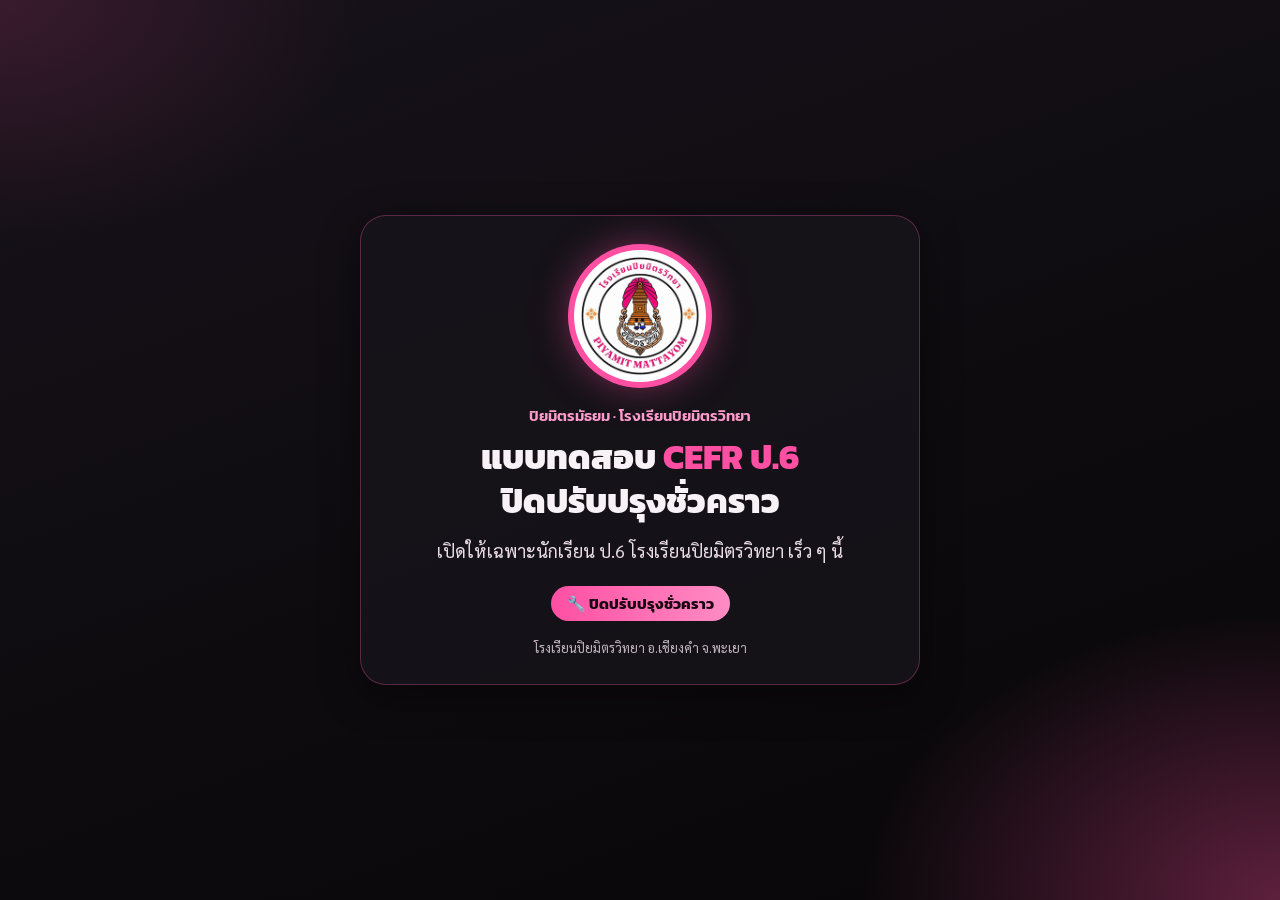
<file: index.html>
<!DOCTYPE html>
<html lang="th"><head><meta charset="utf-8"><meta name="viewport" content="width=device-width,initial-scale=1,viewport-fit=cover">
<title>แบบทดสอบ CEFR ป.6 ปิดปรับปรุงชั่วคราว – โรงเรียนปิยมิตรวิทยา</title>
<meta name="description" content="แบบทดสอบ CEFR ป.6 ปิดปรับปรุงชั่วคราว เปิดให้เฉพาะนักเรียน ป.6 โรงเรียนปิยมิตรวิทยา เร็ว ๆ นี้">
<meta name="theme-color" content="#0b0a0d"><link rel="icon" type="image/png" href="mton/assets/icon-64.png"><link rel="apple-touch-icon" href="mton/assets/apple-touch-icon.png">
<meta property="og:type" content="website"><meta property="og:site_name" content="โรงเรียนปิยมิตรวิทยา">
<meta property="og:title" content="แบบทดสอบ CEFR ป.6 ปิดปรับปรุงชั่วคราว">
<meta property="og:description" content="เปิดให้เฉพาะนักเรียน ป.6 โรงเรียนปิยมิตรวิทยา เร็ว ๆ นี้">
<meta property="og:locale" content="th_TH">
<link rel="preconnect" href="https://fonts.googleapis.com"><link href="https://fonts.googleapis.com/css2?family=Kanit:wght@400;600;800&family=Sarabun:wght@400;600&display=swap" rel="stylesheet">
<style>
*{box-sizing:border-box}
body{margin:0;min-height:100vh;font-family:Kanit,Sarabun,Tahoma,sans-serif;color:#f8f2f6;display:grid;place-items:center;padding:20px;
 background:radial-gradient(700px 480px at 100% 100%,rgba(255,79,163,.35),transparent 60%),radial-gradient(600px 400px at 0% 0%,rgba(255,79,163,.15),transparent 60%),linear-gradient(160deg,#17121a,#070607)}
.card{max-width:560px;width:100%;text-align:center;background:#17141bcc;border:1px solid rgba(255,92,168,.3);border-radius:26px;padding:34px 24px 28px;box-shadow:0 12px 40px rgba(0,0,0,.45)}
.lw{width:132px;height:132px;margin:0 auto;border-radius:50%;background:#fff;display:grid;place-items:center;box-shadow:0 0 0 6px #ff4fa3,0 0 40px rgba(255,79,163,.55)}
.lw img{width:120px;height:120px}
.kicker{margin-top:22px;color:#ff9ccc;font-weight:600;font-size:15px}
h1{margin:8px 0 0;font-size:28px;line-height:1.3;font-weight:800}
h1 em{font-style:normal;color:#ff4fa3}
p{font-family:Sarabun,Kanit,sans-serif;font-size:18px;line-height:1.6;color:#e9dce4;margin:14px 0 0}
.pill{display:inline-block;margin-top:20px;background:linear-gradient(90deg,#ff4fa3,#ff8cc4);color:#1a0711;font-weight:700;font-size:15px;border-radius:999px;padding:6px 16px}
.foot{margin-top:18px;font-size:13px;color:#c3b6c0;font-family:Sarabun,sans-serif}
@media (min-width:900px){h1{font-size:34px}}
</style></head><body>
<main class="card" role="main">
<div class="lw"><img src="mton/assets/piyamit-logo-256.png" width="120" height="120" alt="ตราโรงเรียนปิยมิตรวิทยา"></div>
<div class="kicker">ปิยมิตรมัธยม · โรงเรียนปิยมิตรวิทยา</div>
<h1>แบบทดสอบ <em>CEFR ป.6</em><br>ปิดปรับปรุงชั่วคราว</h1>
<p>เปิดให้เฉพาะนักเรียน ป.6 โรงเรียนปิยมิตรวิทยา เร็ว ๆ นี้</p>
<div class="pill">🔧 ปิดปรับปรุงชั่วคราว</div>
<div class="foot">โรงเรียนปิยมิตรวิทยา อ.เชียงคำ จ.พะเยา</div>
</main>
</body></html>
</file>
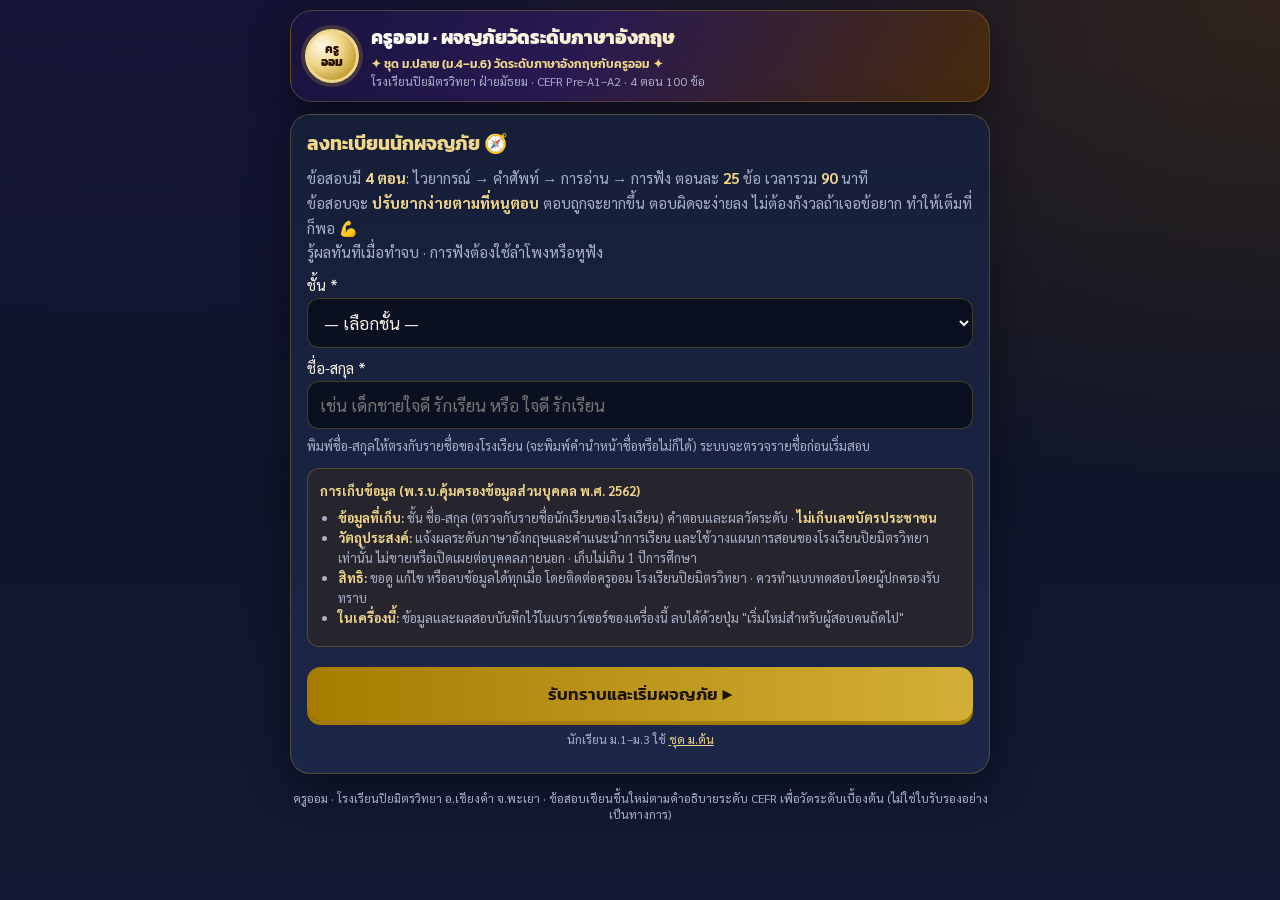
<file: mplai/index.html>
<!DOCTYPE html>
<html lang="th"><head><meta charset="utf-8"><meta name="viewport" content="width=device-width,initial-scale=1,viewport-fit=cover">
<title>ครูออม · ผจญภัยวัดระดับภาษาอังกฤษ CEFR ม.ปลาย – โรงเรียนปิยมิตรวิทยา</title>
<meta name="description" content="แบบทดสอบวัดระดับภาษาอังกฤษตามกรอบ CEFR สำหรับนักเรียน ม.ปลาย (ม.4–ม.6) · 4 ตอน ไวยากรณ์ คำศัพท์ การอ่าน การฟัง · ข้อสอบปรับระดับตามความสามารถ รู้ผลทันที · โรงเรียนปิยมิตรวิทยา อ.เชียงคำ จ.พะเยา">
<meta name="theme-color" content="#0b1020"><link rel="icon" href="data:,">
<meta property="og:type" content="website">
<meta property="og:site_name" content="ครูออม · โรงเรียนปิยมิตรวิทยา">
<meta property="og:title" content="ครูออม · ผจญภัยวัดระดับภาษาอังกฤษ CEFR ม.ปลาย — รู้ผลทันที">
<meta property="og:description" content="4 ตอน ไวยากรณ์ คำศัพท์ การอ่าน การฟัง · ข้อสอบปรับระดับตามความสามารถ รู้ระดับ CEFR และจุดแข็งรายด้านทันที · นักเรียน ม.4–ม.6 โรงเรียนปิยมิตรวิทยา">
<meta property="og:url" content="https://kruom9.github.io/kruom-cefr/mplai/">
<meta property="og:image" content="https://kruom9.github.io/kruom-cefr/mplai/og-image.png">
<meta property="og:image:width" content="1200"><meta property="og:image:height" content="630">
<meta property="og:locale" content="th_TH">
<meta name="twitter:card" content="summary_large_image">
<link rel="canonical" href="https://kruom9.github.io/kruom-cefr/mplai/">
<link rel="preconnect" href="https://fonts.googleapis.com"><link href="https://fonts.googleapis.com/css2?family=Kanit:wght@400;600;800&family=Sarabun:wght@400;600&display=swap" rel="stylesheet">
<style>
:root{--bg:#0b1020;--bg2:#121a33;--panel:#161e38;--panel2:#1c2648;--line:rgba(212,175,55,.28);--gold:#d4af37;--gold2:#f0d78c;--gold3:#a67c00;
 --cream:#f7f1e3;--muted:#a8b0c8;--ok:#3dd68c;--bad:#ff6b7a;--shadow:0 12px 40px rgba(0,0,0,.45);--radius:20px;
 --font:Kanit,Sarabun,Tahoma,sans-serif;--font-body:Sarabun,Kanit,Tahoma,sans-serif}
*{box-sizing:border-box}
body{margin:0;font-family:var(--font);background:radial-gradient(1200px 600px at 10% -10%,#2a1f6e55,transparent),radial-gradient(900px 500px at 100% 0%,#7a4b1055,transparent),linear-gradient(180deg,var(--bg),var(--bg2));color:var(--cream);min-height:100vh}
main{max-width:720px;margin:0 auto;padding:10px 10px 40px}
.hero{display:flex;gap:12px;align-items:center;background:linear-gradient(120deg,#1a1440ee,#2a1a55ee 40%,#4a2c0aee);border:1px solid var(--line);border-radius:22px;padding:12px 14px;box-shadow:var(--shadow)}
.logo{width:54px;height:54px;flex-shrink:0;border-radius:50%;background:radial-gradient(circle at 30% 30%,#fff8e7,#f0d78c 40%,#a67c00);color:#2a1200;font-weight:800;display:grid;place-items:center;font-size:12px;border:3px solid var(--gold2);box-shadow:0 0 0 4px #d4af3733;text-align:center;line-height:1.05}
.ttl{flex:1;min-width:0}.ttl h1{margin:0;font-size:19px;background:linear-gradient(90deg,#fff,#f0d78c);-webkit-background-clip:text;background-clip:text;color:transparent;font-weight:800}
.ttl .sub{font-size:12px;color:var(--muted);font-family:var(--font-body)}.slogan{margin:3px 0 0;font-size:12px;font-weight:600;color:var(--gold2)}
.btn{border:0;border-radius:14px;padding:12px 16px;font:inherit;font-weight:600;cursor:pointer;min-height:48px}
.reset{background:#ffffff14;color:var(--cream);border:1px solid var(--line)}
.go{background:linear-gradient(90deg,var(--gold3),var(--gold));color:#1a1200;font-size:17px;padding:14px 20px;box-shadow:0 4px 0 var(--gold3)}
.go:disabled{filter:grayscale(1);opacity:.5;cursor:not-allowed}
.panel{background:linear-gradient(180deg,var(--panel),var(--panel2));border:1px solid var(--line);border-radius:var(--radius);padding:14px 16px;margin-top:12px;box-shadow:var(--shadow)}
.panel h2{margin:0 0 8px;font-size:19px;color:var(--gold2)}
label{display:block;font-size:15px;margin-top:10px;font-family:var(--font-body)}
input[type=text],input[type=tel],input:not([type]),select{width:100%;padding:12px;font:inherit;font-size:17px;margin-top:4px;border:1px solid var(--line);border-radius:12px;background:#0b1020;color:var(--cream)}
.pdpa{background:#3a2a1066;border:1px solid var(--line);border-radius:12px;padding:12px;font-size:13px;font-family:var(--font-body);color:var(--muted);margin:12px 0;line-height:1.55}.pdpa b{color:var(--gold2)}.pdpa ul{margin:6px 0;padding-left:18px}
.steps{display:flex;gap:6px;margin:8px 0 2px;font-size:12px;font-family:var(--font-body)}.steps span{flex:1;text-align:center;padding:6px;border-radius:999px;background:#ffffff10;color:var(--muted);border:1px solid #ffffff18}.steps span.on{background:linear-gradient(90deg,var(--gold3),var(--gold));color:#1a1200;font-weight:600}
.rules{font-family:var(--font-body);font-size:15px;color:var(--muted);line-height:1.65;margin:0}.rules b{color:var(--gold2)}
.err{color:var(--bad);font-family:var(--font-body);font-size:14px;margin-top:8px}
.hidden{display:none!important}.screen{animation:fadein .35s ease}@keyframes fadein{from{opacity:0;transform:translateY(10px)}to{opacity:1;transform:none}}
.stat{display:flex;align-items:center;gap:8px;font-weight:600;font-size:14px;flex-wrap:wrap}
.timer{font-weight:800;font-size:18px;color:var(--gold2)}.timer.low{color:var(--bad)}
.pbar{flex:1;min-width:60px;height:12px;background:#ffffff18;border-radius:8px;overflow:hidden}.pbar i{display:block;height:100%;background:linear-gradient(90deg,var(--gold3),var(--gold2));transition:width .4s}
.zone{margin-top:12px;border-radius:22px;border:1px solid var(--line);box-shadow:var(--shadow);overflow:hidden;background:radial-gradient(ellipse at 20% 30%,#2a1f6e66,transparent 50%),radial-gradient(ellipse at 80% 60%,#5a3a1066,transparent 45%),linear-gradient(#0e1630,#152045 55%,#0f2418)}
.zone .zt{display:flex;justify-content:space-between;align-items:center;padding:8px 12px;color:#1a1200;font-weight:800;font-size:14px;background:linear-gradient(90deg,var(--gold3),var(--gold2))}
.path{position:relative;height:330px}svg.road{position:absolute;inset:0;width:100%;height:100%}
.node{position:absolute;transform:translate(-50%,-50%);text-align:center;width:130px;background:none;border:0;color:inherit;font:inherit;padding:0}
.node .c{width:60px;height:60px;margin:auto;border-radius:50%;display:grid;place-items:center;font-size:24px;font-weight:800;color:#1a1200;border:3px solid var(--gold2);box-shadow:0 6px 0 #0005;background:linear-gradient(#f0d78c,#a67c00)}
.node.done .c{background:linear-gradient(#3dd68c,#1b8a55);color:#fff;border-color:#9ff0c5}.node.open .c{background:linear-gradient(#ffd54f,#ff8f00);animation:pulse 1.5s infinite}
.node.locked .c{background:linear-gradient(#4a5168,#2e3448);color:#99a;border-color:#6a738a}.node.na .c{background:linear-gradient(#6b7280,#3f4655);color:#ddd}
@keyframes pulse{50%{box-shadow:0 0 0 12px #ffb30033,0 6px 0 #0004}}
.node .lb{background:rgba(12,16,32,.92);border:1px solid var(--line);border-radius:10px;font-size:12px;line-height:1.3;padding:4px 6px;margin-top:4px;font-weight:600}
.stage{background:linear-gradient(180deg,#1a1440,#0b1020 60%,#1a1208);border:1px solid var(--line);border-radius:22px;padding:14px;box-shadow:var(--shadow);margin-top:12px;text-align:center}
.boss-art{width:min(200px,54vw);height:auto;display:block;margin:0 auto;filter:drop-shadow(0 12px 24px #0008);animation:floaty 3s ease-in-out infinite}
@keyframes floaty{0%,100%{transform:translateY(0)}50%{transform:translateY(-8px)}}
.taunt{background:rgba(255,255,255,.08);border:1px solid var(--line);border-radius:16px;padding:10px 14px;margin:10px auto;font-family:var(--font-body);font-size:16px;color:var(--gold2);line-height:1.5}
.how{font-family:var(--font-body);font-size:15.5px;line-height:1.7;color:#e8e3d4;text-align:left;background:#ffffff08;border:1px solid var(--line);border-radius:16px;padding:12px 14px;margin:10px 0}.how b{color:var(--gold2)}
.qtop{display:flex;justify-content:space-between;align-items:center;gap:6px;font-size:13px;color:var(--muted);flex-wrap:wrap}
.tag{display:inline-block;font-size:12px;padding:3px 9px;border-radius:8px;background:#3a2a55;color:#d4bfff}
.passage{font-family:var(--font-body);font-size:16px;line-height:1.65;background:#ffffff0a;border:1px dashed var(--line);border-radius:14px;padding:10px 12px;margin:10px 0;white-space:pre-wrap;color:#efeadb;max-height:46vh;overflow:auto}.passage b{color:var(--gold2);display:block;margin-bottom:4px}
.listen{display:flex;flex-direction:column;align-items:center;gap:6px;margin:12px 0}
.playbtn{width:96px;height:96px;border-radius:50%;font-size:40px;border:4px solid var(--gold2);background:radial-gradient(circle at 30% 30%,#ffe082,#d4af37 60%,#a67c00);color:#1a1200;box-shadow:0 6px 0 #a67c00,0 0 24px #d4af3755;cursor:pointer}
.playbtn:disabled{filter:grayscale(1);opacity:.5}.playbtn.speaking{animation:pulse 1s infinite}
.qtext{font-size:19px;line-height:1.55;margin:12px 0;white-space:pre-wrap;font-family:var(--font-body);color:#fff}
.opts{display:grid;gap:10px}
.opt{text-align:left;background:#ffffff0c;border:2px solid #ffffff22;color:var(--cream);font-size:17px;font-family:var(--font-body);padding:14px 16px;border-radius:16px;width:100%;min-height:56px}
.opt.sel{background:#3a2c08;border-color:var(--gold);color:#fff;box-shadow:0 0 0 3px #d4af3744}.opt:disabled{opacity:.45}
.actions{display:flex;flex-wrap:wrap;gap:10px;justify-content:center;margin-top:14px}
.cheer{font-family:var(--font-body);font-size:14px;color:var(--gold2);text-align:center;min-height:22px;margin-top:8px}
.note{font-family:var(--font-body);font-size:12px;color:var(--muted);text-align:center;margin-top:16px}.muted{color:var(--muted);font-family:var(--font-body)}
/* ===== Result card ===== */
.rcard{background:#fffdf7;color:#14204a;border-radius:18px;padding:16px;margin-top:12px;border:3px solid var(--gold);box-shadow:var(--shadow);font-family:var(--font-body)}
.rhead{display:flex;gap:10px;align-items:center;border-bottom:2px solid #e6d39a;padding-bottom:10px}.rhead .logo{width:46px;height:46px;font-size:11px}
.rhead h2{margin:0;font-family:var(--font);font-size:17px;color:#0d1b4c}.rhead .who{font-size:13px;color:#4a5376;line-height:1.5}
.lvbox{display:flex;gap:14px;align-items:center;margin:14px 0 6px}
.badge{display:inline-grid;place-items:center;min-width:48px;height:32px;padding:0 8px;border-radius:9px;font-family:var(--font);font-weight:800;font-size:15px;color:#fff;background:#6b7280}
.badge.big{min-width:100px;height:100px;border-radius:22px;font-size:34px;box-shadow:0 6px 0 #0002;flex-direction:column;line-height:1}.badge.big small{font-size:11px;font-weight:600;margin-top:4px}
.badge.grey{background:#9aa0ad;font-size:12px}.badge.big.long{font-size:16px;text-align:center;padding:0 6px}
.L0{background:#8a8f9e}.L1{background:#2e9d5b}.L2{background:#1f8a8a}.L3{background:#2563c9}.L4{background:#5b3fc4}.L5{background:#a8327a}.L6{background:#b8860b}
.lvtext b{font-family:var(--font);font-size:18px;color:#0d1b4c}.lvtext div{font-size:13px;color:#4a5376;line-height:1.5}
.oneline{background:#0d1b4c;color:#f7e7b0;border-radius:12px;padding:10px 12px;font-weight:600;font-size:15px;margin:10px 0}
.rsec{margin-top:14px}.rsec h3{margin:0 0 6px;font-family:var(--font);font-size:15px;color:#0d1b4c;border-left:5px solid var(--gold);padding-left:8px}
.part{border:2px solid #e3dcc4;border-radius:14px;padding:10px 12px;margin:8px 0;background:#fff}
.part.strong{border-color:#1f9d55;background:#ecfbf2}.part.weak{border-color:#f08c1a;background:#fff4e6}.part.na,.part.insufficient{border-style:dashed;background:#f4f4f6}
.part .ph{display:flex;gap:8px;align-items:center;flex-wrap:wrap}.part .pn{font-family:var(--font);font-weight:600;font-size:15px;flex:1;min-width:130px}
.chip{font-size:12px;font-weight:700;border-radius:999px;padding:3px 10px}.chip.strong{background:#1f9d55;color:#fff}.chip.mid{background:#dfe5f2;color:#34406b}.chip.weak{background:#f08c1a;color:#fff}.chip.na,.chip.insufficient{background:#d6d8de;color:#444}
.part .ps{font-size:13px;color:#4a5376;margin-top:4px}.part .pa{font-size:13.5px;margin-top:4px;color:#14204a}
.pathsvg{width:100%;height:auto;margin-top:6px;background:#faf7ec;border-radius:8px}
.advice{background:#f6f0dc;border-radius:12px;padding:10px 12px;font-size:14px;line-height:1.6}
.rule{font-size:12.5px;color:#4a5376;line-height:1.65}.rule summary{cursor:pointer;font-weight:600;color:#0d1b4c}
.warnbox{background:#fff1e0;border:1px solid #f0a35a;border-radius:10px;padding:8px 10px;font-size:13px;color:#8a4b00;margin-top:8px}
.rfoot{margin-top:12px;font-size:11.5px;color:#6b7393;text-align:center;border-top:1px solid #e6d39a;padding-top:8px}
@media print{body{background:#fff!important}main{max-width:none;padding:0}.noprint,.hero,.note{display:none!important}.rcard{box-shadow:none;margin:0;border-width:2px}.part{break-inside:avoid}}
</style></head><body>
<main>
<header class="hero noprint"><div class="logo">ครู<br>ออม</div><div class="ttl"><h1>ครูออม · ผจญภัยวัดระดับภาษาอังกฤษ</h1>
<div class="slogan">✦ ชุด ม.ปลาย (ม.4–ม.6) วัดระดับภาษาอังกฤษกับครูออม ✦</div><div class="sub">โรงเรียนปิยมิตรวิทยา ฝ่ายมัธยม · CEFR Pre-A1–A2 · 4 ตอน 100 ข้อ</div></div></header>

<section id="sReg" class="screen panel">
<h2>ลงทะเบียนนักผจญภัย 🧭</h2>
<p class="rules">ข้อสอบมี <b>4 ตอน</b>: ไวยากรณ์ → คำศัพท์ → การอ่าน → การฟัง ตอนละ <b id="nper">25</b> ข้อ เวลารวม <b id="nmin">90</b> นาที<br>
ข้อสอบจะ <b>ปรับยากง่ายตามที่หนูตอบ</b> ตอบถูกจะยากขึ้น ตอบผิดจะง่ายลง ไม่ต้องกังวลถ้าเจอข้อยาก ทำให้เต็มที่ก็พอ 💪<br>
รู้ผลทันทีเมื่อทำจบ · การฟังต้องใช้ลำโพงหรือหูฟัง</p>
<div id="regA">
<label>ชั้น *<select id="froom"><option value="">— เลือกชั้น —</option></select></label>
<label>ชื่อ-สกุล *<input id="fname" autocomplete="name" maxlength="80" placeholder="เช่น เด็กชายใจดี รักเรียน หรือ ใจดี รักเรียน"></label>
<p class="rules" style="font-size:13px;margin-top:6px">พิมพ์ชื่อ-สกุลให้ตรงกับรายชื่อของโรงเรียน (จะพิมพ์คำนำหน้าชื่อหรือไม่ก็ได้) ระบบจะตรวจรายชื่อก่อนเริ่มสอบ</p>
<div class="pdpa"><b>การเก็บข้อมูล (พ.ร.บ.คุ้มครองข้อมูลส่วนบุคคล พ.ศ. 2562)</b>
<ul>
<li><b>ข้อมูลที่เก็บ:</b> ชั้น ชื่อ-สกุล (ตรวจกับรายชื่อนักเรียนของโรงเรียน) คำตอบและผลวัดระดับ · <b>ไม่เก็บเลขบัตรประชาชน</b></li>
<li><b>วัตถุประสงค์:</b> แจ้งผลระดับภาษาอังกฤษและคำแนะนำการเรียน และใช้วางแผนการสอนของโรงเรียนปิยมิตรวิทยาเท่านั้น ไม่ขายหรือเปิดเผยต่อบุคคลภายนอก · เก็บไม่เกิน 1 ปีการศึกษา</li>
<li><b>สิทธิ:</b> ขอดู แก้ไข หรือลบข้อมูลได้ทุกเมื่อ โดยติดต่อครูออม โรงเรียนปิยมิตรวิทยา · ควรทำแบบทดสอบโดยผู้ปกครองรับทราบ</li>
<li id="pdpaLocal"><b>ในเครื่องนี้:</b> ข้อมูลและผลสอบบันทึกไว้ในเบราว์เซอร์ของเครื่องนี้ ลบได้ด้วยปุ่ม "เริ่มใหม่สำหรับผู้สอบคนถัดไป"</li>
</ul></div>
<button class="btn go" id="regBtn" style="width:100%;margin-top:8px">รับทราบและเริ่มผจญภัย ▶</button>
</div>
<div id="regErr" class="err"></div>
<p class="note" style="margin-top:10px">นักเรียน ม.1–ม.3 ใช้ <a href="../mton/" style="color:var(--gold2)">ชุด ม.ต้น</a></p>
</section>

<section id="sMap" class="screen hidden">
<div class="panel" style="padding:10px 12px"><div class="stat">🏅 <span id="mapWho"></span><span class="timer" id="mapTimer" style="margin-left:auto"></span></div></div>
<div class="zone"><div class="zt"><span>🗺️ แผนที่ผจญภัย 4 ตอน</span><small id="mapProg"></small></div><div class="path" id="mapPath"></div></div>
<p class="note">ทำทีละตอนตามลำดับ · เวลานับรวมทุกตอน เริ่มนับเมื่อกดเริ่มตอนที่ 1</p>
</section>

<section id="sIntro" class="screen hidden"><div class="stage">
<div id="inArt"></div><div class="taunt" id="inSay"></div>
<h2 style="color:var(--gold2);margin:6px 0 0" id="inTitle"></h2>
<div class="how" id="inHow"></div>
<div class="actions"><button class="btn go" id="inGo" style="flex:1">เริ่มเลย ▶</button></div>
<div class="cheer" id="inTimer"></div>
</div></section>

<section id="sQ" class="screen hidden"><div class="panel">
<div class="qtop"><span id="qHead"></span><span class="timer" id="qTimer"></span></div>
<div class="pbar" style="margin-top:8px"><i id="qBar"></i></div>
<div class="passage hidden" id="qPassage"></div>
<div class="listen hidden" id="qListen"><button class="playbtn" id="playBtn" aria-label="ฟังเสียง">🔊</button><span class="muted" id="playLeft"></span></div>
<div class="qtext" id="qText"></div><div class="opts" id="qOpts"></div>
<div class="actions"><button class="btn go" id="okBtn" style="flex:1" disabled>ส่งคำตอบข้อนี้ ▶</button></div>
<div class="cheer" id="qCheer"></div>
</div></section>

<section id="sTrans" class="screen hidden"><div class="stage">
<div id="trArt"></div><div class="taunt" id="trSay"></div>
<h2 style="color:var(--gold2);margin:6px 0" id="trTitle"></h2>
<div class="how" id="trHow"></div>
<div class="actions"><button class="btn go" id="trGo" style="flex:1"></button></div>
<div class="cheer" id="trTimer"></div>
</div></section>

<section id="sResult" class="screen hidden"><div id="resBox"></div></section>
<p class="note">ครูออม · โรงเรียนปิยมิตรวิทยา อ.เชียงคำ จ.พะเยา · ข้อสอบเขียนขึ้นใหม่ตามคำอธิบายระดับ CEFR เพื่อวัดระดับเบื้องต้น (ไม่ใช่ใบรับรองอย่างเป็นทางการ)</p>
</main>
<script src="config.js"></script><script src="engine.js"></script><script src="questions/cefr-p6.js"></script>
<script>
// ===== ครูออม · CEFR ชุด ม.ปลาย (ม.4–ม.6) · คัดลอกจาก ป.6 v3 (คลังข้อสอบ/เครื่องยนต์/กติกาเดิม) + ลงทะเบียน 2 ช่อง ตรวจรายชื่อกับระบบโรงเรียน =====
const CFG=Object.assign({SAVE_URL:"",TIME_LIMIT_MIN:90,ITEMS_PER_PART:25,LISTEN_MAX_PLAYS:2,LISTEN_RATE_SLOW:0.75,LISTEN_RATE:0.8,SHOW_ANSWERS_AFTER:false},window.CEFR_CONFIG||{});
const E=window.CEFR_ENGINE,QB=window.QB.p6,LEVELS=E.LEVELS,NAMES=E.NAMES,PARTS=E.PARTS;
const PART_EN={grammar:"Grammar",vocab:"Vocabulary",reading:"Reading",listening:"Listening"};
const PART_ICON={grammar:"🧩",vocab:"🔤",reading:"📖",listening:"🎧"};
const SET=CFG.SET||"mplai";const KEY="kruom-cefr-"+SET+"-v3";/* แยกจาก ป.6 (โดเมนเดียวกัน) */const $=id=>document.getElementById(id);
const esc=s=>String(s==null?"":s).replace(/[&<>"']/g,c=>({"&":"&amp;","<":"&lt;",">":"&gt;",'"':"&quot;","'":"&#39;"}[c]));
const POOL={};PARTS.forEach(p=>POOL[p]=QB.items.filter(i=>i.part===p));const BYID={};QB.items.forEach(i=>BYID[i.id]=i);
$("nper").textContent=CFG.ITEMS_PER_PART;$("nmin").textContent=CFG.TIME_LIMIT_MIN;
if(!CFG.SAVE_URL)$("pdpaLocal").innerHTML='<b>ในเครื่องนี้:</b> ขณะนี้ <b>ไม่ได้ส่งข้อมูลออกนอกเครื่อง</b> ข้อมูลและผลสอบเก็บไว้ในเบราว์เซอร์ของเครื่องนี้เท่านั้น ลบได้ด้วยปุ่ม "เริ่มใหม่สำหรับผู้สอบคนถัดไป"';
const BOSS_SVG=`<svg class="boss-art" viewBox="0 0 320 380" xmlns="http://www.w3.org/2000/svg" aria-label="ครูออมยักษ์">
  <defs>
    <linearGradient id="skin" x1="0" y1="0" x2="0" y2="1"><stop offset="0%" stop-color="#ffe0b2"/><stop offset="100%" stop-color="#ffcc80"/></linearGradient>
    <linearGradient id="shirt" x1="0" y1="0" x2="1" y2="1"><stop offset="0%" stop-color="#1a237e"/><stop offset="100%" stop-color="#283593"/></linearGradient>
    <linearGradient id="goldg" x1="0" y1="0" x2="1" y2="0"><stop offset="0%" stop-color="#a67c00"/><stop offset="50%" stop-color="#f0d78c"/><stop offset="100%" stop-color="#a67c00"/></linearGradient>
    <filter id="glow"><feGaussianBlur stdDeviation="4" result="b"/><feMerge><feMergeNode in="b"/><feMergeNode in="SourceGraphic"/></feMerge></filter>
  </defs>
  <!-- aura -->
  <ellipse cx="160" cy="340" rx="110" ry="18" fill="#d4af37" opacity=".25"/>
  <circle cx="160" cy="160" r="120" fill="#d4af37" opacity=".07" filter="url(#glow)"/>
  <!-- legs -->
  <rect x="118" y="260" width="28" height="70" rx="10" fill="#1a237e"/>
  <rect x="174" y="260" width="28" height="70" rx="10" fill="#1a237e"/>
  <ellipse cx="132" cy="332" rx="22" ry="10" fill="#4e342e"/>
  <ellipse cx="188" cy="332" rx="22" ry="10" fill="#4e342e"/>
  <!-- body / chest out -->
  <ellipse cx="160" cy="210" rx="70" ry="78" fill="url(#shirt)" stroke="#f0d78c" stroke-width="3"/>
  <!-- arms akimbo / hands on hips -->
  <path d="M95,180 Q70,210 88,255 Q100,250 110,230 Q105,200 95,180" fill="url(#skin)" stroke="#e65100" stroke-width="2"/>
  <path d="M225,180 Q250,210 232,255 Q220,250 210,230 Q215,200 225,180" fill="url(#skin)" stroke="#e65100" stroke-width="2"/>
  <circle cx="90" cy="258" r="12" fill="url(#skin)" stroke="#e65100" stroke-width="2"/>
  <circle cx="230" cy="258" r="12" fill="url(#skin)" stroke="#e65100" stroke-width="2"/>
  <!-- gold belt -->
  <rect x="115" y="248" width="90" height="14" rx="4" fill="url(#goldg)"/>
  <!-- head -->
  <circle cx="160" cy="110" r="52" fill="url(#skin)" stroke="#e65100" stroke-width="2"/>
  <!-- hair bun / teacher hair -->
  <ellipse cx="160" cy="70" rx="48" ry="28" fill="#3e2723"/>
  <circle cx="160" cy="48" r="18" fill="#3e2723"/>
  <circle cx="160" cy="48" r="10" fill="#f0d78c" opacity=".85"/>
  <!-- confident grin -->
  <path d="M138,128 Q160,148 182,128" fill="none" stroke="#bf360c" stroke-width="4" stroke-linecap="round"/>
  <ellipse cx="160" cy="130" rx="10" ry="5" fill="#ff8a65" opacity=".7"/>
  <!-- eyes proud squint-smile -->
  <path d="M135,105 Q145,98 155,105" fill="none" stroke="#3e2723" stroke-width="3" stroke-linecap="round"/>
  <path d="M165,105 Q175,98 185,105" fill="none" stroke="#3e2723" stroke-width="3" stroke-linecap="round"/>
  <!-- blush -->
  <circle cx="128" cy="118" r="8" fill="#ff8a80" opacity=".45"/>
  <circle cx="192" cy="118" r="8" fill="#ff8a80" opacity=".45"/>
  <!-- glasses gold -->
  <circle cx="145" cy="108" r="14" fill="none" stroke="#f0d78c" stroke-width="3"/>
  <circle cx="175" cy="108" r="14" fill="none" stroke="#f0d78c" stroke-width="3"/>
  <line x1="159" y1="108" x2="161" y2="108" stroke="#f0d78c" stroke-width="3"/>
  <!-- name badge -->
  <rect x="140" y="195" width="40" height="18" rx="4" fill="#f0d78c"/>
  <text x="160" y="208" text-anchor="middle" font-size="10" fill="#1a1200" font-family="Kanit,sans-serif" font-weight="700">ครูออม</text>
  
<g id="PROPID"></g></svg>
`;
const PROPS={
grammar:`<g transform="translate(236,150)"><rect x="0" y="0" width="64" height="80" rx="6" fill="#1565c0" stroke="#f0d78c" stroke-width="3"/><text x="32" y="34" text-anchor="middle" font-size="22" font-weight="800" fill="#fff" font-family="Kanit">ABC</text><text x="32" y="62" text-anchor="middle" font-size="14" fill="#f0d78c" font-family="Kanit">is/are</text></g>`,
vocab:`<g transform="translate(228,140)"><rect x="0" y="10" width="56" height="70" rx="8" fill="#fff8e1" stroke="#d4af37" stroke-width="3" transform="rotate(-12 28 45)"/><rect x="20" y="0" width="56" height="70" rx="8" fill="#fff" stroke="#d4af37" stroke-width="3"/><text x="48" y="32" text-anchor="middle" font-size="20" fill="#c62828" font-family="Kanit" font-weight="800">cat</text><text x="48" y="56" text-anchor="middle" font-size="20">🐱</text></g>`,
reading:`<g transform="translate(222,170)"><path d="M0,10 Q40,-4 44,10 Q48,-4 88,10 L88,70 Q48,58 44,72 Q40,58 0,70 Z" fill="#fff" stroke="#d4af37" stroke-width="3"/><line x1="44" y1="10" x2="44" y2="72" stroke="#d4af37" stroke-width="2"/><g stroke="#90a4ae" stroke-width="3"><line x1="10" y1="26" x2="36" y2="22"/><line x1="10" y1="38" x2="36" y2="34"/><line x1="52" y1="22" x2="78" y2="26"/><line x1="52" y1="34" x2="78" y2="38"/></g></g>`,
listening:`<g><path d="M104,104 Q104,40 160,40 Q216,40 216,104" fill="none" stroke="#d4af37" stroke-width="9" stroke-linecap="round"/><rect x="92" y="96" width="22" height="36" rx="9" fill="#c62828" stroke="#f0d78c" stroke-width="3"/><rect x="206" y="96" width="22" height="36" rx="9" fill="#c62828" stroke="#f0d78c" stroke-width="3"/><text x="252" y="90" font-size="30">🎵</text></g>`,
cheer:`<g transform="translate(232,130)"><polygon points="30,0 38,22 62,22 42,36 50,60 30,46 10,60 18,36 -2,22 22,22" fill="#ffd54f" stroke="#a67c00" stroke-width="3"/></g>`};
function bossArt(k){return BOSS_SVG.replace('<g id="PROPID"></g>',PROPS[k]||"")}
const HOW={
grammar:"<b>ทำอย่างไร:</b> อ่านประโยค แล้วเลือกคำที่เติมในช่องว่าง ______ ได้ถูกต้องที่สุด<br>แตะคำตอบ แล้วกด <b>ส่งคำตอบข้อนี้</b><br>💡 ข้อสอบจะยากขึ้นเมื่อหนูตอบถูก ถ้าเจอข้อยาก แปลว่าหนูเก่งขึ้นแล้ว!",
vocab:"<b>ทำอย่างไร:</b> เลือกคำที่มีความหมายเหมาะกับประโยค หรือคำที่ถามถึง<br>แตะคำตอบ แล้วกด <b>ส่งคำตอบข้อนี้</b><br>💡 ไม่แน่ใจ ให้ลองเดาจากเรื่องในประโยค",
reading:"<b>ทำอย่างไร:</b> อ่านเรื่องสั้นในกรอบ แล้วตอบคำถาม<br>บางเรื่องมีหลายคำถาม อ่านย้อนดูได้เสมอ<br>💡 อ่านคำถามก่อน แล้วค่อยหาคำตอบในเรื่อง",
listening:"<b>ทำอย่างไร:</b> กดปุ่ม 🔊 เพื่อฟังภาษาอังกฤษ แล้วเลือกคำตอบ<br>ฟังได้ <b>ไม่เกิน LISTEN_N ครั้ง</b> ต่อข้อ (พูดช้า ๆ ทุกข้อ)<br>💡 ใส่หูฟังหรือเปิดลำโพง และอยู่ในที่เงียบ ๆ".replace("LISTEN_N",CFG.LISTEN_MAX_PLAYS)};
const SAY_IN={grammar:"ด่านแรก! มาดูว่าหนูเรียงประโยคเก่งแค่ไหน ครูออมเชียร์อยู่นะ 😊",vocab:"ด่านคำศัพท์ คลังคำในหัวหนูมีเยอะแค่ไหน มาลุยกัน!",reading:"ด่านนักอ่าน อ่านช้า ๆ ไม่ต้องรีบ หนูทำได้แน่นอน 📖",listening:"ด่านสุดท้าย! ตั้งใจฟังให้ดีนะ เกือบถึงเส้นชัยแล้ว 🎧"};
const CHEERS=["เก่งมาก ทำต่อไปเลย!","ครูออมเป็นกำลังใจให้นะ 💪","ใจเย็น ๆ อ่านให้ครบก่อนตอบ","ทำได้ดีมาก ไปต่อ!","เยี่ยมเลย อีกนิดเดียว!","ข้อยากไม่ต้องกลัว ตั้งใจทำก็พอ"];
// ===== state =====
let S=load();
function blank(){return{id:(window.CEFR_CONFIG&&window.CEFR_CONFIG.SET||"x")+"-S"+Date.now().toString(36)+Math.random().toString(36).slice(2,6),student:null,startAt:0,endAt:0,pi:0,parts:{},cur:null,listen:"",result:null,sent:false,regStep:1}}
function load(){try{const s=JSON.parse(localStorage.getItem(KEY));if(s&&s.id)return s}catch(e){}return blank()}
function save(){localStorage.setItem(KEY,JSON.stringify(S))}
const SCREENS=["sReg","sMap","sIntro","sQ","sTrans","sResult"];
function show(id){SCREENS.forEach(s=>$(s).classList.toggle("hidden",s!==id));if(id!=="sIntro")$("inArt").innerHTML="";if(id!=="sTrans")$("trArt").innerHTML="";window.scrollTo(0,0);if(id!=="sQ"&&window.speechSynthesis)try{speechSynthesis.cancel()}catch(e){}}
// ===== registration =====
const strip13=s=>String(s||"").replace(/\d(?:[\s-]?\d){12}/g,"").trim();
const has13=s=>/\d(?:[\s-]?\d){12}/.test(String(s||""));
function regErr(m){$("regErr").textContent=m}
(function fillReg(){const rm=$("froom");(CFG.ROOMS||[]).forEach(t=>{const o=document.createElement("option");o.value=t;o.textContent=t;rm.appendChild(o)})})();
// ตรวจรายชื่อกับ Apps Script แบบ JSONP (GET ?action=verify) · รายชื่อนักเรียนอยู่ใน Google Sheet/Apps Script ส่วนตัวเท่านั้น
function jsonp(url,params,ms){return new Promise((res,rej)=>{const cb="kv"+Date.now().toString(36)+Math.random().toString(36).slice(2,7),s=document.createElement("script");let t;
 const clean=()=>{clearTimeout(t);try{delete window[cb]}catch(e){window[cb]=undefined}s.remove()};
 window[cb]=d=>{clean();res(d)};s.onerror=()=>{clean();rej(new Error("net"))};t=setTimeout(()=>{clean();rej(new Error("timeout"))},ms||20000);
 s.src=url+(url.indexOf("?")<0?"?":"&")+Object.keys(params).map(k=>k+"="+encodeURIComponent(params[k])).join("&")+"&callback="+cb;document.body.appendChild(s)})}
let verifying=false;
$("regBtn").onclick=async()=>{if(verifying)return;const v={name:$("fname").value.replace(/\s+/g," ").trim(),room:$("froom").value};
 if(has13(v.name))return regErr("ห้ามกรอกเลขบัตรประชาชน (เลข 13 หลัก) ในแบบฟอร์มนี้");
 if(!v.room)return regErr("กรุณาเลือกชั้น");
 if(!v.name)return regErr("กรุณากรอกชื่อ-สกุล");
 if((CFG.ROOMS||[]).indexOf(v.room)<0)return regErr("ชุดนี้สำหรับนักเรียน "+CFG.GRADES_TH+" เท่านั้น");
 if(!CFG.SAVE_URL)return regErr("ขณะนี้ระบบตรวจรายชื่อยังไม่เปิดใช้งาน กรุณาติดต่อคุณครูนะ");
 const btn=$("regBtn"),lbl=btn.textContent;verifying=true;btn.disabled=true;btn.textContent="กำลังตรวจรายชื่อ… ⏳";regErr("");
 try{const r=await jsonp(CFG.SAVE_URL,{action:"verify",set:SET,room:v.room,name:strip13(v.name)});
  if(!r||!r.ok)throw new Error("srv");
  if(!r.found)return regErr("😊 "+(r.message||"ไม่พบชื่อนี้ในรายชื่อนักเรียน กรุณาตรวจสอบการสะกดชื่อ-สกุล และชั้นเรียนอีกครั้ง หากยังไม่พบ กรุณาติดต่อคุณครูนะ"));
  S.student={name:r.name,typed:strip13(v.name),room:r.room,no:r.no,set:SET,school:"โรงเรียนปิยมิตรวิทยา",notice:true,noticeAt:new Date().toISOString(),verifiedAt:new Date().toISOString()};
  regErr("");save();renderMap()}
 catch(e){regErr("เชื่อมต่อระบบตรวจรายชื่อไม่ได้ กรุณาตรวจสอบอินเทอร์เน็ต แล้วกดปุ่มอีกครั้งนะ (ถ้ายังไม่ได้ กรุณาแจ้งคุณครู)")}
 finally{verifying=false;btn.disabled=false;btn.textContent=lbl}};
// ===== timer =====
let tick=null;
const left=()=>S.endAt?Math.max(0,S.endAt-Date.now()):CFG.TIME_LIMIT_MIN*60000;
function fmt(ms){const t=Math.ceil(ms/1000),m=Math.floor(t/60),s=t%60;return m+":"+String(s).padStart(2,"0")}
function paintTimer(){const ms=left(),txt=S.endAt?"⏱ "+fmt(ms):"⏱ "+CFG.TIME_LIMIT_MIN+" นาที (ยังไม่เริ่ม)";
 ["mapTimer","qTimer"].forEach(i=>{$(i).textContent=txt;$(i).classList.toggle("low",S.endAt&&ms<5*60000)});
 ["inTimer","trTimer"].forEach(i=>$(i).textContent=S.endAt?"เวลาที่เหลือ "+fmt(ms)+" นาที":"เวลารวม "+CFG.TIME_LIMIT_MIN+" นาที เริ่มนับเมื่อกดเริ่ม");
 if(S.endAt&&ms<=0&&!S.result)finish(true)}
function startTick(){if(!tick)tick=setInterval(paintTimer,500);paintTimer()}
// ===== map =====
const POS=[[22,16],[74,38],[28,62],[72,86]];
function partState(p,i){const st=S.parts[p];if(p==="listening"&&S.listen==="na")return"na";if(st&&st.done)return"done";if(i===S.pi)return"open";return i<S.pi?"done":"locked"}
function renderMap(){show("sMap");startTick();$("mapWho").textContent=S.student.name+" · "+S.student.room+(S.student.no?" เลขที่ "+S.student.no:"");
 const done=PARTS.filter((p,i)=>["done","na"].includes(partState(p,i))).length;$("mapProg").textContent="ผ่านแล้ว "+done+"/4 ตอน";
 let h='<svg class="road" viewBox="0 0 100 100" preserveAspectRatio="none"><polyline points="'+POS.map(p=>p.join(",")).join(" ")+'" fill="none" stroke="#d4af37" stroke-width="1.6" stroke-dasharray="3 2" opacity=".7"/></svg>';
 PARTS.forEach((p,i)=>{const s=partState(p,i);const st=S.parts[p];const n=st?st.resp.length:0;
  h+=`<button class="node ${s}" data-i="${i}" style="left:${POS[i][0]}%;top:${POS[i][1]}%" ${s==="open"?"":"disabled"}><div class="c">${s==="done"?"✓":s==="locked"?"🔒":PART_ICON[p]}</div><div class="lb">ตอนที่ ${i+1} ${E.PART_TH[p]}<br>${s==="na"?"ไม่ได้ประเมิน":s==="done"?"เสร็จแล้ว":s==="open"?(n?"ทำต่อ ("+n+"/"+CFG.ITEMS_PER_PART+")":"แตะเพื่อเริ่ม ▶"):CFG.ITEMS_PER_PART+" ข้อ"}</div></button>`});
 $("mapPath").innerHTML=h;$("mapPath").querySelectorAll(".node.open").forEach(b=>b.onclick=()=>openPart(+b.dataset.i))}
// ===== part intro =====
function openPart(i){S.pi=i;save();const p=PARTS[i];
 if(S.parts[p]&&S.parts[p].resp.length&&!S.parts[p].done&&(p!=="listening"||S.listen==="ok"))return nextQ();
 show("sIntro");startTick();$("inArt").innerHTML=bossArt(p);$("inSay").textContent="ครูออม: "+SAY_IN[p];
 $("inTitle").textContent=`ตอนที่ ${i+1} · ${E.PART_TH[p]} (${PART_EN[p]})`;$("inHow").innerHTML=HOW[p]+`<br>📝 ${CFG.ITEMS_PER_PART} ข้อ`+(S.endAt?"":`<br>⏱ เมื่อกดเริ่ม เวลา <b>${CFG.TIME_LIMIT_MIN} นาที</b> จะเริ่มนับ (นับรวมทั้ง 4 ตอน)`);
 const go=$("inGo");go.disabled=false;go.textContent=S.endAt?"เริ่มตอนนี้ ▶":"เริ่มสอบ (เริ่มจับเวลา) ▶";go.onclick=()=>startPart(p);
 if(p==="listening"){go.disabled=true;go.textContent="กำลังตรวจเสียงภาษาอังกฤษ…";getVoice().then(v=>{
  if(v){S.listen="ok";save();go.disabled=false;go.textContent="เริ่มตอนนี้ ▶";$("inHow").innerHTML+=`<br>✅ พบเสียงภาษาอังกฤษในเครื่องนี้ (${esc(v.name||v.lang)})`}
  else{S.listen="na";save();$("inSay").textContent="ครูออม: เครื่องนี้ไม่มีเสียงอ่านภาษาอังกฤษ ไม่เป็นไรนะ ตอนการฟังจะ 'ไม่ได้ประเมิน' แล้วคิดผลจาก 3 ตอนแรก";
   $("inHow").innerHTML="⚠️ <b>ไม่พบเสียงภาษาอังกฤษ (English voice) ในเบราว์เซอร์นี้</b><br>ตอนที่ 4 การฟังจะแสดงผลว่า <b>ไม่ได้ประเมิน</b> และระดับรวมคิดจาก 3 ตอน (ไม่รวมการฟัง)<br>ถ้าต้องการสอบการฟัง ให้ลองใช้ Chrome หรือ Safari บนมือถือ/คอมพิวเตอร์เครื่องอื่น แล้วกดเริ่มใหม่";
   go.disabled=false;go.textContent="ดูผลสอบ ▶";go.onclick=()=>finish(false)}})}}
function startPart(p){if(!S.endAt){S.startAt=Date.now();S.endAt=S.startAt+CFG.TIME_LIMIT_MIN*60000}
 if(!S.parts[p])S.parts[p]=E.newPart(CFG);save();startTick();nextQ()}
// ===== questions =====
function nextQ(){const p=PARTS[S.pi],st=S.parts[p];
 if(!S.cur||S.cur.part!==p){const it=E.pick(st,POOL[p]);if(!it){st.done=true;save();return endPart()}S.cur={part:p,id:it.id,plays:0,sel:null};save()}
 renderQ()}
function renderQ(){show("sQ");startTick();const p=S.cur.part,it=BYID[S.cur.id],st=S.parts[p],n=st.resp.length+1;
 $("qHead").innerHTML=`${PART_ICON[p]} ตอนที่ ${S.pi+1} ${E.PART_TH[p]} · ข้อ <b>${n}</b>/${CFG.ITEMS_PER_PART}`;$("qBar").style.width=(st.resp.length/CFG.ITEMS_PER_PART*100)+"%";
 const pa=$("qPassage");if(it.passage){const ps=QB.passages[it.passage];pa.innerHTML="<b>"+esc(ps.title)+"</b>"+esc(ps.text);pa.classList.remove("hidden")}else pa.classList.add("hidden");
 const li=$("qListen");li.classList.toggle("hidden",p!=="listening");
 $("qText").textContent=it.q;
 $("qOpts").innerHTML=it.choices.map((c,i)=>`<button class="opt${S.cur.sel===i?" sel":""}" data-i="${i}">${"ABCD"[i]}. ${esc(c)}</button>`).join("");
 const locked=p==="listening"&&S.cur.plays<1;
 $("qOpts").querySelectorAll(".opt").forEach(b=>{b.disabled=locked;b.onclick=()=>{S.cur.sel=+b.dataset.i;save();$("qOpts").querySelectorAll(".opt").forEach(x=>x.classList.toggle("sel",x===b));$("okBtn").disabled=false}});
 $("okBtn").disabled=S.cur.sel==null;if(p==="listening")paintPlay();
 $("qCheer").textContent=locked?"กด 🔊 ฟังก่อน แล้วจึงเลือกคำตอบ":(n>1&&n%5===1?CHEERS[(n/5|0)%CHEERS.length]:"")}
$("okBtn").onclick=()=>{if(S.cur==null||S.cur.sel==null||S.result)return;const p=S.cur.part,it=BYID[S.cur.id],st=S.parts[p];
 const ok=S.cur.sel===it.answer;E.record(st,it,ok,CFG);st.resp[st.resp.length-1].ch=S.cur.sel;S.cur=null;save();
 if(st.done)endPart();else nextQ()};
// ===== listening (Web Speech API) =====
let VOICE=null;
function getVoice(){return new Promise(res=>{const ss=window.speechSynthesis;if(!ss||typeof SpeechSynthesisUtterance==="undefined")return res(null);
 const find=()=>{const vs=ss.getVoices()||[];const en=vs.filter(v=>/^en/i.test(v.lang||""));return en.find(v=>/en[-_]US/i.test(v.lang))||en.find(v=>/en[-_]GB/i.test(v.lang))||en[0]||null};
 let v=find();if(v){VOICE=v;return res(v)}let done=false;const fin=()=>{if(done)return;done=true;VOICE=find();res(VOICE)};
 try{ss.addEventListener("voiceschanged",()=>{if(find())fin()})}catch(e){}setTimeout(fin,2500)})}
function paintPlay(){const lft=CFG.LISTEN_MAX_PLAYS-S.cur.plays,b=$("playBtn");b.disabled=lft<=0||speaking;
 $("playLeft").textContent=speaking?"กำลังพูด… ตั้งใจฟังนะ":lft>0?(S.cur.plays?"ฟังซ้ำได้อีก "+lft+" ครั้ง":"กดเพื่อฟัง (ฟังได้ "+lft+" ครั้ง)"):"ฟังครบ "+CFG.LISTEN_MAX_PLAYS+" ครั้งแล้ว เลือกคำตอบได้เลย"}
let speaking=false;
function speak(script,level){const ss=window.speechSynthesis;ss.cancel();const rate=level==="Pre-A1"?CFG.LISTEN_RATE_SLOW:CFG.LISTEN_RATE; // ทุกระดับพูดช้า (Pre-A1 ช้าที่สุด)
 const lines=String(script).split(/\n+/).map(s=>s.trim()).filter(Boolean);speaking=true;$("playBtn").classList.add("speaking");paintPlay();
 lines.forEach((ln,i)=>{const m=ln.match(/^([AB]):\s*(.*)$/);const u=new SpeechSynthesisUtterance(m?m[2]:ln);if(VOICE)u.voice=VOICE;u.lang=(VOICE&&VOICE.lang)||"en-US";u.rate=rate;u.pitch=m&&m[1]==="B"?1.3:m?0.9:1;
  if(i===lines.length-1){u.onend=u.onerror=()=>{speaking=false;$("playBtn").classList.remove("speaking");if(S.cur)paintPlay()}}ss.speak(u)})}
$("playBtn").onclick=()=>{if(!S.cur||speaking||S.cur.plays>=CFG.LISTEN_MAX_PLAYS)return;const it=BYID[S.cur.id];S.cur.plays++;save();
 const go=()=>{speak(it.script,it.level);$("qOpts").querySelectorAll(".opt").forEach(b=>b.disabled=false);$("qCheer").textContent=""};VOICE?go():getVoice().then(go)};
// ===== between parts =====
const SAY_TR=["เยี่ยมมาก! ผ่านด่านไวยากรณ์แล้ว พักหายใจลึก ๆ แล้วไปต่อกัน","สุดยอด! คลังคำของหนูพร้อมแล้ว ต่อไปเป็นด่านนักอ่าน","เก่งมาก! อีกตอนเดียวก็จบแล้ว เตรียมหูฟังให้พร้อม","ยินดีด้วย! หนูผ่านครบทุกด่านแล้ว 🎉"];
function endPart(){const i=S.pi;S.cur=null;save();if(i>=PARTS.length-1)return finish(false);
 show("sTrans");startTick();$("trArt").innerHTML=bossArt("cheer");$("trSay").textContent="ครูออม: "+SAY_TR[i];
 $("trTitle").textContent=`จบตอนที่ ${i+1} ${E.PART_TH[PARTS[i]]} ✓`;const nx=PARTS[i+1];
 $("trHow").innerHTML=PARTS.map((p,k)=>`${k<=i?"✅":k===i+1?"▶️":"🔒"} ตอนที่ ${k+1} ${E.PART_TH[p]}`).join("<br>")+`<br><br><b>ต่อไป:</b> ${PART_ICON[nx]} ${E.PART_TH[nx]}`;
 $("trGo").textContent=`ไปตอนที่ ${i+2} ${E.PART_TH[nx]} ▶`;$("trGo").onclick=()=>{S.pi=i+1;save();openPart(i+1)}}
// ===== results =====
const ADV={ // คำแนะนำรายตอน: strong/mid/weak + lv[ระดับ] (0 = ต่ำกว่า Pre-A1, 1 = Pre-A1, 2 = A1, 3 = A2)
grammar:{strong:"ไวยากรณ์พื้นฐานแน่นมาก ขึ้น ม.1 ลองแต่งประโยคเล่าเรื่องเมื่อวาน (Past Simple) วันละ 3 ประโยค",mid:"ทบทวน is/am/are, Present Simple (เติม s/es) และ Past Simple คำกริยาที่ใช้บ่อย ให้คล่องก่อนขึ้น ม.1",weak:"ก่อนขึ้น ม.1 ทบทวน Verb to be, have/has และ Present Simple วันละ 10 นาที ฝึกแต่งประโยคเกี่ยวกับตัวเองทุกวัน",
 lv:["เริ่มจากรูปประโยคง่าย ๆ I am…, I have…, I like… ฝึกพูดและเขียนทุกวันกับครูหรือผู้ปกครอง","ทบทวน is/am/are, a/an, คำนามพหูพจน์ และ can/can't","ฝึก Present Simple / Present Continuous และ there is/are ให้คล่อง แล้วเริ่ม Past Simple","ฝึก Past Simple คำกริยาไม่ปกติ และการเปรียบเทียบ -er เพื่อเตรียมเนื้อหา ม.1"]},
vocab:{strong:"คลังคำศัพท์ดีมาก ขึ้น ม.1 ลองอ่านนิทานภาษาอังกฤษสั้น ๆ และจดคำใหม่วันละ 5 คำ",mid:"ขยายคลังคำหมวดโรงเรียน วิชาเรียน งานอดิเรก และความรู้สึก",weak:"ก่อนขึ้น ม.1 ท่องคำศัพท์หมวดที่ใช้บ่อย (ครอบครัว อาหาร สัตว์ โรงเรียน) ด้วยบัตรคำ วันละ 5–10 คำ",
 lv:["เริ่มจากคำพื้นฐาน สี ตัวเลข สัตว์ ครอบครัว พร้อมภาพ","ทบทวนคำหมวดใกล้ตัว: ร่างกาย เสื้อผ้า ห้องในบ้าน วันในสัปดาห์","ขยายคำหมวดอาชีพ สถานที่ ความรู้สึก และลมฟ้าอากาศ","เรียนคำตรงข้ามและคำบอกเวลา/ฤดูกาล เพื่อเตรียมเนื้อหา ม.1"]},
reading:{strong:"อ่านจับใจความได้ดีมาก ขึ้น ม.1 ลองอ่านหนังสือภาษาอังกฤษเล่มบาง ๆ (graded readers) สัปดาห์ละ 1 เล่ม",mid:"ฝึกอ่านเรื่องสั้นแล้วตอบว่า ใคร ทำอะไร ที่ไหน เมื่อไร",weak:"ก่อนขึ้น ม.1 ฝึกอ่านข้อความสั้น ๆ (ป้าย ประกาศ ข้อความแชต) วันละ 1 เรื่อง อ่านคำถามก่อนแล้วหาคำตอบ",
 lv:["ฝึกอ่านคำและประโยคสั้น ๆ พร้อมภาพ","อ่านประโยคสั้น ป้าย และฉลาก แล้วบอกว่าคืออะไร","อ่านเรื่องสั้น 3–5 ประโยค แล้วตอบว่า ใคร ทำอะไร ที่ไหน","อ่านเรื่องเล่า/โปสการ์ดสั้น ๆ ที่เล่าเรื่องในอดีต"]},
listening:{strong:"ฟังเข้าใจได้ดีมาก ขึ้น ม.1 ลองดูการ์ตูนภาษาอังกฤษพร้อมซับอังกฤษ แล้วเล่าต่อ",mid:"ฟังเพลงหรือคลิปสั้นภาษาอังกฤษวันละ 10 นาที แล้วจดคำที่ได้ยิน",weak:"ก่อนขึ้น ม.1 ฟังคลิปภาษาอังกฤษสำหรับเด็กแบบช้า ฟังซ้ำ 2–3 รอบ และพูดตาม",
 lv:["ฟังคำง่าย ๆ เพลงเด็ก และพูดตาม","ฟังตัวเลข สี เวลา และคำสั่งสั้น ๆ","ฟังบทสนทนาสั้นในชีวิตประจำวัน ฟังซ้ำแล้วพูดตาม","ฟังเรื่องเล่าสั้น ๆ แล้วจับใจความว่าใคร ทำอะไร เมื่อไร"]}};
const OV_ADV=["ยังอยู่ช่วงเริ่มต้น ก่อนขึ้น ม.1 ควรทบทวนตัวอักษร คำศัพท์พื้นฐาน และประโยคง่าย ๆ กับครูหรือผู้ปกครองทุกวัน","ระดับ Pre-A1 เริ่มต้น: รู้คำและประโยคพื้นฐานแล้ว ทบทวนต่อเนื่องเพื่อไปถึง A1 ซึ่งเป็นเป้าหมายของ ป.6","ระดับ A1 ผู้เริ่มต้น: ถึงเป้าหมายของนักเรียนจบ ป.6 แล้ว พร้อมเรียนภาษาอังกฤษ ม.1 ฝึกอ่านและฟังสม่ำเสมอ","ระดับ A2 พื้นฐาน: สูงกว่าเป้าหมาย ป.6 (A2 คือเป้าหมายของ ม.3) เหมาะกับการเรียนเสริมที่ท้าทายขึ้นใน ม.1"];
const RULE_TH=()=>`<b>ข้อสอบฉบับนี้:</b> เนื้อหาระดับ ป.4–ป.6 แบ่งเป็น 3 ระดับ Pre-A1 / A1 / A2 (เป้าหมายนักเรียนจบ ป.6 = A1) · วัดได้สูงสุด A2<br>
<b>กติกาข้อสอบปรับระดับ:</b> ทุกตอนเริ่มที่ระดับ ${CFG.START_LEVEL||"A1"} · ตอบถูกติดกัน ${CFG.UP_AFTER||2} ข้อ ขึ้น 1 ระดับ · ตอบผิดติดกัน ${CFG.DOWN_AFTER||2} ข้อ ลง 1 ระดับ · ไม่มีข้อซ้ำ<br>
<b>ระดับรายตอน:</b> ระดับสูงสุดที่ทำอย่างน้อย ${CFG.PART_MIN_ATTEMPTS||3} ข้อ และถูกอย่างน้อย ${Math.round((CFG.PART_PASS||0.6)*100)}% (ถ้าไม่มีระดับใดทำถึง ${CFG.PART_MIN_ATTEMPTS||3} ข้อ ใช้ระดับสูงสุดที่เลื่อนขึ้นได้) · ไม่ผ่านเลย = ต่ำกว่า Pre-A1 · ตอบน้อยกว่า ${CFG.MIN_ANSWERS_PART||8} ข้อ = ข้อมูลไม่พอ<br>
<b>ระดับรวม:</b> เฉลี่ยระดับของตอนที่ประเมินได้ (ต่ำกว่า Pre-A1=0, Pre-A1=1, A1=2, A2=3) แล้วปัดเป็นจำนวนเต็ม (.5 ปัดลง) · ตอนที่ "ข้อมูลไม่พอ" หรือ "ไม่ได้ประเมิน" ไม่นำมาคิด<br>
<b>จุดแข็ง/ควรพัฒนา:</b> ตอนที่สูงกว่าระดับรวม ≥ 1 ระดับ = จุดแข็ง · ต่ำกว่า ≥ 1 ระดับ = ควรพัฒนา · ถ้าเท่ากัน ดูระดับเฉลี่ยของข้อช่วงหลัง (ข้อ 9 เป็นต้นไป) ตอนที่สูงสุด/ต่ำสุดต่างกัน ≥ ${CFG.PATH_GAP||0.75} ระดับ<br>
<b>หมายเหตุ:</b> ผลนี้เป็นการวัดระดับเบื้องต้นสำหรับวางแผนการเรียน ไม่ใช่ใบรับรอง CEFR อย่างเป็นทางการ`;
function pathSVG(resp){const W=320,H=112,L=34,T=8,B=16,R=6,n=CFG.ITEMS_PER_PART,NL=LEVELS.length,y=l=>T+(NL-l)*((H-T-B)/Math.max(1,NL-1)),x=k=>L+k*((W-L-R)/(n-1));
 let s=`<svg class="pathsvg" viewBox="0 0 ${W} ${H}" role="img" aria-label="เส้นทางระดับข้อสอบ">`;
 for(let l=1;l<=NL;l++)s+=`<line x1="${L}" x2="${W-R}" y1="${y(l)}" y2="${y(l)}" stroke="#e3dcc4" stroke-width="1"/><text x="4" y="${y(l)+4}" font-size="10" fill="#6b7393" font-family="Kanit">${LEVELS[l-1]}</text>`;
 [1,5,10,15,20,25].forEach(k=>s+=`<text x="${x(k-1)}" y="${H-3}" font-size="9" text-anchor="middle" fill="#9aa0b8">${k}</text>`);
 const pts=resp.map((r,k)=>[x(k),y(LEVELS.indexOf(r.level)+1),r.ok]);
 if(pts.length>1)s+=`<polyline points="${pts.map(p=>p[0].toFixed(1)+","+p[1].toFixed(1)).join(" ")}" fill="none" stroke="#14204a" stroke-width="1.6" stroke-linejoin="round"/>`;
 pts.forEach(p=>s+=`<circle cx="${p[0].toFixed(1)}" cy="${p[1].toFixed(1)}" r="3.6" fill="${p[2]?"#1f9d55":"#e0475a"}" stroke="#fff" stroke-width="1"/>`);
 return s+"</svg>"}
function finish(timeout){if(S.result)return showResult();if(S.cur&&S.cur.part){/* ข้อที่เปิดค้างไว้แต่ยังไม่ส่ง ไม่นับ */}S.cur=null;
 const parts={},cfgE=Object.assign({},CFG);
 PARTS.forEach(p=>{const st=S.parts[p]||E.newPart(CFG);const ev=!(p==="listening"&&S.listen==="na");const r=E.scorePart(st,cfgE,ev);r.resp=st.resp;parts[p]=r});
 const ov=E.overall(parts,cfgE);const now=Date.now();
 const evalParts=PARTS.filter(p=>parts[p].status!=="na");const answered=evalParts.reduce((s,p)=>s+parts[p].n,0);
 S.result={at:new Date(now).toISOString(),timeout:!!timeout,usedMs:S.startAt?Math.min(now,S.endAt)-S.startAt:0,unanswered:evalParts.length*CFG.ITEMS_PER_PART-answered,answered,
  listening:S.listen==="na"?"not_evaluated":S.listen==="ok"?"evaluated":"not_reached",overall:ov,parts};
 S.endAt=S.endAt||now;save();if(tick){clearInterval(tick);tick=null}send();showResult()}
function showResult(){show("sResult");const R=S.result,st=S.student,ov=R.overall,P=R.parts;
 const lvClass=i=>i==null?"grey":"L"+i;const mins=Math.round(R.usedMs/60000);
 const basis=ov.level==null?"":ov.included.length===4?"คิดจากครบ 4 ตอน":`คิดจาก ${ov.included.length} ตอน (${ov.included.map(p=>E.PART_TH[p]).join(" ")})`+(P.listening.status==="na"?" · ไม่รวมการฟัง (ไม่ได้ประเมิน)":"");
 let h=`<div class="rcard" id="rcard"><div class="rhead"><div class="logo">ครู<br>ออม</div><div><h2>ผลวัดระดับภาษาอังกฤษ CEFR · ม.ปลาย</h2>
 <div class="who"><b>${esc(st.name)}</b> · ${esc(st.room)}${st.no?" เลขที่ "+esc(st.no):""} · ${esc(st.school)}<br>สอบเมื่อ ${new Date(R.at).toLocaleString("th-TH",{dateStyle:"medium",timeStyle:"short"})} · ใช้เวลา ${mins} นาที${R.timeout?" · <b style='color:#c0392b'>หมดเวลา</b>":""}</div></div></div>
 <div class="lvbox"><div class="badge big ${lvClass(ov.idx)}${String(ov.level||"").length>6?" long":""}" id="ovBadge">${ov.level||"—"}<small>ระดับรวม</small></div><div class="lvtext">
 <b>${ov.level==null?"ข้อมูลไม่พอสำหรับประเมินระดับ":"ระดับรวม "+ov.level+(ov.idx>0?" · "+QB.levelInfo[ov.level]:" · ก่อนระดับผู้เริ่มต้น")}</b>
 <div>${basis}${ov.level!=null?" · ค่าเฉลี่ย "+ov.mean:""}</div>
 <div>ตอบแล้ว ${R.answered} ข้อ · <b id="unans">ยังไม่ได้ตอบ ${R.unanswered} ข้อ</b></div></div></div>
 <div class="oneline" id="oneline">💬 ${esc(ov.summary)}</div>`;
 if(R.timeout)h+=`<div class="warnbox">⏰ หมดเวลา ${CFG.TIME_LIMIT_MIN} นาที ระบบจบสอบอัตโนมัติและคิดผลจากข้อที่ตอบแล้ว (ยังไม่ได้ตอบ ${R.unanswered} ข้อ)</div>`;
 if(P.listening.status==="na")h+=`<div class="warnbox">🎧 การฟัง: <b>ไม่ได้ประเมิน</b> เพราะเครื่องนี้ไม่มีเสียงภาษาอังกฤษ ระดับรวมคิดจาก 3 ตอน (ไม่รวมการฟัง)</div>`;
 h+=`<div class="rsec"><h3>ผลรายตอน</h3>`;
 PARTS.forEach((p,i)=>{const x=P[p];const ok=x.status==="ok";
  h+=`<div class="part ${x.flag}" data-part="${p}"><div class="ph"><span class="pn">${PART_ICON[p]} ตอนที่ ${i+1} ${E.PART_TH[p]}</span>
  <span class="badge ${ok?lvClass(x.idx):"grey"}">${ok?x.level:x.status==="na"?"ไม่ได้ประเมิน":"ข้อมูลไม่พอ"}</span>${ok?`<span class="chip ${x.flag}">${x.flagTh}</span>`:""}</div>`;
  if(x.status!=="na")h+=`<div class="ps">ถูก <b>${x.c}/${CFG.ITEMS_PER_PART}</b> (${Math.round(x.c/CFG.ITEMS_PER_PART*100)}%) · ตอบ ${x.n} ข้อ (ถูก ${x.pct}% ของที่ตอบ)${x.why?" · "+x.why:""}${x.status==="insufficient"?" · ตอบน้อยกว่า "+(CFG.MIN_ANSWERS_PART||8)+" ข้อ จึงไม่นำไปคิดระดับรวม":""}</div>${x.n?pathSVG(x.resp):""}`;
  const a=ADV[p];h+=`<div class="pa">📌 ${x.status==="na"?"ลองทำตอนการฟังใหม่บนเครื่องที่มีเสียงภาษาอังกฤษ เพื่อรู้ระดับการฟัง":x.status==="insufficient"?"ข้อมูลยังไม่พอ ควรให้ทำตอนนี้ใหม่ให้ครบเพื่อรู้ระดับที่แท้จริง":a[x.flag]+" · "+a.lv[x.idx]}</div></div>`});
 h+=`<div class="muted" style="font-size:12px">กราฟ: แกนนอนคือข้อที่ 1–${CFG.ITEMS_PER_PART} แกนตั้งคือระดับของข้อ · <span style="color:#1f9d55">● ถูก</span> <span style="color:#e0475a">● ผิด</span></div></div>`;
 h+=`<div class="rsec"><h3>คำแนะนำเตรียมตัวขึ้น ม.1</h3><div class="advice">${ov.idx==null?"ข้อมูลยังไม่พอ ควรทำแบบทดสอบใหม่ให้ครบทุกตอน":OV_ADV[ov.idx]}</div></div>`;
 h+=`<div class="rsec"><details class="rule" open><summary>วิธีคิดผล (กติกา)</summary><p>${RULE_TH()}</p></details></div>`;
 h+=`<div class="rfoot">ครูออม · ผู้บริหารฝ่ายมัธยม โรงเรียนปิยมิตรวิทยา อ.เชียงคำ จ.พะเยา · รหัสผล ${esc(S.id)}${CFG.SAVE_URL?(S.sent?" · ส่งผลถึงโรงเรียนแล้ว":" · กำลังส่งผล…"):""}</div></div>`;
 if(CFG.SHOW_ANSWERS_AFTER){h+=`<div class="panel noprint"><h2>เฉลยข้อที่ทำ</h2>`;PARTS.forEach(p=>(P[p].resp||[]).forEach((r,k)=>{const it=BYID[r.id];h+=`<div class="muted" style="font-size:13px;margin:4px 0">${E.PART_TH[p]} ${k+1}. [${it.level}] ${esc(it.q)} → ${"ABCD"[it.answer]}. ${esc(it.choices[it.answer])} ${r.ok?"✓":"✗"}</div>`}));h+="</div>"}
 h+=`<div class="actions noprint"><button class="btn go" onclick="window.print()">🖨️ พิมพ์/บันทึกผล</button><button class="btn reset" id="newBtn">เริ่มใหม่สำหรับผู้สอบคนถัดไป</button></div>`;
 $("resBox").innerHTML=h;$("newBtn").onclick=()=>{if(!confirm("ลบข้อมูลของผู้สอบคนนี้ออกจากเครื่อง แล้วเริ่มใหม่?"))return;localStorage.removeItem(KEY);location.reload()}}
// ===== send to Apps Script (optional) =====
function send(){if(!CFG.SAVE_URL||S.sent||!S.student||!(S.student.notice||S.student.consent))return;const R=S.result,st=S.student;
 const parts={};PARTS.forEach(p=>{const x=R.parts[p];parts[p]={level:x.status==="ok"?x.level:"",status:x.status,flag:x.flag,flagTh:x.flagTh,correct:x.c,answered:x.n,pct:x.pct,basis:x.basis,pathScore:x.pathScore,path:x.path}});
 const answers=[];PARTS.forEach(p=>(R.parts[p].resp||[]).forEach((r,k)=>answers.push({part:p,n:k+1,id:r.id,level:r.level,at:r.at,chosen:r.ch==null?"":"ABCD"[r.ch],correct:r.ok})));
 const body={action:"submit",set:SET,id:S.id,version:QB.version,submittedAt:R.at,student:{name:st.name,typed:st.typed,room:st.room,no:st.no},
  result:{overall:R.overall.level||"",overallIdx:R.overall.idx,mean:R.overall.mean,included:R.overall.included,summary:R.overall.summary,timeout:R.timeout,usedMin:Math.round(R.usedMs/600)/100,timeLimitMin:CFG.TIME_LIMIT_MIN,unanswered:R.unanswered,answered:R.answered,listening:R.listening,
   strong:PARTS.filter(p=>R.parts[p].flag==="strong"),weak:PARTS.filter(p=>R.parts[p].flag==="weak"),parts},answers};
 fetch(CFG.SAVE_URL,{method:"POST",mode:"no-cors",headers:{"Content-Type":"text/plain;charset=utf-8"},body:JSON.stringify(body)}).then(()=>{S.sent=true;save();const f=document.querySelector(".rfoot");if(f)f.innerHTML=f.innerHTML.replace("กำลังส่งผล…","ส่งผลถึงโรงเรียนแล้ว")}).catch(()=>{})}
// ===== boot / resume =====
(function boot(){if(S.result){showResult();send();return}
 if(!S.student){show("sReg");return}
 if(S.endAt&&Date.now()>=S.endAt)return finish(true);
 if(S.cur&&S.cur.part)return renderQ();
 if(S.endAt&&S.parts[PARTS[S.pi]]&&S.parts[PARTS[S.pi]].done)return endPart();
 renderMap()})();

</script>
</body></html>
</file>
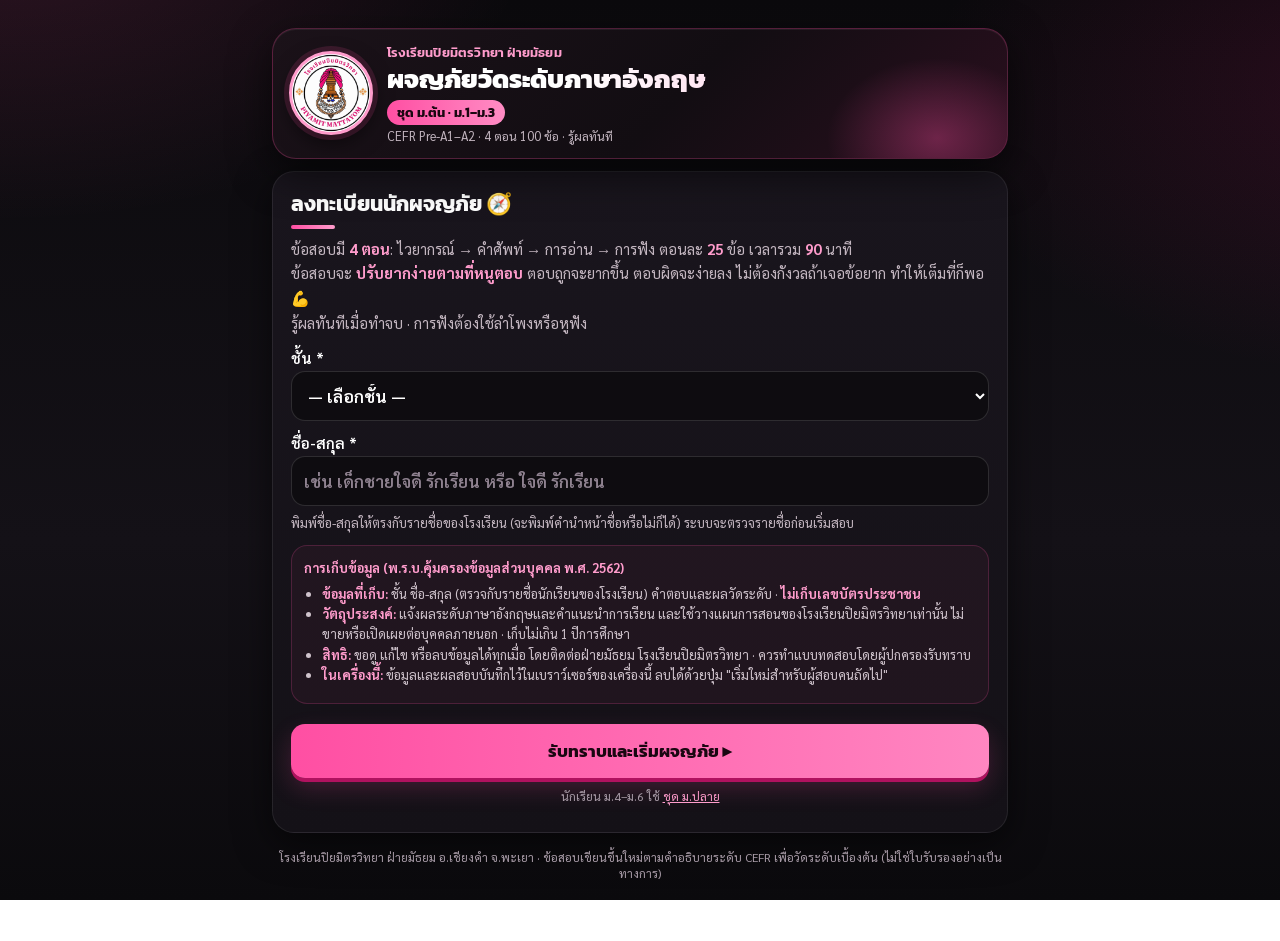
<file: mton/index.html>
<!DOCTYPE html>
<html lang="th"><head><meta charset="utf-8"><meta name="viewport" content="width=device-width,initial-scale=1,viewport-fit=cover">
<title>วัดระดับภาษาอังกฤษ CEFR ม.ต้น – โรงเรียนปิยมิตรวิทยา ฝ่ายมัธยม</title>
<meta name="description" content="แบบทดสอบวัดระดับภาษาอังกฤษตามกรอบ CEFR สำหรับนักเรียน ม.ต้น (ม.1–ม.3) · 4 ตอน ไวยากรณ์ คำศัพท์ การอ่าน การฟัง · ข้อสอบปรับระดับตามความสามารถ รู้ผลทันที · โรงเรียนปิยมิตรวิทยา อ.เชียงคำ จ.พะเยา">
<meta name="theme-color" content="#0b0a0d"><link rel="icon" type="image/png" href="assets/icon-64.png"><link rel="apple-touch-icon" href="assets/apple-touch-icon.png"><link rel="preload" as="image" href="assets/piyamit-logo-256.png">
<meta property="og:type" content="website">
<meta property="og:site_name" content="โรงเรียนปิยมิตรวิทยา ฝ่ายมัธยม">
<meta property="og:title" content="วัดระดับภาษาอังกฤษ CEFR ม.ต้น · โรงเรียนปิยมิตรวิทยา — รู้ผลทันที">
<meta property="og:description" content="4 ตอน ไวยากรณ์ คำศัพท์ การอ่าน การฟัง · ข้อสอบปรับระดับตามความสามารถ รู้ระดับ CEFR และจุดแข็งรายด้านทันที · นักเรียน ม.1–ม.3 โรงเรียนปิยมิตรวิทยา">
<meta property="og:url" content="https://kruom9.github.io/kruom-cefr/mton/">
<meta property="og:image" content="https://kruom9.github.io/kruom-cefr/mton/og-image.png">
<meta property="og:image:alt" content="ตราโรงเรียนปิยมิตรวิทยา · วัดระดับภาษาอังกฤษ CEFR ชุด ม.ต้น"><meta property="og:image:width" content="1200"><meta property="og:image:height" content="630">
<meta property="og:locale" content="th_TH">
<meta name="twitter:card" content="summary_large_image">
<link rel="canonical" href="https://kruom9.github.io/kruom-cefr/mton/">
<link rel="preconnect" href="https://fonts.googleapis.com"><link href="https://fonts.googleapis.com/css2?family=Kanit:wght@400;600;800&family=Sarabun:wght@400;600&display=swap" rel="stylesheet">
<style>
:root{--bg:#0b0a0d;--bg2:#141117;--panel:#17141b;--panel2:#1e1923;--line:rgba(255,92,168,.26);--gold:#ff4fa3;--gold2:#ff9ccc;--gold3:#d6237f;--pink:#ff4fa3;--pink2:#ff9ccc;--ink:#1a0711;
 --cream:#f8f2f6;--muted:#c3b6c0;--ok:#3dd68c;--bad:#ff6b7a;--shadow:0 12px 40px rgba(0,0,0,.45);--radius:20px;
 --font:Kanit,Sarabun,Tahoma,sans-serif;--font-body:Sarabun,Kanit,Tahoma,sans-serif}
*{box-sizing:border-box}
body{margin:0;font-family:var(--font);background:radial-gradient(1200px 600px at 10% -10%,#2a1f6e55,transparent),radial-gradient(900px 500px at 100% 0%,#7a4b1055,transparent),linear-gradient(180deg,var(--bg),var(--bg2));color:var(--cream);min-height:100vh}
main{max-width:720px;margin:0 auto;padding:10px 10px 40px}
.hero{display:flex;gap:12px;align-items:center;background:linear-gradient(120deg,#1a1440ee,#2a1a55ee 40%,#4a2c0aee);border:1px solid var(--line);border-radius:22px;padding:12px 14px;box-shadow:var(--shadow)}
.logo{width:54px;height:54px;flex-shrink:0;border-radius:50%;background:radial-gradient(circle at 30% 30%,#fff8e7,#f0d78c 40%,#a67c00);color:#2a1200;font-weight:800;display:grid;place-items:center;font-size:12px;border:3px solid var(--gold2);box-shadow:0 0 0 4px #d4af3733;text-align:center;line-height:1.05}
.ttl{flex:1;min-width:0}.ttl h1{margin:0;font-size:19px;background:linear-gradient(90deg,#fff,#f0d78c);-webkit-background-clip:text;background-clip:text;color:transparent;font-weight:800}
.ttl .sub{font-size:12px;color:var(--muted);font-family:var(--font-body)}.slogan{margin:3px 0 0;font-size:12px;font-weight:600;color:var(--gold2)}
.btn{border:0;border-radius:14px;padding:12px 16px;font:inherit;font-weight:600;cursor:pointer;min-height:48px}
.reset{background:#ffffff14;color:var(--cream);border:1px solid var(--line)}
.go{background:linear-gradient(90deg,var(--gold3),var(--gold));color:#1a1200;font-size:17px;padding:14px 20px;box-shadow:0 4px 0 var(--gold3)}
.go:disabled{filter:grayscale(1);opacity:.5;cursor:not-allowed}
.panel{background:linear-gradient(180deg,var(--panel),var(--panel2));border:1px solid var(--line);border-radius:var(--radius);padding:14px 16px;margin-top:12px;box-shadow:var(--shadow)}
.panel h2{margin:0 0 8px;font-size:19px;color:var(--gold2)}
label{display:block;font-size:15px;margin-top:10px;font-family:var(--font-body)}
input[type=text],input[type=tel],input:not([type]),select{width:100%;padding:12px;font:inherit;font-size:17px;margin-top:4px;border:1px solid var(--line);border-radius:12px;background:#0b1020;color:var(--cream)}
.pdpa{background:#3a2a1066;border:1px solid var(--line);border-radius:12px;padding:12px;font-size:13px;font-family:var(--font-body);color:var(--muted);margin:12px 0;line-height:1.55}.pdpa b{color:var(--gold2)}.pdpa ul{margin:6px 0;padding-left:18px}
.steps{display:flex;gap:6px;margin:8px 0 2px;font-size:12px;font-family:var(--font-body)}.steps span{flex:1;text-align:center;padding:6px;border-radius:999px;background:#ffffff10;color:var(--muted);border:1px solid #ffffff18}.steps span.on{background:linear-gradient(90deg,var(--gold3),var(--gold));color:#1a1200;font-weight:600}
.rules{font-family:var(--font-body);font-size:15px;color:var(--muted);line-height:1.65;margin:0}.rules b{color:var(--gold2)}
.err{color:var(--bad);font-family:var(--font-body);font-size:14px;margin-top:8px}
.hidden{display:none!important}.screen{animation:fadein .35s ease}@keyframes fadein{from{opacity:0;transform:translateY(10px)}to{opacity:1;transform:none}}
.stat{display:flex;align-items:center;gap:8px;font-weight:600;font-size:14px;flex-wrap:wrap}
.timer{font-weight:800;font-size:18px;color:var(--gold2)}.timer.low{color:var(--bad)}
.pbar{flex:1;min-width:60px;height:12px;background:#ffffff18;border-radius:8px;overflow:hidden}.pbar i{display:block;height:100%;background:linear-gradient(90deg,var(--gold3),var(--gold2));transition:width .4s}
.zone{margin-top:12px;border-radius:22px;border:1px solid var(--line);box-shadow:var(--shadow);overflow:hidden;background:radial-gradient(ellipse at 20% 30%,#2a1f6e66,transparent 50%),radial-gradient(ellipse at 80% 60%,#5a3a1066,transparent 45%),linear-gradient(#0e1630,#152045 55%,#0f2418)}
.zone .zt{display:flex;justify-content:space-between;align-items:center;padding:8px 12px;color:#1a1200;font-weight:800;font-size:14px;background:linear-gradient(90deg,var(--gold3),var(--gold2))}
.path{position:relative;height:330px}svg.road{position:absolute;inset:0;width:100%;height:100%}
.node{position:absolute;transform:translate(-50%,-50%);text-align:center;width:130px;background:none;border:0;color:inherit;font:inherit;padding:0}
.node .c{width:60px;height:60px;margin:auto;border-radius:50%;display:grid;place-items:center;font-size:24px;font-weight:800;color:#1a1200;border:3px solid var(--gold2);box-shadow:0 6px 0 #0005;background:linear-gradient(#f0d78c,#a67c00)}
.node.done .c{background:linear-gradient(#3dd68c,#1b8a55);color:#fff;border-color:#9ff0c5}.node.open .c{background:linear-gradient(#ffd54f,#ff8f00);animation:pulse 1.5s infinite}
.node.locked .c{background:linear-gradient(#4a5168,#2e3448);color:#99a;border-color:#6a738a}.node.na .c{background:linear-gradient(#6b7280,#3f4655);color:#ddd}
@keyframes pulse{50%{box-shadow:0 0 0 12px #ffb30033,0 6px 0 #0004}}
.node .lb{background:rgba(12,16,32,.92);border:1px solid var(--line);border-radius:10px;font-size:12px;line-height:1.3;padding:4px 6px;margin-top:4px;font-weight:600}
.stage{background:linear-gradient(180deg,#1a1440,#0b1020 60%,#1a1208);border:1px solid var(--line);border-radius:22px;padding:14px;box-shadow:var(--shadow);margin-top:12px;text-align:center}
.boss-art{width:min(200px,54vw);height:auto;display:block;margin:0 auto;filter:drop-shadow(0 12px 24px #0008);animation:floaty 3s ease-in-out infinite}
@keyframes floaty{0%,100%{transform:translateY(0)}50%{transform:translateY(-8px)}}
.taunt{background:rgba(255,255,255,.08);border:1px solid var(--line);border-radius:16px;padding:10px 14px;margin:10px auto;font-family:var(--font-body);font-size:16px;color:var(--gold2);line-height:1.5}
.how{font-family:var(--font-body);font-size:15.5px;line-height:1.7;color:#e8e3d4;text-align:left;background:#ffffff08;border:1px solid var(--line);border-radius:16px;padding:12px 14px;margin:10px 0}.how b{color:var(--gold2)}
.qtop{display:flex;justify-content:space-between;align-items:center;gap:6px;font-size:13px;color:var(--muted);flex-wrap:wrap}
.tag{display:inline-block;font-size:12px;padding:3px 9px;border-radius:8px;background:#3a2a55;color:#d4bfff}
.passage{font-family:var(--font-body);font-size:16px;line-height:1.65;background:#ffffff0a;border:1px dashed var(--line);border-radius:14px;padding:10px 12px;margin:10px 0;white-space:pre-wrap;color:#efeadb;max-height:46vh;overflow:auto}.passage b{color:var(--gold2);display:block;margin-bottom:4px}
.listen{display:flex;flex-direction:column;align-items:center;gap:6px;margin:12px 0}
.playbtn{width:96px;height:96px;border-radius:50%;font-size:40px;border:4px solid var(--gold2);background:radial-gradient(circle at 30% 30%,#ffe082,#d4af37 60%,#a67c00);color:#1a1200;box-shadow:0 6px 0 #a67c00,0 0 24px #d4af3755;cursor:pointer}
.playbtn:disabled{filter:grayscale(1);opacity:.5}.playbtn.speaking{animation:pulse 1s infinite}
.qtext{font-size:19px;line-height:1.55;margin:12px 0;white-space:pre-wrap;font-family:var(--font-body);color:#fff}
.opts{display:grid;gap:10px}
.opt{text-align:left;background:#ffffff0c;border:2px solid #ffffff22;color:var(--cream);font-size:17px;font-family:var(--font-body);padding:14px 16px;border-radius:16px;width:100%;min-height:56px}
.opt.sel{background:#3a2c08;border-color:var(--gold);color:#fff;box-shadow:0 0 0 3px #d4af3744}.opt:disabled{opacity:.45}
.actions{display:flex;flex-wrap:wrap;gap:10px;justify-content:center;margin-top:14px}
.cheer{font-family:var(--font-body);font-size:14px;color:var(--gold2);text-align:center;min-height:22px;margin-top:8px}
.note{font-family:var(--font-body);font-size:12px;color:var(--muted);text-align:center;margin-top:16px}.muted{color:var(--muted);font-family:var(--font-body)}
/* ===== Result card ===== */
.rcard{background:#fffdf7;color:#14204a;border-radius:18px;padding:16px;margin-top:12px;border:3px solid var(--gold);box-shadow:var(--shadow);font-family:var(--font-body)}
.rhead{display:flex;gap:10px;align-items:center;border-bottom:2px solid #e6d39a;padding-bottom:10px}.rhead .logo{width:46px;height:46px;font-size:11px}
.rhead h2{margin:0;font-family:var(--font);font-size:17px;color:#0d1b4c}.rhead .who{font-size:13px;color:#4a5376;line-height:1.5}
.lvbox{display:flex;gap:14px;align-items:center;margin:14px 0 6px}
.badge{display:inline-grid;place-items:center;min-width:48px;height:32px;padding:0 8px;border-radius:9px;font-family:var(--font);font-weight:800;font-size:15px;color:#fff;background:#6b7280}
.badge.big{min-width:100px;height:100px;border-radius:22px;font-size:34px;box-shadow:0 6px 0 #0002;flex-direction:column;line-height:1}.badge.big small{font-size:11px;font-weight:600;margin-top:4px}
.badge.grey{background:#9aa0ad;font-size:12px}.badge.big.long{font-size:16px;text-align:center;padding:0 6px}
.L0{background:#8a8f9e}.L1{background:#2e9d5b}.L2{background:#1f8a8a}.L3{background:#2563c9}.L4{background:#5b3fc4}.L5{background:#a8327a}.L6{background:#b8860b}
.lvtext b{font-family:var(--font);font-size:18px;color:#0d1b4c}.lvtext div{font-size:13px;color:#4a5376;line-height:1.5}
.oneline{background:#0d1b4c;color:#f7e7b0;border-radius:12px;padding:10px 12px;font-weight:600;font-size:15px;margin:10px 0}
.rsec{margin-top:14px}.rsec h3{margin:0 0 6px;font-family:var(--font);font-size:15px;color:#0d1b4c;border-left:5px solid var(--gold);padding-left:8px}
.part{border:2px solid #e3dcc4;border-radius:14px;padding:10px 12px;margin:8px 0;background:#fff}
.part.strong{border-color:#1f9d55;background:#ecfbf2}.part.weak{border-color:#f08c1a;background:#fff4e6}.part.na,.part.insufficient{border-style:dashed;background:#f4f4f6}
.part .ph{display:flex;gap:8px;align-items:center;flex-wrap:wrap}.part .pn{font-family:var(--font);font-weight:600;font-size:15px;flex:1;min-width:130px}
.chip{font-size:12px;font-weight:700;border-radius:999px;padding:3px 10px}.chip.strong{background:#1f9d55;color:#fff}.chip.mid{background:#dfe5f2;color:#34406b}.chip.weak{background:#f08c1a;color:#fff}.chip.na,.chip.insufficient{background:#d6d8de;color:#444}
.part .ps{font-size:13px;color:#4a5376;margin-top:4px}.part .pa{font-size:13.5px;margin-top:4px;color:#14204a}
.pathsvg{width:100%;height:auto;margin-top:6px;background:#faf7ec;border-radius:8px}
.advice{background:#f6f0dc;border-radius:12px;padding:10px 12px;font-size:14px;line-height:1.6}
.rule{font-size:12.5px;color:#4a5376;line-height:1.65}.rule summary{cursor:pointer;font-weight:600;color:#0d1b4c}
.warnbox{background:#fff1e0;border:1px solid #f0a35a;border-radius:10px;padding:8px 10px;font-size:13px;color:#8a4b00;margin-top:8px}
.rfoot{margin-top:12px;font-size:11.5px;color:#6b7393;text-align:center;border-top:1px solid #e6d39a;padding-top:8px}
@media print{body{background:#fff!important}main{max-width:none;padding:0}.noprint,.hero,.note{display:none!important}.rcard{box-shadow:none;margin:0;border-width:2px}.part{break-inside:avoid}}

/* ===== ธีมชมพู-ดำ · โรงเรียนปิยมิตรวิทยา ฝ่ายมัธยม ===== */
body{background:radial-gradient(900px 520px at 0% -10%,#ff4fa326,transparent 60%),radial-gradient(800px 480px at 110% 10%,#b0125f2e,transparent 60%),linear-gradient(180deg,#0b0a0d,#141117 60%,#0b0a0d);background-attachment:fixed;-webkit-font-smoothing:antialiased;overflow-x:hidden}
main{padding:14px 12px 48px}
a{color:var(--pink2)}
:focus-visible{outline:3px solid var(--pink2);outline-offset:2px}
.hero{gap:14px;background:linear-gradient(135deg,#1b1219 0%,#120d12 55%,#2a0f1e 100%);border:1px solid #ff4fa340;border-radius:24px;padding:14px 16px;position:relative;overflow:hidden;box-shadow:0 14px 40px #0009,inset 0 1px 0 #ffffff10}
.hero:after{content:"";position:absolute;inset:auto -40px -60px auto;width:220px;height:160px;background:radial-gradient(closest-side,#ff4fa355,transparent);pointer-events:none}
img.logo{width:72px;height:72px;border-radius:50%;background:#fff;border:3px solid #ff9ccc;box-shadow:0 0 0 5px #ff4fa324,0 8px 20px #0008;object-fit:contain;display:block;padding:0}
.kicker{font-size:13px;font-weight:600;color:var(--pink2);letter-spacing:.2px;font-family:var(--font)}
.ttl h1{font-size:22px;line-height:1.25;background:linear-gradient(90deg,#fff 30%,#ffb3d9);-webkit-background-clip:text;background-clip:text;color:transparent;margin:1px 0 4px}
.slogan{margin:2px 0 3px}.pill{display:inline-block;background:linear-gradient(90deg,#ff4fa3,#ff8cc4);color:var(--ink);font-weight:700;font-size:12.5px;border-radius:999px;padding:3px 10px}
.ttl .sub{font-size:12.5px;color:var(--muted)}
.btn{border-radius:14px;min-height:48px;transition:transform .12s ease,filter .12s ease}.btn:active{transform:translateY(2px)}
.go{background:linear-gradient(90deg,#ff4fa3,#ff86c1);color:var(--ink);font-weight:700;box-shadow:0 4px 0 #b0125f,0 10px 24px #ff4fa333}
.go:hover{filter:brightness(1.06)}
.reset{background:#ffffff10;border:1px solid #ff9ccc55;color:var(--cream)}
.panel{background:linear-gradient(180deg,#19151d,#141117);border:1px solid #ffffff14;border-radius:22px;padding:16px 18px;box-shadow:0 12px 36px #0008}
.panel h2{color:#fff;font-size:21px}.panel h2:after{content:"";display:block;width:44px;height:4px;border-radius:4px;margin-top:6px;background:linear-gradient(90deg,#ff4fa3,#ff9ccc)}
.rules b{color:var(--pink2)}
label{font-weight:600;color:#fff;margin-top:12px}
input[type=text],input[type=tel],input:not([type]),select{background:#0e0c10;border:1.5px solid #ffffff22;border-radius:14px;min-height:50px;color:#fff}
input:focus,select:focus{border-color:var(--pink);box-shadow:0 0 0 4px #ff4fa333;outline:none}
input::placeholder{color:#8f8290}
.pdpa{background:#ff4fa30d;border:1px solid #ff4fa333;border-radius:16px;color:#cfc3cc}.pdpa b{color:var(--pink2)}
.err{color:#ff8fb1}
.timer{color:var(--pink2)}.timer.low{color:#ff6b7a}
.pbar{height:10px;background:#ffffff14}.pbar i{background:linear-gradient(90deg,#ff4fa3,#ffb3d9);border-radius:8px}
.zone{border:1px solid #ff4fa333;background:radial-gradient(ellipse at 20% 25%,#ff4fa31f,transparent 50%),radial-gradient(ellipse at 85% 70%,#b0125f26,transparent 45%),linear-gradient(#121014,#0d0b0f)}
.zone .zt{background:linear-gradient(90deg,#ff4fa3,#ff9ccc);color:var(--ink)}
.node .c{border:3px solid #ff9ccc;background:linear-gradient(#ff9ccc,#d6237f);color:var(--ink);box-shadow:0 6px 0 #0006}
.node.open .c{background:linear-gradient(#ffb3d9,#ff4fa3);animation:pulse 1.5s infinite}
@keyframes pulse{50%{box-shadow:0 0 0 12px #ff4fa333,0 6px 0 #0005}}
.node.done .c{background:linear-gradient(#3dd68c,#1b8a55);border-color:#9ff0c5;color:#fff}
.node.locked .c{background:linear-gradient(#3a3340,#252028);color:#a99ca8;border-color:#5b4f5e}
.node .lb{background:#0d0b0fee;border:1px solid #ff4fa333}
.node{min-width:44px;min-height:44px}
.stage{background:linear-gradient(180deg,#1d1320,#0f0d11 60%,#1a0b14);border:1px solid #ff4fa333;border-radius:24px}
.stage h2{color:#fff!important}
.taunt{background:#ff4fa314;border:1px solid #ff4fa340;color:#ffd1e6}
.how{background:#ffffff08;border:1px solid #ffffff1a;color:#efe6ec}.how b{color:var(--pink2)}
.emblem{position:relative;width:min(170px,46vw);aspect-ratio:1;margin:6px auto 4px;display:grid;place-items:center}
.emblem img{width:78%;height:auto;border-radius:50%;background:#fff;border:4px solid #ff9ccc;box-shadow:0 10px 30px #0009,0 0 0 8px #ff4fa31f;position:relative;z-index:1;animation:floaty 3s ease-in-out infinite}
.emblem .ring{position:absolute;inset:0;border-radius:50%;background:conic-gradient(from 0deg,#ff4fa3,#ffb3d9,#7a0c43,#ff4fa3);opacity:.35;filter:blur(10px);animation:spin 8s linear infinite}
.emblem .prop{position:absolute;right:2%;bottom:6%;z-index:2;width:48px;height:48px;border-radius:50%;display:grid;place-items:center;font-size:24px;background:#141117;border:2px solid #ff9ccc;box-shadow:0 6px 16px #0008}
@keyframes spin{to{transform:rotate(360deg)}}
.qtop{color:#cbbfc8}
.tag{background:#ff4fa31f;color:#ffc2df}
.passage{background:#ffffff08;border:1px dashed #ff4fa355;color:#f3ecf1}.passage b{color:var(--pink2)}
.playbtn{border:4px solid #ffb3d9;background:radial-gradient(circle at 30% 30%,#ffd0e6,#ff4fa3 60%,#b0125f);color:var(--ink);box-shadow:0 6px 0 #8a0d4b,0 0 28px #ff4fa355}
.qtext{font-size:19.5px}
.opt{background:#ffffff09;border:2px solid #ffffff1f;border-radius:16px;min-height:56px;transition:border-color .12s,background .12s}
.opt:hover:not(:disabled){border-color:#ff9ccc88}
.opt.sel{background:#3a0f26;border-color:#ff4fa3;box-shadow:0 0 0 3px #ff4fa340;color:#fff}
.cheer{color:var(--pink2)}
.note{color:#a99ca8}
/* ผลสอบ (การ์ดขาว ขอบชมพู อ่านง่าย พิมพ์ได้) */
.rcard{background:#fff;color:#1a1218;border:3px solid #ff4fa3;border-radius:22px}
.rhead{border-bottom:2px solid #ffd1e6}
.rhead img.logo{width:56px;height:56px;border:2px solid #ff9ccc;box-shadow:none}
.rhead h2{color:#1a0711}.rhead .who{color:#5b4a56}
.lvtext b{color:#1a0711}.lvtext div{color:#5b4a56}
.oneline{background:#17121a;color:#ffd1e6}
.rsec h3{color:#1a0711;border-left-color:#ff4fa3}
.part{border-color:#f1e1ea}
.pathsvg{background:#fff7fb}
.advice{background:#fff0f7}
.rule{color:#5b4a56}.rule summary{color:#1a0711;min-height:44px;display:flex;align-items:center}
.rfoot{border-top-color:#ffd1e6;color:#6e5f6a}
/* ฉลองผ่านด่าน */
.cele{position:fixed;inset:0;display:grid;place-items:center;pointer-events:none;z-index:50;background:radial-gradient(circle at 50% 45%,#0b0a0dcc,#0b0a0d88 60%,transparent);animation:celeIn .25s ease both}
.cele.out{animation:celeOut .45s ease both}
.celecard{background:linear-gradient(160deg,#1f1420,#0f0c11);border:2px solid #ff4fa3;border-radius:28px;padding:22px 30px 20px;text-align:center;box-shadow:0 20px 60px #000b,0 0 0 10px #ff4fa31a;animation:celePop .5s cubic-bezier(.2,1.4,.4,1) both}
.celecard img{width:104px;height:104px;border-radius:50%;background:#fff;border:4px solid #ff9ccc;display:block;margin:0 auto}
.celet{font-family:var(--font);font-weight:800;font-size:30px;margin-top:10px;background:linear-gradient(90deg,#fff,#ff9ccc);-webkit-background-clip:text;background-clip:text;color:transparent}
.celes{font-family:var(--font-body);color:#ffd1e6;font-size:16px;margin-top:2px}
@keyframes celeIn{from{opacity:0}to{opacity:1}}@keyframes celeOut{to{opacity:0}}
@keyframes celePop{from{transform:scale(.6);opacity:0}to{transform:none;opacity:1}}
@media (min-width:900px){main{max-width:760px;padding-top:28px}.ttl h1{font-size:26px}img.logo{width:84px;height:84px}}
@media (max-width:380px){.ttl h1{font-size:19px}img.logo{width:60px;height:60px}}
@media (prefers-reduced-motion:reduce){*,*:before,*:after{animation:none!important;transition:none!important}.cele,.cele.out{animation:none!important}}
@media print{.cele{display:none!important}.rcard{border-color:#ff4fa3}}
</style></head><body>
<main>
<header class="hero noprint"><img class="logo" src="assets/piyamit-logo-256.png" width="72" height="72" alt="ตราโรงเรียนปิยมิตรวิทยา"><div class="ttl"><div class="kicker">โรงเรียนปิยมิตรวิทยา ฝ่ายมัธยม</div><h1>ผจญภัยวัดระดับภาษาอังกฤษ</h1>
<div class="slogan"><span class="pill">ชุด ม.ต้น · ม.1–ม.3</span></div><div class="sub">CEFR Pre-A1–A2 · 4 ตอน 100 ข้อ · รู้ผลทันที</div></div></header>

<section id="sReg" class="screen panel">
<h2>ลงทะเบียนนักผจญภัย 🧭</h2>
<p class="rules">ข้อสอบมี <b>4 ตอน</b>: ไวยากรณ์ → คำศัพท์ → การอ่าน → การฟัง ตอนละ <b id="nper">25</b> ข้อ เวลารวม <b id="nmin">90</b> นาที<br>
ข้อสอบจะ <b>ปรับยากง่ายตามที่หนูตอบ</b> ตอบถูกจะยากขึ้น ตอบผิดจะง่ายลง ไม่ต้องกังวลถ้าเจอข้อยาก ทำให้เต็มที่ก็พอ 💪<br>
รู้ผลทันทีเมื่อทำจบ · การฟังต้องใช้ลำโพงหรือหูฟัง</p>
<div id="regA">
<label>ชั้น *<select id="froom"><option value="">— เลือกชั้น —</option></select></label>
<label>ชื่อ-สกุล *<input id="fname" autocomplete="name" maxlength="80" placeholder="เช่น เด็กชายใจดี รักเรียน หรือ ใจดี รักเรียน"></label>
<p class="rules" style="font-size:13px;margin-top:6px">พิมพ์ชื่อ-สกุลให้ตรงกับรายชื่อของโรงเรียน (จะพิมพ์คำนำหน้าชื่อหรือไม่ก็ได้) ระบบจะตรวจรายชื่อก่อนเริ่มสอบ</p>
<div class="pdpa"><b>การเก็บข้อมูล (พ.ร.บ.คุ้มครองข้อมูลส่วนบุคคล พ.ศ. 2562)</b>
<ul>
<li><b>ข้อมูลที่เก็บ:</b> ชั้น ชื่อ-สกุล (ตรวจกับรายชื่อนักเรียนของโรงเรียน) คำตอบและผลวัดระดับ · <b>ไม่เก็บเลขบัตรประชาชน</b></li>
<li><b>วัตถุประสงค์:</b> แจ้งผลระดับภาษาอังกฤษและคำแนะนำการเรียน และใช้วางแผนการสอนของโรงเรียนปิยมิตรวิทยาเท่านั้น ไม่ขายหรือเปิดเผยต่อบุคคลภายนอก · เก็บไม่เกิน 1 ปีการศึกษา</li>
<li><b>สิทธิ:</b> ขอดู แก้ไข หรือลบข้อมูลได้ทุกเมื่อ โดยติดต่อฝ่ายมัธยม โรงเรียนปิยมิตรวิทยา · ควรทำแบบทดสอบโดยผู้ปกครองรับทราบ</li>
<li id="pdpaLocal"><b>ในเครื่องนี้:</b> ข้อมูลและผลสอบบันทึกไว้ในเบราว์เซอร์ของเครื่องนี้ ลบได้ด้วยปุ่ม "เริ่มใหม่สำหรับผู้สอบคนถัดไป"</li>
</ul></div>
<button class="btn go" id="regBtn" style="width:100%;margin-top:8px">รับทราบและเริ่มผจญภัย ▶</button>
</div>
<div id="regErr" class="err"></div>
<p class="note" style="margin-top:10px">นักเรียน ม.4–ม.6 ใช้ <a href="../mplai/" style="color:var(--gold2)">ชุด ม.ปลาย</a></p>
</section>

<section id="sMap" class="screen hidden">
<div class="panel" style="padding:10px 12px"><div class="stat">🏅 <span id="mapWho"></span><span class="timer" id="mapTimer" style="margin-left:auto"></span></div></div>
<div class="zone"><div class="zt"><span>🗺️ แผนที่ผจญภัย 4 ตอน</span><small id="mapProg"></small></div><div class="path" id="mapPath"></div></div>
<p class="note">ทำทีละตอนตามลำดับ · เวลานับรวมทุกตอน เริ่มนับเมื่อกดเริ่มตอนที่ 1</p>
</section>

<section id="sIntro" class="screen hidden"><div class="stage">
<div id="inArt"></div><div class="taunt" id="inSay"></div>
<h2 style="color:var(--gold2);margin:6px 0 0" id="inTitle"></h2>
<div class="how" id="inHow"></div>
<div class="actions"><button class="btn go" id="inGo" style="flex:1">เริ่มเลย ▶</button></div>
<div class="cheer" id="inTimer"></div>
</div></section>

<section id="sQ" class="screen hidden"><div class="panel">
<div class="qtop"><span id="qHead"></span><span class="timer" id="qTimer"></span></div>
<div class="pbar" style="margin-top:8px"><i id="qBar"></i></div>
<div class="passage hidden" id="qPassage"></div>
<div class="listen hidden" id="qListen"><button class="playbtn" id="playBtn" aria-label="ฟังเสียง">🔊</button><span class="muted" id="playLeft"></span></div>
<div class="qtext" id="qText"></div><div class="opts" id="qOpts"></div>
<div class="actions"><button class="btn go" id="okBtn" style="flex:1" disabled>ส่งคำตอบข้อนี้ ▶</button></div>
<div class="cheer" id="qCheer"></div>
</div></section>

<section id="sTrans" class="screen hidden"><div class="stage">
<div id="trArt"></div><div class="taunt" id="trSay"></div>
<h2 style="color:var(--gold2);margin:6px 0" id="trTitle"></h2>
<div class="how" id="trHow"></div>
<div class="actions"><button class="btn go" id="trGo" style="flex:1"></button></div>
<div class="cheer" id="trTimer"></div>
</div></section>

<section id="sResult" class="screen hidden"><div id="resBox"></div></section>
<p class="note">โรงเรียนปิยมิตรวิทยา ฝ่ายมัธยม อ.เชียงคำ จ.พะเยา · ข้อสอบเขียนขึ้นใหม่ตามคำอธิบายระดับ CEFR เพื่อวัดระดับเบื้องต้น (ไม่ใช่ใบรับรองอย่างเป็นทางการ)</p>
</main>
<script src="config.js"></script><script src="engine.js"></script><script src="questions/cefr-p6.js"></script>
<script>
// ===== CEFR ชุด ม.ต้น (ม.1–ม.3) · คัดลอกจาก ป.6 v3 (คลังข้อสอบ/เครื่องยนต์/กติกาเดิม) + ลงทะเบียน 2 ช่อง ตรวจรายชื่อกับระบบโรงเรียน =====
const CFG=Object.assign({SAVE_URL:"",TIME_LIMIT_MIN:90,ITEMS_PER_PART:25,LISTEN_MAX_PLAYS:2,LISTEN_RATE_SLOW:0.75,LISTEN_RATE:0.8,SHOW_ANSWERS_AFTER:false},window.CEFR_CONFIG||{});
const E=window.CEFR_ENGINE,QB=window.QB.p6,LEVELS=E.LEVELS,NAMES=E.NAMES,PARTS=E.PARTS;
const PART_EN={grammar:"Grammar",vocab:"Vocabulary",reading:"Reading",listening:"Listening"};
const PART_ICON={grammar:"🧩",vocab:"🔤",reading:"📖",listening:"🎧"};
const SET=CFG.SET||"mton";const KEY="kruom-cefr-"+SET+"-v3";/* แยกจาก ป.6 (โดเมนเดียวกัน) */const $=id=>document.getElementById(id);
const esc=s=>String(s==null?"":s).replace(/[&<>"']/g,c=>({"&":"&amp;","<":"&lt;",">":"&gt;",'"':"&quot;","'":"&#39;"}[c]));
const POOL={};PARTS.forEach(p=>POOL[p]=QB.items.filter(i=>i.part===p));const BYID={};QB.items.forEach(i=>BYID[i.id]=i);
$("nper").textContent=CFG.ITEMS_PER_PART;$("nmin").textContent=CFG.TIME_LIMIT_MIN;
if(!CFG.SAVE_URL)$("pdpaLocal").innerHTML='<b>ในเครื่องนี้:</b> ขณะนี้ <b>ไม่ได้ส่งข้อมูลออกนอกเครื่อง</b> ข้อมูลและผลสอบเก็บไว้ในเบราว์เซอร์ของเครื่องนี้เท่านั้น ลบได้ด้วยปุ่ม "เริ่มใหม่สำหรับผู้สอบคนถัดไป"';
const PART_ICON2=Object.assign({cheer:"⭐"},PART_ICON);
function bossArt(k){return `<div class="emblem" aria-hidden="true"><span class="ring"></span><img src="assets/piyamit-logo-256.png" alt="" width="132" height="132"><span class="prop">${PART_ICON2[k]||"⭐"}</span></div>`}
const HOW={
grammar:"<b>ทำอย่างไร:</b> อ่านประโยค แล้วเลือกคำที่เติมในช่องว่าง ______ ได้ถูกต้องที่สุด<br>แตะคำตอบ แล้วกด <b>ส่งคำตอบข้อนี้</b><br>💡 ข้อสอบจะยากขึ้นเมื่อหนูตอบถูก ถ้าเจอข้อยาก แปลว่าหนูเก่งขึ้นแล้ว!",
vocab:"<b>ทำอย่างไร:</b> เลือกคำที่มีความหมายเหมาะกับประโยค หรือคำที่ถามถึง<br>แตะคำตอบ แล้วกด <b>ส่งคำตอบข้อนี้</b><br>💡 ไม่แน่ใจ ให้ลองเดาจากเรื่องในประโยค",
reading:"<b>ทำอย่างไร:</b> อ่านเรื่องสั้นในกรอบ แล้วตอบคำถาม<br>บางเรื่องมีหลายคำถาม อ่านย้อนดูได้เสมอ<br>💡 อ่านคำถามก่อน แล้วค่อยหาคำตอบในเรื่อง",
listening:"<b>ทำอย่างไร:</b> กดปุ่ม 🔊 เพื่อฟังภาษาอังกฤษ แล้วเลือกคำตอบ<br>ฟังได้ <b>ไม่เกิน LISTEN_N ครั้ง</b> ต่อข้อ (พูดช้า ๆ ทุกข้อ)<br>💡 ใส่หูฟังหรือเปิดลำโพง และอยู่ในที่เงียบ ๆ".replace("LISTEN_N",CFG.LISTEN_MAX_PLAYS)};
const SAY_IN={grammar:"ด่านแรก! มาดูว่าหนูเรียงประโยคเก่งแค่ไหน ปิยมิตรมัธยมเชียร์อยู่นะ 😊",vocab:"ด่านคำศัพท์ คลังคำในหัวหนูมีเยอะแค่ไหน มาลุยกัน!",reading:"ด่านนักอ่าน อ่านช้า ๆ ไม่ต้องรีบ หนูทำได้แน่นอน 📖",listening:"ด่านสุดท้าย! ตั้งใจฟังให้ดีนะ เกือบถึงเส้นชัยแล้ว 🎧"};
const CHEERS=["เก่งมาก ทำต่อไปเลย!","คุณครูเป็นกำลังใจให้นะ 💪","ใจเย็น ๆ อ่านให้ครบก่อนตอบ","ทำได้ดีมาก ไปต่อ!","เยี่ยมเลย อีกนิดเดียว!","ข้อยากไม่ต้องกลัว ตั้งใจทำก็พอ"];
// ===== state =====
let S=load();
function blank(){return{id:(window.CEFR_CONFIG&&window.CEFR_CONFIG.SET||"x")+"-S"+Date.now().toString(36)+Math.random().toString(36).slice(2,6),student:null,startAt:0,endAt:0,pi:0,parts:{},cur:null,listen:"",result:null,sent:false,regStep:1}}
function load(){try{const s=JSON.parse(localStorage.getItem(KEY));if(s&&s.id)return s}catch(e){}return blank()}
function save(){localStorage.setItem(KEY,JSON.stringify(S))}
const SCREENS=["sReg","sMap","sIntro","sQ","sTrans","sResult"];
function show(id){SCREENS.forEach(s=>$(s).classList.toggle("hidden",s!==id));if(id!=="sIntro")$("inArt").innerHTML="";if(id!=="sTrans")$("trArt").innerHTML="";window.scrollTo(0,0);if(id!=="sQ"&&window.speechSynthesis)try{speechSynthesis.cancel()}catch(e){}}
// ===== registration =====
const strip13=s=>String(s||"").replace(/\d(?:[\s-]?\d){12}/g,"").trim();
const has13=s=>/\d(?:[\s-]?\d){12}/.test(String(s||""));
function regErr(m){$("regErr").textContent=m}
(function fillReg(){const rm=$("froom");(CFG.ROOMS||[]).forEach(t=>{const o=document.createElement("option");o.value=t;o.textContent=t;rm.appendChild(o)})})();
// ตรวจรายชื่อกับ Apps Script แบบ JSONP (GET ?action=verify) · รายชื่อนักเรียนอยู่ใน Google Sheet/Apps Script ส่วนตัวเท่านั้น
function jsonp(url,params,ms){return new Promise((res,rej)=>{const cb="kv"+Date.now().toString(36)+Math.random().toString(36).slice(2,7),s=document.createElement("script");let t;
 const clean=()=>{clearTimeout(t);try{delete window[cb]}catch(e){window[cb]=undefined}s.remove()};
 window[cb]=d=>{clean();res(d)};s.onerror=()=>{clean();rej(new Error("net"))};t=setTimeout(()=>{clean();rej(new Error("timeout"))},ms||20000);
 s.src=url+(url.indexOf("?")<0?"?":"&")+Object.keys(params).map(k=>k+"="+encodeURIComponent(params[k])).join("&")+"&callback="+cb;document.body.appendChild(s)})}
let verifying=false;
$("regBtn").onclick=async()=>{if(verifying)return;const v={name:$("fname").value.replace(/\s+/g," ").trim(),room:$("froom").value};
 if(has13(v.name))return regErr("ห้ามกรอกเลขบัตรประชาชน (เลข 13 หลัก) ในแบบฟอร์มนี้");
 if(!v.room)return regErr("กรุณาเลือกชั้น");
 if(!v.name)return regErr("กรุณากรอกชื่อ-สกุล");
 if((CFG.ROOMS||[]).indexOf(v.room)<0)return regErr("ชุดนี้สำหรับนักเรียน "+CFG.GRADES_TH+" เท่านั้น");
 if(!CFG.SAVE_URL)return regErr("ขณะนี้ระบบตรวจรายชื่อยังไม่เปิดใช้งาน กรุณาติดต่อคุณครูนะ");
 const btn=$("regBtn"),lbl=btn.textContent;verifying=true;btn.disabled=true;btn.textContent="กำลังตรวจรายชื่อ… ⏳";regErr("");
 try{const r=await jsonp(CFG.SAVE_URL,{action:"verify",set:SET,room:v.room,name:strip13(v.name)});
  if(!r||!r.ok)throw new Error("srv");
  if(!r.found)return regErr("😊 "+(r.message||"ไม่พบชื่อนี้ในรายชื่อนักเรียน กรุณาตรวจสอบการสะกดชื่อ-สกุล และชั้นเรียนอีกครั้ง หากยังไม่พบ กรุณาติดต่อคุณครูนะ"));
  S.student={name:r.name,typed:strip13(v.name),room:r.room,no:r.no,set:SET,school:"โรงเรียนปิยมิตรวิทยา",notice:true,noticeAt:new Date().toISOString(),verifiedAt:new Date().toISOString()};
  regErr("");save();renderMap()}
 catch(e){regErr("เชื่อมต่อระบบตรวจรายชื่อไม่ได้ กรุณาตรวจสอบอินเทอร์เน็ต แล้วกดปุ่มอีกครั้งนะ (ถ้ายังไม่ได้ กรุณาแจ้งคุณครู)")}
 finally{verifying=false;btn.disabled=false;btn.textContent=lbl}};
// ===== timer =====
let tick=null;
const left=()=>S.endAt?Math.max(0,S.endAt-Date.now()):CFG.TIME_LIMIT_MIN*60000;
function fmt(ms){const t=Math.ceil(ms/1000),m=Math.floor(t/60),s=t%60;return m+":"+String(s).padStart(2,"0")}
function paintTimer(){const ms=left(),txt=S.endAt?"⏱ "+fmt(ms):"⏱ "+CFG.TIME_LIMIT_MIN+" นาที (ยังไม่เริ่ม)";
 ["mapTimer","qTimer"].forEach(i=>{$(i).textContent=txt;$(i).classList.toggle("low",S.endAt&&ms<5*60000)});
 ["inTimer","trTimer"].forEach(i=>$(i).textContent=S.endAt?"เวลาที่เหลือ "+fmt(ms)+" นาที":"เวลารวม "+CFG.TIME_LIMIT_MIN+" นาที เริ่มนับเมื่อกดเริ่ม");
 if(S.endAt&&ms<=0&&!S.result)finish(true)}
function startTick(){if(!tick)tick=setInterval(paintTimer,500);paintTimer()}
// ===== map =====
const POS=[[22,16],[74,38],[28,62],[72,86]];
function partState(p,i){const st=S.parts[p];if(p==="listening"&&S.listen==="na")return"na";if(st&&st.done)return"done";if(i===S.pi)return"open";return i<S.pi?"done":"locked"}
function renderMap(){show("sMap");startTick();$("mapWho").textContent=S.student.name+" · "+S.student.room+(S.student.no?" เลขที่ "+S.student.no:"");
 const done=PARTS.filter((p,i)=>["done","na"].includes(partState(p,i))).length;$("mapProg").textContent="ผ่านแล้ว "+done+"/4 ตอน";
 let h='<svg class="road" viewBox="0 0 100 100" preserveAspectRatio="none"><polyline points="'+POS.map(p=>p.join(",")).join(" ")+'" fill="none" stroke="#ff4fa3" stroke-width="1.6" stroke-dasharray="3 2" opacity=".7"/></svg>';
 PARTS.forEach((p,i)=>{const s=partState(p,i);const st=S.parts[p];const n=st?st.resp.length:0;
  h+=`<button class="node ${s}" data-i="${i}" style="left:${POS[i][0]}%;top:${POS[i][1]}%" ${s==="open"?"":"disabled"}><div class="c">${s==="done"?"✓":s==="locked"?"🔒":PART_ICON[p]}</div><div class="lb">ตอนที่ ${i+1} ${E.PART_TH[p]}<br>${s==="na"?"ไม่ได้ประเมิน":s==="done"?"เสร็จแล้ว":s==="open"?(n?"ทำต่อ ("+n+"/"+CFG.ITEMS_PER_PART+")":"แตะเพื่อเริ่ม ▶"):CFG.ITEMS_PER_PART+" ข้อ"}</div></button>`});
 $("mapPath").innerHTML=h;$("mapPath").querySelectorAll(".node.open").forEach(b=>b.onclick=()=>openPart(+b.dataset.i))}
// ===== part intro =====
function openPart(i){S.pi=i;save();const p=PARTS[i];
 if(S.parts[p]&&S.parts[p].resp.length&&!S.parts[p].done&&(p!=="listening"||S.listen==="ok"))return nextQ();
 show("sIntro");startTick();$("inArt").innerHTML=bossArt(p);$("inSay").textContent=SAY_IN[p];
 $("inTitle").textContent=`ตอนที่ ${i+1} · ${E.PART_TH[p]} (${PART_EN[p]})`;$("inHow").innerHTML=HOW[p]+`<br>📝 ${CFG.ITEMS_PER_PART} ข้อ`+(S.endAt?"":`<br>⏱ เมื่อกดเริ่ม เวลา <b>${CFG.TIME_LIMIT_MIN} นาที</b> จะเริ่มนับ (นับรวมทั้ง 4 ตอน)`);
 const go=$("inGo");go.disabled=false;go.textContent=S.endAt?"เริ่มตอนนี้ ▶":"เริ่มสอบ (เริ่มจับเวลา) ▶";go.onclick=()=>startPart(p);
 if(p==="listening"){go.disabled=true;go.textContent="กำลังตรวจเสียงภาษาอังกฤษ…";getVoice().then(v=>{
  if(v){S.listen="ok";save();go.disabled=false;go.textContent="เริ่มตอนนี้ ▶";$("inHow").innerHTML+=`<br>✅ พบเสียงภาษาอังกฤษในเครื่องนี้ (${esc(v.name||v.lang)})`}
  else{S.listen="na";save();$("inSay").textContent="เครื่องนี้ไม่มีเสียงอ่านภาษาอังกฤษ ไม่เป็นไรนะ ตอนการฟังจะ 'ไม่ได้ประเมิน' แล้วคิดผลจาก 3 ตอนแรก";
   $("inHow").innerHTML="⚠️ <b>ไม่พบเสียงภาษาอังกฤษ (English voice) ในเบราว์เซอร์นี้</b><br>ตอนที่ 4 การฟังจะแสดงผลว่า <b>ไม่ได้ประเมิน</b> และระดับรวมคิดจาก 3 ตอน (ไม่รวมการฟัง)<br>ถ้าต้องการสอบการฟัง ให้ลองใช้ Chrome หรือ Safari บนมือถือ/คอมพิวเตอร์เครื่องอื่น แล้วกดเริ่มใหม่";
   go.disabled=false;go.textContent="ดูผลสอบ ▶";go.onclick=()=>finish(false)}})}}
function startPart(p){if(!S.endAt){S.startAt=Date.now();S.endAt=S.startAt+CFG.TIME_LIMIT_MIN*60000}
 if(!S.parts[p])S.parts[p]=E.newPart(CFG);save();startTick();nextQ()}
// ===== questions =====
function nextQ(){const p=PARTS[S.pi],st=S.parts[p];
 if(!S.cur||S.cur.part!==p){const it=E.pick(st,POOL[p]);if(!it){st.done=true;save();return endPart()}S.cur={part:p,id:it.id,plays:0,sel:null};save()}
 renderQ()}
function renderQ(){show("sQ");startTick();const p=S.cur.part,it=BYID[S.cur.id],st=S.parts[p],n=st.resp.length+1;
 $("qHead").innerHTML=`${PART_ICON[p]} ตอนที่ ${S.pi+1} ${E.PART_TH[p]} · ข้อ <b>${n}</b>/${CFG.ITEMS_PER_PART}`;$("qBar").style.width=(st.resp.length/CFG.ITEMS_PER_PART*100)+"%";
 const pa=$("qPassage");if(it.passage){const ps=QB.passages[it.passage];pa.innerHTML="<b>"+esc(ps.title)+"</b>"+esc(ps.text);pa.classList.remove("hidden")}else pa.classList.add("hidden");
 const li=$("qListen");li.classList.toggle("hidden",p!=="listening");
 $("qText").textContent=it.q;
 $("qOpts").innerHTML=it.choices.map((c,i)=>`<button class="opt${S.cur.sel===i?" sel":""}" data-i="${i}">${"ABCD"[i]}. ${esc(c)}</button>`).join("");
 const locked=p==="listening"&&S.cur.plays<1;
 $("qOpts").querySelectorAll(".opt").forEach(b=>{b.disabled=locked;b.onclick=()=>{S.cur.sel=+b.dataset.i;save();$("qOpts").querySelectorAll(".opt").forEach(x=>x.classList.toggle("sel",x===b));$("okBtn").disabled=false}});
 $("okBtn").disabled=S.cur.sel==null;if(p==="listening")paintPlay();
 $("qCheer").textContent=locked?"กด 🔊 ฟังก่อน แล้วจึงเลือกคำตอบ":(n>1&&n%5===1?CHEERS[(n/5|0)%CHEERS.length]:"")}
$("okBtn").onclick=()=>{if(S.cur==null||S.cur.sel==null||S.result)return;const p=S.cur.part,it=BYID[S.cur.id],st=S.parts[p];
 const ok=S.cur.sel===it.answer;E.record(st,it,ok,CFG);st.resp[st.resp.length-1].ch=S.cur.sel;S.cur=null;save();
 if(st.done)endPart();else nextQ()};
// ===== listening (Web Speech API) =====
let VOICE=null;
function getVoice(){return new Promise(res=>{const ss=window.speechSynthesis;if(!ss||typeof SpeechSynthesisUtterance==="undefined")return res(null);
 const find=()=>{const vs=ss.getVoices()||[];const en=vs.filter(v=>/^en/i.test(v.lang||""));return en.find(v=>/en[-_]US/i.test(v.lang))||en.find(v=>/en[-_]GB/i.test(v.lang))||en[0]||null};
 let v=find();if(v){VOICE=v;return res(v)}let done=false;const fin=()=>{if(done)return;done=true;VOICE=find();res(VOICE)};
 try{ss.addEventListener("voiceschanged",()=>{if(find())fin()})}catch(e){}setTimeout(fin,2500)})}
function paintPlay(){const lft=CFG.LISTEN_MAX_PLAYS-S.cur.plays,b=$("playBtn");b.disabled=lft<=0||speaking;
 $("playLeft").textContent=speaking?"กำลังพูด… ตั้งใจฟังนะ":lft>0?(S.cur.plays?"ฟังซ้ำได้อีก "+lft+" ครั้ง":"กดเพื่อฟัง (ฟังได้ "+lft+" ครั้ง)"):"ฟังครบ "+CFG.LISTEN_MAX_PLAYS+" ครั้งแล้ว เลือกคำตอบได้เลย"}
let speaking=false;
function speak(script,level){const ss=window.speechSynthesis;ss.cancel();const rate=level==="Pre-A1"?CFG.LISTEN_RATE_SLOW:CFG.LISTEN_RATE; // ทุกระดับพูดช้า (Pre-A1 ช้าที่สุด)
 const lines=String(script).split(/\n+/).map(s=>s.trim()).filter(Boolean);speaking=true;$("playBtn").classList.add("speaking");paintPlay();
 lines.forEach((ln,i)=>{const m=ln.match(/^([AB]):\s*(.*)$/);const u=new SpeechSynthesisUtterance(m?m[2]:ln);if(VOICE)u.voice=VOICE;u.lang=(VOICE&&VOICE.lang)||"en-US";u.rate=rate;u.pitch=m&&m[1]==="B"?1.3:m?0.9:1;
  if(i===lines.length-1){u.onend=u.onerror=()=>{speaking=false;$("playBtn").classList.remove("speaking");if(S.cur)paintPlay()}}ss.speak(u)})}
$("playBtn").onclick=()=>{if(!S.cur||speaking||S.cur.plays>=CFG.LISTEN_MAX_PLAYS)return;const it=BYID[S.cur.id];S.cur.plays++;save();
 const go=()=>{speak(it.script,it.level);$("qOpts").querySelectorAll(".opt").forEach(b=>b.disabled=false);$("qCheer").textContent=""};VOICE?go():getVoice().then(go)};
// ===== ฉลองผ่านด่าน: ตราโรงเรียน + "ปิยมิตรมัธยม" (แสดงทับชั่วคราว ไม่รับการแตะ ไม่เปลี่ยนคะแนน/ลำดับ) =====
function celebrate(i){const old=document.getElementById("cele");if(old)old.remove();
 const rm=window.matchMedia&&matchMedia("(prefers-reduced-motion: reduce)").matches;
 const d=document.createElement("div");d.id="cele";d.className="cele"+(rm?" rm":"");d.setAttribute("role","status");d.setAttribute("aria-live","polite");
 d.innerHTML=`<div class="celecard"><img src="assets/piyamit-logo-256.png" alt="ตราโรงเรียนปิยมิตรวิทยา" width="104" height="104"><div class="celet">ปิยมิตรมัธยม</div><div class="celes">ผ่านด่านที่ ${i+1} · ${E.PART_TH[PARTS[i]]} ✓</div></div>`;
 document.body.appendChild(d);setTimeout(()=>d.classList.add("out"),rm?1800:2000);setTimeout(()=>d.remove(),rm?2100:2500)}
// ===== between parts =====
const SAY_TR=["เยี่ยมมาก! ผ่านด่านไวยากรณ์แล้ว พักหายใจลึก ๆ แล้วไปต่อกัน","สุดยอด! คลังคำของหนูพร้อมแล้ว ต่อไปเป็นด่านนักอ่าน","เก่งมาก! อีกตอนเดียวก็จบแล้ว เตรียมหูฟังให้พร้อม","ยินดีด้วย! หนูผ่านครบทุกด่านแล้ว 🎉"];
function endPart(){const i=S.pi;S.cur=null;save();try{celebrate(i)}catch(e){}if(i>=PARTS.length-1)return finish(false);
 show("sTrans");startTick();$("trArt").innerHTML=bossArt("cheer");$("trSay").textContent=SAY_TR[i];
 $("trTitle").textContent=`จบตอนที่ ${i+1} ${E.PART_TH[PARTS[i]]} ✓`;const nx=PARTS[i+1];
 $("trHow").innerHTML=PARTS.map((p,k)=>`${k<=i?"✅":k===i+1?"▶️":"🔒"} ตอนที่ ${k+1} ${E.PART_TH[p]}`).join("<br>")+`<br><br><b>ต่อไป:</b> ${PART_ICON[nx]} ${E.PART_TH[nx]}`;
 $("trGo").textContent=`ไปตอนที่ ${i+2} ${E.PART_TH[nx]} ▶`;$("trGo").onclick=()=>{S.pi=i+1;save();openPart(i+1)}}
// ===== results =====
const ADV={ // คำแนะนำรายตอน: strong/mid/weak + lv[ระดับ] (0 = ต่ำกว่า Pre-A1, 1 = Pre-A1, 2 = A1, 3 = A2)
grammar:{strong:"ไวยากรณ์พื้นฐานแน่นมาก ขึ้น ม.1 ลองแต่งประโยคเล่าเรื่องเมื่อวาน (Past Simple) วันละ 3 ประโยค",mid:"ทบทวน is/am/are, Present Simple (เติม s/es) และ Past Simple คำกริยาที่ใช้บ่อย ให้คล่องก่อนขึ้น ม.1",weak:"ก่อนขึ้น ม.1 ทบทวน Verb to be, have/has และ Present Simple วันละ 10 นาที ฝึกแต่งประโยคเกี่ยวกับตัวเองทุกวัน",
 lv:["เริ่มจากรูปประโยคง่าย ๆ I am…, I have…, I like… ฝึกพูดและเขียนทุกวันกับครูหรือผู้ปกครอง","ทบทวน is/am/are, a/an, คำนามพหูพจน์ และ can/can't","ฝึก Present Simple / Present Continuous และ there is/are ให้คล่อง แล้วเริ่ม Past Simple","ฝึก Past Simple คำกริยาไม่ปกติ และการเปรียบเทียบ -er เพื่อเตรียมเนื้อหา ม.1"]},
vocab:{strong:"คลังคำศัพท์ดีมาก ขึ้น ม.1 ลองอ่านนิทานภาษาอังกฤษสั้น ๆ และจดคำใหม่วันละ 5 คำ",mid:"ขยายคลังคำหมวดโรงเรียน วิชาเรียน งานอดิเรก และความรู้สึก",weak:"ก่อนขึ้น ม.1 ท่องคำศัพท์หมวดที่ใช้บ่อย (ครอบครัว อาหาร สัตว์ โรงเรียน) ด้วยบัตรคำ วันละ 5–10 คำ",
 lv:["เริ่มจากคำพื้นฐาน สี ตัวเลข สัตว์ ครอบครัว พร้อมภาพ","ทบทวนคำหมวดใกล้ตัว: ร่างกาย เสื้อผ้า ห้องในบ้าน วันในสัปดาห์","ขยายคำหมวดอาชีพ สถานที่ ความรู้สึก และลมฟ้าอากาศ","เรียนคำตรงข้ามและคำบอกเวลา/ฤดูกาล เพื่อเตรียมเนื้อหา ม.1"]},
reading:{strong:"อ่านจับใจความได้ดีมาก ขึ้น ม.1 ลองอ่านหนังสือภาษาอังกฤษเล่มบาง ๆ (graded readers) สัปดาห์ละ 1 เล่ม",mid:"ฝึกอ่านเรื่องสั้นแล้วตอบว่า ใคร ทำอะไร ที่ไหน เมื่อไร",weak:"ก่อนขึ้น ม.1 ฝึกอ่านข้อความสั้น ๆ (ป้าย ประกาศ ข้อความแชต) วันละ 1 เรื่อง อ่านคำถามก่อนแล้วหาคำตอบ",
 lv:["ฝึกอ่านคำและประโยคสั้น ๆ พร้อมภาพ","อ่านประโยคสั้น ป้าย และฉลาก แล้วบอกว่าคืออะไร","อ่านเรื่องสั้น 3–5 ประโยค แล้วตอบว่า ใคร ทำอะไร ที่ไหน","อ่านเรื่องเล่า/โปสการ์ดสั้น ๆ ที่เล่าเรื่องในอดีต"]},
listening:{strong:"ฟังเข้าใจได้ดีมาก ขึ้น ม.1 ลองดูการ์ตูนภาษาอังกฤษพร้อมซับอังกฤษ แล้วเล่าต่อ",mid:"ฟังเพลงหรือคลิปสั้นภาษาอังกฤษวันละ 10 นาที แล้วจดคำที่ได้ยิน",weak:"ก่อนขึ้น ม.1 ฟังคลิปภาษาอังกฤษสำหรับเด็กแบบช้า ฟังซ้ำ 2–3 รอบ และพูดตาม",
 lv:["ฟังคำง่าย ๆ เพลงเด็ก และพูดตาม","ฟังตัวเลข สี เวลา และคำสั่งสั้น ๆ","ฟังบทสนทนาสั้นในชีวิตประจำวัน ฟังซ้ำแล้วพูดตาม","ฟังเรื่องเล่าสั้น ๆ แล้วจับใจความว่าใคร ทำอะไร เมื่อไร"]}};
const OV_ADV=["ยังอยู่ช่วงเริ่มต้น ก่อนขึ้น ม.1 ควรทบทวนตัวอักษร คำศัพท์พื้นฐาน และประโยคง่าย ๆ กับครูหรือผู้ปกครองทุกวัน","ระดับ Pre-A1 เริ่มต้น: รู้คำและประโยคพื้นฐานแล้ว ทบทวนต่อเนื่องเพื่อไปถึง A1 ซึ่งเป็นเป้าหมายของ ป.6","ระดับ A1 ผู้เริ่มต้น: ถึงเป้าหมายของนักเรียนจบ ป.6 แล้ว พร้อมเรียนภาษาอังกฤษ ม.1 ฝึกอ่านและฟังสม่ำเสมอ","ระดับ A2 พื้นฐาน: สูงกว่าเป้าหมาย ป.6 (A2 คือเป้าหมายของ ม.3) เหมาะกับการเรียนเสริมที่ท้าทายขึ้นใน ม.1"];
const RULE_TH=()=>`<b>ข้อสอบฉบับนี้:</b> เนื้อหาระดับ ป.4–ป.6 แบ่งเป็น 3 ระดับ Pre-A1 / A1 / A2 (เป้าหมายนักเรียนจบ ป.6 = A1) · วัดได้สูงสุด A2<br>
<b>กติกาข้อสอบปรับระดับ:</b> ทุกตอนเริ่มที่ระดับ ${CFG.START_LEVEL||"A1"} · ตอบถูกติดกัน ${CFG.UP_AFTER||2} ข้อ ขึ้น 1 ระดับ · ตอบผิดติดกัน ${CFG.DOWN_AFTER||2} ข้อ ลง 1 ระดับ · ไม่มีข้อซ้ำ<br>
<b>ระดับรายตอน:</b> ระดับสูงสุดที่ทำอย่างน้อย ${CFG.PART_MIN_ATTEMPTS||3} ข้อ และถูกอย่างน้อย ${Math.round((CFG.PART_PASS||0.6)*100)}% (ถ้าไม่มีระดับใดทำถึง ${CFG.PART_MIN_ATTEMPTS||3} ข้อ ใช้ระดับสูงสุดที่เลื่อนขึ้นได้) · ไม่ผ่านเลย = ต่ำกว่า Pre-A1 · ตอบน้อยกว่า ${CFG.MIN_ANSWERS_PART||8} ข้อ = ข้อมูลไม่พอ<br>
<b>ระดับรวม:</b> เฉลี่ยระดับของตอนที่ประเมินได้ (ต่ำกว่า Pre-A1=0, Pre-A1=1, A1=2, A2=3) แล้วปัดเป็นจำนวนเต็ม (.5 ปัดลง) · ตอนที่ "ข้อมูลไม่พอ" หรือ "ไม่ได้ประเมิน" ไม่นำมาคิด<br>
<b>จุดแข็ง/ควรพัฒนา:</b> ตอนที่สูงกว่าระดับรวม ≥ 1 ระดับ = จุดแข็ง · ต่ำกว่า ≥ 1 ระดับ = ควรพัฒนา · ถ้าเท่ากัน ดูระดับเฉลี่ยของข้อช่วงหลัง (ข้อ 9 เป็นต้นไป) ตอนที่สูงสุด/ต่ำสุดต่างกัน ≥ ${CFG.PATH_GAP||0.75} ระดับ<br>
<b>หมายเหตุ:</b> ผลนี้เป็นการวัดระดับเบื้องต้นสำหรับวางแผนการเรียน ไม่ใช่ใบรับรอง CEFR อย่างเป็นทางการ`;
function pathSVG(resp){const W=320,H=112,L=34,T=8,B=16,R=6,n=CFG.ITEMS_PER_PART,NL=LEVELS.length,y=l=>T+(NL-l)*((H-T-B)/Math.max(1,NL-1)),x=k=>L+k*((W-L-R)/(n-1));
 let s=`<svg class="pathsvg" viewBox="0 0 ${W} ${H}" role="img" aria-label="เส้นทางระดับข้อสอบ">`;
 for(let l=1;l<=NL;l++)s+=`<line x1="${L}" x2="${W-R}" y1="${y(l)}" y2="${y(l)}" stroke="#e3dcc4" stroke-width="1"/><text x="4" y="${y(l)+4}" font-size="10" fill="#6b7393" font-family="Kanit">${LEVELS[l-1]}</text>`;
 [1,5,10,15,20,25].forEach(k=>s+=`<text x="${x(k-1)}" y="${H-3}" font-size="9" text-anchor="middle" fill="#9aa0b8">${k}</text>`);
 const pts=resp.map((r,k)=>[x(k),y(LEVELS.indexOf(r.level)+1),r.ok]);
 if(pts.length>1)s+=`<polyline points="${pts.map(p=>p[0].toFixed(1)+","+p[1].toFixed(1)).join(" ")}" fill="none" stroke="#14204a" stroke-width="1.6" stroke-linejoin="round"/>`;
 pts.forEach(p=>s+=`<circle cx="${p[0].toFixed(1)}" cy="${p[1].toFixed(1)}" r="3.6" fill="${p[2]?"#1f9d55":"#e0475a"}" stroke="#fff" stroke-width="1"/>`);
 return s+"</svg>"}
function finish(timeout){if(S.result)return showResult();if(S.cur&&S.cur.part){/* ข้อที่เปิดค้างไว้แต่ยังไม่ส่ง ไม่นับ */}S.cur=null;
 const parts={},cfgE=Object.assign({},CFG);
 PARTS.forEach(p=>{const st=S.parts[p]||E.newPart(CFG);const ev=!(p==="listening"&&S.listen==="na");const r=E.scorePart(st,cfgE,ev);r.resp=st.resp;parts[p]=r});
 const ov=E.overall(parts,cfgE);const now=Date.now();
 const evalParts=PARTS.filter(p=>parts[p].status!=="na");const answered=evalParts.reduce((s,p)=>s+parts[p].n,0);
 S.result={at:new Date(now).toISOString(),timeout:!!timeout,usedMs:S.startAt?Math.min(now,S.endAt)-S.startAt:0,unanswered:evalParts.length*CFG.ITEMS_PER_PART-answered,answered,
  listening:S.listen==="na"?"not_evaluated":S.listen==="ok"?"evaluated":"not_reached",overall:ov,parts};
 S.endAt=S.endAt||now;save();if(tick){clearInterval(tick);tick=null}send();showResult()}
function showResult(){show("sResult");const R=S.result,st=S.student,ov=R.overall,P=R.parts;
 const lvClass=i=>i==null?"grey":"L"+i;const mins=Math.round(R.usedMs/60000);
 const basis=ov.level==null?"":ov.included.length===4?"คิดจากครบ 4 ตอน":`คิดจาก ${ov.included.length} ตอน (${ov.included.map(p=>E.PART_TH[p]).join(" ")})`+(P.listening.status==="na"?" · ไม่รวมการฟัง (ไม่ได้ประเมิน)":"");
 let h=`<div class="rcard" id="rcard"><div class="rhead"><img class="logo" src="assets/piyamit-logo-256.png" width="56" height="56" alt="ตราโรงเรียนปิยมิตรวิทยา"><div><h2>ผลวัดระดับภาษาอังกฤษ CEFR · ม.ต้น</h2>
 <div class="who"><b>${esc(st.name)}</b> · ${esc(st.room)}${st.no?" เลขที่ "+esc(st.no):""} · ${esc(st.school)}<br>สอบเมื่อ ${new Date(R.at).toLocaleString("th-TH",{dateStyle:"medium",timeStyle:"short"})} · ใช้เวลา ${mins} นาที${R.timeout?" · <b style='color:#c0392b'>หมดเวลา</b>":""}</div></div></div>
 <div class="lvbox"><div class="badge big ${lvClass(ov.idx)}${String(ov.level||"").length>6?" long":""}" id="ovBadge">${ov.level||"—"}<small>ระดับรวม</small></div><div class="lvtext">
 <b>${ov.level==null?"ข้อมูลไม่พอสำหรับประเมินระดับ":"ระดับรวม "+ov.level+(ov.idx>0?" · "+QB.levelInfo[ov.level]:" · ก่อนระดับผู้เริ่มต้น")}</b>
 <div>${basis}${ov.level!=null?" · ค่าเฉลี่ย "+ov.mean:""}</div>
 <div>ตอบแล้ว ${R.answered} ข้อ · <b id="unans">ยังไม่ได้ตอบ ${R.unanswered} ข้อ</b></div></div></div>
 <div class="oneline" id="oneline">💬 ${esc(ov.summary)}</div>`;
 if(R.timeout)h+=`<div class="warnbox">⏰ หมดเวลา ${CFG.TIME_LIMIT_MIN} นาที ระบบจบสอบอัตโนมัติและคิดผลจากข้อที่ตอบแล้ว (ยังไม่ได้ตอบ ${R.unanswered} ข้อ)</div>`;
 if(P.listening.status==="na")h+=`<div class="warnbox">🎧 การฟัง: <b>ไม่ได้ประเมิน</b> เพราะเครื่องนี้ไม่มีเสียงภาษาอังกฤษ ระดับรวมคิดจาก 3 ตอน (ไม่รวมการฟัง)</div>`;
 h+=`<div class="rsec"><h3>ผลรายตอน</h3>`;
 PARTS.forEach((p,i)=>{const x=P[p];const ok=x.status==="ok";
  h+=`<div class="part ${x.flag}" data-part="${p}"><div class="ph"><span class="pn">${PART_ICON[p]} ตอนที่ ${i+1} ${E.PART_TH[p]}</span>
  <span class="badge ${ok?lvClass(x.idx):"grey"}">${ok?x.level:x.status==="na"?"ไม่ได้ประเมิน":"ข้อมูลไม่พอ"}</span>${ok?`<span class="chip ${x.flag}">${x.flagTh}</span>`:""}</div>`;
  if(x.status!=="na")h+=`<div class="ps">ถูก <b>${x.c}/${CFG.ITEMS_PER_PART}</b> (${Math.round(x.c/CFG.ITEMS_PER_PART*100)}%) · ตอบ ${x.n} ข้อ (ถูก ${x.pct}% ของที่ตอบ)${x.why?" · "+x.why:""}${x.status==="insufficient"?" · ตอบน้อยกว่า "+(CFG.MIN_ANSWERS_PART||8)+" ข้อ จึงไม่นำไปคิดระดับรวม":""}</div>${x.n?pathSVG(x.resp):""}`;
  const a=ADV[p];h+=`<div class="pa">📌 ${x.status==="na"?"ลองทำตอนการฟังใหม่บนเครื่องที่มีเสียงภาษาอังกฤษ เพื่อรู้ระดับการฟัง":x.status==="insufficient"?"ข้อมูลยังไม่พอ ควรให้ทำตอนนี้ใหม่ให้ครบเพื่อรู้ระดับที่แท้จริง":a[x.flag]+" · "+a.lv[x.idx]}</div></div>`});
 h+=`<div class="muted" style="font-size:12px">กราฟ: แกนนอนคือข้อที่ 1–${CFG.ITEMS_PER_PART} แกนตั้งคือระดับของข้อ · <span style="color:#1f9d55">● ถูก</span> <span style="color:#e0475a">● ผิด</span></div></div>`;
 h+=`<div class="rsec"><h3>คำแนะนำเตรียมตัวขึ้น ม.1</h3><div class="advice">${ov.idx==null?"ข้อมูลยังไม่พอ ควรทำแบบทดสอบใหม่ให้ครบทุกตอน":OV_ADV[ov.idx]}</div></div>`;
 h+=`<div class="rsec"><details class="rule" open><summary>วิธีคิดผล (กติกา)</summary><p>${RULE_TH()}</p></details></div>`;
 h+=`<div class="rfoot">ฝ่ายมัธยม โรงเรียนปิยมิตรวิทยา อ.เชียงคำ จ.พะเยา · รหัสผล ${esc(S.id)}${CFG.SAVE_URL?(S.sent?" · ส่งผลถึงโรงเรียนแล้ว":" · กำลังส่งผล…"):""}</div></div>`;
 if(CFG.SHOW_ANSWERS_AFTER){h+=`<div class="panel noprint"><h2>เฉลยข้อที่ทำ</h2>`;PARTS.forEach(p=>(P[p].resp||[]).forEach((r,k)=>{const it=BYID[r.id];h+=`<div class="muted" style="font-size:13px;margin:4px 0">${E.PART_TH[p]} ${k+1}. [${it.level}] ${esc(it.q)} → ${"ABCD"[it.answer]}. ${esc(it.choices[it.answer])} ${r.ok?"✓":"✗"}</div>`}));h+="</div>"}
 h+=`<div class="actions noprint"><button class="btn go" onclick="window.print()">🖨️ พิมพ์/บันทึกผล</button><button class="btn reset" id="newBtn">เริ่มใหม่สำหรับผู้สอบคนถัดไป</button></div>`;
 $("resBox").innerHTML=h;$("newBtn").onclick=()=>{if(!confirm("ลบข้อมูลของผู้สอบคนนี้ออกจากเครื่อง แล้วเริ่มใหม่?"))return;localStorage.removeItem(KEY);location.reload()}}
// ===== send to Apps Script (optional) =====
function send(){if(!CFG.SAVE_URL||S.sent||!S.student||!(S.student.notice||S.student.consent))return;const R=S.result,st=S.student;
 const parts={};PARTS.forEach(p=>{const x=R.parts[p];parts[p]={level:x.status==="ok"?x.level:"",status:x.status,flag:x.flag,flagTh:x.flagTh,correct:x.c,answered:x.n,pct:x.pct,basis:x.basis,pathScore:x.pathScore,path:x.path}});
 const answers=[];PARTS.forEach(p=>(R.parts[p].resp||[]).forEach((r,k)=>answers.push({part:p,n:k+1,id:r.id,level:r.level,at:r.at,chosen:r.ch==null?"":"ABCD"[r.ch],correct:r.ok})));
 const body={action:"submit",set:SET,id:S.id,version:QB.version,submittedAt:R.at,student:{name:st.name,typed:st.typed,room:st.room,no:st.no},
  result:{overall:R.overall.level||"",overallIdx:R.overall.idx,mean:R.overall.mean,included:R.overall.included,summary:R.overall.summary,timeout:R.timeout,usedMin:Math.round(R.usedMs/600)/100,timeLimitMin:CFG.TIME_LIMIT_MIN,unanswered:R.unanswered,answered:R.answered,listening:R.listening,
   strong:PARTS.filter(p=>R.parts[p].flag==="strong"),weak:PARTS.filter(p=>R.parts[p].flag==="weak"),parts},answers};
 fetch(CFG.SAVE_URL,{method:"POST",mode:"no-cors",headers:{"Content-Type":"text/plain;charset=utf-8"},body:JSON.stringify(body)}).then(()=>{S.sent=true;save();const f=document.querySelector(".rfoot");if(f)f.innerHTML=f.innerHTML.replace("กำลังส่งผล…","ส่งผลถึงโรงเรียนแล้ว")}).catch(()=>{})}
// ===== boot / resume =====
(function boot(){if(S.result){showResult();send();return}
 if(!S.student){show("sReg");return}
 if(S.endAt&&Date.now()>=S.endAt)return finish(true);
 if(S.cur&&S.cur.part)return renderQ();
 if(S.endAt&&S.parts[PARTS[S.pi]]&&S.parts[PARTS[S.pi]].done)return endPart();
 renderMap()})();

</script>
</body></html>
</file>
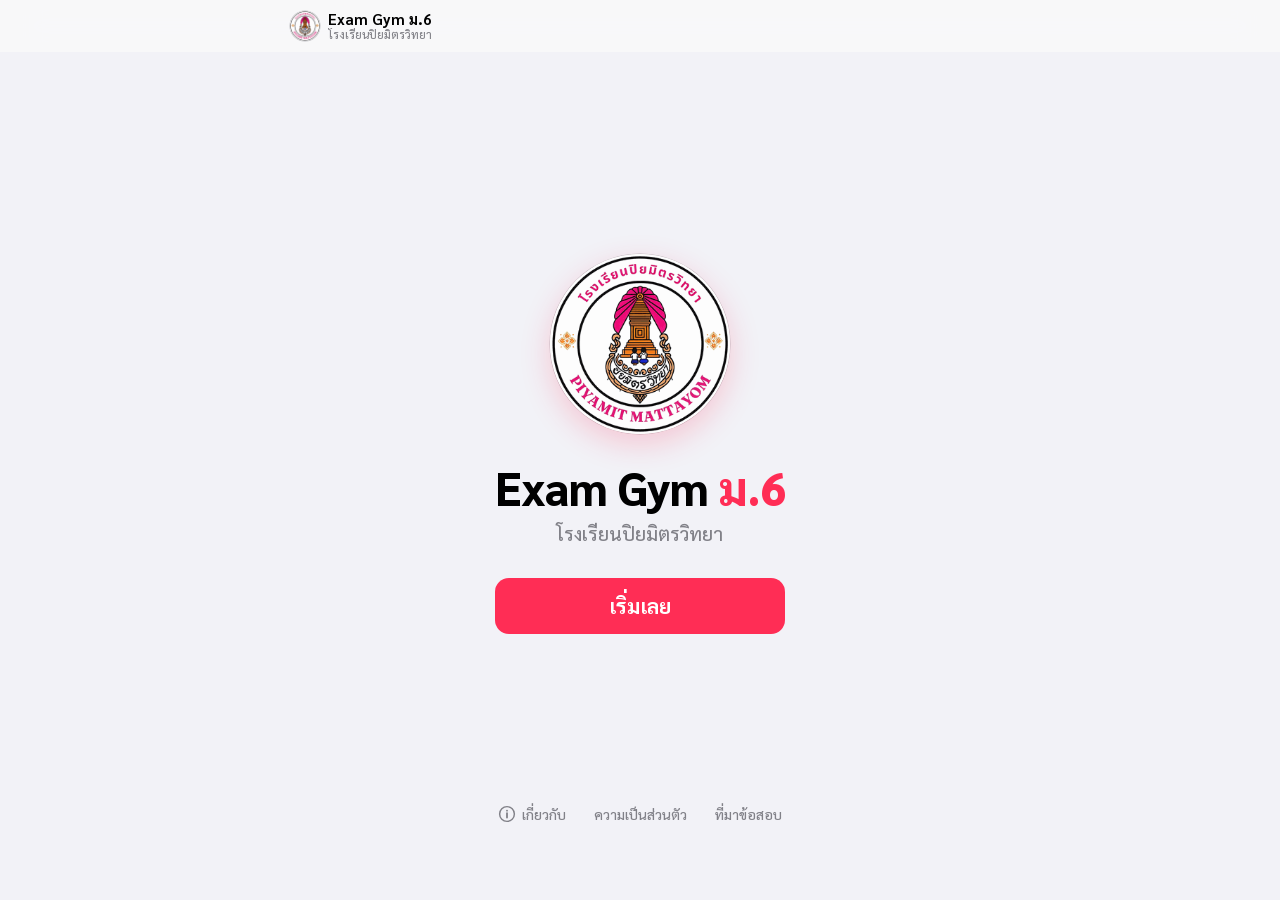
<file: examgym/m6-ios/index.html>
<!doctype html>
<html lang="th">
<head>
<meta charset="utf-8">
<meta name="viewport" content="width=device-width, initial-scale=1, viewport-fit=cover">
<meta name="robots" content="noindex, nofollow, noarchive">
<meta name="googlebot" content="noindex, nofollow">
<meta name="color-scheme" content="light dark">
<meta name="theme-color" content="#F2F2F7" media="(prefers-color-scheme: light)">
<meta name="theme-color" content="#000000" media="(prefers-color-scheme: dark)">
<meta name="apple-mobile-web-app-capable" content="yes">
<meta name="apple-mobile-web-app-status-bar-style" content="default">
<meta name="apple-mobile-web-app-title" content="Exam Gym">
<title>Exam Gym ม.6 · โรงเรียนปิยมิตรวิทยา (ทดลอง UI ใหม่)</title>
<link rel="icon" href="assets/icon-64.png">
<link rel="apple-touch-icon" href="assets/apple-touch-icon.png">
<link rel="preconnect" href="https://fonts.googleapis.com">
<link rel="preconnect" href="https://fonts.gstatic.com" crossorigin>
<link href="https://fonts.googleapis.com/css2?family=Sarabun:wght@400;500;600;700&display=swap" rel="stylesheet">
<link rel="stylesheet" href="ios.css?v=20261027r9s2">
</head>
<body>
<header class="nav" id="nav">
  <div class="nav-l">
    <button class="nav-back" id="navBack" type="button" hidden><svg viewBox="0 0 12 20" width="12" height="20" aria-hidden="true"><path d="M10 2 2 10l8 8" fill="none" stroke="currentColor" stroke-width="2.6" stroke-linecap="round" stroke-linejoin="round"/></svg><span id="navBackT">กลับ</span></button>
    <a class="nav-brand" id="navBrand" href="#/" aria-label="หน้าแรก Exam Gym ม.6"><img src="assets/piyamit-logo-256.png" alt="ตราโรงเรียนปิยมิตรวิทยา" width="30" height="30"><span class="bt"><b>Exam Gym ม.6</b><small>โรงเรียนปิยมิตรวิทยา</small></span></a>
  </div>
  <div class="nav-t" id="navTitle" aria-hidden="true"></div>
  <div class="nav-r"><span class="sync" id="sync" hidden></span></div>
</header>
<div class="whobar"><span class="who" id="who" hidden></span></div>
<main id="app" tabindex="-1"><div class="loading">กำลังโหลด…</div></main>
<footer class="foot">
  <button class="foot-btn" type="button" data-about="about"><svg viewBox="0 0 20 20" width="18" height="18" aria-hidden="true"><circle cx="10" cy="10" r="8.2" fill="none" stroke="currentColor" stroke-width="1.6"/><path d="M10 9v5M10 6.2v.1" stroke="currentColor" stroke-width="2" stroke-linecap="round"/></svg>เกี่ยวกับ</button>
  <button class="foot-btn" type="button" data-about="privacy">ความเป็นส่วนตัว</button>
  <a class="foot-btn" href="#/sources">ที่มาข้อสอบ</a>
</footer>
<nav class="tabbar" id="tabbar" hidden aria-label="เมนูหลัก">
  <a href="#/subjects" data-tab="home"><svg viewBox="0 0 28 28" aria-hidden="true"><path d="M4 13.2 14 4.5l10 8.7V23a1.5 1.5 0 0 1-1.5 1.5H17v-7h-6v7H5.5A1.5 1.5 0 0 1 4 23z" fill="currentColor"/></svg><span>หน้าหลัก</span></a>
  <a href="#/soc" data-tab="practice"><svg viewBox="0 0 28 28" aria-hidden="true"><path d="M6 4.5h11.5L22 9v14.5A1.5 1.5 0 0 1 20.5 25h-14A1.5 1.5 0 0 1 5 23.5V6A1.5 1.5 0 0 1 6.5 4.5zM9 12h10M9 16h10M9 20h6" fill="none" stroke="currentColor" stroke-width="2.2" stroke-linecap="round"/></svg><span>ฝึก</span></a>
  <a href="#/soc/mock" data-tab="mock"><svg viewBox="0 0 28 28" aria-hidden="true"><circle cx="14" cy="15.5" r="9" fill="none" stroke="currentColor" stroke-width="2.2"/><path d="M14 10v6l3.5 2.5M11 3.5h6" fill="none" stroke="currentColor" stroke-width="2.2" stroke-linecap="round"/></svg><span>สอบจำลอง</span></a>
  <a href="#/soc/me" data-tab="me"><svg viewBox="0 0 28 28" aria-hidden="true"><path d="M5 23.5V15M11.3 23.5V9M17.6 23.5V12.5M24 23.5V5" fill="none" stroke="currentColor" stroke-width="3" stroke-linecap="round"/></svg><span>ผลของฉัน</span></a>
</nav>
<div class="modal xsheet" id="about" hidden><div class="modal-box" role="dialog" aria-modal="true" aria-labelledby="aboutT">
  <div class="ab-hd"><img src="assets/piyamit-logo-256.png" alt="" width="64" height="64"><h3 id="aboutT">Exam Gym ม.6</h3><p>โรงเรียนปิยมิตรวิทยา ฝ่ายมัธยม · อ.เชียงคำ จ.พะเยา</p></div>
  <div class="group ab-feat">
    <div class="cell"><i class="xic c1" data-ab="n">100</i><span data-ab="nt">ข้อสอบจริง ทปอ. 2568–2569</span></div>
    <div class="cell"><i class="xic c2" data-ab="s">5</i><span data-ab="st">สาระ · 17 หัวข้อ</span></div>
    <div class="cell"><i class="xic c3">✓✗</i><span>อธิบายทุกตัวเลือก</span></div>
    <div class="cell"><i class="xic c4">90′</i><span data-ab="mt">สอบจำลอง 50 ข้อ 90 นาที</span></div>
  </div>
  <h4 class="gh" id="privacy">ความเป็นส่วนตัว (PDPA)</h4>
  <div class="group ab-pdpa">
    <div class="cell"><b>เก็บอะไร</b><span>ห้อง เลขที่ ชื่อ–สกุล · คำตอบและเวลาที่ใช้แต่ละข้อ · คะแนนสอบจำลอง · เวลาฝึก · ชนิดอุปกรณ์และความกว้างจอ · เลขประจำตัวนักเรียนหรือเลขประจำตัวประชาชน เพื่อเข้าสู่ระบบ (เก็บเป็นรหัสแฮช อ่านย้อนกลับไม่ได้) · รหัสผ่านเก็บเป็นรหัสแฮช ครูก็มองไม่เห็น</span></div>
    <div class="cell"><b>เก็บที่ไหน</b><span>Google Sheet ส่วนตัวของครูออม (ไม่เผยแพร่) และในเบราว์เซอร์ของเครื่องนี้</span></div>
    <div class="cell"><b>ใช้ทำอะไร</b><span>ติดตามและช่วยการเตรียมสอบของนักเรียน ม.6 เท่านั้น</span></div>
    <div class="cell"><b>สิทธิ์ของเรา</b><span>ขอดู แก้ไข หรือลบข้อมูล ติดต่อครูออม · ออกจากระบบได้ที่ “ผลของฉัน”</span></div>
  </div>
  <div class="row ab-row"><a class="btn" href="#/sources" data-close>ที่มาของข้อสอบ</a><button class="btn pri" type="button" data-close>ปิด</button></div>
</div></div>
<div class="modal" id="modal" hidden><div class="modal-box" role="dialog" aria-modal="true" id="modalBox"></div></div>
<noscript><p style="padding:24px">กรุณาเปิดใช้ JavaScript</p></noscript>
<script src="config.js?v=20261027r9s2"></script>
<script src="fb.js?v=20261027r9s2"></script>
<script src="data/soc_bank.js?v=20261027"></script>
<script src="data/thai_bank.js?v=20261027r9s2"></script>
<script src="app.js?v=20261027r9s2"></script>
<script src="ios.js?v=20261027r9s2"></script>
</body>
</html>
</file>
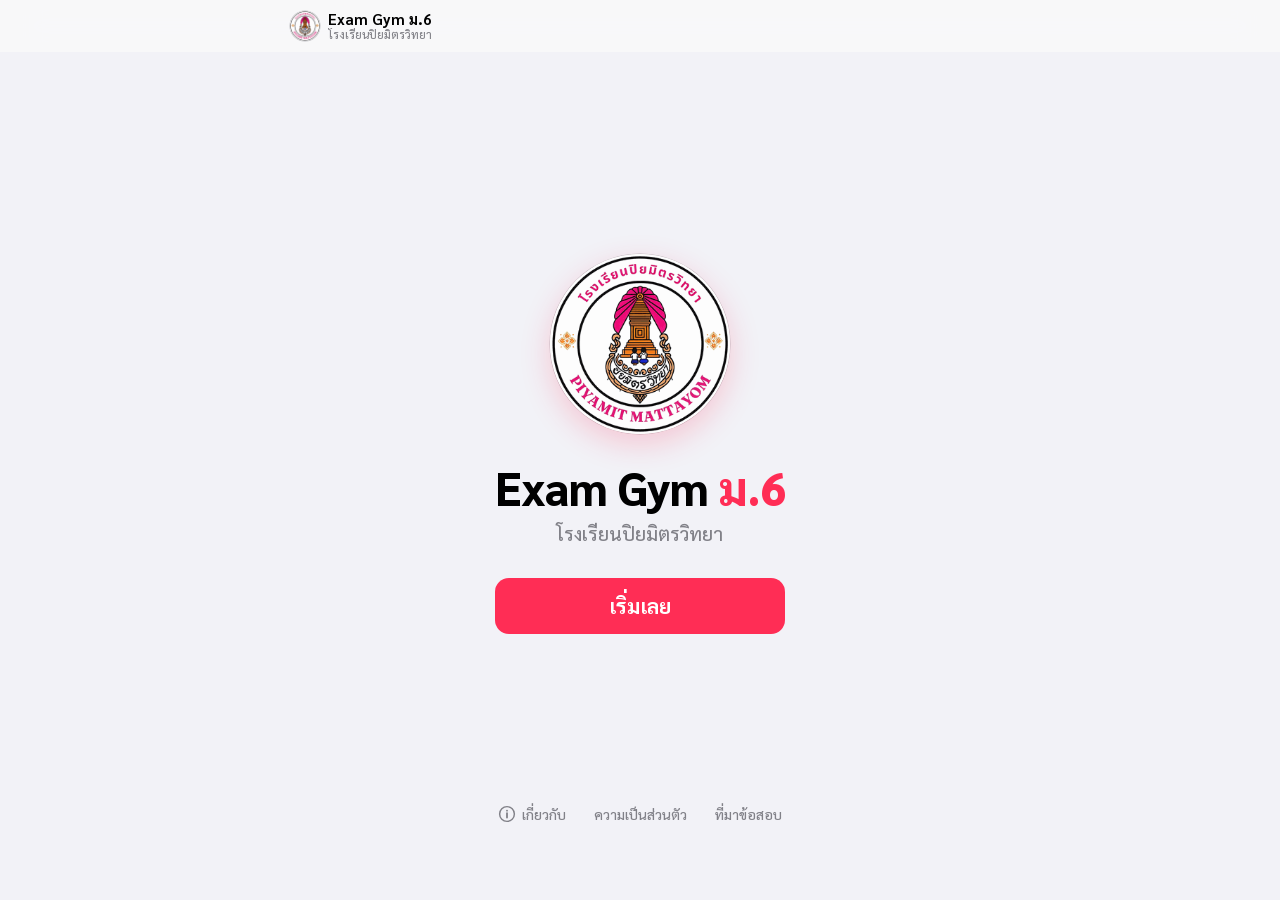
<file: examgym/m6/index.html>
<!doctype html>
<html lang="th"><head><meta charset="utf-8">
<meta name="viewport" content="width=device-width,initial-scale=1">
<meta name="robots" content="noindex">
<title>Exam Gym ม.6</title>
<script>location.replace('../m6-ios/' + location.search + location.hash);</script>
<meta http-equiv="refresh" content="0; url=../m6-ios/">
<link rel="canonical" href="../m6-ios/">
<style>body{font:17px -apple-system,system-ui,sans-serif;text-align:center;padding:60px 20px;color:#555}a{color:#FF2D55}</style>
</head><body><p>ย้ายไปที่ <a href="../m6-ios/">Exam Gym ม.6</a></p></body></html>
</file>
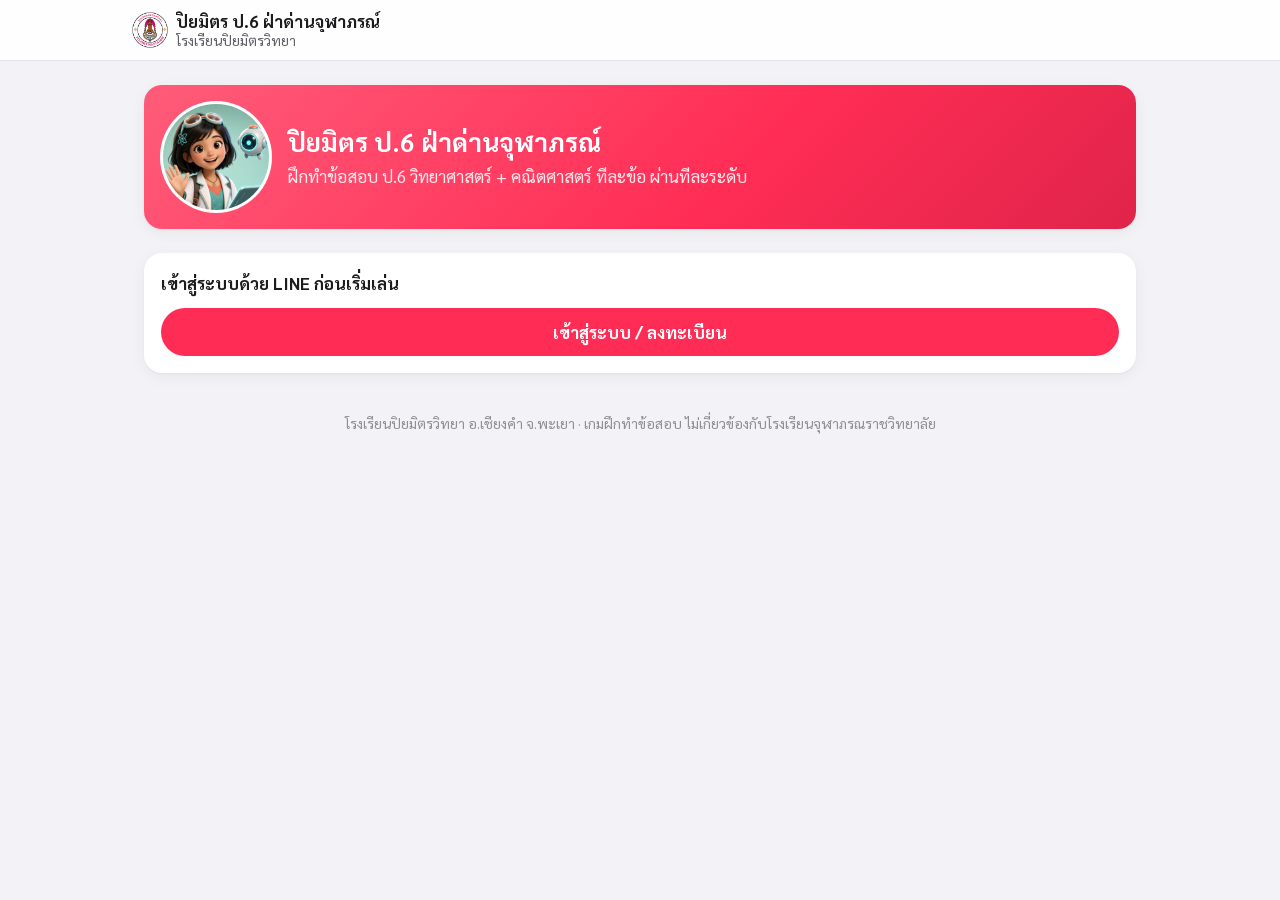
<file: examgym/p6-game/index.html>
<!doctype html><html lang="th"><head><meta charset="utf-8">
<meta name="viewport" content="width=device-width,initial-scale=1,viewport-fit=cover">
<meta name="theme-color" content="#FF2D55"><meta name="robots" content="noindex">
<title>ปิยมิตร ป.6 ฝ่าด่านจุฬาภรณ์</title>
<link rel="icon" href="data:,"><link rel="stylesheet" href="kruom-exam.css">
<script src="config.js"></script>
<script src="../p6-line/config.js"></script>
<script>/* local test stack only */ if (/^(127\.0\.0\.1|localhost)$/.test(location.hostname)) document.write('<script src="../p6-line/config.local.js"><\/script>');</script>
<script>/* preview data only when ?mode=preview */ if (new URLSearchParams(location.search).get("mode") === "preview") document.write('<script src="preview/p6_stage_preview.js"><\/script>');</script>
<script src="../p6-line/js/vendor/supabase.js"></script>
<script src="sound.js"></script>
<script src="js/backend.js"></script>
<script src="js/kruom-ui.js"></script>
</head>
<body data-world="science">
<div class="p6-mode" id="mode-badge" hidden></div>
<div id="app" aria-live="polite"><main class="eg-page"><div class="eg-empty"><b>กำลังโหลด…</b></div></main></div>
<script src="js/game.js"></script>
</body></html>
</file>
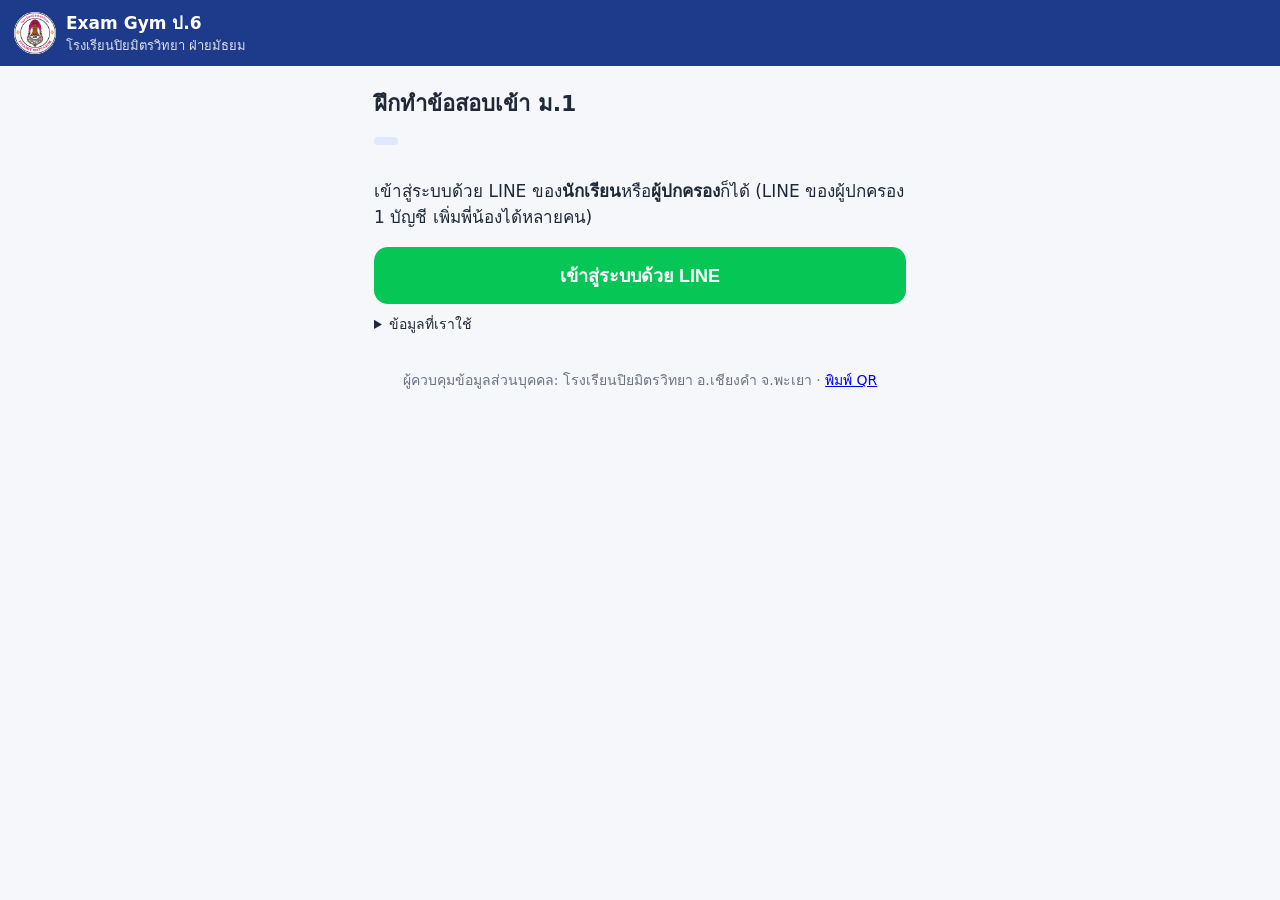
<file: examgym/p6-line/index.html>
<!doctype html>
<html lang="th">
<head>
<meta charset="utf-8">
<meta name="viewport" content="width=device-width, initial-scale=1, viewport-fit=cover">
<meta name="referrer" content="no-referrer">
<title>Exam Gym ป.6 · โรงเรียนปิยมิตรวิทยา</title>
<link rel="icon" href="assets/piyamit-logo-256.png">
<link rel="stylesheet" href="kruom.css">
</head>
<body>
<header class="top">
  <img src="assets/piyamit-logo-256.png" alt="" class="logo">
  <div><div class="t1">Exam Gym ป.6</div><div class="t2">โรงเรียนปิยมิตรวิทยา ฝ่ายมัธยม</div></div>
  <div id="who" class="who" hidden></div>
</header>
<main id="main">
  <section id="s-loading" class="screen"><p class="muted">กำลังโหลด…</p></section>

  <!-- 1. landing / login -->
  <section id="s-landing" class="screen" hidden>
    <h1>ฝึกทำข้อสอบเข้า ม.1</h1>
    <p id="landing-school" class="chip" hidden></p>
    <div id="landing-err" class="err" hidden></div>
    <p>เข้าสู่ระบบด้วย LINE ของ<b>นักเรียน</b>หรือ<b>ผู้ปกครอง</b>ก็ได้ (LINE ของผู้ปกครอง 1 บัญชี เพิ่มพี่น้องได้หลายคน)</p>
    <button id="btn-line" class="btn line">เข้าสู่ระบบด้วย LINE</button>
    <details class="small"><summary>ข้อมูลที่เราใช้</summary>
      <p>เราได้รับจาก LINE เฉพาะ <b>รหัสผู้ใช้ LINE</b> และ <b>ชื่อที่แสดง</b> (รูปโปรไฟล์แสดงบนหน้าจอเท่านั้น ไม่เก็บ)
      ไม่ขอเลขบัตรประชาชน ไม่ขอเบอร์โทรศัพท์ ไม่ขออีเมล ไม่ขอรายชื่อเพื่อน</p>
    </details>
  </section>

  <!-- 2. guardian consent (first time only) -->
  <section id="s-consent" class="screen" hidden>
    <h1>ความยินยอมของผู้ปกครอง</h1>
    <div class="card"><img id="c-pic" class="pic" alt="" hidden><span id="c-name"></span></div>
    <fieldset><legend>LINE นี้เป็นของใคร</legend>
      <label class="opt"><input type="radio" name="holder" value="guardian"> ผู้ปกครอง (บิดา/มารดา/ผู้ปกครอง)</label>
      <label class="opt"><input type="radio" name="holder" value="student"> นักเรียนเอง (ผู้ปกครองรับทราบและอนุญาตแล้ว)</label>
    </fieldset>
    <fieldset id="rel-box" hidden><legend>ความเกี่ยวข้องกับนักเรียน</legend>
      <label class="opt"><input type="radio" name="rel" value="บิดา"> บิดา</label>
      <label class="opt"><input type="radio" name="rel" value="มารดา"> มารดา</label>
      <label class="opt"><input type="radio" name="rel" value="ผู้ปกครอง"> ผู้ปกครอง</label>
    </fieldset>
    <div class="consent" id="consent-text"></div>
    <label class="opt strong"><input type="checkbox" id="chk-consent"> ข้าพเจ้าเป็นผู้ใช้อำนาจปกครอง/ผู้ปกครองของนักเรียน และยินยอมตามข้อความข้างต้น</label>
    <label class="opt"><input type="checkbox" id="chk-push"> (ไม่บังคับ) ยินดีรับข่าวสาร/แจ้งเตือนการสอบทาง LINE OA @238nuqgh</label>
    <div id="consent-err" class="err" hidden></div>
    <button id="btn-consent" class="btn">ยอมรับและไปต่อ</button>
    <button id="btn-consent-cancel" class="btn ghost">ไม่ยินยอม (ออกจากระบบ)</button>
  </section>

  <!-- 3. choose school -->
  <section id="s-school" class="screen" hidden>
    <h1>เลือกโรงเรียน (ที่เรียน ป.6 อยู่ตอนนี้)</h1>
    <input id="school-q" class="inp" placeholder="พิมพ์ค้นหาชื่อโรงเรียน" autocomplete="off">
    <div id="school-list" class="list"></div>
  </section>

  <!-- 4. choose grade + learner details -->
  <section id="s-grade" class="screen" hidden>
    <h1>เลือกชั้นเรียน</h1>
    <p class="chip" id="grade-school"></p> <button id="btn-change-school" class="link">เปลี่ยนโรงเรียน</button>
    <div id="other-box" hidden><label>ชื่อโรงเรียน<input id="school-other" class="inp" maxlength="120"></label></div>
    <div id="grade-list" class="grades"></div>
    <label>ชื่อ–นามสกุลนักเรียน<input id="full-name" class="inp" maxlength="80" placeholder="เช่น ด.ญ.มะลิ ใจดี" autocomplete="off"></label>
    <p class="small muted">ไม่ต้องกรอกเลขประจำตัวประชาชนหรือเบอร์โทรศัพท์</p>
    <div id="grade-err" class="err" hidden></div>
    <button id="btn-register" class="btn">เริ่มฝึกทำข้อสอบ</button>
  </section>

  <!-- 5. pick learner (siblings) -->
  <section id="s-pick" class="screen" hidden>
    <h1>ใครจะทำข้อสอบ</h1>
    <div id="pick-list" class="list"></div>
    <button id="btn-add-child" class="btn ghost">+ เพิ่มนักเรียนอีกคน (พี่/น้อง)</button>
  </section>

  <!-- 6. exams -->
  <section id="s-exams" class="screen" hidden>
    <h1>ชุดข้อสอบ ป.6</h1>
    <p class="chip" id="exams-student"></p> <button id="btn-switch" class="link" hidden>เปลี่ยนนักเรียน</button>
    <div id="exam-list" class="list"></div>
    <h2>ผลล่าสุด</h2><div id="hist" class="list small"></div>
    <button id="btn-settings" class="link">ข้อมูลของฉัน / ลบข้อมูล</button>
  </section>

  <!-- 7. exam -->
  <section id="s-exam" class="screen" hidden>
    <h1 id="exam-title"></h1>
    <p class="muted small" id="exam-meta"></p>
    <form id="exam-form"></form>
    <div id="exam-err" class="err" hidden></div>
    <button id="btn-submit" class="btn">ส่งคำตอบ</button>
    <button id="btn-exam-back" class="btn ghost">กลับ</button>
  </section>

  <!-- 8. result -->
  <section id="s-result" class="screen" hidden>
    <h1>ผลการสอบ</h1>
    <div id="result-box" class="score"></div>
    <div id="review" class="list"></div>
    <button id="btn-result-back" class="btn">กลับไปหน้าชุดข้อสอบ</button>
  </section>

  <!-- 9. settings / PDPA -->
  <section id="s-settings" class="screen" hidden>
    <h1>ข้อมูลของฉัน</h1>
    <div id="me-box" class="list small"></div>
    <label class="opt"><input type="checkbox" id="set-push"> รับข่าวสารทาง LINE OA @238nuqgh</label>
    <button id="btn-del-one" class="btn ghost">ลบข้อมูลนักเรียนคนนี้</button>
    <button id="btn-del-all" class="btn danger">ลบข้อมูลทั้งหมดและบัญชีนี้</button>
    <button id="btn-logout" class="btn ghost">ออกจากระบบ</button>
    <button id="btn-settings-back" class="link">กลับ</button>
    <div id="set-msg" class="muted small"></div>
  </section>
</main>
<footer class="foot small muted">ผู้ควบคุมข้อมูลส่วนบุคคล: โรงเรียนปิยมิตรวิทยา อ.เชียงคำ จ.พะเยา · <a href="qr.html">พิมพ์ QR</a></footer>
<script src="config.js"></script>
<script>/* local test stack only */ if (/^(127\.0\.0\.1|localhost)$/.test(location.hostname)) document.write('<script src="config.local.js"><\/script>');</script>
<script src="js/vendor/supabase.js"></script>
<script src="js/kruom-consent.js"></script>
<script src="js/kruom-app.js"></script>
</body>
</html>
</file>
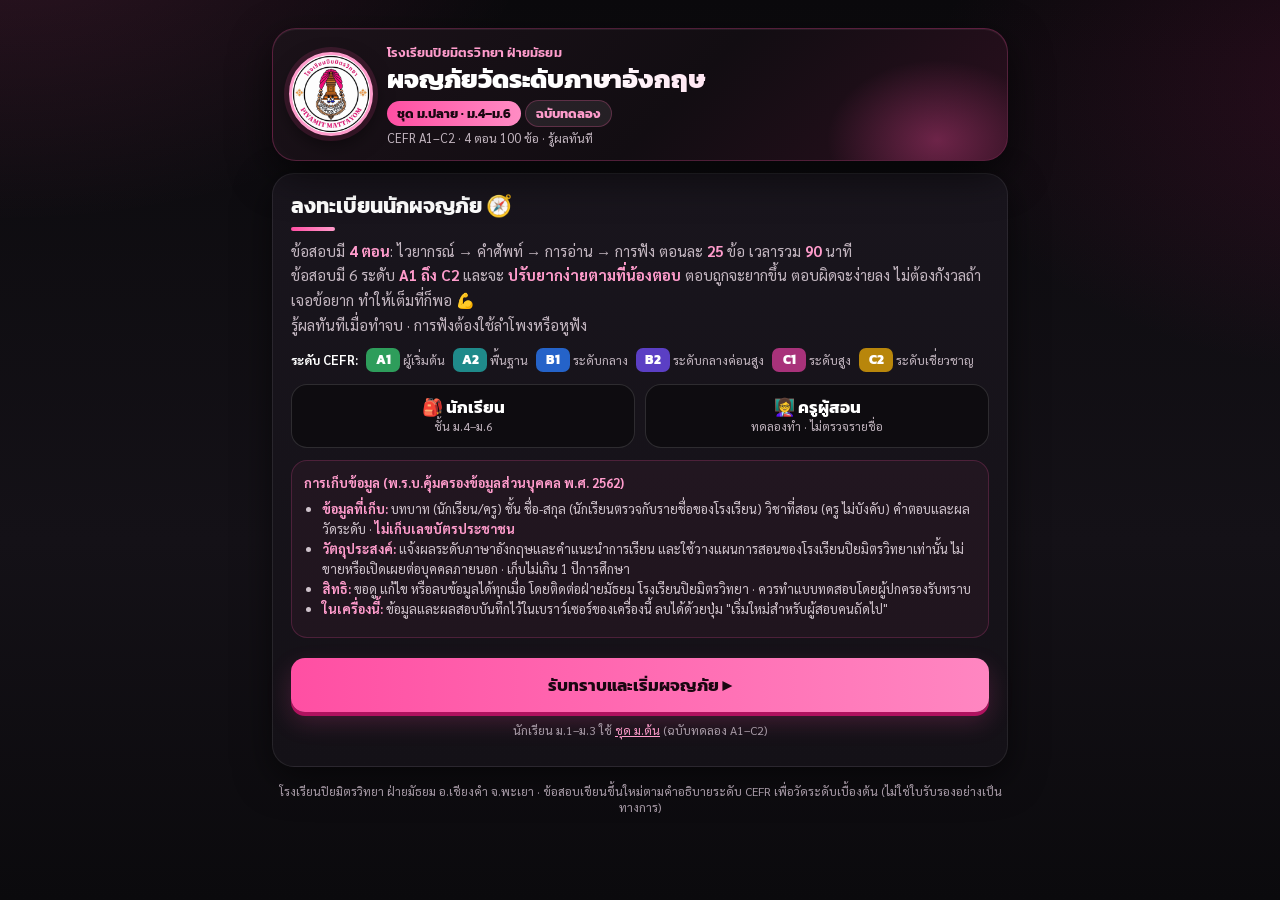
<file: v2/mplai/index.html>
<!DOCTYPE html>
<html lang="th"><head><meta charset="utf-8"><meta name="viewport" content="width=device-width,initial-scale=1,viewport-fit=cover">
<title>วัดระดับภาษาอังกฤษ CEFR A1–C2 ม.ปลาย (ฉบับทดลอง) – โรงเรียนปิยมิตรวิทยา ฝ่ายมัธยม</title>
<meta name="robots" content="noindex,nofollow">
<meta name="description" content="แบบทดสอบวัดระดับภาษาอังกฤษตามกรอบ CEFR ระดับ A1–C2 สำหรับนักเรียน ม.ปลาย (ม.4–ม.6) · 4 ตอน ไวยากรณ์ คำศัพท์ การอ่าน การฟัง · ข้อสอบปรับระดับตามความสามารถ รู้ผลทันที · ฉบับทดลอง · โรงเรียนปิยมิตรวิทยา อ.เชียงคำ จ.พะเยา">
<meta name="theme-color" content="#0b0a0d"><link rel="icon" type="image/png" href="assets/icon-64.png"><link rel="apple-touch-icon" href="assets/apple-touch-icon.png"><link rel="preload" as="image" href="assets/piyamit-logo-256.png">
<meta property="og:type" content="website">
<meta property="og:site_name" content="โรงเรียนปิยมิตรวิทยา ฝ่ายมัธยม">
<meta property="og:title" content="วัดระดับภาษาอังกฤษ CEFR A1–C2 ม.ปลาย · โรงเรียนปิยมิตรวิทยา — รู้ผลทันที">
<meta property="og:description" content="วัดระดับ CEFR A1–C2 · 4 ตอน ไวยากรณ์ คำศัพท์ การอ่าน การฟัง · ข้อสอบปรับระดับตามความสามารถ รู้ระดับและจุดแข็งรายด้านทันที · นักเรียน ม.4–ม.6 โรงเรียนปิยมิตรวิทยา">
<meta property="og:url" content="https://kruom9.github.io/kruom-cefr/v2/mplai/">
<meta property="og:image" content="https://kruom9.github.io/kruom-cefr/v2/mplai/og-image.png">
<meta property="og:image:alt" content="ตราโรงเรียนปิยมิตรวิทยา · วัดระดับภาษาอังกฤษ CEFR A1–C2 ชุด ม.ปลาย"><meta property="og:image:width" content="1200"><meta property="og:image:height" content="630">
<meta property="og:locale" content="th_TH">
<meta name="twitter:card" content="summary_large_image">
<link rel="preconnect" href="https://fonts.googleapis.com"><link href="https://fonts.googleapis.com/css2?family=Kanit:wght@400;600;800&family=Sarabun:wght@400;600&display=swap" rel="stylesheet">
<style>
:root{--bg:#0b0a0d;--bg2:#141117;--panel:#17141b;--panel2:#1e1923;--line:rgba(255,92,168,.26);--gold:#ff4fa3;--gold2:#ff9ccc;--gold3:#d6237f;--pink:#ff4fa3;--pink2:#ff9ccc;--ink:#1a0711;
 --cream:#f8f2f6;--muted:#c3b6c0;--ok:#3dd68c;--bad:#ff6b7a;--shadow:0 12px 40px rgba(0,0,0,.45);--radius:20px;
 --font:Kanit,Sarabun,Tahoma,sans-serif;--font-body:Sarabun,Kanit,Tahoma,sans-serif}
*{box-sizing:border-box}
body{margin:0;font-family:var(--font);background:radial-gradient(1200px 600px at 10% -10%,#2a1f6e55,transparent),radial-gradient(900px 500px at 100% 0%,#7a4b1055,transparent),linear-gradient(180deg,var(--bg),var(--bg2));color:var(--cream);min-height:100vh}
main{max-width:720px;margin:0 auto;padding:10px 10px 40px}
.hero{display:flex;gap:12px;align-items:center;background:linear-gradient(120deg,#1a1440ee,#2a1a55ee 40%,#4a2c0aee);border:1px solid var(--line);border-radius:22px;padding:12px 14px;box-shadow:var(--shadow)}
.logo{width:54px;height:54px;flex-shrink:0;border-radius:50%;background:radial-gradient(circle at 30% 30%,#fff8e7,#f0d78c 40%,#a67c00);color:#2a1200;font-weight:800;display:grid;place-items:center;font-size:12px;border:3px solid var(--gold2);box-shadow:0 0 0 4px #d4af3733;text-align:center;line-height:1.05}
.ttl{flex:1;min-width:0}.ttl h1{margin:0;font-size:19px;background:linear-gradient(90deg,#fff,#f0d78c);-webkit-background-clip:text;background-clip:text;color:transparent;font-weight:800}
.ttl .sub{font-size:12px;color:var(--muted);font-family:var(--font-body)}.slogan{margin:3px 0 0;font-size:12px;font-weight:600;color:var(--gold2)}
.btn{border:0;border-radius:14px;padding:12px 16px;font:inherit;font-weight:600;cursor:pointer;min-height:48px}
.reset{background:#ffffff14;color:var(--cream);border:1px solid var(--line)}
.go{background:linear-gradient(90deg,var(--gold3),var(--gold));color:#1a1200;font-size:17px;padding:14px 20px;box-shadow:0 4px 0 var(--gold3)}
.go:disabled{filter:grayscale(1);opacity:.5;cursor:not-allowed}
.panel{background:linear-gradient(180deg,var(--panel),var(--panel2));border:1px solid var(--line);border-radius:var(--radius);padding:14px 16px;margin-top:12px;box-shadow:var(--shadow)}
.panel h2{margin:0 0 8px;font-size:19px;color:var(--gold2)}
label{display:block;font-size:15px;margin-top:10px;font-family:var(--font-body)}
input[type=text],input[type=tel],input:not([type]),select{width:100%;padding:12px;font:inherit;font-size:17px;margin-top:4px;border:1px solid var(--line);border-radius:12px;background:#0b1020;color:var(--cream)}
.pdpa{background:#3a2a1066;border:1px solid var(--line);border-radius:12px;padding:12px;font-size:13px;font-family:var(--font-body);color:var(--muted);margin:12px 0;line-height:1.55}.pdpa b{color:var(--gold2)}.pdpa ul{margin:6px 0;padding-left:18px}
.steps{display:flex;gap:6px;margin:8px 0 2px;font-size:12px;font-family:var(--font-body)}.steps span{flex:1;text-align:center;padding:6px;border-radius:999px;background:#ffffff10;color:var(--muted);border:1px solid #ffffff18}.steps span.on{background:linear-gradient(90deg,var(--gold3),var(--gold));color:#1a1200;font-weight:600}
.rules{font-family:var(--font-body);font-size:15px;color:var(--muted);line-height:1.65;margin:0}.rules b{color:var(--gold2)}
.err{color:var(--bad);font-family:var(--font-body);font-size:14px;margin-top:8px}
.hidden{display:none!important}.screen{animation:fadein .35s ease}@keyframes fadein{from{opacity:0;transform:translateY(10px)}to{opacity:1;transform:none}}
.stat{display:flex;align-items:center;gap:8px;font-weight:600;font-size:14px;flex-wrap:wrap}
.timer{font-weight:800;font-size:18px;color:var(--gold2)}.timer.low{color:var(--bad)}
.pbar{flex:1;min-width:60px;height:12px;background:#ffffff18;border-radius:8px;overflow:hidden}.pbar i{display:block;height:100%;background:linear-gradient(90deg,var(--gold3),var(--gold2));transition:width .4s}
.zone{margin-top:12px;border-radius:22px;border:1px solid var(--line);box-shadow:var(--shadow);overflow:hidden;background:radial-gradient(ellipse at 20% 30%,#2a1f6e66,transparent 50%),radial-gradient(ellipse at 80% 60%,#5a3a1066,transparent 45%),linear-gradient(#0e1630,#152045 55%,#0f2418)}
.zone .zt{display:flex;justify-content:space-between;align-items:center;padding:8px 12px;color:#1a1200;font-weight:800;font-size:14px;background:linear-gradient(90deg,var(--gold3),var(--gold2))}
.path{position:relative;height:330px}svg.road{position:absolute;inset:0;width:100%;height:100%}
.node{position:absolute;transform:translate(-50%,-50%);text-align:center;width:130px;background:none;border:0;color:inherit;font:inherit;padding:0}
.node .c{width:60px;height:60px;margin:auto;border-radius:50%;display:grid;place-items:center;font-size:24px;font-weight:800;color:#1a1200;border:3px solid var(--gold2);box-shadow:0 6px 0 #0005;background:linear-gradient(#f0d78c,#a67c00)}
.node.done .c{background:linear-gradient(#3dd68c,#1b8a55);color:#fff;border-color:#9ff0c5}.node.open .c{background:linear-gradient(#ffd54f,#ff8f00);animation:pulse 1.5s infinite}
.node.locked .c{background:linear-gradient(#4a5168,#2e3448);color:#99a;border-color:#6a738a}.node.na .c{background:linear-gradient(#6b7280,#3f4655);color:#ddd}
@keyframes pulse{50%{box-shadow:0 0 0 12px #ffb30033,0 6px 0 #0004}}
.node .lb{background:rgba(12,16,32,.92);border:1px solid var(--line);border-radius:10px;font-size:12px;line-height:1.3;padding:4px 6px;margin-top:4px;font-weight:600}
.stage{background:linear-gradient(180deg,#1a1440,#0b1020 60%,#1a1208);border:1px solid var(--line);border-radius:22px;padding:14px;box-shadow:var(--shadow);margin-top:12px;text-align:center}
.boss-art{width:min(200px,54vw);height:auto;display:block;margin:0 auto;filter:drop-shadow(0 12px 24px #0008);animation:floaty 3s ease-in-out infinite}
@keyframes floaty{0%,100%{transform:translateY(0)}50%{transform:translateY(-8px)}}
.taunt{background:rgba(255,255,255,.08);border:1px solid var(--line);border-radius:16px;padding:10px 14px;margin:10px auto;font-family:var(--font-body);font-size:16px;color:var(--gold2);line-height:1.5}
.how{font-family:var(--font-body);font-size:15.5px;line-height:1.7;color:#e8e3d4;text-align:left;background:#ffffff08;border:1px solid var(--line);border-radius:16px;padding:12px 14px;margin:10px 0}.how b{color:var(--gold2)}
.qtop{display:flex;justify-content:space-between;align-items:center;gap:6px;font-size:13px;color:var(--muted);flex-wrap:wrap}
.tag{display:inline-block;font-size:12px;padding:3px 9px;border-radius:8px;background:#3a2a55;color:#d4bfff}
.passage{font-family:var(--font-body);font-size:16px;line-height:1.65;background:#ffffff0a;border:1px dashed var(--line);border-radius:14px;padding:10px 12px;margin:10px 0;white-space:pre-wrap;color:#efeadb;max-height:46vh;overflow:auto}.passage b{color:var(--gold2);display:block;margin-bottom:4px}
.listen{display:flex;flex-direction:column;align-items:center;gap:6px;margin:12px 0}
.playbtn{width:96px;height:96px;border-radius:50%;font-size:40px;border:4px solid var(--gold2);background:radial-gradient(circle at 30% 30%,#ffe082,#d4af37 60%,#a67c00);color:#1a1200;box-shadow:0 6px 0 #a67c00,0 0 24px #d4af3755;cursor:pointer}
.playbtn:disabled{filter:grayscale(1);opacity:.5}.playbtn.speaking{animation:pulse 1s infinite}
.qtext{font-size:19px;line-height:1.55;margin:12px 0;white-space:pre-wrap;font-family:var(--font-body);color:#fff}
.opts{display:grid;gap:10px}
.opt{text-align:left;background:#ffffff0c;border:2px solid #ffffff22;color:var(--cream);font-size:17px;font-family:var(--font-body);padding:14px 16px;border-radius:16px;width:100%;min-height:56px}
.opt.sel{background:#3a2c08;border-color:var(--gold);color:#fff;box-shadow:0 0 0 3px #d4af3744}.opt:disabled{opacity:.45}
.actions{display:flex;flex-wrap:wrap;gap:10px;justify-content:center;margin-top:14px}
.cheer{font-family:var(--font-body);font-size:14px;color:var(--gold2);text-align:center;min-height:22px;margin-top:8px}
.note{font-family:var(--font-body);font-size:12px;color:var(--muted);text-align:center;margin-top:16px}.muted{color:var(--muted);font-family:var(--font-body)}
/* ===== Result card ===== */
.rcard{background:#fffdf7;color:#14204a;border-radius:18px;padding:16px;margin-top:12px;border:3px solid var(--gold);box-shadow:var(--shadow);font-family:var(--font-body)}
.rhead{display:flex;gap:10px;align-items:center;border-bottom:2px solid #e6d39a;padding-bottom:10px}.rhead .logo{width:46px;height:46px;font-size:11px}
.rhead h2{margin:0;font-family:var(--font);font-size:17px;color:#0d1b4c}.rhead .who{font-size:13px;color:#4a5376;line-height:1.5}
.lvbox{display:flex;gap:14px;align-items:center;margin:14px 0 6px}
.badge{display:inline-grid;place-items:center;min-width:48px;height:32px;padding:0 8px;border-radius:9px;font-family:var(--font);font-weight:800;font-size:15px;color:#fff;background:#6b7280}
.badge.big{min-width:100px;height:100px;border-radius:22px;font-size:34px;box-shadow:0 6px 0 #0002;flex-direction:column;line-height:1}.badge.big small{font-size:11px;font-weight:600;margin-top:4px}
.badge.grey{background:#9aa0ad;font-size:12px}.badge.big.long{font-size:16px;text-align:center;padding:0 6px}
.L0{background:#8a8f9e}.L1{background:#2e9d5b}.L2{background:#1f8a8a}.L3{background:#2563c9}.L4{background:#5b3fc4}.L5{background:#a8327a}.L6{background:#b8860b}
.lvtext b{font-family:var(--font);font-size:18px;color:#0d1b4c}.lvtext div{font-size:13px;color:#4a5376;line-height:1.5}
.oneline{background:#0d1b4c;color:#f7e7b0;border-radius:12px;padding:10px 12px;font-weight:600;font-size:15px;margin:10px 0}
.rsec{margin-top:14px}.rsec h3{margin:0 0 6px;font-family:var(--font);font-size:15px;color:#0d1b4c;border-left:5px solid var(--gold);padding-left:8px}
.part{border:2px solid #e3dcc4;border-radius:14px;padding:10px 12px;margin:8px 0;background:#fff}
.part.strong{border-color:#1f9d55;background:#ecfbf2}.part.weak{border-color:#f08c1a;background:#fff4e6}.part.na,.part.insufficient{border-style:dashed;background:#f4f4f6}
.part .ph{display:flex;gap:8px;align-items:center;flex-wrap:wrap}.part .pn{font-family:var(--font);font-weight:600;font-size:15px;flex:1;min-width:130px}
.chip{font-size:12px;font-weight:700;border-radius:999px;padding:3px 10px}.chip.strong{background:#1f9d55;color:#fff}.chip.mid{background:#dfe5f2;color:#34406b}.chip.weak{background:#f08c1a;color:#fff}.chip.na,.chip.insufficient{background:#d6d8de;color:#444}
.part .ps{font-size:13px;color:#4a5376;margin-top:4px}.part .pa{font-size:13.5px;margin-top:4px;color:#14204a}
.pathsvg{width:100%;height:auto;margin-top:6px;background:#faf7ec;border-radius:8px}
.advice{background:#f6f0dc;border-radius:12px;padding:10px 12px;font-size:14px;line-height:1.6}
.rule{font-size:12.5px;color:#4a5376;line-height:1.65}.rule summary{cursor:pointer;font-weight:600;color:#0d1b4c}
.warnbox{background:#fff1e0;border:1px solid #f0a35a;border-radius:10px;padding:8px 10px;font-size:13px;color:#8a4b00;margin-top:8px}
.rfoot{margin-top:12px;font-size:11.5px;color:#6b7393;text-align:center;border-top:1px solid #e6d39a;padding-top:8px}
@media print{body{background:#fff!important}main{max-width:none;padding:0}.noprint,.hero,.note{display:none!important}.rcard{box-shadow:none;margin:0;border-width:2px}.part{break-inside:avoid}}

/* ===== ธีมชมพู-ดำ · โรงเรียนปิยมิตรวิทยา ฝ่ายมัธยม ===== */
body{background:radial-gradient(900px 520px at 0% -10%,#ff4fa326,transparent 60%),radial-gradient(800px 480px at 110% 10%,#b0125f2e,transparent 60%),linear-gradient(180deg,#0b0a0d,#141117 60%,#0b0a0d);background-attachment:fixed;-webkit-font-smoothing:antialiased;overflow-x:hidden}
main{padding:14px 12px 48px}
a{color:var(--pink2)}
:focus-visible{outline:3px solid var(--pink2);outline-offset:2px}
.hero{gap:14px;background:linear-gradient(135deg,#1b1219 0%,#120d12 55%,#2a0f1e 100%);border:1px solid #ff4fa340;border-radius:24px;padding:14px 16px;position:relative;overflow:hidden;box-shadow:0 14px 40px #0009,inset 0 1px 0 #ffffff10}
.hero:after{content:"";position:absolute;inset:auto -40px -60px auto;width:220px;height:160px;background:radial-gradient(closest-side,#ff4fa355,transparent);pointer-events:none}
img.logo{width:72px;height:72px;border-radius:50%;background:#fff;border:3px solid #ff9ccc;box-shadow:0 0 0 5px #ff4fa324,0 8px 20px #0008;object-fit:contain;display:block;padding:0}
.kicker{font-size:13px;font-weight:600;color:var(--pink2);letter-spacing:.2px;font-family:var(--font)}
.ttl h1{font-size:22px;line-height:1.25;background:linear-gradient(90deg,#fff 30%,#ffb3d9);-webkit-background-clip:text;background-clip:text;color:transparent;margin:1px 0 4px}
.slogan{margin:2px 0 3px}.pill{display:inline-block;background:linear-gradient(90deg,#ff4fa3,#ff8cc4);color:var(--ink);font-weight:700;font-size:12.5px;border-radius:999px;padding:3px 10px}
.ttl .sub{font-size:12.5px;color:var(--muted)}
.btn{border-radius:14px;min-height:48px;transition:transform .12s ease,filter .12s ease}.btn:active{transform:translateY(2px)}
.go{background:linear-gradient(90deg,#ff4fa3,#ff86c1);color:var(--ink);font-weight:700;box-shadow:0 4px 0 #b0125f,0 10px 24px #ff4fa333}
.go:hover{filter:brightness(1.06)}
.reset{background:#ffffff10;border:1px solid #ff9ccc55;color:var(--cream)}
.panel{background:linear-gradient(180deg,#19151d,#141117);border:1px solid #ffffff14;border-radius:22px;padding:16px 18px;box-shadow:0 12px 36px #0008}
.panel h2{color:#fff;font-size:21px}.panel h2:after{content:"";display:block;width:44px;height:4px;border-radius:4px;margin-top:6px;background:linear-gradient(90deg,#ff4fa3,#ff9ccc)}
.rules b{color:var(--pink2)}
label{font-weight:600;color:#fff;margin-top:12px}
input[type=text],input[type=tel],input:not([type]),select{background:#0e0c10;border:1.5px solid #ffffff22;border-radius:14px;min-height:50px;color:#fff}
input:focus,select:focus{border-color:var(--pink);box-shadow:0 0 0 4px #ff4fa333;outline:none}
input::placeholder{color:#8f8290}
.pdpa{background:#ff4fa30d;border:1px solid #ff4fa333;border-radius:16px;color:#cfc3cc}.pdpa b{color:var(--pink2)}
.err{color:#ff8fb1}
.timer{color:var(--pink2)}.timer.low{color:#ff6b7a}
.pbar{height:10px;background:#ffffff14}.pbar i{background:linear-gradient(90deg,#ff4fa3,#ffb3d9);border-radius:8px}
.zone{border:1px solid #ff4fa333;background:radial-gradient(ellipse at 20% 25%,#ff4fa31f,transparent 50%),radial-gradient(ellipse at 85% 70%,#b0125f26,transparent 45%),linear-gradient(#121014,#0d0b0f)}
.zone .zt{background:linear-gradient(90deg,#ff4fa3,#ff9ccc);color:var(--ink)}
.node .c{border:3px solid #ff9ccc;background:linear-gradient(#ff9ccc,#d6237f);color:var(--ink);box-shadow:0 6px 0 #0006}
.node.open .c{background:linear-gradient(#ffb3d9,#ff4fa3);animation:pulse 1.5s infinite}
@keyframes pulse{50%{box-shadow:0 0 0 12px #ff4fa333,0 6px 0 #0005}}
.node.done .c{background:linear-gradient(#3dd68c,#1b8a55);border-color:#9ff0c5;color:#fff}
.node.locked .c{background:linear-gradient(#3a3340,#252028);color:#a99ca8;border-color:#5b4f5e}
.node .lb{background:#0d0b0fee;border:1px solid #ff4fa333}
.node{min-width:44px;min-height:44px}
.stage{background:linear-gradient(180deg,#1d1320,#0f0d11 60%,#1a0b14);border:1px solid #ff4fa333;border-radius:24px}
.stage h2{color:#fff!important}
.taunt{background:#ff4fa314;border:1px solid #ff4fa340;color:#ffd1e6}
.how{background:#ffffff08;border:1px solid #ffffff1a;color:#efe6ec}.how b{color:var(--pink2)}
.emblem{position:relative;width:min(170px,46vw);aspect-ratio:1;margin:6px auto 4px;display:grid;place-items:center}
.emblem img{width:78%;height:auto;border-radius:50%;background:#fff;border:4px solid #ff9ccc;box-shadow:0 10px 30px #0009,0 0 0 8px #ff4fa31f;position:relative;z-index:1;animation:floaty 3s ease-in-out infinite}
.emblem .ring{position:absolute;inset:0;border-radius:50%;background:conic-gradient(from 0deg,#ff4fa3,#ffb3d9,#7a0c43,#ff4fa3);opacity:.35;filter:blur(10px);animation:spin 8s linear infinite}
.emblem .prop{position:absolute;right:2%;bottom:6%;z-index:2;width:48px;height:48px;border-radius:50%;display:grid;place-items:center;font-size:24px;background:#141117;border:2px solid #ff9ccc;box-shadow:0 6px 16px #0008}
@keyframes spin{to{transform:rotate(360deg)}}
.qtop{color:#cbbfc8}
.tag{background:#ff4fa31f;color:#ffc2df}
.passage{background:#ffffff08;border:1px dashed #ff4fa355;color:#f3ecf1}.passage b{color:var(--pink2)}
.playbtn{border:4px solid #ffb3d9;background:radial-gradient(circle at 30% 30%,#ffd0e6,#ff4fa3 60%,#b0125f);color:var(--ink);box-shadow:0 6px 0 #8a0d4b,0 0 28px #ff4fa355}
.qtext{font-size:19.5px}
.opt{background:#ffffff09;border:2px solid #ffffff1f;border-radius:16px;min-height:56px;transition:border-color .12s,background .12s}
.opt:hover:not(:disabled){border-color:#ff9ccc88}
.opt.sel{background:#3a0f26;border-color:#ff4fa3;box-shadow:0 0 0 3px #ff4fa340;color:#fff}
.cheer{color:var(--pink2)}
.note{color:#a99ca8}
/* ผลสอบ (การ์ดขาว ขอบชมพู อ่านง่าย พิมพ์ได้) */
.rcard{background:#fff;color:#1a1218;border:3px solid #ff4fa3;border-radius:22px}
.rhead{border-bottom:2px solid #ffd1e6}
.rhead img.logo{width:56px;height:56px;border:2px solid #ff9ccc;box-shadow:none}
.rhead h2{color:#1a0711}.rhead .who{color:#5b4a56}
.lvtext b{color:#1a0711}.lvtext div{color:#5b4a56}
.oneline{background:#17121a;color:#ffd1e6}
.rsec h3{color:#1a0711;border-left-color:#ff4fa3}
.part{border-color:#f1e1ea}
.pathsvg{background:#fff7fb}
.advice{background:#fff0f7}
.rule{color:#5b4a56}.rule summary{color:#1a0711;min-height:44px;display:flex;align-items:center}
.rfoot{border-top-color:#ffd1e6;color:#6e5f6a}
/* ฉลองผ่านด่าน */
.cele{position:fixed;inset:0;display:grid;place-items:center;pointer-events:none;z-index:50;background:radial-gradient(circle at 50% 45%,#0b0a0dcc,#0b0a0d88 60%,transparent);animation:celeIn .25s ease both}
.cele.out{animation:celeOut .45s ease both}
.celecard{background:linear-gradient(160deg,#1f1420,#0f0c11);border:2px solid #ff4fa3;border-radius:28px;padding:22px 30px 20px;text-align:center;box-shadow:0 20px 60px #000b,0 0 0 10px #ff4fa31a;animation:celePop .5s cubic-bezier(.2,1.4,.4,1) both}
.celecard img{width:104px;height:104px;border-radius:50%;background:#fff;border:4px solid #ff9ccc;display:block;margin:0 auto}
.celet{font-family:var(--font);font-weight:800;font-size:30px;margin-top:10px;background:linear-gradient(90deg,#fff,#ff9ccc);-webkit-background-clip:text;background-clip:text;color:transparent}
.celes{font-family:var(--font-body);color:#ffd1e6;font-size:16px;margin-top:2px}
@keyframes celeIn{from{opacity:0}to{opacity:1}}@keyframes celeOut{to{opacity:0}}
@keyframes celePop{from{transform:scale(.6);opacity:0}to{transform:none;opacity:1}}
@media (min-width:900px){main{max-width:760px;padding-top:28px}.ttl h1{font-size:26px}img.logo{width:84px;height:84px}}
@media (max-width:380px){.ttl h1{font-size:19px}img.logo{width:60px;height:60px}}
@media (prefers-reduced-motion:reduce){*,*:before,*:after{animation:none!important;transition:none!important}.cele,.cele.out{animation:none!important}}
@media print{.cele{display:none!important}.rcard{border-color:#ff4fa3}}
.roles{display:grid;grid-template-columns:1fr 1fr;gap:10px;margin-top:12px}
.rolebtn{border:1.5px solid #ffffff22;background:#0e0c10;color:#fff;border-radius:16px;padding:12px 8px;font:inherit;font-size:17px;font-weight:700;min-height:64px;cursor:pointer;line-height:1.25}
.rolebtn small{display:block;font-size:12px;font-weight:400;color:var(--muted);font-family:var(--font-body)}
.rolebtn.on{border-color:var(--pink);box-shadow:0 0 0 4px #ff4fa333;background:#2a1020}
.legend{display:flex;flex-wrap:wrap;gap:6px 8px;margin:10px 0 2px;font-family:var(--font-body);font-size:12.5px;color:var(--muted);align-items:center}
.legend .badge{min-width:34px;height:24px;font-size:12.5px;border-radius:7px;margin-right:3px}
.legend span.it{white-space:nowrap}
.pill.draft{background:#ffffff14;color:var(--pink2);border:1px solid var(--line);margin-left:4px}
</style></head><body>
<main>
<header class="hero noprint"><img class="logo" src="assets/piyamit-logo-256.png" width="72" height="72" alt="ตราโรงเรียนปิยมิตรวิทยา"><div class="ttl"><div class="kicker">โรงเรียนปิยมิตรวิทยา ฝ่ายมัธยม</div><h1>ผจญภัยวัดระดับภาษาอังกฤษ</h1>
<div class="slogan"><span class="pill">ชุด ม.ปลาย · ม.4–ม.6</span><span class="pill draft">ฉบับทดลอง</span></div><div class="sub">CEFR A1–C2 · 4 ตอน 100 ข้อ · รู้ผลทันที</div></div></header>

<section id="sReg" class="screen panel">
<h2>ลงทะเบียนนักผจญภัย 🧭</h2>
<p class="rules">ข้อสอบมี <b>4 ตอน</b>: ไวยากรณ์ → คำศัพท์ → การอ่าน → การฟัง ตอนละ <b id="nper">25</b> ข้อ เวลารวม <b id="nmin">90</b> นาที<br>
ข้อสอบมี 6 ระดับ <b>A1 ถึง C2</b> และจะ <b>ปรับยากง่ายตามที่น้องตอบ</b> ตอบถูกจะยากขึ้น ตอบผิดจะง่ายลง ไม่ต้องกังวลถ้าเจอข้อยาก ทำให้เต็มที่ก็พอ 💪<br>
รู้ผลทันทีเมื่อทำจบ · การฟังต้องใช้ลำโพงหรือหูฟัง</p>
<div class="legend" id="legend" aria-label="ระดับ CEFR"></div>
<div id="regA">
<div class="roles" role="radiogroup" aria-label="ผู้ทำแบบทดสอบ"><button type="button" class="rolebtn" role="radio" aria-checked="false" data-role="student" id="roleStu">🎒 นักเรียน<small>ชั้น ม.4–ม.6</small></button><button type="button" class="rolebtn" role="radio" aria-checked="false" data-role="teacher" id="roleTch">👩‍🏫 ครูผู้สอน<small>ทดลองทำ · ไม่ตรวจรายชื่อ</small></button></div>
<div id="regStu" class="hidden">
<label>ชั้น *<select id="froom"><option value="">— เลือกชั้น —</option></select></label>
<label>ชื่อ-สกุล *<input id="fname" autocomplete="name" maxlength="80" placeholder="เช่น เด็กชายใจดี รักเรียน หรือ ใจดี รักเรียน"></label>
<p class="rules" style="font-size:13px;margin-top:6px">พิมพ์ชื่อ-สกุลให้ตรงกับรายชื่อของโรงเรียน (จะพิมพ์คำนำหน้าชื่อหรือไม่ก็ได้) ระบบจะตรวจรายชื่อของชั้นที่เลือกก่อนเริ่มสอบ</p>
</div>
<div id="regTch" class="hidden">
<label>ชื่อ-สกุล (ครู) *<input id="tname" maxlength="80" placeholder="เช่น ครูใจดี รักสอน"></label>
<label>วิชาที่สอน (ไม่บังคับ)<input id="tsubj" maxlength="60" placeholder="เช่น ภาษาอังกฤษ"></label>
<label id="tcodeL" class="hidden">รหัสสำหรับครู *<input id="tcode" maxlength="40" autocomplete="off"></label>
<p class="rules" style="font-size:13px;margin-top:6px">สำหรับคุณครูทดลองทำแบบทดสอบ · ไม่ตรวจรายชื่อนักเรียน · ผลของครูบันทึกแยก ไม่นับรวมในสถิตินักเรียน</p>
</div>
<div class="pdpa"><b>การเก็บข้อมูล (พ.ร.บ.คุ้มครองข้อมูลส่วนบุคคล พ.ศ. 2562)</b>
<ul>
<li><b>ข้อมูลที่เก็บ:</b> บทบาท (นักเรียน/ครู) ชั้น ชื่อ-สกุล (นักเรียนตรวจกับรายชื่อของโรงเรียน) วิชาที่สอน (ครู ไม่บังคับ) คำตอบและผลวัดระดับ · <b>ไม่เก็บเลขบัตรประชาชน</b></li>
<li><b>วัตถุประสงค์:</b> แจ้งผลระดับภาษาอังกฤษและคำแนะนำการเรียน และใช้วางแผนการสอนของโรงเรียนปิยมิตรวิทยาเท่านั้น ไม่ขายหรือเปิดเผยต่อบุคคลภายนอก · เก็บไม่เกิน 1 ปีการศึกษา</li>
<li><b>สิทธิ:</b> ขอดู แก้ไข หรือลบข้อมูลได้ทุกเมื่อ โดยติดต่อฝ่ายมัธยม โรงเรียนปิยมิตรวิทยา · ควรทำแบบทดสอบโดยผู้ปกครองรับทราบ</li>
<li id="pdpaLocal"><b>ในเครื่องนี้:</b> ข้อมูลและผลสอบบันทึกไว้ในเบราว์เซอร์ของเครื่องนี้ ลบได้ด้วยปุ่ม "เริ่มใหม่สำหรับผู้สอบคนถัดไป"</li>
</ul></div>
<button class="btn go" id="regBtn" style="width:100%;margin-top:8px">รับทราบและเริ่มผจญภัย ▶</button>
</div>
<div id="regErr" class="err"></div>
<p class="note" style="margin-top:10px">นักเรียน ม.1–ม.3 ใช้ <a href="../mton/" style="color:var(--gold2)">ชุด ม.ต้น</a> (ฉบับทดลอง A1–C2)</p>
</section>

<section id="sMap" class="screen hidden">
<div class="panel" style="padding:10px 12px"><div class="stat">🏅 <span id="mapWho"></span><span class="timer" id="mapTimer" style="margin-left:auto"></span></div></div>
<div class="zone"><div class="zt"><span>🗺️ แผนที่ผจญภัย 4 ตอน</span><small id="mapProg"></small></div><div class="path" id="mapPath"></div></div>
<p class="note">ทำทีละตอนตามลำดับ · เวลานับรวมทุกตอน เริ่มนับเมื่อกดเริ่มตอนที่ 1</p>
</section>

<section id="sIntro" class="screen hidden"><div class="stage">
<div id="inArt"></div><div class="taunt" id="inSay"></div>
<h2 style="color:var(--gold2);margin:6px 0 0" id="inTitle"></h2>
<div class="how" id="inHow"></div>
<div class="actions"><button class="btn go" id="inGo" style="flex:1">เริ่มเลย ▶</button></div>
<div class="cheer" id="inTimer"></div>
</div></section>

<section id="sQ" class="screen hidden"><div class="panel">
<div class="qtop"><span id="qHead"></span><span class="timer" id="qTimer"></span></div>
<div class="pbar" style="margin-top:8px"><i id="qBar"></i></div>
<div class="passage hidden" id="qPassage"></div>
<div class="listen hidden" id="qListen"><button class="playbtn" id="playBtn" aria-label="ฟังเสียง">🔊</button><span class="muted" id="playLeft"></span></div>
<div class="qtext" id="qText"></div><div class="opts" id="qOpts"></div>
<div class="actions"><button class="btn go" id="okBtn" style="flex:1" disabled>ส่งคำตอบข้อนี้ ▶</button></div>
<div class="cheer" id="qCheer"></div>
</div></section>

<section id="sTrans" class="screen hidden"><div class="stage">
<div id="trArt"></div><div class="taunt" id="trSay"></div>
<h2 style="color:var(--gold2);margin:6px 0" id="trTitle"></h2>
<div class="how" id="trHow"></div>
<div class="actions"><button class="btn go" id="trGo" style="flex:1"></button></div>
<div class="cheer" id="trTimer"></div>
</div></section>

<section id="sResult" class="screen hidden"><div id="resBox"></div></section>
<p class="note">โรงเรียนปิยมิตรวิทยา ฝ่ายมัธยม อ.เชียงคำ จ.พะเยา · ข้อสอบเขียนขึ้นใหม่ตามคำอธิบายระดับ CEFR เพื่อวัดระดับเบื้องต้น (ไม่ใช่ใบรับรองอย่างเป็นทางการ)</p>
</main>
<script src="config.js"></script><script src="engine.js"></script><script src="questions/cefr-a1c2-mplai.js"></script>
<script>
// ===== CEFR A1–C2 ชุด ม.ปลาย (ม.4–ม.6) · ฉบับทดลอง v2 · คลังข้อสอบใหม่ 6 ระดับ + เลือกบทบาท นักเรียน (ตรวจรายชื่อของชั้น) / ครูผู้สอน (ไม่ตรวจ) =====
const CFG=Object.assign({SAVE_URL:"",TIME_LIMIT_MIN:90,ITEMS_PER_PART:25,LISTEN_MAX_PLAYS:2,LISTEN_RATE_SLOW:0.75,LISTEN_RATE:0.85,LISTEN_RATE_FAST:0.92,TEACHER_CODE_REQUIRED:false,SHOW_ANSWERS_AFTER:false},window.CEFR_CONFIG||{});
const E=window.CEFR_ENGINE,QB=window.QB.a1c2,LEVELS=E.LEVELS,NAMES=E.NAMES,PARTS=E.PARTS;
const PART_EN={grammar:"Grammar",vocab:"Vocabulary",reading:"Reading",listening:"Listening"};
const PART_ICON={grammar:"🧩",vocab:"🔤",reading:"📖",listening:"🎧"};
const SET=CFG.SET||"mton";const KEY="kruom-cefr-"+SET+"-a1c2-v2";/* แยกจากชุดจริง /mton/ /mplai/ และชุดประถม (โดเมนเดียวกัน) */const $=id=>document.getElementById(id);
const esc=s=>String(s==null?"":s).replace(/[&<>"']/g,c=>({"&":"&amp;","<":"&lt;",">":"&gt;",'"':"&quot;","'":"&#39;"}[c]));
const POOL={};PARTS.forEach(p=>POOL[p]=QB.items.filter(i=>i.part===p));const BYID={};QB.items.forEach(i=>BYID[i.id]=i);
$("legend").innerHTML="<b style='color:#fff'>ระดับ CEFR:</b>"+LEVELS.map((l,i)=>`<span class="it"><span class="badge L${i+1}">${l}</span>${esc(QB.levelInfo[l].split(" (")[0])}</span>`).join("");$("nper").textContent=CFG.ITEMS_PER_PART;$("nmin").textContent=CFG.TIME_LIMIT_MIN;
if(!CFG.SAVE_URL)$("pdpaLocal").innerHTML='<b>ในเครื่องนี้:</b> ขณะนี้ <b>ไม่ได้ส่งข้อมูลออกนอกเครื่อง</b> ข้อมูลและผลสอบเก็บไว้ในเบราว์เซอร์ของเครื่องนี้เท่านั้น ลบได้ด้วยปุ่ม "เริ่มใหม่สำหรับผู้สอบคนถัดไป"';
const PART_ICON2=Object.assign({cheer:"⭐"},PART_ICON);
function bossArt(k){return `<div class="emblem" aria-hidden="true"><span class="ring"></span><img src="assets/piyamit-logo-256.png" alt="" width="132" height="132"><span class="prop">${PART_ICON2[k]||"⭐"}</span></div>`}
const HOW={
grammar:"<b>ทำอย่างไร:</b> อ่านประโยค แล้วเลือกคำที่เติมในช่องว่าง ______ ได้ถูกต้องที่สุด<br>แตะคำตอบ แล้วกด <b>ส่งคำตอบข้อนี้</b><br>💡 ข้อสอบจะยากขึ้นเมื่อน้องตอบถูก ถ้าเจอข้อยาก แปลว่าน้องเก่งขึ้นแล้ว!",
vocab:"<b>ทำอย่างไร:</b> เลือกคำที่มีความหมายเหมาะกับประโยค หรือคำที่ถามถึง<br>แตะคำตอบ แล้วกด <b>ส่งคำตอบข้อนี้</b><br>💡 ไม่แน่ใจ ให้ลองเดาจากเรื่องในประโยค",
reading:"<b>ทำอย่างไร:</b> อ่านเรื่องสั้นในกรอบ แล้วตอบคำถาม<br>บางเรื่องมีหลายคำถาม อ่านย้อนดูได้เสมอ<br>💡 อ่านคำถามก่อน แล้วค่อยหาคำตอบในเรื่อง",
listening:"<b>ทำอย่างไร:</b> กดปุ่ม 🔊 เพื่อฟังภาษาอังกฤษ แล้วเลือกคำตอบ<br>ฟังได้ <b>ไม่เกิน LISTEN_N ครั้ง</b> ต่อข้อ (ระดับ A1–A2 พูดช้าเป็นพิเศษ)<br>💡 ใส่หูฟังหรือเปิดลำโพง และอยู่ในที่เงียบ ๆ".replace("LISTEN_N",CFG.LISTEN_MAX_PLAYS)};
const SAY_IN={grammar:"ด่านแรก! มาดูว่าน้องเรียงประโยคเก่งแค่ไหน ปิยมิตรมัธยมเชียร์อยู่นะ 😊",vocab:"ด่านคำศัพท์ คลังคำในหัวน้องมีเยอะแค่ไหน มาลุยกัน!",reading:"ด่านนักอ่าน อ่านช้า ๆ ไม่ต้องรีบ น้องทำได้แน่นอน 📖",listening:"ด่านสุดท้าย! ตั้งใจฟังให้ดีนะ เกือบถึงเส้นชัยแล้ว 🎧"};
const CHEERS=["เก่งมาก ทำต่อไปเลย!","คุณครูเป็นกำลังใจให้นะ 💪","ใจเย็น ๆ อ่านให้ครบก่อนตอบ","ทำได้ดีมาก ไปต่อ!","เยี่ยมเลย อีกนิดเดียว!","ข้อยากไม่ต้องกลัว ตั้งใจทำก็พอ"];
// ===== state =====
let S=load();
function blank(){return{id:(window.CEFR_CONFIG&&window.CEFR_CONFIG.SET||"x")+"2-S"+Date.now().toString(36)+Math.random().toString(36).slice(2,6),student:null,startAt:0,endAt:0,pi:0,parts:{},cur:null,listen:"",result:null,sent:false,regStep:1}}
function load(){try{const s=JSON.parse(localStorage.getItem(KEY));if(s&&s.id)return s}catch(e){}return blank()}
function save(){localStorage.setItem(KEY,JSON.stringify(S))}
const SCREENS=["sReg","sMap","sIntro","sQ","sTrans","sResult"];
function show(id){SCREENS.forEach(s=>$(s).classList.toggle("hidden",s!==id));if(id!=="sIntro")$("inArt").innerHTML="";if(id!=="sTrans")$("trArt").innerHTML="";window.scrollTo(0,0);if(id!=="sQ"&&window.speechSynthesis)try{speechSynthesis.cancel()}catch(e){}}
// ===== registration =====
const strip13=s=>String(s||"").replace(/\d(?:[\s-]?\d){12}/g,"").trim();
const has13=s=>/\d(?:[\s-]?\d){12}/.test(String(s||""));
function regErr(m){$("regErr").textContent=m}
(function fillReg(){const rm=$("froom"),R=CFG.ROOMS||[],gr=r=>r.split("/")[0];R.forEach(t=>{const o=document.createElement("option");o.value=t;o.textContent=R.filter(x=>gr(x)===gr(t)).length>1?t:gr(t);rm.appendChild(o)})})();
let ROLE=null;
document.querySelectorAll(".rolebtn").forEach(b=>b.onclick=()=>{ROLE=b.dataset.role;document.querySelectorAll(".rolebtn").forEach(x=>{const on=x===b;x.classList.toggle("on",on);x.setAttribute("aria-checked",on?"true":"false")});
 $("regStu").classList.toggle("hidden",ROLE!=="student");$("regTch").classList.toggle("hidden",ROLE!=="teacher");$("tcodeL").classList.toggle("hidden",!CFG.TEACHER_CODE_REQUIRED);regErr("");(ROLE==="student"?$("froom"):$("tname")).focus()});
// ตรวจรายชื่อกับ Apps Script แบบ JSONP (GET ?action=verify) · รายชื่อนักเรียนอยู่ใน Google Sheet/Apps Script ส่วนตัวเท่านั้น
function jsonp(url,params,ms){return new Promise((res,rej)=>{const cb="kv"+Date.now().toString(36)+Math.random().toString(36).slice(2,7),s=document.createElement("script");let t;
 const clean=()=>{clearTimeout(t);try{delete window[cb]}catch(e){window[cb]=undefined}s.remove()};
 window[cb]=d=>{clean();res(d)};s.onerror=()=>{clean();rej(new Error("net"))};t=setTimeout(()=>{clean();rej(new Error("timeout"))},ms||20000);
 s.src=url+(url.indexOf("?")<0?"?":"&")+Object.keys(params).map(k=>k+"="+encodeURIComponent(params[k])).join("&")+"&callback="+cb;document.body.appendChild(s)})}
let verifying=false;
$("regBtn").onclick=async()=>{if(verifying)return;if(!ROLE)return regErr("กรุณาเลือกก่อนว่าเป็น นักเรียน หรือ ครูผู้สอน");if(ROLE==="teacher")return regTeacher();const v={name:$("fname").value.replace(/\s+/g," ").trim(),room:$("froom").value};
 if(has13(v.name))return regErr("ห้ามกรอกเลขบัตรประชาชน (เลข 13 หลัก) ในแบบฟอร์มนี้");
 if(!v.room)return regErr("กรุณาเลือกชั้นเรียน");
 if(!v.name)return regErr("กรุณากรอกชื่อ-สกุล");
 if((CFG.ROOMS||[]).indexOf(v.room)<0)return regErr("ชุดนี้สำหรับนักเรียน "+CFG.GRADES_TH+" เท่านั้น");
 if(!CFG.SAVE_URL)return regErr("ขณะนี้ระบบตรวจรายชื่อยังไม่เปิดใช้งาน กรุณาติดต่อคุณครูนะ");
 const btn=$("regBtn"),lbl=btn.textContent;verifying=true;btn.disabled=true;btn.textContent="กำลังตรวจรายชื่อ… ⏳";regErr("");
 try{const r=await jsonp(CFG.SAVE_URL,{action:"verify",api:2,role:"student",set:SET,room:v.room,name:strip13(v.name)});
  if(!r||!r.ok)throw new Error("srv");
  if(!r.found)return regErr("😊 "+(r.message||"ไม่พบชื่อนี้ในรายชื่อนักเรียน กรุณาตรวจสอบการสะกดชื่อ-สกุล และชั้นเรียนอีกครั้ง หากยังไม่พบ กรุณาติดต่อคุณครูนะ"));
  S.student={role:"student",name:r.name,typed:strip13(v.name),room:r.room,no:r.no,set:SET,school:"โรงเรียนปิยมิตรวิทยา",notice:true,noticeAt:new Date().toISOString(),verifiedAt:new Date().toISOString()};
  regErr("");save();renderMap()}
 catch(e){regErr("เชื่อมต่อระบบตรวจรายชื่อไม่ได้ กรุณาตรวจสอบอินเทอร์เน็ต แล้วกดปุ่มอีกครั้งนะ (ถ้ายังไม่ได้ กรุณาแจ้งคุณครู)")}
 finally{verifying=false;btn.disabled=false;btn.textContent=lbl}};
// ครูผู้สอน: ไม่ตรวจรายชื่อ (ชื่อ + วิชาที่สอนไม่บังคับ) · ถ้าเปิด TEACHER_CODE_REQUIRED ต้องกรอกรหัสครู (ตรวจที่ Apps Script · รหัสไม่อยู่ในไฟล์นี้)
async function regTeacher(){const name=$("tname").value.replace(/\s+/g," ").trim(),subj=$("tsubj").value.replace(/\s+/g," ").trim(),code=$("tcode").value.trim();
 if(has13(name)||has13(subj))return regErr("ห้ามกรอกเลขบัตรประชาชน (เลข 13 หลัก) ในแบบฟอร์มนี้");
 if(name.replace(/\s/g,"").length<2)return regErr("กรุณากรอกชื่อ-สกุล");
 if(CFG.TEACHER_CODE_REQUIRED){if(!code)return regErr("กรุณากรอกรหัสสำหรับครู");if(!CFG.SAVE_URL)return regErr("ขณะนี้ระบบยังไม่เปิดใช้งาน");
  const btn=$("regBtn"),lbl=btn.textContent;verifying=true;btn.disabled=true;btn.textContent="กำลังตรวจรหัส… ⏳";
  try{const r=await jsonp(CFG.SAVE_URL,{action:"verify",api:2,role:"teacher",set:SET,code});if(!r||!r.ok)throw new Error("srv");if(!r.found)return regErr(r.message||"รหัสสำหรับครูไม่ถูกต้อง")}
  catch(e){return regErr("เชื่อมต่อระบบไม่ได้ กรุณาตรวจสอบอินเทอร์เน็ต แล้วกดปุ่มอีกครั้ง")}finally{verifying=false;btn.disabled=false;btn.textContent=lbl}}
 S.student={role:"teacher",name,typed:name,room:"ครู",no:"",subject:subj,code:CFG.TEACHER_CODE_REQUIRED?code:"",set:SET,school:"โรงเรียนปิยมิตรวิทยา",notice:true,noticeAt:new Date().toISOString(),verifiedAt:""};
 regErr("");save();renderMap()}
const whoTxt=st=>st.role==="teacher"?"ครูผู้สอน"+(st.subject?" · "+st.subject:""):st.room+(st.no?" เลขที่ "+st.no:"");
// ===== timer =====
let tick=null;
const left=()=>S.endAt?Math.max(0,S.endAt-Date.now()):CFG.TIME_LIMIT_MIN*60000;
function fmt(ms){const t=Math.ceil(ms/1000),m=Math.floor(t/60),s=t%60;return m+":"+String(s).padStart(2,"0")}
function paintTimer(){const ms=left(),txt=S.endAt?"⏱ "+fmt(ms):"⏱ "+CFG.TIME_LIMIT_MIN+" นาที (ยังไม่เริ่ม)";
 ["mapTimer","qTimer"].forEach(i=>{$(i).textContent=txt;$(i).classList.toggle("low",S.endAt&&ms<5*60000)});
 ["inTimer","trTimer"].forEach(i=>$(i).textContent=S.endAt?"เวลาที่เหลือ "+fmt(ms)+" นาที":"เวลารวม "+CFG.TIME_LIMIT_MIN+" นาที เริ่มนับเมื่อกดเริ่ม");
 if(S.endAt&&ms<=0&&!S.result)finish(true)}
function startTick(){if(!tick)tick=setInterval(paintTimer,500);paintTimer()}
// ===== map =====
const POS=[[22,16],[74,38],[28,62],[72,86]];
function partState(p,i){const st=S.parts[p];if(p==="listening"&&S.listen==="na")return"na";if(st&&st.done)return"done";if(i===S.pi)return"open";return i<S.pi?"done":"locked"}
function renderMap(){show("sMap");startTick();$("mapWho").textContent=S.student.name+" · "+whoTxt(S.student);
 const done=PARTS.filter((p,i)=>["done","na"].includes(partState(p,i))).length;$("mapProg").textContent="ผ่านแล้ว "+done+"/4 ตอน";
 let h='<svg class="road" viewBox="0 0 100 100" preserveAspectRatio="none"><polyline points="'+POS.map(p=>p.join(",")).join(" ")+'" fill="none" stroke="#ff4fa3" stroke-width="1.6" stroke-dasharray="3 2" opacity=".7"/></svg>';
 PARTS.forEach((p,i)=>{const s=partState(p,i);const st=S.parts[p];const n=st?st.resp.length:0;
  h+=`<button class="node ${s}" data-i="${i}" style="left:${POS[i][0]}%;top:${POS[i][1]}%" ${s==="open"?"":"disabled"}><div class="c">${s==="done"?"✓":s==="locked"?"🔒":PART_ICON[p]}</div><div class="lb">ตอนที่ ${i+1} ${E.PART_TH[p]}<br>${s==="na"?"ไม่ได้ประเมิน":s==="done"?"เสร็จแล้ว":s==="open"?(n?"ทำต่อ ("+n+"/"+CFG.ITEMS_PER_PART+")":"แตะเพื่อเริ่ม ▶"):CFG.ITEMS_PER_PART+" ข้อ"}</div></button>`});
 $("mapPath").innerHTML=h;$("mapPath").querySelectorAll(".node.open").forEach(b=>b.onclick=()=>openPart(+b.dataset.i))}
// ===== part intro =====
function openPart(i){S.pi=i;save();const p=PARTS[i];
 if(S.parts[p]&&S.parts[p].resp.length&&!S.parts[p].done&&(p!=="listening"||S.listen==="ok"))return nextQ();
 show("sIntro");startTick();$("inArt").innerHTML=bossArt(p);$("inSay").textContent=SAY_IN[p];
 $("inTitle").textContent=`ตอนที่ ${i+1} · ${E.PART_TH[p]} (${PART_EN[p]})`;$("inHow").innerHTML=HOW[p]+`<br>📝 ${CFG.ITEMS_PER_PART} ข้อ`+(S.endAt?"":`<br>⏱ เมื่อกดเริ่ม เวลา <b>${CFG.TIME_LIMIT_MIN} นาที</b> จะเริ่มนับ (นับรวมทั้ง 4 ตอน)`);
 const go=$("inGo");go.disabled=false;go.textContent=S.endAt?"เริ่มตอนนี้ ▶":"เริ่มสอบ (เริ่มจับเวลา) ▶";go.onclick=()=>startPart(p);
 if(p==="listening"){go.disabled=true;go.textContent="กำลังตรวจเสียงภาษาอังกฤษ…";getVoice().then(v=>{
  if(v){S.listen="ok";save();go.disabled=false;go.textContent="เริ่มตอนนี้ ▶";$("inHow").innerHTML+=`<br>✅ พบเสียงภาษาอังกฤษในเครื่องนี้ (${esc(v.name||v.lang)})`}
  else{S.listen="na";save();$("inSay").textContent="เครื่องนี้ไม่มีเสียงอ่านภาษาอังกฤษ ไม่เป็นไรนะ ตอนการฟังจะ 'ไม่ได้ประเมิน' แล้วคิดผลจาก 3 ตอนแรก";
   $("inHow").innerHTML="⚠️ <b>ไม่พบเสียงภาษาอังกฤษ (English voice) ในเบราว์เซอร์นี้</b><br>ตอนที่ 4 การฟังจะแสดงผลว่า <b>ไม่ได้ประเมิน</b> และระดับรวมคิดจาก 3 ตอน (ไม่รวมการฟัง)<br>ถ้าต้องการสอบการฟัง ให้ลองใช้ Chrome หรือ Safari บนมือถือ/คอมพิวเตอร์เครื่องอื่น แล้วกดเริ่มใหม่";
   go.disabled=false;go.textContent="ดูผลสอบ ▶";go.onclick=()=>finish(false)}})}}
function startPart(p){if(!S.endAt){S.startAt=Date.now();S.endAt=S.startAt+CFG.TIME_LIMIT_MIN*60000}
 if(!S.parts[p])S.parts[p]=E.newPart(CFG);save();startTick();nextQ()}
// ===== questions =====
function nextQ(){const p=PARTS[S.pi],st=S.parts[p];
 if(!S.cur||S.cur.part!==p){const it=E.pick(st,POOL[p]);if(!it){st.done=true;save();return endPart()}S.cur={part:p,id:it.id,plays:0,sel:null};save()}
 renderQ()}
function renderQ(){show("sQ");startTick();const p=S.cur.part,it=BYID[S.cur.id],st=S.parts[p],n=st.resp.length+1;
 $("qHead").innerHTML=`${PART_ICON[p]} ตอนที่ ${S.pi+1} ${E.PART_TH[p]} · ข้อ <b>${n}</b>/${CFG.ITEMS_PER_PART}`;$("qBar").style.width=(st.resp.length/CFG.ITEMS_PER_PART*100)+"%";
 const pa=$("qPassage");if(it.passage){const ps=QB.passages[it.passage];pa.innerHTML="<b>"+esc(ps.title)+"</b>"+esc(ps.text);pa.classList.remove("hidden")}else pa.classList.add("hidden");
 const li=$("qListen");li.classList.toggle("hidden",p!=="listening");
 $("qText").textContent=it.q;
 $("qOpts").innerHTML=it.choices.map((c,i)=>`<button class="opt${S.cur.sel===i?" sel":""}" data-i="${i}">${"ABCD"[i]}. ${esc(c)}</button>`).join("");
 const locked=p==="listening"&&S.cur.plays<1;
 $("qOpts").querySelectorAll(".opt").forEach(b=>{b.disabled=locked;b.onclick=()=>{S.cur.sel=+b.dataset.i;save();$("qOpts").querySelectorAll(".opt").forEach(x=>x.classList.toggle("sel",x===b));$("okBtn").disabled=false}});
 $("okBtn").disabled=S.cur.sel==null;if(p==="listening")paintPlay();
 $("qCheer").textContent=locked?"กด 🔊 ฟังก่อน แล้วจึงเลือกคำตอบ":(n>1&&n%5===1?CHEERS[(n/5|0)%CHEERS.length]:"")}
$("okBtn").onclick=()=>{if(S.cur==null||S.cur.sel==null||S.result)return;const p=S.cur.part,it=BYID[S.cur.id],st=S.parts[p];
 const ok=S.cur.sel===it.answer;E.record(st,it,ok,CFG);st.resp[st.resp.length-1].ch=S.cur.sel;S.cur=null;save();
 if(st.done)endPart();else nextQ()};
// ===== listening (Web Speech API) =====
let VOICE=null;
function getVoice(){return new Promise(res=>{const ss=window.speechSynthesis;if(!ss||typeof SpeechSynthesisUtterance==="undefined")return res(null);
 const find=()=>{const vs=ss.getVoices()||[];const en=vs.filter(v=>/^en/i.test(v.lang||""));return en.find(v=>/en[-_]US/i.test(v.lang))||en.find(v=>/en[-_]GB/i.test(v.lang))||en[0]||null};
 let v=find();if(v){VOICE=v;return res(v)}let done=false;const fin=()=>{if(done)return;done=true;VOICE=find();res(VOICE)};
 try{ss.addEventListener("voiceschanged",()=>{if(find())fin()})}catch(e){}setTimeout(fin,2500)})}
function paintPlay(){const lft=CFG.LISTEN_MAX_PLAYS-S.cur.plays,b=$("playBtn");b.disabled=lft<=0||speaking;
 $("playLeft").textContent=speaking?"กำลังพูด… ตั้งใจฟังนะ":lft>0?(S.cur.plays?"ฟังซ้ำได้อีก "+lft+" ครั้ง":"กดเพื่อฟัง (ฟังได้ "+lft+" ครั้ง)"):"ฟังครบ "+CFG.LISTEN_MAX_PLAYS+" ครั้งแล้ว เลือกคำตอบได้เลย"}
let speaking=false;
function speak(script,level){const ss=window.speechSynthesis;ss.cancel();const rate=(level==="A1"||level==="A2")?CFG.LISTEN_RATE_SLOW:(level==="C1"||level==="C2")?CFG.LISTEN_RATE_FAST:CFG.LISTEN_RATE; // A1–A2 ช้าที่สุด · B1–B2 ช้าเล็กน้อย · C1–C2 ใกล้ปกติ
 const lines=String(script).split(/\n+/).map(s=>s.trim()).filter(Boolean);speaking=true;$("playBtn").classList.add("speaking");paintPlay();
 lines.forEach((ln,i)=>{const m=ln.match(/^([AB]):\s*(.*)$/);const u=new SpeechSynthesisUtterance(m?m[2]:ln);if(VOICE)u.voice=VOICE;u.lang=(VOICE&&VOICE.lang)||"en-US";u.rate=rate;u.pitch=m&&m[1]==="B"?1.3:m?0.9:1;
  if(i===lines.length-1){u.onend=u.onerror=()=>{speaking=false;$("playBtn").classList.remove("speaking");if(S.cur)paintPlay()}}ss.speak(u)})}
$("playBtn").onclick=()=>{if(!S.cur||speaking||S.cur.plays>=CFG.LISTEN_MAX_PLAYS)return;const it=BYID[S.cur.id];S.cur.plays++;save();
 const go=()=>{speak(it.script,it.level);$("qOpts").querySelectorAll(".opt").forEach(b=>b.disabled=false);$("qCheer").textContent=""};VOICE?go():getVoice().then(go)};
// ===== ฉลองผ่านด่าน: ตราโรงเรียน + "ปิยมิตรมัธยม" (แสดงทับชั่วคราว ไม่รับการแตะ ไม่เปลี่ยนคะแนน/ลำดับ) =====
function celebrate(i){const old=document.getElementById("cele");if(old)old.remove();
 const rm=window.matchMedia&&matchMedia("(prefers-reduced-motion: reduce)").matches;
 const d=document.createElement("div");d.id="cele";d.className="cele"+(rm?" rm":"");d.setAttribute("role","status");d.setAttribute("aria-live","polite");
 d.innerHTML=`<div class="celecard"><img src="assets/piyamit-logo-256.png" alt="ตราโรงเรียนปิยมิตรวิทยา" width="104" height="104"><div class="celet">ปิยมิตรมัธยม</div><div class="celes">ผ่านด่านที่ ${i+1} · ${E.PART_TH[PARTS[i]]} ✓</div></div>`;
 document.body.appendChild(d);setTimeout(()=>d.classList.add("out"),rm?1800:2000);setTimeout(()=>d.remove(),rm?2100:2500)}
// ===== between parts =====
const SAY_TR=["เยี่ยมมาก! ผ่านด่านไวยากรณ์แล้ว พักหายใจลึก ๆ แล้วไปต่อกัน","สุดยอด! คลังคำของน้องพร้อมแล้ว ต่อไปเป็นด่านนักอ่าน","เก่งมาก! อีกตอนเดียวก็จบแล้ว เตรียมหูฟังให้พร้อม","ยินดีด้วย! น้องผ่านครบทุกด่านแล้ว 🎉"];
function endPart(){const i=S.pi;S.cur=null;save();try{celebrate(i)}catch(e){}if(i>=PARTS.length-1)return finish(false);
 show("sTrans");startTick();$("trArt").innerHTML=bossArt("cheer");$("trSay").textContent=SAY_TR[i];
 $("trTitle").textContent=`จบตอนที่ ${i+1} ${E.PART_TH[PARTS[i]]} ✓`;const nx=PARTS[i+1];
 $("trHow").innerHTML=PARTS.map((p,k)=>`${k<=i?"✅":k===i+1?"▶️":"🔒"} ตอนที่ ${k+1} ${E.PART_TH[p]}`).join("<br>")+`<br><br><b>ต่อไป:</b> ${PART_ICON[nx]} ${E.PART_TH[nx]}`;
 $("trGo").textContent=`ไปตอนที่ ${i+2} ${E.PART_TH[nx]} ▶`;$("trGo").onclick=()=>{S.pi=i+1;save();openPart(i+1)}}
// ===== results =====
const ADV= // คำแนะนำรายตอน: strong/mid/weak + lv[ระดับ] (0 = ต่ำกว่า A1, 1 = A1 … 6 = C2)
{"grammar": {"strong": "ไวยากรณ์แน่นมาก ลองเขียนย่อหน้าสั้น ๆ เล่าเรื่องหรือแสดงความคิดเห็น สัปดาห์ละ 2–3 ครั้ง แล้วให้ครูช่วยดู", "mid": "ทบทวนจุดที่พลาดบ่อย เช่น Tense และคำเชื่อม แล้วลองแต่งประโยคเองวันละ 3 ประโยค", "weak": "ทบทวนไวยากรณ์ของระดับที่ได้วันละ 10–15 นาที เริ่มจากประโยคสั้น ๆ แล้วค่อยเพิ่มความยาว", "lv": ["เริ่มจากประโยคง่าย ๆ I am…, I have…, I like… และ is/am/are ฝึกกับครูหรือผู้ปกครองทุกวัน", "ฝึก Present Simple, can/can't, there is/are และคำถาม What/Where/When ให้คล่อง", "ฝึก Past Simple, Present Continuous, การเปรียบเทียบ -er/-est และ going to", "ฝึก Present Perfect, ประโยค If แบบที่ 1–2, Passive พื้นฐาน และคำเชื่อม although/unless", "ฝึก Reported speech, Passive หลายรูปแบบ, Relative clause และ If แบบที่ 3", "ฝึกโครงสร้างขั้นสูง เช่น Inversion, Cleft sentence และ Mixed conditionals ในงานเขียนของตัวเอง", "ใช้ไวยากรณ์ได้ยอดเยี่ยม ลองอ่านงานเขียนวิชาการหรือวรรณกรรม แล้วสังเกตลีลาภาษาที่ผู้เขียนเลือกใช้"]}, "vocab": {"strong": "คลังคำศัพท์ดีมาก ลองอ่านบทความหรือหนังสือภาษาอังกฤษ แล้วจดคำใหม่พร้อมประโยคตัวอย่าง", "mid": "ทบทวนคำศัพท์ทีละหมวด และฝึกใช้คำใหม่ในประโยคของตัวเอง", "weak": "ท่องคำศัพท์ของระดับที่ได้ด้วยบัตรคำหรือแอป วันละ 5–10 คำ แล้วทบทวนซ้ำทุกสัปดาห์", "lv": ["เริ่มจากคำพื้นฐาน สี ตัวเลข สัตว์ ครอบครัว พร้อมภาพ", "เรียนคำหมวดใกล้ตัว โรงเรียน อาหาร บ้าน วันและเวลา ด้วยบัตรคำ วันละ 5 คำ", "ขยายคำหมวดงานอดิเรก การเดินทาง ความรู้สึก และสุขภาพ จดคำใหม่จากสิ่งที่อ่าน", "เรียนคำเป็นกลุ่ม (collocation) เช่น make a decision, take a photo และ phrasal verbs ที่ใช้บ่อย", "ฝึกคำที่ความหมายใกล้กัน คำศัพท์วิชาการพื้นฐาน และสำนวนที่พบบ่อยในข่าวหรือบทความ", "เรียนคำวิชาการ สำนวน และความต่างของน้ำเสียงคำ (ทางการ/ไม่ทางการ) จากบทความจริง", "ขยายคลังคำเฉพาะทางและสำนวนที่พบไม่บ่อย ลองอ่านวรรณกรรมหรือบทวิจารณ์ภาษาอังกฤษ"]}, "reading": {"strong": "อ่านจับใจความได้ดีมาก ลองอ่านหนังสือภาษาอังกฤษ (graded readers หรือหนังสือจริง) สัปดาห์ละ 1 เล่ม", "mid": "ฝึกอ่านวันละ 1 เรื่อง อ่านคำถามก่อน แล้วหาหลักฐานในเรื่อง", "weak": "อ่านข้อความสั้นของระดับที่ได้วันละ 1 เรื่อง ขีดเส้นใต้คำสำคัญ แล้วเล่าสรุปให้เพื่อนฟัง", "lv": ["ฝึกอ่านคำและประโยคสั้น ๆ พร้อมภาพ", "อ่านป้าย ประกาศ และข้อความสั้น ๆ แล้วบอกว่าใคร ทำอะไร ที่ไหน", "อ่านอีเมล ข้อความแชต และเรื่องเล่าสั้น ๆ แล้วจับใจความสำคัญ", "อ่านบทความสั้นและเรื่องสั้น ฝึกหาใจความหลักและความคิดเห็นของผู้เขียน", "อ่านข่าวและบทความแสดงความคิดเห็น ฝึกแยกข้อเท็จจริงกับความคิดเห็น และอ่านตีความ", "อ่านบทความวิชาการหรือบทวิเคราะห์ยาว ๆ ฝึกจับน้ำเสียง เจตนา และการโต้แย้งของผู้เขียน", "อ่านงานเขียนซับซ้อนได้ดีมาก ลองอ่านวรรณกรรมต้นฉบับและบทวิจารณ์ แล้วสรุปเป็นภาษาอังกฤษ"]}, "listening": {"strong": "ฟังเข้าใจได้ดีมาก ลองดูซีรีส์หรือคลิปภาษาอังกฤษโดยเปิดซับอังกฤษ หรือไม่เปิดซับเลย", "mid": "ฟังคลิปหรือเพลงภาษาอังกฤษวันละ 10–15 นาที แล้วจดคำที่ได้ยิน", "weak": "ฟังคลิปภาษาอังกฤษแบบช้าของระดับที่ได้ ฟังซ้ำ 2–3 รอบ แล้วพูดตาม (shadowing)", "lv": ["ฟังคำง่าย ๆ เพลงเด็ก แล้วพูดตาม", "ฟังตัวเลข เวลา ราคา และคำสั่งสั้น ๆ ฟังซ้ำแล้วพูดตาม", "ฟังบทสนทนาสั้นในชีวิตประจำวัน แล้วจับใจความว่าใคร ทำอะไร เมื่อไร", "ฟังคลิปสั้นหรือพอดแคสต์สำหรับผู้เรียน เปิดซับอังกฤษ แล้วลองฟังอีกรอบโดยไม่มีซับ", "ฟังข่าว สารคดี และการอภิปราย ฝึกจับความคิดเห็นและเหตุผลของผู้พูด", "ฟังการบรรยายหรือพอดแคสต์ที่พูดเร็ว ฝึกจับน้ำเสียง การประชด และความหมายแฝง", "ฟังเข้าใจเกือบทุกสถานการณ์ ลองฟังสำเนียงที่หลากหลายและการโต้วาทีระดับสูง"]}};
const OV_ADV=["ยังอยู่ช่วงเริ่มต้น (ต่ำกว่า A1) ไม่เป็นไรนะ เริ่มทบทวนคำศัพท์พื้นฐานและประโยคง่าย ๆ กับครูทุกวัน ทีละก้าวไปสู่ A1 และ A2", "ระดับ A1 ผู้เริ่มต้น: เข้าใจคำและประโยคง่าย ๆ แล้ว ตั้งเป้าไปถึง A2 และ B1 (เป้าหมายของนักเรียนจบ ม.6) ฝึกอ่านและฟังทุกวัน", "ระดับ A2 พื้นฐาน: สื่อสารเรื่องใกล้ตัวได้ ก้าวต่อไปคือ B1 ซึ่งเป็นเป้าหมายของนักเรียนจบ ม.6 ฝึกอ่านบทความสั้นและฟังคลิปทุกวัน", "ระดับ B1 ระดับกลาง: ถึงเป้าหมายของนักเรียนจบ ม.6 แล้ว เก่งมาก! ก้าวต่อไปคือ B2 ลองอ่านบทความจริงและเขียนแสดงความคิดเห็น", "ระดับ B2 ระดับกลางค่อนสูง: สูงกว่าเป้าหมายของ ม.6 แล้ว ลองฝึกเขียนเรียงความ อภิปราย และอ่านบทความวิชาการเพื่อไปสู่ C1", "ระดับ C1 ระดับสูง: ยอดเยี่ยม! ใช้ภาษาได้คล่องและซับซ้อน ลองท้าทายตัวเองด้วยงานเขียนเชิงวิชาการ การนำเสนอ และการโต้วาที", "ระดับ C2 ระดับเชี่ยวชาญ: สุดยอด! ผลอยู่ในระดับสูงสุดของแบบทดสอบนี้ ควรปรึกษาครูเรื่องการเรียนเสริมที่ท้าทายขึ้น หรือการสอบวัดระดับอย่างเป็นทางการ"];
const RULE_TH=()=>`<b>ข้อสอบฉบับนี้:</b> ข้อสอบเขียนขึ้นใหม่สำหรับนักเรียน ม.4–ม.6 (อายุประมาณ 15–18 ปี) มี 6 ระดับ A1 / A2 / B1 / B2 / C1 / C2 คลังข้อสอบตอนละ ${POOL.grammar.length} ข้อ (ระดับละ 12 ข้อ) · ผลที่เป็นไปได้: ต่ำกว่า A1, A1 ถึง C2<br>
<b>กติกาข้อสอบปรับระดับ:</b> ทุกตอนเริ่มที่ระดับ ${CFG.START_LEVEL} · ตอบถูกติดกัน ${CFG.UP_AFTER||2} ข้อ ขึ้น 1 ระดับ · ตอบผิดติดกัน ${CFG.DOWN_AFTER||2} ข้อ ลง 1 ระดับ · ไม่มีข้อซ้ำ · ตอนละ ${CFG.ITEMS_PER_PART} ข้อ<br>
<b>ระดับรายตอน:</b> ระดับสูงสุดที่ทำอย่างน้อย ${CFG.PART_MIN_ATTEMPTS||3} ข้อ และถูกอย่างน้อย ${Math.round((CFG.PART_PASS||0.6)*100)}% โดยระดับที่ต่ำกว่าซึ่งทำถึง ${CFG.PART_MIN_ATTEMPTS||3} ข้อต้องผ่านด้วย (กันการเดาถูกในข้อยาก) · ถ้าไม่มีระดับใดทำถึง ${CFG.PART_MIN_ATTEMPTS||3} ข้อ ใช้ระดับสูงสุดที่เลื่อนขึ้นได้ · ถ้าทำถึง ${CFG.PART_MIN_ATTEMPTS||3} ข้อแต่ไม่ผ่านระดับใดเลย ใช้ระดับที่ต่ำกว่าระดับต่ำสุดที่ไม่ผ่าน 1 ระดับ (ไม่ผ่าน A1 = ต่ำกว่า A1) · ตอบน้อยกว่า ${CFG.MIN_ANSWERS_PART||8} ข้อ = ข้อมูลไม่พอ<br>
<b>ระดับรวม:</b> เฉลี่ยระดับของตอนที่ประเมินได้ (ต่ำกว่า A1=0, A1=1, A2=2, B1=3, B2=4, C1=5, C2=6) แล้วปัดเป็นจำนวนเต็ม (.5 ปัดลง) · ตอนที่ "ข้อมูลไม่พอ" หรือ "ไม่ได้ประเมิน" ไม่นำมาคิด<br>
<b>จุดแข็ง/ควรพัฒนา:</b> ตอนที่สูงกว่าระดับรวม ≥ 1 ระดับ = จุดแข็ง · ต่ำกว่า ≥ 1 ระดับ = ควรพัฒนา · ถ้าเท่ากัน ดูระดับเฉลี่ยของข้อช่วงหลัง (ข้อ 9 เป็นต้นไป) ตอนที่สูงสุด/ต่ำสุดต่างกัน ≥ ${CFG.PATH_GAP||0.75} ระดับ<br>
<b>หมายเหตุ:</b> ฉบับทดลอง · ผลนี้เป็นการวัดระดับเบื้องต้นสำหรับวางแผนการเรียน ไม่ใช่ใบรับรอง CEFR อย่างเป็นทางการ`;
function pathSVG(resp){const W=320,H=112,L=34,T=8,B=16,R=6,n=CFG.ITEMS_PER_PART,NL=LEVELS.length,y=l=>T+(NL-l)*((H-T-B)/Math.max(1,NL-1)),x=k=>L+k*((W-L-R)/(n-1));
 let s=`<svg class="pathsvg" viewBox="0 0 ${W} ${H}" role="img" aria-label="เส้นทางระดับข้อสอบ">`;
 for(let l=1;l<=NL;l++)s+=`<line x1="${L}" x2="${W-R}" y1="${y(l)}" y2="${y(l)}" stroke="#e3dcc4" stroke-width="1"/><text x="4" y="${y(l)+4}" font-size="10" fill="#6b7393" font-family="Kanit">${LEVELS[l-1]}</text>`;
 [1,5,10,15,20,25].forEach(k=>s+=`<text x="${x(k-1)}" y="${H-3}" font-size="9" text-anchor="middle" fill="#9aa0b8">${k}</text>`);
 const pts=resp.map((r,k)=>[x(k),y(LEVELS.indexOf(r.level)+1),r.ok]);
 if(pts.length>1)s+=`<polyline points="${pts.map(p=>p[0].toFixed(1)+","+p[1].toFixed(1)).join(" ")}" fill="none" stroke="#14204a" stroke-width="1.6" stroke-linejoin="round"/>`;
 pts.forEach(p=>s+=`<circle cx="${p[0].toFixed(1)}" cy="${p[1].toFixed(1)}" r="3.6" fill="${p[2]?"#1f9d55":"#e0475a"}" stroke="#fff" stroke-width="1"/>`);
 return s+"</svg>"}
function finish(timeout){if(S.result)return showResult();if(S.cur&&S.cur.part){/* ข้อที่เปิดค้างไว้แต่ยังไม่ส่ง ไม่นับ */}S.cur=null;
 const parts={},cfgE=Object.assign({},CFG);
 PARTS.forEach(p=>{const st=S.parts[p]||E.newPart(CFG);const ev=!(p==="listening"&&S.listen==="na");const r=E.scorePart(st,cfgE,ev);r.resp=st.resp;parts[p]=r});
 const ov=E.overall(parts,cfgE);const now=Date.now();
 const evalParts=PARTS.filter(p=>parts[p].status!=="na");const answered=evalParts.reduce((s,p)=>s+parts[p].n,0);
 S.result={at:new Date(now).toISOString(),timeout:!!timeout,usedMs:S.startAt?Math.min(now,S.endAt)-S.startAt:0,unanswered:evalParts.length*CFG.ITEMS_PER_PART-answered,answered,
  listening:S.listen==="na"?"not_evaluated":S.listen==="ok"?"evaluated":"not_reached",overall:ov,parts};
 S.endAt=S.endAt||now;save();if(tick){clearInterval(tick);tick=null}send();showResult()}
function showResult(){show("sResult");const R=S.result,st=S.student,ov=R.overall,P=R.parts;
 const lvClass=i=>i==null?"grey":"L"+i;const mins=Math.round(R.usedMs/60000);
 const basis=ov.level==null?"":ov.included.length===4?"คิดจากครบ 4 ตอน":`คิดจาก ${ov.included.length} ตอน (${ov.included.map(p=>E.PART_TH[p]).join(" ")})`+(P.listening.status==="na"?" · ไม่รวมการฟัง (ไม่ได้ประเมิน)":"");
 let h=`<div class="rcard" id="rcard"><div class="rhead"><img class="logo" src="assets/piyamit-logo-256.png" width="56" height="56" alt="ตราโรงเรียนปิยมิตรวิทยา"><div><h2>ผลวัดระดับภาษาอังกฤษ CEFR A1–C2 · ม.ปลาย</h2>
 <div class="who"><b>${esc(st.name)}</b> · ${esc(whoTxt(st))} · ${esc(st.school)}${st.role==="teacher"?"<br><i>ผลของครูบันทึกแยก ไม่นับรวมในสถิตินักเรียน</i>":""}<br>สอบเมื่อ ${new Date(R.at).toLocaleString("th-TH",{dateStyle:"medium",timeStyle:"short"})} · ใช้เวลา ${mins} นาที${R.timeout?" · <b style='color:#c0392b'>หมดเวลา</b>":""}</div></div></div>
 <div class="lvbox"><div class="badge big ${lvClass(ov.idx)}${String(ov.level||"").length>6?" long":""}" id="ovBadge">${ov.level||"—"}<small>ระดับรวม</small></div><div class="lvtext">
 <b>${ov.level==null?"ข้อมูลไม่พอสำหรับประเมินระดับ":"ระดับรวม "+ov.level+(ov.idx>0?" · "+QB.levelInfo[ov.level]:" · ยังไม่ถึงระดับผู้เริ่มต้น (A1)")}</b>
 <div>${basis}${ov.level!=null?" · ค่าเฉลี่ย "+ov.mean:""}</div>
 <div>ตอบแล้ว ${R.answered} ข้อ · <b id="unans">ยังไม่ได้ตอบ ${R.unanswered} ข้อ</b></div></div></div>
 <div class="oneline" id="oneline">💬 ${esc(ov.summary)}</div>`;
 if(R.timeout)h+=`<div class="warnbox">⏰ หมดเวลา ${CFG.TIME_LIMIT_MIN} นาที ระบบจบสอบอัตโนมัติและคิดผลจากข้อที่ตอบแล้ว (ยังไม่ได้ตอบ ${R.unanswered} ข้อ)</div>`;
 if(P.listening.status==="na")h+=`<div class="warnbox">🎧 การฟัง: <b>ไม่ได้ประเมิน</b> เพราะเครื่องนี้ไม่มีเสียงภาษาอังกฤษ ระดับรวมคิดจาก 3 ตอน (ไม่รวมการฟัง)</div>`;
 h+=`<div class="rsec"><h3>ผลรายตอน</h3>`;
 PARTS.forEach((p,i)=>{const x=P[p];const ok=x.status==="ok";
  h+=`<div class="part ${x.flag}" data-part="${p}"><div class="ph"><span class="pn">${PART_ICON[p]} ตอนที่ ${i+1} ${E.PART_TH[p]}</span>
  <span class="badge ${ok?lvClass(x.idx):"grey"}">${ok?x.level:x.status==="na"?"ไม่ได้ประเมิน":"ข้อมูลไม่พอ"}</span>${ok?`<span class="chip ${x.flag}">${x.flagTh}</span>`:""}</div>`;
  if(x.status!=="na")h+=`<div class="ps">ถูก <b>${x.c}/${CFG.ITEMS_PER_PART}</b> (${Math.round(x.c/CFG.ITEMS_PER_PART*100)}%) · ตอบ ${x.n} ข้อ (ถูก ${x.pct}% ของที่ตอบ)${x.why?" · "+x.why:""}${x.status==="insufficient"?" · ตอบน้อยกว่า "+(CFG.MIN_ANSWERS_PART||8)+" ข้อ จึงไม่นำไปคิดระดับรวม":""}</div>${x.n?pathSVG(x.resp):""}`;
  const a=ADV[p];h+=`<div class="pa">📌 ${x.status==="na"?"ลองทำตอนการฟังใหม่บนเครื่องที่มีเสียงภาษาอังกฤษ เพื่อรู้ระดับการฟัง":x.status==="insufficient"?"ข้อมูลยังไม่พอ ควรให้ทำตอนนี้ใหม่ให้ครบเพื่อรู้ระดับที่แท้จริง":a[x.flag]+" · "+a.lv[x.idx]}</div></div>`});
 h+=`<div class="muted" style="font-size:12px">กราฟ: แกนนอนคือข้อที่ 1–${CFG.ITEMS_PER_PART} แกนตั้งคือระดับของข้อ · <span style="color:#1f9d55">● ถูก</span> <span style="color:#e0475a">● ผิด</span></div></div>`;
 h+=`<div class="rsec"><h3>คำแนะนำก้าวต่อไป</h3><div class="advice">${ov.idx==null?"ข้อมูลยังไม่พอ ควรทำแบบทดสอบใหม่ให้ครบทุกตอน":OV_ADV[ov.idx]}</div></div>`;
 h+=`<div class="rsec"><details class="rule" open><summary>วิธีคิดผล (กติกา)</summary><p>${RULE_TH()}</p></details></div>`;
 h+=`<div class="rfoot">ฝ่ายมัธยม โรงเรียนปิยมิตรวิทยา อ.เชียงคำ จ.พะเยา · รหัสผล ${esc(S.id)}${CFG.SAVE_URL?(S.sent?" · ส่งผลถึงโรงเรียนแล้ว":" · กำลังส่งผล…"):""}</div></div>`;
 if(CFG.SHOW_ANSWERS_AFTER){h+=`<div class="panel noprint"><h2>เฉลยข้อที่ทำ</h2>`;PARTS.forEach(p=>(P[p].resp||[]).forEach((r,k)=>{const it=BYID[r.id];h+=`<div class="muted" style="font-size:13px;margin:4px 0">${E.PART_TH[p]} ${k+1}. [${it.level}] ${esc(it.q)} → ${"ABCD"[it.answer]}. ${esc(it.choices[it.answer])} ${r.ok?"✓":"✗"}</div>`}));h+="</div>"}
 h+=`<div class="actions noprint"><button class="btn go" onclick="window.print()">🖨️ พิมพ์/บันทึกผล</button><button class="btn reset" id="newBtn">เริ่มใหม่สำหรับผู้สอบคนถัดไป</button></div>`;
 $("resBox").innerHTML=h;$("newBtn").onclick=()=>{if(!confirm("ลบข้อมูลของผู้สอบคนนี้ออกจากเครื่อง แล้วเริ่มใหม่?"))return;localStorage.removeItem(KEY);location.reload()}}
// ===== send to Apps Script (optional) =====
function send(){if(!CFG.SAVE_URL||S.sent||!S.student||!(S.student.notice||S.student.consent))return;const R=S.result,st=S.student;
 const parts={};PARTS.forEach(p=>{const x=R.parts[p];parts[p]={level:x.status==="ok"?x.level:"",status:x.status,flag:x.flag,flagTh:x.flagTh,correct:x.c,answered:x.n,pct:x.pct,basis:x.basis,pathScore:x.pathScore,path:x.path}});
 const answers=[];PARTS.forEach(p=>(R.parts[p].resp||[]).forEach((r,k)=>answers.push({part:p,n:k+1,id:r.id,level:r.level,at:r.at,chosen:r.ch==null?"":"ABCD"[r.ch],correct:r.ok})));
 const body={action:"submit",api:2,set:SET,id:S.id,version:QB.version,submittedAt:R.at,student:{role:st.role||"student",name:st.name,typed:st.typed,room:st.room,no:st.no,subject:st.subject||"",code:st.code||""},
  result:{overall:R.overall.level||"",overallIdx:R.overall.idx,mean:R.overall.mean,included:R.overall.included,summary:R.overall.summary,timeout:R.timeout,usedMin:Math.round(R.usedMs/600)/100,timeLimitMin:CFG.TIME_LIMIT_MIN,unanswered:R.unanswered,answered:R.answered,listening:R.listening,
   strong:PARTS.filter(p=>R.parts[p].flag==="strong"),weak:PARTS.filter(p=>R.parts[p].flag==="weak"),parts},answers};
 fetch(CFG.SAVE_URL,{method:"POST",mode:"no-cors",headers:{"Content-Type":"text/plain;charset=utf-8"},body:JSON.stringify(body)}).then(()=>{S.sent=true;save();const f=document.querySelector(".rfoot");if(f)f.innerHTML=f.innerHTML.replace("กำลังส่งผล…","ส่งผลถึงโรงเรียนแล้ว")}).catch(()=>{})}
// ===== boot / resume =====
(function boot(){if(S.result){showResult();send();return}
 if(!S.student){show("sReg");return}
 if(S.endAt&&Date.now()>=S.endAt)return finish(true);
 if(S.cur&&S.cur.part)return renderQ();
 if(S.endAt&&S.parts[PARTS[S.pi]]&&S.parts[PARTS[S.pi]].done)return endPart();
 renderMap()})();

</script>
</body></html>
</file>
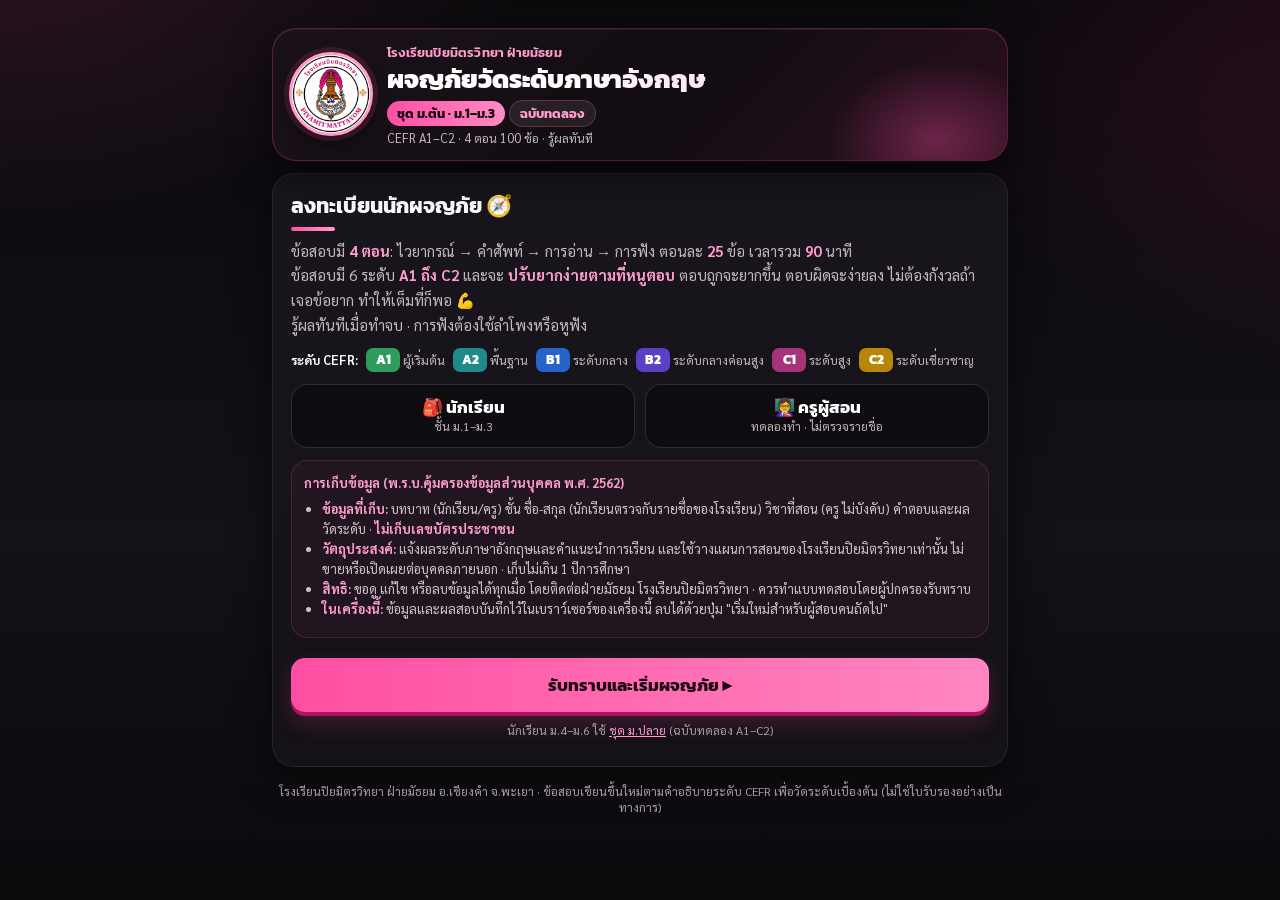
<file: v2/mton/index.html>
<!DOCTYPE html>
<html lang="th"><head><meta charset="utf-8"><meta name="viewport" content="width=device-width,initial-scale=1,viewport-fit=cover">
<title>วัดระดับภาษาอังกฤษ CEFR A1–C2 ม.ต้น (ฉบับทดลอง) – โรงเรียนปิยมิตรวิทยา ฝ่ายมัธยม</title>
<meta name="robots" content="noindex,nofollow">
<meta name="description" content="แบบทดสอบวัดระดับภาษาอังกฤษตามกรอบ CEFR ระดับ A1–C2 สำหรับนักเรียน ม.ต้น (ม.1–ม.3) · 4 ตอน ไวยากรณ์ คำศัพท์ การอ่าน การฟัง · ข้อสอบปรับระดับตามความสามารถ รู้ผลทันที · ฉบับทดลอง · โรงเรียนปิยมิตรวิทยา อ.เชียงคำ จ.พะเยา">
<meta name="theme-color" content="#0b0a0d"><link rel="icon" type="image/png" href="assets/icon-64.png"><link rel="apple-touch-icon" href="assets/apple-touch-icon.png"><link rel="preload" as="image" href="assets/piyamit-logo-256.png">
<meta property="og:type" content="website">
<meta property="og:site_name" content="โรงเรียนปิยมิตรวิทยา ฝ่ายมัธยม">
<meta property="og:title" content="วัดระดับภาษาอังกฤษ CEFR A1–C2 ม.ต้น · โรงเรียนปิยมิตรวิทยา — รู้ผลทันที">
<meta property="og:description" content="วัดระดับ CEFR A1–C2 · 4 ตอน ไวยากรณ์ คำศัพท์ การอ่าน การฟัง · ข้อสอบปรับระดับตามความสามารถ รู้ระดับและจุดแข็งรายด้านทันที · นักเรียน ม.1–ม.3 โรงเรียนปิยมิตรวิทยา">
<meta property="og:url" content="https://kruom9.github.io/kruom-cefr/v2/mton/">
<meta property="og:image" content="https://kruom9.github.io/kruom-cefr/v2/mton/og-image.png">
<meta property="og:image:alt" content="ตราโรงเรียนปิยมิตรวิทยา · วัดระดับภาษาอังกฤษ CEFR A1–C2 ชุด ม.ต้น"><meta property="og:image:width" content="1200"><meta property="og:image:height" content="630">
<meta property="og:locale" content="th_TH">
<meta name="twitter:card" content="summary_large_image">
<link rel="preconnect" href="https://fonts.googleapis.com"><link href="https://fonts.googleapis.com/css2?family=Kanit:wght@400;600;800&family=Sarabun:wght@400;600&display=swap" rel="stylesheet">
<style>
:root{--bg:#0b0a0d;--bg2:#141117;--panel:#17141b;--panel2:#1e1923;--line:rgba(255,92,168,.26);--gold:#ff4fa3;--gold2:#ff9ccc;--gold3:#d6237f;--pink:#ff4fa3;--pink2:#ff9ccc;--ink:#1a0711;
 --cream:#f8f2f6;--muted:#c3b6c0;--ok:#3dd68c;--bad:#ff6b7a;--shadow:0 12px 40px rgba(0,0,0,.45);--radius:20px;
 --font:Kanit,Sarabun,Tahoma,sans-serif;--font-body:Sarabun,Kanit,Tahoma,sans-serif}
*{box-sizing:border-box}
body{margin:0;font-family:var(--font);background:radial-gradient(1200px 600px at 10% -10%,#2a1f6e55,transparent),radial-gradient(900px 500px at 100% 0%,#7a4b1055,transparent),linear-gradient(180deg,var(--bg),var(--bg2));color:var(--cream);min-height:100vh}
main{max-width:720px;margin:0 auto;padding:10px 10px 40px}
.hero{display:flex;gap:12px;align-items:center;background:linear-gradient(120deg,#1a1440ee,#2a1a55ee 40%,#4a2c0aee);border:1px solid var(--line);border-radius:22px;padding:12px 14px;box-shadow:var(--shadow)}
.logo{width:54px;height:54px;flex-shrink:0;border-radius:50%;background:radial-gradient(circle at 30% 30%,#fff8e7,#f0d78c 40%,#a67c00);color:#2a1200;font-weight:800;display:grid;place-items:center;font-size:12px;border:3px solid var(--gold2);box-shadow:0 0 0 4px #d4af3733;text-align:center;line-height:1.05}
.ttl{flex:1;min-width:0}.ttl h1{margin:0;font-size:19px;background:linear-gradient(90deg,#fff,#f0d78c);-webkit-background-clip:text;background-clip:text;color:transparent;font-weight:800}
.ttl .sub{font-size:12px;color:var(--muted);font-family:var(--font-body)}.slogan{margin:3px 0 0;font-size:12px;font-weight:600;color:var(--gold2)}
.btn{border:0;border-radius:14px;padding:12px 16px;font:inherit;font-weight:600;cursor:pointer;min-height:48px}
.reset{background:#ffffff14;color:var(--cream);border:1px solid var(--line)}
.go{background:linear-gradient(90deg,var(--gold3),var(--gold));color:#1a1200;font-size:17px;padding:14px 20px;box-shadow:0 4px 0 var(--gold3)}
.go:disabled{filter:grayscale(1);opacity:.5;cursor:not-allowed}
.panel{background:linear-gradient(180deg,var(--panel),var(--panel2));border:1px solid var(--line);border-radius:var(--radius);padding:14px 16px;margin-top:12px;box-shadow:var(--shadow)}
.panel h2{margin:0 0 8px;font-size:19px;color:var(--gold2)}
label{display:block;font-size:15px;margin-top:10px;font-family:var(--font-body)}
input[type=text],input[type=tel],input:not([type]),select{width:100%;padding:12px;font:inherit;font-size:17px;margin-top:4px;border:1px solid var(--line);border-radius:12px;background:#0b1020;color:var(--cream)}
.pdpa{background:#3a2a1066;border:1px solid var(--line);border-radius:12px;padding:12px;font-size:13px;font-family:var(--font-body);color:var(--muted);margin:12px 0;line-height:1.55}.pdpa b{color:var(--gold2)}.pdpa ul{margin:6px 0;padding-left:18px}
.steps{display:flex;gap:6px;margin:8px 0 2px;font-size:12px;font-family:var(--font-body)}.steps span{flex:1;text-align:center;padding:6px;border-radius:999px;background:#ffffff10;color:var(--muted);border:1px solid #ffffff18}.steps span.on{background:linear-gradient(90deg,var(--gold3),var(--gold));color:#1a1200;font-weight:600}
.rules{font-family:var(--font-body);font-size:15px;color:var(--muted);line-height:1.65;margin:0}.rules b{color:var(--gold2)}
.err{color:var(--bad);font-family:var(--font-body);font-size:14px;margin-top:8px}
.hidden{display:none!important}.screen{animation:fadein .35s ease}@keyframes fadein{from{opacity:0;transform:translateY(10px)}to{opacity:1;transform:none}}
.stat{display:flex;align-items:center;gap:8px;font-weight:600;font-size:14px;flex-wrap:wrap}
.timer{font-weight:800;font-size:18px;color:var(--gold2)}.timer.low{color:var(--bad)}
.pbar{flex:1;min-width:60px;height:12px;background:#ffffff18;border-radius:8px;overflow:hidden}.pbar i{display:block;height:100%;background:linear-gradient(90deg,var(--gold3),var(--gold2));transition:width .4s}
.zone{margin-top:12px;border-radius:22px;border:1px solid var(--line);box-shadow:var(--shadow);overflow:hidden;background:radial-gradient(ellipse at 20% 30%,#2a1f6e66,transparent 50%),radial-gradient(ellipse at 80% 60%,#5a3a1066,transparent 45%),linear-gradient(#0e1630,#152045 55%,#0f2418)}
.zone .zt{display:flex;justify-content:space-between;align-items:center;padding:8px 12px;color:#1a1200;font-weight:800;font-size:14px;background:linear-gradient(90deg,var(--gold3),var(--gold2))}
.path{position:relative;height:330px}svg.road{position:absolute;inset:0;width:100%;height:100%}
.node{position:absolute;transform:translate(-50%,-50%);text-align:center;width:130px;background:none;border:0;color:inherit;font:inherit;padding:0}
.node .c{width:60px;height:60px;margin:auto;border-radius:50%;display:grid;place-items:center;font-size:24px;font-weight:800;color:#1a1200;border:3px solid var(--gold2);box-shadow:0 6px 0 #0005;background:linear-gradient(#f0d78c,#a67c00)}
.node.done .c{background:linear-gradient(#3dd68c,#1b8a55);color:#fff;border-color:#9ff0c5}.node.open .c{background:linear-gradient(#ffd54f,#ff8f00);animation:pulse 1.5s infinite}
.node.locked .c{background:linear-gradient(#4a5168,#2e3448);color:#99a;border-color:#6a738a}.node.na .c{background:linear-gradient(#6b7280,#3f4655);color:#ddd}
@keyframes pulse{50%{box-shadow:0 0 0 12px #ffb30033,0 6px 0 #0004}}
.node .lb{background:rgba(12,16,32,.92);border:1px solid var(--line);border-radius:10px;font-size:12px;line-height:1.3;padding:4px 6px;margin-top:4px;font-weight:600}
.stage{background:linear-gradient(180deg,#1a1440,#0b1020 60%,#1a1208);border:1px solid var(--line);border-radius:22px;padding:14px;box-shadow:var(--shadow);margin-top:12px;text-align:center}
.boss-art{width:min(200px,54vw);height:auto;display:block;margin:0 auto;filter:drop-shadow(0 12px 24px #0008);animation:floaty 3s ease-in-out infinite}
@keyframes floaty{0%,100%{transform:translateY(0)}50%{transform:translateY(-8px)}}
.taunt{background:rgba(255,255,255,.08);border:1px solid var(--line);border-radius:16px;padding:10px 14px;margin:10px auto;font-family:var(--font-body);font-size:16px;color:var(--gold2);line-height:1.5}
.how{font-family:var(--font-body);font-size:15.5px;line-height:1.7;color:#e8e3d4;text-align:left;background:#ffffff08;border:1px solid var(--line);border-radius:16px;padding:12px 14px;margin:10px 0}.how b{color:var(--gold2)}
.qtop{display:flex;justify-content:space-between;align-items:center;gap:6px;font-size:13px;color:var(--muted);flex-wrap:wrap}
.tag{display:inline-block;font-size:12px;padding:3px 9px;border-radius:8px;background:#3a2a55;color:#d4bfff}
.passage{font-family:var(--font-body);font-size:16px;line-height:1.65;background:#ffffff0a;border:1px dashed var(--line);border-radius:14px;padding:10px 12px;margin:10px 0;white-space:pre-wrap;color:#efeadb;max-height:46vh;overflow:auto}.passage b{color:var(--gold2);display:block;margin-bottom:4px}
.listen{display:flex;flex-direction:column;align-items:center;gap:6px;margin:12px 0}
.playbtn{width:96px;height:96px;border-radius:50%;font-size:40px;border:4px solid var(--gold2);background:radial-gradient(circle at 30% 30%,#ffe082,#d4af37 60%,#a67c00);color:#1a1200;box-shadow:0 6px 0 #a67c00,0 0 24px #d4af3755;cursor:pointer}
.playbtn:disabled{filter:grayscale(1);opacity:.5}.playbtn.speaking{animation:pulse 1s infinite}
.qtext{font-size:19px;line-height:1.55;margin:12px 0;white-space:pre-wrap;font-family:var(--font-body);color:#fff}
.opts{display:grid;gap:10px}
.opt{text-align:left;background:#ffffff0c;border:2px solid #ffffff22;color:var(--cream);font-size:17px;font-family:var(--font-body);padding:14px 16px;border-radius:16px;width:100%;min-height:56px}
.opt.sel{background:#3a2c08;border-color:var(--gold);color:#fff;box-shadow:0 0 0 3px #d4af3744}.opt:disabled{opacity:.45}
.actions{display:flex;flex-wrap:wrap;gap:10px;justify-content:center;margin-top:14px}
.cheer{font-family:var(--font-body);font-size:14px;color:var(--gold2);text-align:center;min-height:22px;margin-top:8px}
.note{font-family:var(--font-body);font-size:12px;color:var(--muted);text-align:center;margin-top:16px}.muted{color:var(--muted);font-family:var(--font-body)}
/* ===== Result card ===== */
.rcard{background:#fffdf7;color:#14204a;border-radius:18px;padding:16px;margin-top:12px;border:3px solid var(--gold);box-shadow:var(--shadow);font-family:var(--font-body)}
.rhead{display:flex;gap:10px;align-items:center;border-bottom:2px solid #e6d39a;padding-bottom:10px}.rhead .logo{width:46px;height:46px;font-size:11px}
.rhead h2{margin:0;font-family:var(--font);font-size:17px;color:#0d1b4c}.rhead .who{font-size:13px;color:#4a5376;line-height:1.5}
.lvbox{display:flex;gap:14px;align-items:center;margin:14px 0 6px}
.badge{display:inline-grid;place-items:center;min-width:48px;height:32px;padding:0 8px;border-radius:9px;font-family:var(--font);font-weight:800;font-size:15px;color:#fff;background:#6b7280}
.badge.big{min-width:100px;height:100px;border-radius:22px;font-size:34px;box-shadow:0 6px 0 #0002;flex-direction:column;line-height:1}.badge.big small{font-size:11px;font-weight:600;margin-top:4px}
.badge.grey{background:#9aa0ad;font-size:12px}.badge.big.long{font-size:16px;text-align:center;padding:0 6px}
.L0{background:#8a8f9e}.L1{background:#2e9d5b}.L2{background:#1f8a8a}.L3{background:#2563c9}.L4{background:#5b3fc4}.L5{background:#a8327a}.L6{background:#b8860b}
.lvtext b{font-family:var(--font);font-size:18px;color:#0d1b4c}.lvtext div{font-size:13px;color:#4a5376;line-height:1.5}
.oneline{background:#0d1b4c;color:#f7e7b0;border-radius:12px;padding:10px 12px;font-weight:600;font-size:15px;margin:10px 0}
.rsec{margin-top:14px}.rsec h3{margin:0 0 6px;font-family:var(--font);font-size:15px;color:#0d1b4c;border-left:5px solid var(--gold);padding-left:8px}
.part{border:2px solid #e3dcc4;border-radius:14px;padding:10px 12px;margin:8px 0;background:#fff}
.part.strong{border-color:#1f9d55;background:#ecfbf2}.part.weak{border-color:#f08c1a;background:#fff4e6}.part.na,.part.insufficient{border-style:dashed;background:#f4f4f6}
.part .ph{display:flex;gap:8px;align-items:center;flex-wrap:wrap}.part .pn{font-family:var(--font);font-weight:600;font-size:15px;flex:1;min-width:130px}
.chip{font-size:12px;font-weight:700;border-radius:999px;padding:3px 10px}.chip.strong{background:#1f9d55;color:#fff}.chip.mid{background:#dfe5f2;color:#34406b}.chip.weak{background:#f08c1a;color:#fff}.chip.na,.chip.insufficient{background:#d6d8de;color:#444}
.part .ps{font-size:13px;color:#4a5376;margin-top:4px}.part .pa{font-size:13.5px;margin-top:4px;color:#14204a}
.pathsvg{width:100%;height:auto;margin-top:6px;background:#faf7ec;border-radius:8px}
.advice{background:#f6f0dc;border-radius:12px;padding:10px 12px;font-size:14px;line-height:1.6}
.rule{font-size:12.5px;color:#4a5376;line-height:1.65}.rule summary{cursor:pointer;font-weight:600;color:#0d1b4c}
.warnbox{background:#fff1e0;border:1px solid #f0a35a;border-radius:10px;padding:8px 10px;font-size:13px;color:#8a4b00;margin-top:8px}
.rfoot{margin-top:12px;font-size:11.5px;color:#6b7393;text-align:center;border-top:1px solid #e6d39a;padding-top:8px}
@media print{body{background:#fff!important}main{max-width:none;padding:0}.noprint,.hero,.note{display:none!important}.rcard{box-shadow:none;margin:0;border-width:2px}.part{break-inside:avoid}}

/* ===== ธีมชมพู-ดำ · โรงเรียนปิยมิตรวิทยา ฝ่ายมัธยม ===== */
body{background:radial-gradient(900px 520px at 0% -10%,#ff4fa326,transparent 60%),radial-gradient(800px 480px at 110% 10%,#b0125f2e,transparent 60%),linear-gradient(180deg,#0b0a0d,#141117 60%,#0b0a0d);background-attachment:fixed;-webkit-font-smoothing:antialiased;overflow-x:hidden}
main{padding:14px 12px 48px}
a{color:var(--pink2)}
:focus-visible{outline:3px solid var(--pink2);outline-offset:2px}
.hero{gap:14px;background:linear-gradient(135deg,#1b1219 0%,#120d12 55%,#2a0f1e 100%);border:1px solid #ff4fa340;border-radius:24px;padding:14px 16px;position:relative;overflow:hidden;box-shadow:0 14px 40px #0009,inset 0 1px 0 #ffffff10}
.hero:after{content:"";position:absolute;inset:auto -40px -60px auto;width:220px;height:160px;background:radial-gradient(closest-side,#ff4fa355,transparent);pointer-events:none}
img.logo{width:72px;height:72px;border-radius:50%;background:#fff;border:3px solid #ff9ccc;box-shadow:0 0 0 5px #ff4fa324,0 8px 20px #0008;object-fit:contain;display:block;padding:0}
.kicker{font-size:13px;font-weight:600;color:var(--pink2);letter-spacing:.2px;font-family:var(--font)}
.ttl h1{font-size:22px;line-height:1.25;background:linear-gradient(90deg,#fff 30%,#ffb3d9);-webkit-background-clip:text;background-clip:text;color:transparent;margin:1px 0 4px}
.slogan{margin:2px 0 3px}.pill{display:inline-block;background:linear-gradient(90deg,#ff4fa3,#ff8cc4);color:var(--ink);font-weight:700;font-size:12.5px;border-radius:999px;padding:3px 10px}
.ttl .sub{font-size:12.5px;color:var(--muted)}
.btn{border-radius:14px;min-height:48px;transition:transform .12s ease,filter .12s ease}.btn:active{transform:translateY(2px)}
.go{background:linear-gradient(90deg,#ff4fa3,#ff86c1);color:var(--ink);font-weight:700;box-shadow:0 4px 0 #b0125f,0 10px 24px #ff4fa333}
.go:hover{filter:brightness(1.06)}
.reset{background:#ffffff10;border:1px solid #ff9ccc55;color:var(--cream)}
.panel{background:linear-gradient(180deg,#19151d,#141117);border:1px solid #ffffff14;border-radius:22px;padding:16px 18px;box-shadow:0 12px 36px #0008}
.panel h2{color:#fff;font-size:21px}.panel h2:after{content:"";display:block;width:44px;height:4px;border-radius:4px;margin-top:6px;background:linear-gradient(90deg,#ff4fa3,#ff9ccc)}
.rules b{color:var(--pink2)}
label{font-weight:600;color:#fff;margin-top:12px}
input[type=text],input[type=tel],input:not([type]),select{background:#0e0c10;border:1.5px solid #ffffff22;border-radius:14px;min-height:50px;color:#fff}
input:focus,select:focus{border-color:var(--pink);box-shadow:0 0 0 4px #ff4fa333;outline:none}
input::placeholder{color:#8f8290}
.pdpa{background:#ff4fa30d;border:1px solid #ff4fa333;border-radius:16px;color:#cfc3cc}.pdpa b{color:var(--pink2)}
.err{color:#ff8fb1}
.timer{color:var(--pink2)}.timer.low{color:#ff6b7a}
.pbar{height:10px;background:#ffffff14}.pbar i{background:linear-gradient(90deg,#ff4fa3,#ffb3d9);border-radius:8px}
.zone{border:1px solid #ff4fa333;background:radial-gradient(ellipse at 20% 25%,#ff4fa31f,transparent 50%),radial-gradient(ellipse at 85% 70%,#b0125f26,transparent 45%),linear-gradient(#121014,#0d0b0f)}
.zone .zt{background:linear-gradient(90deg,#ff4fa3,#ff9ccc);color:var(--ink)}
.node .c{border:3px solid #ff9ccc;background:linear-gradient(#ff9ccc,#d6237f);color:var(--ink);box-shadow:0 6px 0 #0006}
.node.open .c{background:linear-gradient(#ffb3d9,#ff4fa3);animation:pulse 1.5s infinite}
@keyframes pulse{50%{box-shadow:0 0 0 12px #ff4fa333,0 6px 0 #0005}}
.node.done .c{background:linear-gradient(#3dd68c,#1b8a55);border-color:#9ff0c5;color:#fff}
.node.locked .c{background:linear-gradient(#3a3340,#252028);color:#a99ca8;border-color:#5b4f5e}
.node .lb{background:#0d0b0fee;border:1px solid #ff4fa333}
.node{min-width:44px;min-height:44px}
.stage{background:linear-gradient(180deg,#1d1320,#0f0d11 60%,#1a0b14);border:1px solid #ff4fa333;border-radius:24px}
.stage h2{color:#fff!important}
.taunt{background:#ff4fa314;border:1px solid #ff4fa340;color:#ffd1e6}
.how{background:#ffffff08;border:1px solid #ffffff1a;color:#efe6ec}.how b{color:var(--pink2)}
.emblem{position:relative;width:min(170px,46vw);aspect-ratio:1;margin:6px auto 4px;display:grid;place-items:center}
.emblem img{width:78%;height:auto;border-radius:50%;background:#fff;border:4px solid #ff9ccc;box-shadow:0 10px 30px #0009,0 0 0 8px #ff4fa31f;position:relative;z-index:1;animation:floaty 3s ease-in-out infinite}
.emblem .ring{position:absolute;inset:0;border-radius:50%;background:conic-gradient(from 0deg,#ff4fa3,#ffb3d9,#7a0c43,#ff4fa3);opacity:.35;filter:blur(10px);animation:spin 8s linear infinite}
.emblem .prop{position:absolute;right:2%;bottom:6%;z-index:2;width:48px;height:48px;border-radius:50%;display:grid;place-items:center;font-size:24px;background:#141117;border:2px solid #ff9ccc;box-shadow:0 6px 16px #0008}
@keyframes spin{to{transform:rotate(360deg)}}
.qtop{color:#cbbfc8}
.tag{background:#ff4fa31f;color:#ffc2df}
.passage{background:#ffffff08;border:1px dashed #ff4fa355;color:#f3ecf1}.passage b{color:var(--pink2)}
.playbtn{border:4px solid #ffb3d9;background:radial-gradient(circle at 30% 30%,#ffd0e6,#ff4fa3 60%,#b0125f);color:var(--ink);box-shadow:0 6px 0 #8a0d4b,0 0 28px #ff4fa355}
.qtext{font-size:19.5px}
.opt{background:#ffffff09;border:2px solid #ffffff1f;border-radius:16px;min-height:56px;transition:border-color .12s,background .12s}
.opt:hover:not(:disabled){border-color:#ff9ccc88}
.opt.sel{background:#3a0f26;border-color:#ff4fa3;box-shadow:0 0 0 3px #ff4fa340;color:#fff}
.cheer{color:var(--pink2)}
.note{color:#a99ca8}
/* ผลสอบ (การ์ดขาว ขอบชมพู อ่านง่าย พิมพ์ได้) */
.rcard{background:#fff;color:#1a1218;border:3px solid #ff4fa3;border-radius:22px}
.rhead{border-bottom:2px solid #ffd1e6}
.rhead img.logo{width:56px;height:56px;border:2px solid #ff9ccc;box-shadow:none}
.rhead h2{color:#1a0711}.rhead .who{color:#5b4a56}
.lvtext b{color:#1a0711}.lvtext div{color:#5b4a56}
.oneline{background:#17121a;color:#ffd1e6}
.rsec h3{color:#1a0711;border-left-color:#ff4fa3}
.part{border-color:#f1e1ea}
.pathsvg{background:#fff7fb}
.advice{background:#fff0f7}
.rule{color:#5b4a56}.rule summary{color:#1a0711;min-height:44px;display:flex;align-items:center}
.rfoot{border-top-color:#ffd1e6;color:#6e5f6a}
/* ฉลองผ่านด่าน */
.cele{position:fixed;inset:0;display:grid;place-items:center;pointer-events:none;z-index:50;background:radial-gradient(circle at 50% 45%,#0b0a0dcc,#0b0a0d88 60%,transparent);animation:celeIn .25s ease both}
.cele.out{animation:celeOut .45s ease both}
.celecard{background:linear-gradient(160deg,#1f1420,#0f0c11);border:2px solid #ff4fa3;border-radius:28px;padding:22px 30px 20px;text-align:center;box-shadow:0 20px 60px #000b,0 0 0 10px #ff4fa31a;animation:celePop .5s cubic-bezier(.2,1.4,.4,1) both}
.celecard img{width:104px;height:104px;border-radius:50%;background:#fff;border:4px solid #ff9ccc;display:block;margin:0 auto}
.celet{font-family:var(--font);font-weight:800;font-size:30px;margin-top:10px;background:linear-gradient(90deg,#fff,#ff9ccc);-webkit-background-clip:text;background-clip:text;color:transparent}
.celes{font-family:var(--font-body);color:#ffd1e6;font-size:16px;margin-top:2px}
@keyframes celeIn{from{opacity:0}to{opacity:1}}@keyframes celeOut{to{opacity:0}}
@keyframes celePop{from{transform:scale(.6);opacity:0}to{transform:none;opacity:1}}
@media (min-width:900px){main{max-width:760px;padding-top:28px}.ttl h1{font-size:26px}img.logo{width:84px;height:84px}}
@media (max-width:380px){.ttl h1{font-size:19px}img.logo{width:60px;height:60px}}
@media (prefers-reduced-motion:reduce){*,*:before,*:after{animation:none!important;transition:none!important}.cele,.cele.out{animation:none!important}}
@media print{.cele{display:none!important}.rcard{border-color:#ff4fa3}}
.roles{display:grid;grid-template-columns:1fr 1fr;gap:10px;margin-top:12px}
.rolebtn{border:1.5px solid #ffffff22;background:#0e0c10;color:#fff;border-radius:16px;padding:12px 8px;font:inherit;font-size:17px;font-weight:700;min-height:64px;cursor:pointer;line-height:1.25}
.rolebtn small{display:block;font-size:12px;font-weight:400;color:var(--muted);font-family:var(--font-body)}
.rolebtn.on{border-color:var(--pink);box-shadow:0 0 0 4px #ff4fa333;background:#2a1020}
.legend{display:flex;flex-wrap:wrap;gap:6px 8px;margin:10px 0 2px;font-family:var(--font-body);font-size:12.5px;color:var(--muted);align-items:center}
.legend .badge{min-width:34px;height:24px;font-size:12.5px;border-radius:7px;margin-right:3px}
.legend span.it{white-space:nowrap}
.pill.draft{background:#ffffff14;color:var(--pink2);border:1px solid var(--line);margin-left:4px}
</style></head><body>
<main>
<header class="hero noprint"><img class="logo" src="assets/piyamit-logo-256.png" width="72" height="72" alt="ตราโรงเรียนปิยมิตรวิทยา"><div class="ttl"><div class="kicker">โรงเรียนปิยมิตรวิทยา ฝ่ายมัธยม</div><h1>ผจญภัยวัดระดับภาษาอังกฤษ</h1>
<div class="slogan"><span class="pill">ชุด ม.ต้น · ม.1–ม.3</span><span class="pill draft">ฉบับทดลอง</span></div><div class="sub">CEFR A1–C2 · 4 ตอน 100 ข้อ · รู้ผลทันที</div></div></header>

<section id="sReg" class="screen panel">
<h2>ลงทะเบียนนักผจญภัย 🧭</h2>
<p class="rules">ข้อสอบมี <b>4 ตอน</b>: ไวยากรณ์ → คำศัพท์ → การอ่าน → การฟัง ตอนละ <b id="nper">25</b> ข้อ เวลารวม <b id="nmin">90</b> นาที<br>
ข้อสอบมี 6 ระดับ <b>A1 ถึง C2</b> และจะ <b>ปรับยากง่ายตามที่หนูตอบ</b> ตอบถูกจะยากขึ้น ตอบผิดจะง่ายลง ไม่ต้องกังวลถ้าเจอข้อยาก ทำให้เต็มที่ก็พอ 💪<br>
รู้ผลทันทีเมื่อทำจบ · การฟังต้องใช้ลำโพงหรือหูฟัง</p>
<div class="legend" id="legend" aria-label="ระดับ CEFR"></div>
<div id="regA">
<div class="roles" role="radiogroup" aria-label="ผู้ทำแบบทดสอบ"><button type="button" class="rolebtn" role="radio" aria-checked="false" data-role="student" id="roleStu">🎒 นักเรียน<small>ชั้น ม.1–ม.3</small></button><button type="button" class="rolebtn" role="radio" aria-checked="false" data-role="teacher" id="roleTch">👩‍🏫 ครูผู้สอน<small>ทดลองทำ · ไม่ตรวจรายชื่อ</small></button></div>
<div id="regStu" class="hidden">
<label>ชั้น *<select id="froom"><option value="">— เลือกชั้น —</option></select></label>
<label>ชื่อ-สกุล *<input id="fname" autocomplete="name" maxlength="80" placeholder="เช่น เด็กชายใจดี รักเรียน หรือ ใจดี รักเรียน"></label>
<p class="rules" style="font-size:13px;margin-top:6px">พิมพ์ชื่อ-สกุลให้ตรงกับรายชื่อของโรงเรียน (จะพิมพ์คำนำหน้าชื่อหรือไม่ก็ได้) ระบบจะตรวจรายชื่อของชั้นที่เลือกก่อนเริ่มสอบ</p>
</div>
<div id="regTch" class="hidden">
<label>ชื่อ-สกุล (ครู) *<input id="tname" maxlength="80" placeholder="เช่น ครูใจดี รักสอน"></label>
<label>วิชาที่สอน (ไม่บังคับ)<input id="tsubj" maxlength="60" placeholder="เช่น ภาษาอังกฤษ"></label>
<label id="tcodeL" class="hidden">รหัสสำหรับครู *<input id="tcode" maxlength="40" autocomplete="off"></label>
<p class="rules" style="font-size:13px;margin-top:6px">สำหรับคุณครูทดลองทำแบบทดสอบ · ไม่ตรวจรายชื่อนักเรียน · ผลของครูบันทึกแยก ไม่นับรวมในสถิตินักเรียน</p>
</div>
<div class="pdpa"><b>การเก็บข้อมูล (พ.ร.บ.คุ้มครองข้อมูลส่วนบุคคล พ.ศ. 2562)</b>
<ul>
<li><b>ข้อมูลที่เก็บ:</b> บทบาท (นักเรียน/ครู) ชั้น ชื่อ-สกุล (นักเรียนตรวจกับรายชื่อของโรงเรียน) วิชาที่สอน (ครู ไม่บังคับ) คำตอบและผลวัดระดับ · <b>ไม่เก็บเลขบัตรประชาชน</b></li>
<li><b>วัตถุประสงค์:</b> แจ้งผลระดับภาษาอังกฤษและคำแนะนำการเรียน และใช้วางแผนการสอนของโรงเรียนปิยมิตรวิทยาเท่านั้น ไม่ขายหรือเปิดเผยต่อบุคคลภายนอก · เก็บไม่เกิน 1 ปีการศึกษา</li>
<li><b>สิทธิ:</b> ขอดู แก้ไข หรือลบข้อมูลได้ทุกเมื่อ โดยติดต่อฝ่ายมัธยม โรงเรียนปิยมิตรวิทยา · ควรทำแบบทดสอบโดยผู้ปกครองรับทราบ</li>
<li id="pdpaLocal"><b>ในเครื่องนี้:</b> ข้อมูลและผลสอบบันทึกไว้ในเบราว์เซอร์ของเครื่องนี้ ลบได้ด้วยปุ่ม "เริ่มใหม่สำหรับผู้สอบคนถัดไป"</li>
</ul></div>
<button class="btn go" id="regBtn" style="width:100%;margin-top:8px">รับทราบและเริ่มผจญภัย ▶</button>
</div>
<div id="regErr" class="err"></div>
<p class="note" style="margin-top:10px">นักเรียน ม.4–ม.6 ใช้ <a href="../mplai/" style="color:var(--gold2)">ชุด ม.ปลาย</a> (ฉบับทดลอง A1–C2)</p>
</section>

<section id="sMap" class="screen hidden">
<div class="panel" style="padding:10px 12px"><div class="stat">🏅 <span id="mapWho"></span><span class="timer" id="mapTimer" style="margin-left:auto"></span></div></div>
<div class="zone"><div class="zt"><span>🗺️ แผนที่ผจญภัย 4 ตอน</span><small id="mapProg"></small></div><div class="path" id="mapPath"></div></div>
<p class="note">ทำทีละตอนตามลำดับ · เวลานับรวมทุกตอน เริ่มนับเมื่อกดเริ่มตอนที่ 1</p>
</section>

<section id="sIntro" class="screen hidden"><div class="stage">
<div id="inArt"></div><div class="taunt" id="inSay"></div>
<h2 style="color:var(--gold2);margin:6px 0 0" id="inTitle"></h2>
<div class="how" id="inHow"></div>
<div class="actions"><button class="btn go" id="inGo" style="flex:1">เริ่มเลย ▶</button></div>
<div class="cheer" id="inTimer"></div>
</div></section>

<section id="sQ" class="screen hidden"><div class="panel">
<div class="qtop"><span id="qHead"></span><span class="timer" id="qTimer"></span></div>
<div class="pbar" style="margin-top:8px"><i id="qBar"></i></div>
<div class="passage hidden" id="qPassage"></div>
<div class="listen hidden" id="qListen"><button class="playbtn" id="playBtn" aria-label="ฟังเสียง">🔊</button><span class="muted" id="playLeft"></span></div>
<div class="qtext" id="qText"></div><div class="opts" id="qOpts"></div>
<div class="actions"><button class="btn go" id="okBtn" style="flex:1" disabled>ส่งคำตอบข้อนี้ ▶</button></div>
<div class="cheer" id="qCheer"></div>
</div></section>

<section id="sTrans" class="screen hidden"><div class="stage">
<div id="trArt"></div><div class="taunt" id="trSay"></div>
<h2 style="color:var(--gold2);margin:6px 0" id="trTitle"></h2>
<div class="how" id="trHow"></div>
<div class="actions"><button class="btn go" id="trGo" style="flex:1"></button></div>
<div class="cheer" id="trTimer"></div>
</div></section>

<section id="sResult" class="screen hidden"><div id="resBox"></div></section>
<p class="note">โรงเรียนปิยมิตรวิทยา ฝ่ายมัธยม อ.เชียงคำ จ.พะเยา · ข้อสอบเขียนขึ้นใหม่ตามคำอธิบายระดับ CEFR เพื่อวัดระดับเบื้องต้น (ไม่ใช่ใบรับรองอย่างเป็นทางการ)</p>
</main>
<script src="config.js"></script><script src="engine.js"></script><script src="questions/cefr-a1c2-mton.js"></script>
<script>
// ===== CEFR A1–C2 ชุด ม.ต้น (ม.1–ม.3) · ฉบับทดลอง v2 · คลังข้อสอบใหม่ 6 ระดับ + เลือกบทบาท นักเรียน (ตรวจรายชื่อของชั้น) / ครูผู้สอน (ไม่ตรวจ) =====
const CFG=Object.assign({SAVE_URL:"",TIME_LIMIT_MIN:90,ITEMS_PER_PART:25,LISTEN_MAX_PLAYS:2,LISTEN_RATE_SLOW:0.75,LISTEN_RATE:0.85,LISTEN_RATE_FAST:0.92,TEACHER_CODE_REQUIRED:false,SHOW_ANSWERS_AFTER:false},window.CEFR_CONFIG||{});
const E=window.CEFR_ENGINE,QB=window.QB.a1c2,LEVELS=E.LEVELS,NAMES=E.NAMES,PARTS=E.PARTS;
const PART_EN={grammar:"Grammar",vocab:"Vocabulary",reading:"Reading",listening:"Listening"};
const PART_ICON={grammar:"🧩",vocab:"🔤",reading:"📖",listening:"🎧"};
const SET=CFG.SET||"mton";const KEY="kruom-cefr-"+SET+"-a1c2-v2";/* แยกจากชุดจริง /mton/ /mplai/ และชุดประถม (โดเมนเดียวกัน) */const $=id=>document.getElementById(id);
const esc=s=>String(s==null?"":s).replace(/[&<>"']/g,c=>({"&":"&amp;","<":"&lt;",">":"&gt;",'"':"&quot;","'":"&#39;"}[c]));
const POOL={};PARTS.forEach(p=>POOL[p]=QB.items.filter(i=>i.part===p));const BYID={};QB.items.forEach(i=>BYID[i.id]=i);
$("legend").innerHTML="<b style='color:#fff'>ระดับ CEFR:</b>"+LEVELS.map((l,i)=>`<span class="it"><span class="badge L${i+1}">${l}</span>${esc(QB.levelInfo[l].split(" (")[0])}</span>`).join("");$("nper").textContent=CFG.ITEMS_PER_PART;$("nmin").textContent=CFG.TIME_LIMIT_MIN;
if(!CFG.SAVE_URL)$("pdpaLocal").innerHTML='<b>ในเครื่องนี้:</b> ขณะนี้ <b>ไม่ได้ส่งข้อมูลออกนอกเครื่อง</b> ข้อมูลและผลสอบเก็บไว้ในเบราว์เซอร์ของเครื่องนี้เท่านั้น ลบได้ด้วยปุ่ม "เริ่มใหม่สำหรับผู้สอบคนถัดไป"';
const PART_ICON2=Object.assign({cheer:"⭐"},PART_ICON);
function bossArt(k){return `<div class="emblem" aria-hidden="true"><span class="ring"></span><img src="assets/piyamit-logo-256.png" alt="" width="132" height="132"><span class="prop">${PART_ICON2[k]||"⭐"}</span></div>`}
const HOW={
grammar:"<b>ทำอย่างไร:</b> อ่านประโยค แล้วเลือกคำที่เติมในช่องว่าง ______ ได้ถูกต้องที่สุด<br>แตะคำตอบ แล้วกด <b>ส่งคำตอบข้อนี้</b><br>💡 ข้อสอบจะยากขึ้นเมื่อหนูตอบถูก ถ้าเจอข้อยาก แปลว่าหนูเก่งขึ้นแล้ว!",
vocab:"<b>ทำอย่างไร:</b> เลือกคำที่มีความหมายเหมาะกับประโยค หรือคำที่ถามถึง<br>แตะคำตอบ แล้วกด <b>ส่งคำตอบข้อนี้</b><br>💡 ไม่แน่ใจ ให้ลองเดาจากเรื่องในประโยค",
reading:"<b>ทำอย่างไร:</b> อ่านเรื่องสั้นในกรอบ แล้วตอบคำถาม<br>บางเรื่องมีหลายคำถาม อ่านย้อนดูได้เสมอ<br>💡 อ่านคำถามก่อน แล้วค่อยหาคำตอบในเรื่อง",
listening:"<b>ทำอย่างไร:</b> กดปุ่ม 🔊 เพื่อฟังภาษาอังกฤษ แล้วเลือกคำตอบ<br>ฟังได้ <b>ไม่เกิน LISTEN_N ครั้ง</b> ต่อข้อ (ระดับ A1–A2 พูดช้าเป็นพิเศษ)<br>💡 ใส่หูฟังหรือเปิดลำโพง และอยู่ในที่เงียบ ๆ".replace("LISTEN_N",CFG.LISTEN_MAX_PLAYS)};
const SAY_IN={grammar:"ด่านแรก! มาดูว่าหนูเรียงประโยคเก่งแค่ไหน ปิยมิตรมัธยมเชียร์อยู่นะ 😊",vocab:"ด่านคำศัพท์ คลังคำในหัวหนูมีเยอะแค่ไหน มาลุยกัน!",reading:"ด่านนักอ่าน อ่านช้า ๆ ไม่ต้องรีบ หนูทำได้แน่นอน 📖",listening:"ด่านสุดท้าย! ตั้งใจฟังให้ดีนะ เกือบถึงเส้นชัยแล้ว 🎧"};
const CHEERS=["เก่งมาก ทำต่อไปเลย!","คุณครูเป็นกำลังใจให้นะ 💪","ใจเย็น ๆ อ่านให้ครบก่อนตอบ","ทำได้ดีมาก ไปต่อ!","เยี่ยมเลย อีกนิดเดียว!","ข้อยากไม่ต้องกลัว ตั้งใจทำก็พอ"];
// ===== state =====
let S=load();
function blank(){return{id:(window.CEFR_CONFIG&&window.CEFR_CONFIG.SET||"x")+"2-S"+Date.now().toString(36)+Math.random().toString(36).slice(2,6),student:null,startAt:0,endAt:0,pi:0,parts:{},cur:null,listen:"",result:null,sent:false,regStep:1}}
function load(){try{const s=JSON.parse(localStorage.getItem(KEY));if(s&&s.id)return s}catch(e){}return blank()}
function save(){localStorage.setItem(KEY,JSON.stringify(S))}
const SCREENS=["sReg","sMap","sIntro","sQ","sTrans","sResult"];
function show(id){SCREENS.forEach(s=>$(s).classList.toggle("hidden",s!==id));if(id!=="sIntro")$("inArt").innerHTML="";if(id!=="sTrans")$("trArt").innerHTML="";window.scrollTo(0,0);if(id!=="sQ"&&window.speechSynthesis)try{speechSynthesis.cancel()}catch(e){}}
// ===== registration =====
const strip13=s=>String(s||"").replace(/\d(?:[\s-]?\d){12}/g,"").trim();
const has13=s=>/\d(?:[\s-]?\d){12}/.test(String(s||""));
function regErr(m){$("regErr").textContent=m}
(function fillReg(){const rm=$("froom"),R=CFG.ROOMS||[],gr=r=>r.split("/")[0];R.forEach(t=>{const o=document.createElement("option");o.value=t;o.textContent=R.filter(x=>gr(x)===gr(t)).length>1?t:gr(t);rm.appendChild(o)})})();
let ROLE=null;
document.querySelectorAll(".rolebtn").forEach(b=>b.onclick=()=>{ROLE=b.dataset.role;document.querySelectorAll(".rolebtn").forEach(x=>{const on=x===b;x.classList.toggle("on",on);x.setAttribute("aria-checked",on?"true":"false")});
 $("regStu").classList.toggle("hidden",ROLE!=="student");$("regTch").classList.toggle("hidden",ROLE!=="teacher");$("tcodeL").classList.toggle("hidden",!CFG.TEACHER_CODE_REQUIRED);regErr("");(ROLE==="student"?$("froom"):$("tname")).focus()});
// ตรวจรายชื่อกับ Apps Script แบบ JSONP (GET ?action=verify) · รายชื่อนักเรียนอยู่ใน Google Sheet/Apps Script ส่วนตัวเท่านั้น
function jsonp(url,params,ms){return new Promise((res,rej)=>{const cb="kv"+Date.now().toString(36)+Math.random().toString(36).slice(2,7),s=document.createElement("script");let t;
 const clean=()=>{clearTimeout(t);try{delete window[cb]}catch(e){window[cb]=undefined}s.remove()};
 window[cb]=d=>{clean();res(d)};s.onerror=()=>{clean();rej(new Error("net"))};t=setTimeout(()=>{clean();rej(new Error("timeout"))},ms||20000);
 s.src=url+(url.indexOf("?")<0?"?":"&")+Object.keys(params).map(k=>k+"="+encodeURIComponent(params[k])).join("&")+"&callback="+cb;document.body.appendChild(s)})}
let verifying=false;
$("regBtn").onclick=async()=>{if(verifying)return;if(!ROLE)return regErr("กรุณาเลือกก่อนว่าเป็น นักเรียน หรือ ครูผู้สอน");if(ROLE==="teacher")return regTeacher();const v={name:$("fname").value.replace(/\s+/g," ").trim(),room:$("froom").value};
 if(has13(v.name))return regErr("ห้ามกรอกเลขบัตรประชาชน (เลข 13 หลัก) ในแบบฟอร์มนี้");
 if(!v.room)return regErr("กรุณาเลือกชั้นเรียน");
 if(!v.name)return regErr("กรุณากรอกชื่อ-สกุล");
 if((CFG.ROOMS||[]).indexOf(v.room)<0)return regErr("ชุดนี้สำหรับนักเรียน "+CFG.GRADES_TH+" เท่านั้น");
 if(!CFG.SAVE_URL)return regErr("ขณะนี้ระบบตรวจรายชื่อยังไม่เปิดใช้งาน กรุณาติดต่อคุณครูนะ");
 const btn=$("regBtn"),lbl=btn.textContent;verifying=true;btn.disabled=true;btn.textContent="กำลังตรวจรายชื่อ… ⏳";regErr("");
 try{const r=await jsonp(CFG.SAVE_URL,{action:"verify",api:2,role:"student",set:SET,room:v.room,name:strip13(v.name)});
  if(!r||!r.ok)throw new Error("srv");
  if(!r.found)return regErr("😊 "+(r.message||"ไม่พบชื่อนี้ในรายชื่อนักเรียน กรุณาตรวจสอบการสะกดชื่อ-สกุล และชั้นเรียนอีกครั้ง หากยังไม่พบ กรุณาติดต่อคุณครูนะ"));
  S.student={role:"student",name:r.name,typed:strip13(v.name),room:r.room,no:r.no,set:SET,school:"โรงเรียนปิยมิตรวิทยา",notice:true,noticeAt:new Date().toISOString(),verifiedAt:new Date().toISOString()};
  regErr("");save();renderMap()}
 catch(e){regErr("เชื่อมต่อระบบตรวจรายชื่อไม่ได้ กรุณาตรวจสอบอินเทอร์เน็ต แล้วกดปุ่มอีกครั้งนะ (ถ้ายังไม่ได้ กรุณาแจ้งคุณครู)")}
 finally{verifying=false;btn.disabled=false;btn.textContent=lbl}};
// ครูผู้สอน: ไม่ตรวจรายชื่อ (ชื่อ + วิชาที่สอนไม่บังคับ) · ถ้าเปิด TEACHER_CODE_REQUIRED ต้องกรอกรหัสครู (ตรวจที่ Apps Script · รหัสไม่อยู่ในไฟล์นี้)
async function regTeacher(){const name=$("tname").value.replace(/\s+/g," ").trim(),subj=$("tsubj").value.replace(/\s+/g," ").trim(),code=$("tcode").value.trim();
 if(has13(name)||has13(subj))return regErr("ห้ามกรอกเลขบัตรประชาชน (เลข 13 หลัก) ในแบบฟอร์มนี้");
 if(name.replace(/\s/g,"").length<2)return regErr("กรุณากรอกชื่อ-สกุล");
 if(CFG.TEACHER_CODE_REQUIRED){if(!code)return regErr("กรุณากรอกรหัสสำหรับครู");if(!CFG.SAVE_URL)return regErr("ขณะนี้ระบบยังไม่เปิดใช้งาน");
  const btn=$("regBtn"),lbl=btn.textContent;verifying=true;btn.disabled=true;btn.textContent="กำลังตรวจรหัส… ⏳";
  try{const r=await jsonp(CFG.SAVE_URL,{action:"verify",api:2,role:"teacher",set:SET,code});if(!r||!r.ok)throw new Error("srv");if(!r.found)return regErr(r.message||"รหัสสำหรับครูไม่ถูกต้อง")}
  catch(e){return regErr("เชื่อมต่อระบบไม่ได้ กรุณาตรวจสอบอินเทอร์เน็ต แล้วกดปุ่มอีกครั้ง")}finally{verifying=false;btn.disabled=false;btn.textContent=lbl}}
 S.student={role:"teacher",name,typed:name,room:"ครู",no:"",subject:subj,code:CFG.TEACHER_CODE_REQUIRED?code:"",set:SET,school:"โรงเรียนปิยมิตรวิทยา",notice:true,noticeAt:new Date().toISOString(),verifiedAt:""};
 regErr("");save();renderMap()}
const whoTxt=st=>st.role==="teacher"?"ครูผู้สอน"+(st.subject?" · "+st.subject:""):st.room+(st.no?" เลขที่ "+st.no:"");
// ===== timer =====
let tick=null;
const left=()=>S.endAt?Math.max(0,S.endAt-Date.now()):CFG.TIME_LIMIT_MIN*60000;
function fmt(ms){const t=Math.ceil(ms/1000),m=Math.floor(t/60),s=t%60;return m+":"+String(s).padStart(2,"0")}
function paintTimer(){const ms=left(),txt=S.endAt?"⏱ "+fmt(ms):"⏱ "+CFG.TIME_LIMIT_MIN+" นาที (ยังไม่เริ่ม)";
 ["mapTimer","qTimer"].forEach(i=>{$(i).textContent=txt;$(i).classList.toggle("low",S.endAt&&ms<5*60000)});
 ["inTimer","trTimer"].forEach(i=>$(i).textContent=S.endAt?"เวลาที่เหลือ "+fmt(ms)+" นาที":"เวลารวม "+CFG.TIME_LIMIT_MIN+" นาที เริ่มนับเมื่อกดเริ่ม");
 if(S.endAt&&ms<=0&&!S.result)finish(true)}
function startTick(){if(!tick)tick=setInterval(paintTimer,500);paintTimer()}
// ===== map =====
const POS=[[22,16],[74,38],[28,62],[72,86]];
function partState(p,i){const st=S.parts[p];if(p==="listening"&&S.listen==="na")return"na";if(st&&st.done)return"done";if(i===S.pi)return"open";return i<S.pi?"done":"locked"}
function renderMap(){show("sMap");startTick();$("mapWho").textContent=S.student.name+" · "+whoTxt(S.student);
 const done=PARTS.filter((p,i)=>["done","na"].includes(partState(p,i))).length;$("mapProg").textContent="ผ่านแล้ว "+done+"/4 ตอน";
 let h='<svg class="road" viewBox="0 0 100 100" preserveAspectRatio="none"><polyline points="'+POS.map(p=>p.join(",")).join(" ")+'" fill="none" stroke="#ff4fa3" stroke-width="1.6" stroke-dasharray="3 2" opacity=".7"/></svg>';
 PARTS.forEach((p,i)=>{const s=partState(p,i);const st=S.parts[p];const n=st?st.resp.length:0;
  h+=`<button class="node ${s}" data-i="${i}" style="left:${POS[i][0]}%;top:${POS[i][1]}%" ${s==="open"?"":"disabled"}><div class="c">${s==="done"?"✓":s==="locked"?"🔒":PART_ICON[p]}</div><div class="lb">ตอนที่ ${i+1} ${E.PART_TH[p]}<br>${s==="na"?"ไม่ได้ประเมิน":s==="done"?"เสร็จแล้ว":s==="open"?(n?"ทำต่อ ("+n+"/"+CFG.ITEMS_PER_PART+")":"แตะเพื่อเริ่ม ▶"):CFG.ITEMS_PER_PART+" ข้อ"}</div></button>`});
 $("mapPath").innerHTML=h;$("mapPath").querySelectorAll(".node.open").forEach(b=>b.onclick=()=>openPart(+b.dataset.i))}
// ===== part intro =====
function openPart(i){S.pi=i;save();const p=PARTS[i];
 if(S.parts[p]&&S.parts[p].resp.length&&!S.parts[p].done&&(p!=="listening"||S.listen==="ok"))return nextQ();
 show("sIntro");startTick();$("inArt").innerHTML=bossArt(p);$("inSay").textContent=SAY_IN[p];
 $("inTitle").textContent=`ตอนที่ ${i+1} · ${E.PART_TH[p]} (${PART_EN[p]})`;$("inHow").innerHTML=HOW[p]+`<br>📝 ${CFG.ITEMS_PER_PART} ข้อ`+(S.endAt?"":`<br>⏱ เมื่อกดเริ่ม เวลา <b>${CFG.TIME_LIMIT_MIN} นาที</b> จะเริ่มนับ (นับรวมทั้ง 4 ตอน)`);
 const go=$("inGo");go.disabled=false;go.textContent=S.endAt?"เริ่มตอนนี้ ▶":"เริ่มสอบ (เริ่มจับเวลา) ▶";go.onclick=()=>startPart(p);
 if(p==="listening"){go.disabled=true;go.textContent="กำลังตรวจเสียงภาษาอังกฤษ…";getVoice().then(v=>{
  if(v){S.listen="ok";save();go.disabled=false;go.textContent="เริ่มตอนนี้ ▶";$("inHow").innerHTML+=`<br>✅ พบเสียงภาษาอังกฤษในเครื่องนี้ (${esc(v.name||v.lang)})`}
  else{S.listen="na";save();$("inSay").textContent="เครื่องนี้ไม่มีเสียงอ่านภาษาอังกฤษ ไม่เป็นไรนะ ตอนการฟังจะ 'ไม่ได้ประเมิน' แล้วคิดผลจาก 3 ตอนแรก";
   $("inHow").innerHTML="⚠️ <b>ไม่พบเสียงภาษาอังกฤษ (English voice) ในเบราว์เซอร์นี้</b><br>ตอนที่ 4 การฟังจะแสดงผลว่า <b>ไม่ได้ประเมิน</b> และระดับรวมคิดจาก 3 ตอน (ไม่รวมการฟัง)<br>ถ้าต้องการสอบการฟัง ให้ลองใช้ Chrome หรือ Safari บนมือถือ/คอมพิวเตอร์เครื่องอื่น แล้วกดเริ่มใหม่";
   go.disabled=false;go.textContent="ดูผลสอบ ▶";go.onclick=()=>finish(false)}})}}
function startPart(p){if(!S.endAt){S.startAt=Date.now();S.endAt=S.startAt+CFG.TIME_LIMIT_MIN*60000}
 if(!S.parts[p])S.parts[p]=E.newPart(CFG);save();startTick();nextQ()}
// ===== questions =====
function nextQ(){const p=PARTS[S.pi],st=S.parts[p];
 if(!S.cur||S.cur.part!==p){const it=E.pick(st,POOL[p]);if(!it){st.done=true;save();return endPart()}S.cur={part:p,id:it.id,plays:0,sel:null};save()}
 renderQ()}
function renderQ(){show("sQ");startTick();const p=S.cur.part,it=BYID[S.cur.id],st=S.parts[p],n=st.resp.length+1;
 $("qHead").innerHTML=`${PART_ICON[p]} ตอนที่ ${S.pi+1} ${E.PART_TH[p]} · ข้อ <b>${n}</b>/${CFG.ITEMS_PER_PART}`;$("qBar").style.width=(st.resp.length/CFG.ITEMS_PER_PART*100)+"%";
 const pa=$("qPassage");if(it.passage){const ps=QB.passages[it.passage];pa.innerHTML="<b>"+esc(ps.title)+"</b>"+esc(ps.text);pa.classList.remove("hidden")}else pa.classList.add("hidden");
 const li=$("qListen");li.classList.toggle("hidden",p!=="listening");
 $("qText").textContent=it.q;
 $("qOpts").innerHTML=it.choices.map((c,i)=>`<button class="opt${S.cur.sel===i?" sel":""}" data-i="${i}">${"ABCD"[i]}. ${esc(c)}</button>`).join("");
 const locked=p==="listening"&&S.cur.plays<1;
 $("qOpts").querySelectorAll(".opt").forEach(b=>{b.disabled=locked;b.onclick=()=>{S.cur.sel=+b.dataset.i;save();$("qOpts").querySelectorAll(".opt").forEach(x=>x.classList.toggle("sel",x===b));$("okBtn").disabled=false}});
 $("okBtn").disabled=S.cur.sel==null;if(p==="listening")paintPlay();
 $("qCheer").textContent=locked?"กด 🔊 ฟังก่อน แล้วจึงเลือกคำตอบ":(n>1&&n%5===1?CHEERS[(n/5|0)%CHEERS.length]:"")}
$("okBtn").onclick=()=>{if(S.cur==null||S.cur.sel==null||S.result)return;const p=S.cur.part,it=BYID[S.cur.id],st=S.parts[p];
 const ok=S.cur.sel===it.answer;E.record(st,it,ok,CFG);st.resp[st.resp.length-1].ch=S.cur.sel;S.cur=null;save();
 if(st.done)endPart();else nextQ()};
// ===== listening (Web Speech API) =====
let VOICE=null;
function getVoice(){return new Promise(res=>{const ss=window.speechSynthesis;if(!ss||typeof SpeechSynthesisUtterance==="undefined")return res(null);
 const find=()=>{const vs=ss.getVoices()||[];const en=vs.filter(v=>/^en/i.test(v.lang||""));return en.find(v=>/en[-_]US/i.test(v.lang))||en.find(v=>/en[-_]GB/i.test(v.lang))||en[0]||null};
 let v=find();if(v){VOICE=v;return res(v)}let done=false;const fin=()=>{if(done)return;done=true;VOICE=find();res(VOICE)};
 try{ss.addEventListener("voiceschanged",()=>{if(find())fin()})}catch(e){}setTimeout(fin,2500)})}
function paintPlay(){const lft=CFG.LISTEN_MAX_PLAYS-S.cur.plays,b=$("playBtn");b.disabled=lft<=0||speaking;
 $("playLeft").textContent=speaking?"กำลังพูด… ตั้งใจฟังนะ":lft>0?(S.cur.plays?"ฟังซ้ำได้อีก "+lft+" ครั้ง":"กดเพื่อฟัง (ฟังได้ "+lft+" ครั้ง)"):"ฟังครบ "+CFG.LISTEN_MAX_PLAYS+" ครั้งแล้ว เลือกคำตอบได้เลย"}
let speaking=false;
function speak(script,level){const ss=window.speechSynthesis;ss.cancel();const rate=(level==="A1"||level==="A2")?CFG.LISTEN_RATE_SLOW:(level==="C1"||level==="C2")?CFG.LISTEN_RATE_FAST:CFG.LISTEN_RATE; // A1–A2 ช้าที่สุด · B1–B2 ช้าเล็กน้อย · C1–C2 ใกล้ปกติ
 const lines=String(script).split(/\n+/).map(s=>s.trim()).filter(Boolean);speaking=true;$("playBtn").classList.add("speaking");paintPlay();
 lines.forEach((ln,i)=>{const m=ln.match(/^([AB]):\s*(.*)$/);const u=new SpeechSynthesisUtterance(m?m[2]:ln);if(VOICE)u.voice=VOICE;u.lang=(VOICE&&VOICE.lang)||"en-US";u.rate=rate;u.pitch=m&&m[1]==="B"?1.3:m?0.9:1;
  if(i===lines.length-1){u.onend=u.onerror=()=>{speaking=false;$("playBtn").classList.remove("speaking");if(S.cur)paintPlay()}}ss.speak(u)})}
$("playBtn").onclick=()=>{if(!S.cur||speaking||S.cur.plays>=CFG.LISTEN_MAX_PLAYS)return;const it=BYID[S.cur.id];S.cur.plays++;save();
 const go=()=>{speak(it.script,it.level);$("qOpts").querySelectorAll(".opt").forEach(b=>b.disabled=false);$("qCheer").textContent=""};VOICE?go():getVoice().then(go)};
// ===== ฉลองผ่านด่าน: ตราโรงเรียน + "ปิยมิตรมัธยม" (แสดงทับชั่วคราว ไม่รับการแตะ ไม่เปลี่ยนคะแนน/ลำดับ) =====
function celebrate(i){const old=document.getElementById("cele");if(old)old.remove();
 const rm=window.matchMedia&&matchMedia("(prefers-reduced-motion: reduce)").matches;
 const d=document.createElement("div");d.id="cele";d.className="cele"+(rm?" rm":"");d.setAttribute("role","status");d.setAttribute("aria-live","polite");
 d.innerHTML=`<div class="celecard"><img src="assets/piyamit-logo-256.png" alt="ตราโรงเรียนปิยมิตรวิทยา" width="104" height="104"><div class="celet">ปิยมิตรมัธยม</div><div class="celes">ผ่านด่านที่ ${i+1} · ${E.PART_TH[PARTS[i]]} ✓</div></div>`;
 document.body.appendChild(d);setTimeout(()=>d.classList.add("out"),rm?1800:2000);setTimeout(()=>d.remove(),rm?2100:2500)}
// ===== between parts =====
const SAY_TR=["เยี่ยมมาก! ผ่านด่านไวยากรณ์แล้ว พักหายใจลึก ๆ แล้วไปต่อกัน","สุดยอด! คลังคำของหนูพร้อมแล้ว ต่อไปเป็นด่านนักอ่าน","เก่งมาก! อีกตอนเดียวก็จบแล้ว เตรียมหูฟังให้พร้อม","ยินดีด้วย! หนูผ่านครบทุกด่านแล้ว 🎉"];
function endPart(){const i=S.pi;S.cur=null;save();try{celebrate(i)}catch(e){}if(i>=PARTS.length-1)return finish(false);
 show("sTrans");startTick();$("trArt").innerHTML=bossArt("cheer");$("trSay").textContent=SAY_TR[i];
 $("trTitle").textContent=`จบตอนที่ ${i+1} ${E.PART_TH[PARTS[i]]} ✓`;const nx=PARTS[i+1];
 $("trHow").innerHTML=PARTS.map((p,k)=>`${k<=i?"✅":k===i+1?"▶️":"🔒"} ตอนที่ ${k+1} ${E.PART_TH[p]}`).join("<br>")+`<br><br><b>ต่อไป:</b> ${PART_ICON[nx]} ${E.PART_TH[nx]}`;
 $("trGo").textContent=`ไปตอนที่ ${i+2} ${E.PART_TH[nx]} ▶`;$("trGo").onclick=()=>{S.pi=i+1;save();openPart(i+1)}}
// ===== results =====
const ADV= // คำแนะนำรายตอน: strong/mid/weak + lv[ระดับ] (0 = ต่ำกว่า A1, 1 = A1 … 6 = C2)
{"grammar": {"strong": "ไวยากรณ์แน่นมาก ลองเขียนย่อหน้าสั้น ๆ เล่าเรื่องหรือแสดงความคิดเห็น สัปดาห์ละ 2–3 ครั้ง แล้วให้ครูช่วยดู", "mid": "ทบทวนจุดที่พลาดบ่อย เช่น Tense และคำเชื่อม แล้วลองแต่งประโยคเองวันละ 3 ประโยค", "weak": "ทบทวนไวยากรณ์ของระดับที่ได้วันละ 10–15 นาที เริ่มจากประโยคสั้น ๆ แล้วค่อยเพิ่มความยาว", "lv": ["เริ่มจากประโยคง่าย ๆ I am…, I have…, I like… และ is/am/are ฝึกกับครูหรือผู้ปกครองทุกวัน", "ฝึก Present Simple, can/can't, there is/are และคำถาม What/Where/When ให้คล่อง", "ฝึก Past Simple, Present Continuous, การเปรียบเทียบ -er/-est และ going to", "ฝึก Present Perfect, ประโยค If แบบที่ 1–2, Passive พื้นฐาน และคำเชื่อม although/unless", "ฝึก Reported speech, Passive หลายรูปแบบ, Relative clause และ If แบบที่ 3", "ฝึกโครงสร้างขั้นสูง เช่น Inversion, Cleft sentence และ Mixed conditionals ในงานเขียนของตัวเอง", "ใช้ไวยากรณ์ได้ยอดเยี่ยม ลองอ่านงานเขียนวิชาการหรือวรรณกรรม แล้วสังเกตลีลาภาษาที่ผู้เขียนเลือกใช้"]}, "vocab": {"strong": "คลังคำศัพท์ดีมาก ลองอ่านบทความหรือหนังสือภาษาอังกฤษ แล้วจดคำใหม่พร้อมประโยคตัวอย่าง", "mid": "ทบทวนคำศัพท์ทีละหมวด และฝึกใช้คำใหม่ในประโยคของตัวเอง", "weak": "ท่องคำศัพท์ของระดับที่ได้ด้วยบัตรคำหรือแอป วันละ 5–10 คำ แล้วทบทวนซ้ำทุกสัปดาห์", "lv": ["เริ่มจากคำพื้นฐาน สี ตัวเลข สัตว์ ครอบครัว พร้อมภาพ", "เรียนคำหมวดใกล้ตัว โรงเรียน อาหาร บ้าน วันและเวลา ด้วยบัตรคำ วันละ 5 คำ", "ขยายคำหมวดงานอดิเรก การเดินทาง ความรู้สึก และสุขภาพ จดคำใหม่จากสิ่งที่อ่าน", "เรียนคำเป็นกลุ่ม (collocation) เช่น make a decision, take a photo และ phrasal verbs ที่ใช้บ่อย", "ฝึกคำที่ความหมายใกล้กัน คำศัพท์วิชาการพื้นฐาน และสำนวนที่พบบ่อยในข่าวหรือบทความ", "เรียนคำวิชาการ สำนวน และความต่างของน้ำเสียงคำ (ทางการ/ไม่ทางการ) จากบทความจริง", "ขยายคลังคำเฉพาะทางและสำนวนที่พบไม่บ่อย ลองอ่านวรรณกรรมหรือบทวิจารณ์ภาษาอังกฤษ"]}, "reading": {"strong": "อ่านจับใจความได้ดีมาก ลองอ่านหนังสือภาษาอังกฤษ (graded readers หรือหนังสือจริง) สัปดาห์ละ 1 เล่ม", "mid": "ฝึกอ่านวันละ 1 เรื่อง อ่านคำถามก่อน แล้วหาหลักฐานในเรื่อง", "weak": "อ่านข้อความสั้นของระดับที่ได้วันละ 1 เรื่อง ขีดเส้นใต้คำสำคัญ แล้วเล่าสรุปให้เพื่อนฟัง", "lv": ["ฝึกอ่านคำและประโยคสั้น ๆ พร้อมภาพ", "อ่านป้าย ประกาศ และข้อความสั้น ๆ แล้วบอกว่าใคร ทำอะไร ที่ไหน", "อ่านอีเมล ข้อความแชต และเรื่องเล่าสั้น ๆ แล้วจับใจความสำคัญ", "อ่านบทความสั้นและเรื่องสั้น ฝึกหาใจความหลักและความคิดเห็นของผู้เขียน", "อ่านข่าวและบทความแสดงความคิดเห็น ฝึกแยกข้อเท็จจริงกับความคิดเห็น และอ่านตีความ", "อ่านบทความวิชาการหรือบทวิเคราะห์ยาว ๆ ฝึกจับน้ำเสียง เจตนา และการโต้แย้งของผู้เขียน", "อ่านงานเขียนซับซ้อนได้ดีมาก ลองอ่านวรรณกรรมต้นฉบับและบทวิจารณ์ แล้วสรุปเป็นภาษาอังกฤษ"]}, "listening": {"strong": "ฟังเข้าใจได้ดีมาก ลองดูซีรีส์หรือคลิปภาษาอังกฤษโดยเปิดซับอังกฤษ หรือไม่เปิดซับเลย", "mid": "ฟังคลิปหรือเพลงภาษาอังกฤษวันละ 10–15 นาที แล้วจดคำที่ได้ยิน", "weak": "ฟังคลิปภาษาอังกฤษแบบช้าของระดับที่ได้ ฟังซ้ำ 2–3 รอบ แล้วพูดตาม (shadowing)", "lv": ["ฟังคำง่าย ๆ เพลงเด็ก แล้วพูดตาม", "ฟังตัวเลข เวลา ราคา และคำสั่งสั้น ๆ ฟังซ้ำแล้วพูดตาม", "ฟังบทสนทนาสั้นในชีวิตประจำวัน แล้วจับใจความว่าใคร ทำอะไร เมื่อไร", "ฟังคลิปสั้นหรือพอดแคสต์สำหรับผู้เรียน เปิดซับอังกฤษ แล้วลองฟังอีกรอบโดยไม่มีซับ", "ฟังข่าว สารคดี และการอภิปราย ฝึกจับความคิดเห็นและเหตุผลของผู้พูด", "ฟังการบรรยายหรือพอดแคสต์ที่พูดเร็ว ฝึกจับน้ำเสียง การประชด และความหมายแฝง", "ฟังเข้าใจเกือบทุกสถานการณ์ ลองฟังสำเนียงที่หลากหลายและการโต้วาทีระดับสูง"]}};
const OV_ADV=["ยังอยู่ช่วงเริ่มต้น (ต่ำกว่า A1) ไม่เป็นไรนะ เริ่มทบทวนตัวอักษร คำศัพท์พื้นฐาน และประโยคง่าย ๆ กับครูทุกวัน ก้าวเล็ก ๆ ทุกวันพาไปถึง A1 ได้แน่นอน", "ระดับ A1 ผู้เริ่มต้น: เข้าใจคำและประโยคง่าย ๆ ในชีวิตประจำวันแล้ว ก้าวต่อไปคือ A2 ซึ่งเป็นเป้าหมายของนักเรียนจบ ม.3 ฝึกอ่านและฟังเรื่องสั้น ๆ สม่ำเสมอ", "ระดับ A2 พื้นฐาน: ถึงเป้าหมายของนักเรียนจบ ม.3 แล้ว เก่งมาก! ก้าวต่อไปคือ B1 ลองฝึกเล่าเรื่องและให้เหตุผลเป็นภาษาอังกฤษ", "ระดับ B1 ระดับกลาง: สูงกว่าเป้าหมายของ ม.3 แล้ว (B1 คือเป้าหมายของนักเรียนจบ ม.6) ลองอ่านบทความและฟังคลิปจริงเพื่อไปสู่ B2", "ระดับ B2 ระดับกลางค่อนสูง: ใช้ภาษาอังกฤษได้ดีมาก ลองฝึกเขียนแสดงความคิดเห็นและอภิปรายหัวข้อที่สนใจเป็นภาษาอังกฤษ", "ระดับ C1 ระดับสูง: ยอดเยี่ยม! ใช้ภาษาได้คล่องและซับซ้อน ลองท้าทายตัวเองด้วยงานเขียนเชิงวิชาการและการนำเสนอ", "ระดับ C2 ระดับเชี่ยวชาญ: สุดยอด! ผลอยู่ในระดับสูงสุดของแบบทดสอบนี้ ควรปรึกษาครูเรื่องการเรียนเสริมที่ท้าทายขึ้น หรือการสอบวัดระดับอย่างเป็นทางการ"];
const RULE_TH=()=>`<b>ข้อสอบฉบับนี้:</b> ข้อสอบเขียนขึ้นใหม่สำหรับนักเรียน ม.1–ม.3 (อายุประมาณ 12–15 ปี) มี 6 ระดับ A1 / A2 / B1 / B2 / C1 / C2 คลังข้อสอบตอนละ ${POOL.grammar.length} ข้อ (ระดับละ 12 ข้อ) · ผลที่เป็นไปได้: ต่ำกว่า A1, A1 ถึง C2<br>
<b>กติกาข้อสอบปรับระดับ:</b> ทุกตอนเริ่มที่ระดับ ${CFG.START_LEVEL} · ตอบถูกติดกัน ${CFG.UP_AFTER||2} ข้อ ขึ้น 1 ระดับ · ตอบผิดติดกัน ${CFG.DOWN_AFTER||2} ข้อ ลง 1 ระดับ · ไม่มีข้อซ้ำ · ตอนละ ${CFG.ITEMS_PER_PART} ข้อ<br>
<b>ระดับรายตอน:</b> ระดับสูงสุดที่ทำอย่างน้อย ${CFG.PART_MIN_ATTEMPTS||3} ข้อ และถูกอย่างน้อย ${Math.round((CFG.PART_PASS||0.6)*100)}% โดยระดับที่ต่ำกว่าซึ่งทำถึง ${CFG.PART_MIN_ATTEMPTS||3} ข้อต้องผ่านด้วย (กันการเดาถูกในข้อยาก) · ถ้าไม่มีระดับใดทำถึง ${CFG.PART_MIN_ATTEMPTS||3} ข้อ ใช้ระดับสูงสุดที่เลื่อนขึ้นได้ · ถ้าทำถึง ${CFG.PART_MIN_ATTEMPTS||3} ข้อแต่ไม่ผ่านระดับใดเลย ใช้ระดับที่ต่ำกว่าระดับต่ำสุดที่ไม่ผ่าน 1 ระดับ (ไม่ผ่าน A1 = ต่ำกว่า A1) · ตอบน้อยกว่า ${CFG.MIN_ANSWERS_PART||8} ข้อ = ข้อมูลไม่พอ<br>
<b>ระดับรวม:</b> เฉลี่ยระดับของตอนที่ประเมินได้ (ต่ำกว่า A1=0, A1=1, A2=2, B1=3, B2=4, C1=5, C2=6) แล้วปัดเป็นจำนวนเต็ม (.5 ปัดลง) · ตอนที่ "ข้อมูลไม่พอ" หรือ "ไม่ได้ประเมิน" ไม่นำมาคิด<br>
<b>จุดแข็ง/ควรพัฒนา:</b> ตอนที่สูงกว่าระดับรวม ≥ 1 ระดับ = จุดแข็ง · ต่ำกว่า ≥ 1 ระดับ = ควรพัฒนา · ถ้าเท่ากัน ดูระดับเฉลี่ยของข้อช่วงหลัง (ข้อ 9 เป็นต้นไป) ตอนที่สูงสุด/ต่ำสุดต่างกัน ≥ ${CFG.PATH_GAP||0.75} ระดับ<br>
<b>หมายเหตุ:</b> ฉบับทดลอง · ผลนี้เป็นการวัดระดับเบื้องต้นสำหรับวางแผนการเรียน ไม่ใช่ใบรับรอง CEFR อย่างเป็นทางการ`;
function pathSVG(resp){const W=320,H=112,L=34,T=8,B=16,R=6,n=CFG.ITEMS_PER_PART,NL=LEVELS.length,y=l=>T+(NL-l)*((H-T-B)/Math.max(1,NL-1)),x=k=>L+k*((W-L-R)/(n-1));
 let s=`<svg class="pathsvg" viewBox="0 0 ${W} ${H}" role="img" aria-label="เส้นทางระดับข้อสอบ">`;
 for(let l=1;l<=NL;l++)s+=`<line x1="${L}" x2="${W-R}" y1="${y(l)}" y2="${y(l)}" stroke="#e3dcc4" stroke-width="1"/><text x="4" y="${y(l)+4}" font-size="10" fill="#6b7393" font-family="Kanit">${LEVELS[l-1]}</text>`;
 [1,5,10,15,20,25].forEach(k=>s+=`<text x="${x(k-1)}" y="${H-3}" font-size="9" text-anchor="middle" fill="#9aa0b8">${k}</text>`);
 const pts=resp.map((r,k)=>[x(k),y(LEVELS.indexOf(r.level)+1),r.ok]);
 if(pts.length>1)s+=`<polyline points="${pts.map(p=>p[0].toFixed(1)+","+p[1].toFixed(1)).join(" ")}" fill="none" stroke="#14204a" stroke-width="1.6" stroke-linejoin="round"/>`;
 pts.forEach(p=>s+=`<circle cx="${p[0].toFixed(1)}" cy="${p[1].toFixed(1)}" r="3.6" fill="${p[2]?"#1f9d55":"#e0475a"}" stroke="#fff" stroke-width="1"/>`);
 return s+"</svg>"}
function finish(timeout){if(S.result)return showResult();if(S.cur&&S.cur.part){/* ข้อที่เปิดค้างไว้แต่ยังไม่ส่ง ไม่นับ */}S.cur=null;
 const parts={},cfgE=Object.assign({},CFG);
 PARTS.forEach(p=>{const st=S.parts[p]||E.newPart(CFG);const ev=!(p==="listening"&&S.listen==="na");const r=E.scorePart(st,cfgE,ev);r.resp=st.resp;parts[p]=r});
 const ov=E.overall(parts,cfgE);const now=Date.now();
 const evalParts=PARTS.filter(p=>parts[p].status!=="na");const answered=evalParts.reduce((s,p)=>s+parts[p].n,0);
 S.result={at:new Date(now).toISOString(),timeout:!!timeout,usedMs:S.startAt?Math.min(now,S.endAt)-S.startAt:0,unanswered:evalParts.length*CFG.ITEMS_PER_PART-answered,answered,
  listening:S.listen==="na"?"not_evaluated":S.listen==="ok"?"evaluated":"not_reached",overall:ov,parts};
 S.endAt=S.endAt||now;save();if(tick){clearInterval(tick);tick=null}send();showResult()}
function showResult(){show("sResult");const R=S.result,st=S.student,ov=R.overall,P=R.parts;
 const lvClass=i=>i==null?"grey":"L"+i;const mins=Math.round(R.usedMs/60000);
 const basis=ov.level==null?"":ov.included.length===4?"คิดจากครบ 4 ตอน":`คิดจาก ${ov.included.length} ตอน (${ov.included.map(p=>E.PART_TH[p]).join(" ")})`+(P.listening.status==="na"?" · ไม่รวมการฟัง (ไม่ได้ประเมิน)":"");
 let h=`<div class="rcard" id="rcard"><div class="rhead"><img class="logo" src="assets/piyamit-logo-256.png" width="56" height="56" alt="ตราโรงเรียนปิยมิตรวิทยา"><div><h2>ผลวัดระดับภาษาอังกฤษ CEFR A1–C2 · ม.ต้น</h2>
 <div class="who"><b>${esc(st.name)}</b> · ${esc(whoTxt(st))} · ${esc(st.school)}${st.role==="teacher"?"<br><i>ผลของครูบันทึกแยก ไม่นับรวมในสถิตินักเรียน</i>":""}<br>สอบเมื่อ ${new Date(R.at).toLocaleString("th-TH",{dateStyle:"medium",timeStyle:"short"})} · ใช้เวลา ${mins} นาที${R.timeout?" · <b style='color:#c0392b'>หมดเวลา</b>":""}</div></div></div>
 <div class="lvbox"><div class="badge big ${lvClass(ov.idx)}${String(ov.level||"").length>6?" long":""}" id="ovBadge">${ov.level||"—"}<small>ระดับรวม</small></div><div class="lvtext">
 <b>${ov.level==null?"ข้อมูลไม่พอสำหรับประเมินระดับ":"ระดับรวม "+ov.level+(ov.idx>0?" · "+QB.levelInfo[ov.level]:" · ยังไม่ถึงระดับผู้เริ่มต้น (A1)")}</b>
 <div>${basis}${ov.level!=null?" · ค่าเฉลี่ย "+ov.mean:""}</div>
 <div>ตอบแล้ว ${R.answered} ข้อ · <b id="unans">ยังไม่ได้ตอบ ${R.unanswered} ข้อ</b></div></div></div>
 <div class="oneline" id="oneline">💬 ${esc(ov.summary)}</div>`;
 if(R.timeout)h+=`<div class="warnbox">⏰ หมดเวลา ${CFG.TIME_LIMIT_MIN} นาที ระบบจบสอบอัตโนมัติและคิดผลจากข้อที่ตอบแล้ว (ยังไม่ได้ตอบ ${R.unanswered} ข้อ)</div>`;
 if(P.listening.status==="na")h+=`<div class="warnbox">🎧 การฟัง: <b>ไม่ได้ประเมิน</b> เพราะเครื่องนี้ไม่มีเสียงภาษาอังกฤษ ระดับรวมคิดจาก 3 ตอน (ไม่รวมการฟัง)</div>`;
 h+=`<div class="rsec"><h3>ผลรายตอน</h3>`;
 PARTS.forEach((p,i)=>{const x=P[p];const ok=x.status==="ok";
  h+=`<div class="part ${x.flag}" data-part="${p}"><div class="ph"><span class="pn">${PART_ICON[p]} ตอนที่ ${i+1} ${E.PART_TH[p]}</span>
  <span class="badge ${ok?lvClass(x.idx):"grey"}">${ok?x.level:x.status==="na"?"ไม่ได้ประเมิน":"ข้อมูลไม่พอ"}</span>${ok?`<span class="chip ${x.flag}">${x.flagTh}</span>`:""}</div>`;
  if(x.status!=="na")h+=`<div class="ps">ถูก <b>${x.c}/${CFG.ITEMS_PER_PART}</b> (${Math.round(x.c/CFG.ITEMS_PER_PART*100)}%) · ตอบ ${x.n} ข้อ (ถูก ${x.pct}% ของที่ตอบ)${x.why?" · "+x.why:""}${x.status==="insufficient"?" · ตอบน้อยกว่า "+(CFG.MIN_ANSWERS_PART||8)+" ข้อ จึงไม่นำไปคิดระดับรวม":""}</div>${x.n?pathSVG(x.resp):""}`;
  const a=ADV[p];h+=`<div class="pa">📌 ${x.status==="na"?"ลองทำตอนการฟังใหม่บนเครื่องที่มีเสียงภาษาอังกฤษ เพื่อรู้ระดับการฟัง":x.status==="insufficient"?"ข้อมูลยังไม่พอ ควรให้ทำตอนนี้ใหม่ให้ครบเพื่อรู้ระดับที่แท้จริง":a[x.flag]+" · "+a.lv[x.idx]}</div></div>`});
 h+=`<div class="muted" style="font-size:12px">กราฟ: แกนนอนคือข้อที่ 1–${CFG.ITEMS_PER_PART} แกนตั้งคือระดับของข้อ · <span style="color:#1f9d55">● ถูก</span> <span style="color:#e0475a">● ผิด</span></div></div>`;
 h+=`<div class="rsec"><h3>คำแนะนำก้าวต่อไป</h3><div class="advice">${ov.idx==null?"ข้อมูลยังไม่พอ ควรทำแบบทดสอบใหม่ให้ครบทุกตอน":OV_ADV[ov.idx]}</div></div>`;
 h+=`<div class="rsec"><details class="rule" open><summary>วิธีคิดผล (กติกา)</summary><p>${RULE_TH()}</p></details></div>`;
 h+=`<div class="rfoot">ฝ่ายมัธยม โรงเรียนปิยมิตรวิทยา อ.เชียงคำ จ.พะเยา · รหัสผล ${esc(S.id)}${CFG.SAVE_URL?(S.sent?" · ส่งผลถึงโรงเรียนแล้ว":" · กำลังส่งผล…"):""}</div></div>`;
 if(CFG.SHOW_ANSWERS_AFTER){h+=`<div class="panel noprint"><h2>เฉลยข้อที่ทำ</h2>`;PARTS.forEach(p=>(P[p].resp||[]).forEach((r,k)=>{const it=BYID[r.id];h+=`<div class="muted" style="font-size:13px;margin:4px 0">${E.PART_TH[p]} ${k+1}. [${it.level}] ${esc(it.q)} → ${"ABCD"[it.answer]}. ${esc(it.choices[it.answer])} ${r.ok?"✓":"✗"}</div>`}));h+="</div>"}
 h+=`<div class="actions noprint"><button class="btn go" onclick="window.print()">🖨️ พิมพ์/บันทึกผล</button><button class="btn reset" id="newBtn">เริ่มใหม่สำหรับผู้สอบคนถัดไป</button></div>`;
 $("resBox").innerHTML=h;$("newBtn").onclick=()=>{if(!confirm("ลบข้อมูลของผู้สอบคนนี้ออกจากเครื่อง แล้วเริ่มใหม่?"))return;localStorage.removeItem(KEY);location.reload()}}
// ===== send to Apps Script (optional) =====
function send(){if(!CFG.SAVE_URL||S.sent||!S.student||!(S.student.notice||S.student.consent))return;const R=S.result,st=S.student;
 const parts={};PARTS.forEach(p=>{const x=R.parts[p];parts[p]={level:x.status==="ok"?x.level:"",status:x.status,flag:x.flag,flagTh:x.flagTh,correct:x.c,answered:x.n,pct:x.pct,basis:x.basis,pathScore:x.pathScore,path:x.path}});
 const answers=[];PARTS.forEach(p=>(R.parts[p].resp||[]).forEach((r,k)=>answers.push({part:p,n:k+1,id:r.id,level:r.level,at:r.at,chosen:r.ch==null?"":"ABCD"[r.ch],correct:r.ok})));
 const body={action:"submit",api:2,set:SET,id:S.id,version:QB.version,submittedAt:R.at,student:{role:st.role||"student",name:st.name,typed:st.typed,room:st.room,no:st.no,subject:st.subject||"",code:st.code||""},
  result:{overall:R.overall.level||"",overallIdx:R.overall.idx,mean:R.overall.mean,included:R.overall.included,summary:R.overall.summary,timeout:R.timeout,usedMin:Math.round(R.usedMs/600)/100,timeLimitMin:CFG.TIME_LIMIT_MIN,unanswered:R.unanswered,answered:R.answered,listening:R.listening,
   strong:PARTS.filter(p=>R.parts[p].flag==="strong"),weak:PARTS.filter(p=>R.parts[p].flag==="weak"),parts},answers};
 fetch(CFG.SAVE_URL,{method:"POST",mode:"no-cors",headers:{"Content-Type":"text/plain;charset=utf-8"},body:JSON.stringify(body)}).then(()=>{S.sent=true;save();const f=document.querySelector(".rfoot");if(f)f.innerHTML=f.innerHTML.replace("กำลังส่งผล…","ส่งผลถึงโรงเรียนแล้ว")}).catch(()=>{})}
// ===== boot / resume =====
(function boot(){if(S.result){showResult();send();return}
 if(!S.student){show("sReg");return}
 if(S.endAt&&Date.now()>=S.endAt)return finish(true);
 if(S.cur&&S.cur.part)return renderQ();
 if(S.endAt&&S.parts[PARTS[S.pi]]&&S.parts[PARTS[S.pi]].done)return endPart();
 renderMap()})();

</script>
</body></html>
</file>
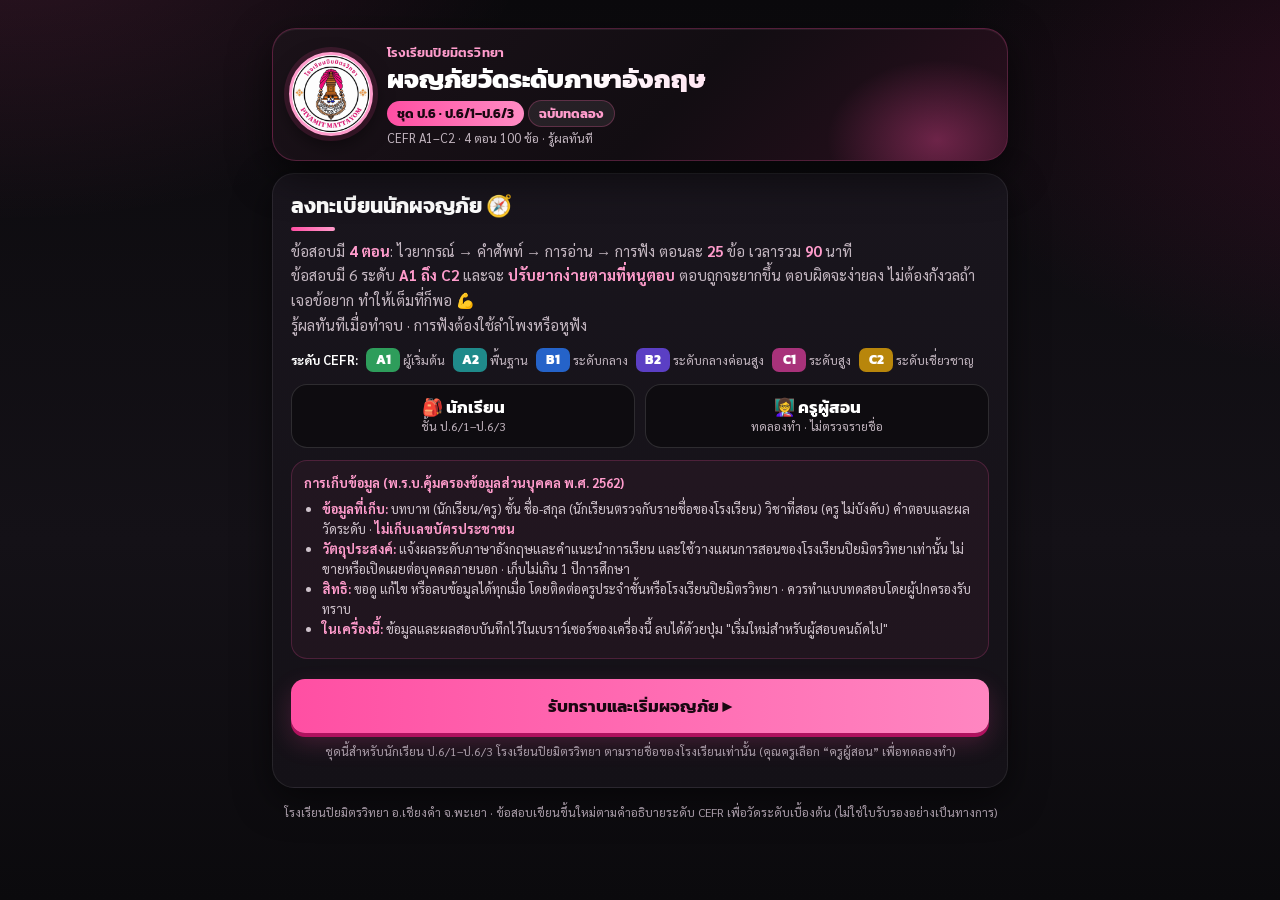
<file: v2/p6/index.html>
<!DOCTYPE html>
<html lang="th"><head><meta charset="utf-8"><meta name="viewport" content="width=device-width,initial-scale=1,viewport-fit=cover">
<title>วัดระดับภาษาอังกฤษ CEFR A1–C2 ป.6 (ฉบับทดลอง) – โรงเรียนปิยมิตรวิทยา</title>
<meta name="robots" content="noindex,nofollow">
<meta name="description" content="แบบทดสอบวัดระดับภาษาอังกฤษตามกรอบ CEFR ระดับ A1–C2 สำหรับนักเรียน ป.6 (ป.6/1–ป.6/3) · 4 ตอน ไวยากรณ์ คำศัพท์ การอ่าน การฟัง · ข้อสอบปรับระดับตามความสามารถ รู้ผลทันที · ฉบับทดลอง · โรงเรียนปิยมิตรวิทยา อ.เชียงคำ จ.พะเยา">
<meta name="theme-color" content="#0b0a0d"><link rel="icon" type="image/png" href="assets/icon-64.png"><link rel="apple-touch-icon" href="assets/apple-touch-icon.png"><link rel="preload" as="image" href="assets/piyamit-logo-256.png">
<meta property="og:type" content="website">
<meta property="og:site_name" content="โรงเรียนปิยมิตรวิทยา">
<meta property="og:title" content="วัดระดับภาษาอังกฤษ CEFR A1–C2 ป.6 · โรงเรียนปิยมิตรวิทยา — รู้ผลทันที">
<meta property="og:description" content="วัดระดับ CEFR A1–C2 · 4 ตอน ไวยากรณ์ คำศัพท์ การอ่าน การฟัง · ข้อสอบปรับระดับตามความสามารถ รู้ระดับและจุดแข็งรายด้านทันที · นักเรียน ป.6/1–ป.6/3 โรงเรียนปิยมิตรวิทยา">
<meta property="og:url" content="https://kruom9.github.io/kruom-cefr/v2/p6/">
<meta property="og:image" content="https://kruom9.github.io/kruom-cefr/v2/p6/og-image.png">
<meta property="og:image:alt" content="ตราโรงเรียนปิยมิตรวิทยา · วัดระดับภาษาอังกฤษ CEFR A1–C2 ชุด ป.6"><meta property="og:image:width" content="1200"><meta property="og:image:height" content="630">
<meta property="og:locale" content="th_TH">
<meta name="twitter:card" content="summary_large_image">
<link rel="preconnect" href="https://fonts.googleapis.com"><link href="https://fonts.googleapis.com/css2?family=Kanit:wght@400;600;800&family=Sarabun:wght@400;600&display=swap" rel="stylesheet">
<style>
:root{--bg:#0b0a0d;--bg2:#141117;--panel:#17141b;--panel2:#1e1923;--line:rgba(255,92,168,.26);--gold:#ff4fa3;--gold2:#ff9ccc;--gold3:#d6237f;--pink:#ff4fa3;--pink2:#ff9ccc;--ink:#1a0711;
 --cream:#f8f2f6;--muted:#c3b6c0;--ok:#3dd68c;--bad:#ff6b7a;--shadow:0 12px 40px rgba(0,0,0,.45);--radius:20px;
 --font:Kanit,Sarabun,Tahoma,sans-serif;--font-body:Sarabun,Kanit,Tahoma,sans-serif}
*{box-sizing:border-box}
body{margin:0;font-family:var(--font);background:radial-gradient(1200px 600px at 10% -10%,#2a1f6e55,transparent),radial-gradient(900px 500px at 100% 0%,#7a4b1055,transparent),linear-gradient(180deg,var(--bg),var(--bg2));color:var(--cream);min-height:100vh}
main{max-width:720px;margin:0 auto;padding:10px 10px 40px}
.hero{display:flex;gap:12px;align-items:center;background:linear-gradient(120deg,#1a1440ee,#2a1a55ee 40%,#4a2c0aee);border:1px solid var(--line);border-radius:22px;padding:12px 14px;box-shadow:var(--shadow)}
.logo{width:54px;height:54px;flex-shrink:0;border-radius:50%;background:radial-gradient(circle at 30% 30%,#fff8e7,#f0d78c 40%,#a67c00);color:#2a1200;font-weight:800;display:grid;place-items:center;font-size:12px;border:3px solid var(--gold2);box-shadow:0 0 0 4px #d4af3733;text-align:center;line-height:1.05}
.ttl{flex:1;min-width:0}.ttl h1{margin:0;font-size:19px;background:linear-gradient(90deg,#fff,#f0d78c);-webkit-background-clip:text;background-clip:text;color:transparent;font-weight:800}
.ttl .sub{font-size:12px;color:var(--muted);font-family:var(--font-body)}.slogan{margin:3px 0 0;font-size:12px;font-weight:600;color:var(--gold2)}
.btn{border:0;border-radius:14px;padding:12px 16px;font:inherit;font-weight:600;cursor:pointer;min-height:48px}
.reset{background:#ffffff14;color:var(--cream);border:1px solid var(--line)}
.go{background:linear-gradient(90deg,var(--gold3),var(--gold));color:#1a1200;font-size:17px;padding:14px 20px;box-shadow:0 4px 0 var(--gold3)}
.go:disabled{filter:grayscale(1);opacity:.5;cursor:not-allowed}
.panel{background:linear-gradient(180deg,var(--panel),var(--panel2));border:1px solid var(--line);border-radius:var(--radius);padding:14px 16px;margin-top:12px;box-shadow:var(--shadow)}
.panel h2{margin:0 0 8px;font-size:19px;color:var(--gold2)}
label{display:block;font-size:15px;margin-top:10px;font-family:var(--font-body)}
input[type=text],input[type=tel],input:not([type]),select{width:100%;padding:12px;font:inherit;font-size:17px;margin-top:4px;border:1px solid var(--line);border-radius:12px;background:#0b1020;color:var(--cream)}
.pdpa{background:#3a2a1066;border:1px solid var(--line);border-radius:12px;padding:12px;font-size:13px;font-family:var(--font-body);color:var(--muted);margin:12px 0;line-height:1.55}.pdpa b{color:var(--gold2)}.pdpa ul{margin:6px 0;padding-left:18px}
.steps{display:flex;gap:6px;margin:8px 0 2px;font-size:12px;font-family:var(--font-body)}.steps span{flex:1;text-align:center;padding:6px;border-radius:999px;background:#ffffff10;color:var(--muted);border:1px solid #ffffff18}.steps span.on{background:linear-gradient(90deg,var(--gold3),var(--gold));color:#1a1200;font-weight:600}
.rules{font-family:var(--font-body);font-size:15px;color:var(--muted);line-height:1.65;margin:0}.rules b{color:var(--gold2)}
.err{color:var(--bad);font-family:var(--font-body);font-size:14px;margin-top:8px}
.hidden{display:none!important}.screen{animation:fadein .35s ease}@keyframes fadein{from{opacity:0;transform:translateY(10px)}to{opacity:1;transform:none}}
.stat{display:flex;align-items:center;gap:8px;font-weight:600;font-size:14px;flex-wrap:wrap}
.timer{font-weight:800;font-size:18px;color:var(--gold2)}.timer.low{color:var(--bad)}
.pbar{flex:1;min-width:60px;height:12px;background:#ffffff18;border-radius:8px;overflow:hidden}.pbar i{display:block;height:100%;background:linear-gradient(90deg,var(--gold3),var(--gold2));transition:width .4s}
.zone{margin-top:12px;border-radius:22px;border:1px solid var(--line);box-shadow:var(--shadow);overflow:hidden;background:radial-gradient(ellipse at 20% 30%,#2a1f6e66,transparent 50%),radial-gradient(ellipse at 80% 60%,#5a3a1066,transparent 45%),linear-gradient(#0e1630,#152045 55%,#0f2418)}
.zone .zt{display:flex;justify-content:space-between;align-items:center;padding:8px 12px;color:#1a1200;font-weight:800;font-size:14px;background:linear-gradient(90deg,var(--gold3),var(--gold2))}
.path{position:relative;height:330px}svg.road{position:absolute;inset:0;width:100%;height:100%}
.node{position:absolute;transform:translate(-50%,-50%);text-align:center;width:130px;background:none;border:0;color:inherit;font:inherit;padding:0}
.node .c{width:60px;height:60px;margin:auto;border-radius:50%;display:grid;place-items:center;font-size:24px;font-weight:800;color:#1a1200;border:3px solid var(--gold2);box-shadow:0 6px 0 #0005;background:linear-gradient(#f0d78c,#a67c00)}
.node.done .c{background:linear-gradient(#3dd68c,#1b8a55);color:#fff;border-color:#9ff0c5}.node.open .c{background:linear-gradient(#ffd54f,#ff8f00);animation:pulse 1.5s infinite}
.node.locked .c{background:linear-gradient(#4a5168,#2e3448);color:#99a;border-color:#6a738a}.node.na .c{background:linear-gradient(#6b7280,#3f4655);color:#ddd}
@keyframes pulse{50%{box-shadow:0 0 0 12px #ffb30033,0 6px 0 #0004}}
.node .lb{background:rgba(12,16,32,.92);border:1px solid var(--line);border-radius:10px;font-size:12px;line-height:1.3;padding:4px 6px;margin-top:4px;font-weight:600}
.stage{background:linear-gradient(180deg,#1a1440,#0b1020 60%,#1a1208);border:1px solid var(--line);border-radius:22px;padding:14px;box-shadow:var(--shadow);margin-top:12px;text-align:center}
.boss-art{width:min(200px,54vw);height:auto;display:block;margin:0 auto;filter:drop-shadow(0 12px 24px #0008);animation:floaty 3s ease-in-out infinite}
@keyframes floaty{0%,100%{transform:translateY(0)}50%{transform:translateY(-8px)}}
.taunt{background:rgba(255,255,255,.08);border:1px solid var(--line);border-radius:16px;padding:10px 14px;margin:10px auto;font-family:var(--font-body);font-size:16px;color:var(--gold2);line-height:1.5}
.how{font-family:var(--font-body);font-size:15.5px;line-height:1.7;color:#e8e3d4;text-align:left;background:#ffffff08;border:1px solid var(--line);border-radius:16px;padding:12px 14px;margin:10px 0}.how b{color:var(--gold2)}
.qtop{display:flex;justify-content:space-between;align-items:center;gap:6px;font-size:13px;color:var(--muted);flex-wrap:wrap}
.tag{display:inline-block;font-size:12px;padding:3px 9px;border-radius:8px;background:#3a2a55;color:#d4bfff}
.passage{font-family:var(--font-body);font-size:16px;line-height:1.65;background:#ffffff0a;border:1px dashed var(--line);border-radius:14px;padding:10px 12px;margin:10px 0;white-space:pre-wrap;color:#efeadb;max-height:46vh;overflow:auto}.passage b{color:var(--gold2);display:block;margin-bottom:4px}
.listen{display:flex;flex-direction:column;align-items:center;gap:6px;margin:12px 0}
.playbtn{width:96px;height:96px;border-radius:50%;font-size:40px;border:4px solid var(--gold2);background:radial-gradient(circle at 30% 30%,#ffe082,#d4af37 60%,#a67c00);color:#1a1200;box-shadow:0 6px 0 #a67c00,0 0 24px #d4af3755;cursor:pointer}
.playbtn:disabled{filter:grayscale(1);opacity:.5}.playbtn.speaking{animation:pulse 1s infinite}
.qtext{font-size:19px;line-height:1.55;margin:12px 0;white-space:pre-wrap;font-family:var(--font-body);color:#fff}
.opts{display:grid;gap:10px}
.opt{text-align:left;background:#ffffff0c;border:2px solid #ffffff22;color:var(--cream);font-size:17px;font-family:var(--font-body);padding:14px 16px;border-radius:16px;width:100%;min-height:56px}
.opt.sel{background:#3a2c08;border-color:var(--gold);color:#fff;box-shadow:0 0 0 3px #d4af3744}.opt:disabled{opacity:.45}
.actions{display:flex;flex-wrap:wrap;gap:10px;justify-content:center;margin-top:14px}
.cheer{font-family:var(--font-body);font-size:14px;color:var(--gold2);text-align:center;min-height:22px;margin-top:8px}
.note{font-family:var(--font-body);font-size:12px;color:var(--muted);text-align:center;margin-top:16px}.muted{color:var(--muted);font-family:var(--font-body)}
/* ===== Result card ===== */
.rcard{background:#fffdf7;color:#14204a;border-radius:18px;padding:16px;margin-top:12px;border:3px solid var(--gold);box-shadow:var(--shadow);font-family:var(--font-body)}
.rhead{display:flex;gap:10px;align-items:center;border-bottom:2px solid #e6d39a;padding-bottom:10px}.rhead .logo{width:46px;height:46px;font-size:11px}
.rhead h2{margin:0;font-family:var(--font);font-size:17px;color:#0d1b4c}.rhead .who{font-size:13px;color:#4a5376;line-height:1.5}
.lvbox{display:flex;gap:14px;align-items:center;margin:14px 0 6px}
.badge{display:inline-grid;place-items:center;min-width:48px;height:32px;padding:0 8px;border-radius:9px;font-family:var(--font);font-weight:800;font-size:15px;color:#fff;background:#6b7280}
.badge.big{min-width:100px;height:100px;border-radius:22px;font-size:34px;box-shadow:0 6px 0 #0002;flex-direction:column;line-height:1}.badge.big small{font-size:11px;font-weight:600;margin-top:4px}
.badge.grey{background:#9aa0ad;font-size:12px}.badge.big.long{font-size:16px;text-align:center;padding:0 6px}
.L0{background:#8a8f9e}.L1{background:#2e9d5b}.L2{background:#1f8a8a}.L3{background:#2563c9}.L4{background:#5b3fc4}.L5{background:#a8327a}.L6{background:#b8860b}
.lvtext b{font-family:var(--font);font-size:18px;color:#0d1b4c}.lvtext div{font-size:13px;color:#4a5376;line-height:1.5}
.oneline{background:#0d1b4c;color:#f7e7b0;border-radius:12px;padding:10px 12px;font-weight:600;font-size:15px;margin:10px 0}
.rsec{margin-top:14px}.rsec h3{margin:0 0 6px;font-family:var(--font);font-size:15px;color:#0d1b4c;border-left:5px solid var(--gold);padding-left:8px}
.part{border:2px solid #e3dcc4;border-radius:14px;padding:10px 12px;margin:8px 0;background:#fff}
.part.strong{border-color:#1f9d55;background:#ecfbf2}.part.weak{border-color:#f08c1a;background:#fff4e6}.part.na,.part.insufficient{border-style:dashed;background:#f4f4f6}
.part .ph{display:flex;gap:8px;align-items:center;flex-wrap:wrap}.part .pn{font-family:var(--font);font-weight:600;font-size:15px;flex:1;min-width:130px}
.chip{font-size:12px;font-weight:700;border-radius:999px;padding:3px 10px}.chip.strong{background:#1f9d55;color:#fff}.chip.mid{background:#dfe5f2;color:#34406b}.chip.weak{background:#f08c1a;color:#fff}.chip.na,.chip.insufficient{background:#d6d8de;color:#444}
.part .ps{font-size:13px;color:#4a5376;margin-top:4px}.part .pa{font-size:13.5px;margin-top:4px;color:#14204a}
.pathsvg{width:100%;height:auto;margin-top:6px;background:#faf7ec;border-radius:8px}
.advice{background:#f6f0dc;border-radius:12px;padding:10px 12px;font-size:14px;line-height:1.6}
.rule{font-size:12.5px;color:#4a5376;line-height:1.65}.rule summary{cursor:pointer;font-weight:600;color:#0d1b4c}
.warnbox{background:#fff1e0;border:1px solid #f0a35a;border-radius:10px;padding:8px 10px;font-size:13px;color:#8a4b00;margin-top:8px}
.rfoot{margin-top:12px;font-size:11.5px;color:#6b7393;text-align:center;border-top:1px solid #e6d39a;padding-top:8px}
@media print{body{background:#fff!important}main{max-width:none;padding:0}.noprint,.hero,.note{display:none!important}.rcard{box-shadow:none;margin:0;border-width:2px}.part{break-inside:avoid}}

/* ===== ธีมชมพู-ดำ · โรงเรียนปิยมิตรวิทยา ===== */
body{background:radial-gradient(900px 520px at 0% -10%,#ff4fa326,transparent 60%),radial-gradient(800px 480px at 110% 10%,#b0125f2e,transparent 60%),linear-gradient(180deg,#0b0a0d,#141117 60%,#0b0a0d);background-attachment:fixed;-webkit-font-smoothing:antialiased;overflow-x:hidden}
main{padding:14px 12px 48px}
a{color:var(--pink2)}
:focus-visible{outline:3px solid var(--pink2);outline-offset:2px}
.hero{gap:14px;background:linear-gradient(135deg,#1b1219 0%,#120d12 55%,#2a0f1e 100%);border:1px solid #ff4fa340;border-radius:24px;padding:14px 16px;position:relative;overflow:hidden;box-shadow:0 14px 40px #0009,inset 0 1px 0 #ffffff10}
.hero:after{content:"";position:absolute;inset:auto -40px -60px auto;width:220px;height:160px;background:radial-gradient(closest-side,#ff4fa355,transparent);pointer-events:none}
img.logo{width:72px;height:72px;border-radius:50%;background:#fff;border:3px solid #ff9ccc;box-shadow:0 0 0 5px #ff4fa324,0 8px 20px #0008;object-fit:contain;display:block;padding:0}
.kicker{font-size:13px;font-weight:600;color:var(--pink2);letter-spacing:.2px;font-family:var(--font)}
.ttl h1{font-size:22px;line-height:1.25;background:linear-gradient(90deg,#fff 30%,#ffb3d9);-webkit-background-clip:text;background-clip:text;color:transparent;margin:1px 0 4px}
.slogan{margin:2px 0 3px}.pill{display:inline-block;background:linear-gradient(90deg,#ff4fa3,#ff8cc4);color:var(--ink);font-weight:700;font-size:12.5px;border-radius:999px;padding:3px 10px}
.ttl .sub{font-size:12.5px;color:var(--muted)}
.btn{border-radius:14px;min-height:48px;transition:transform .12s ease,filter .12s ease}.btn:active{transform:translateY(2px)}
.go{background:linear-gradient(90deg,#ff4fa3,#ff86c1);color:var(--ink);font-weight:700;box-shadow:0 4px 0 #b0125f,0 10px 24px #ff4fa333}
.go:hover{filter:brightness(1.06)}
.reset{background:#ffffff10;border:1px solid #ff9ccc55;color:var(--cream)}
.panel{background:linear-gradient(180deg,#19151d,#141117);border:1px solid #ffffff14;border-radius:22px;padding:16px 18px;box-shadow:0 12px 36px #0008}
.panel h2{color:#fff;font-size:21px}.panel h2:after{content:"";display:block;width:44px;height:4px;border-radius:4px;margin-top:6px;background:linear-gradient(90deg,#ff4fa3,#ff9ccc)}
.rules b{color:var(--pink2)}
label{font-weight:600;color:#fff;margin-top:12px}
input[type=text],input[type=tel],input:not([type]),select{background:#0e0c10;border:1.5px solid #ffffff22;border-radius:14px;min-height:50px;color:#fff}
input:focus,select:focus{border-color:var(--pink);box-shadow:0 0 0 4px #ff4fa333;outline:none}
input::placeholder{color:#8f8290}
.pdpa{background:#ff4fa30d;border:1px solid #ff4fa333;border-radius:16px;color:#cfc3cc}.pdpa b{color:var(--pink2)}
.err{color:#ff8fb1}
.timer{color:var(--pink2)}.timer.low{color:#ff6b7a}
.pbar{height:10px;background:#ffffff14}.pbar i{background:linear-gradient(90deg,#ff4fa3,#ffb3d9);border-radius:8px}
.zone{border:1px solid #ff4fa333;background:radial-gradient(ellipse at 20% 25%,#ff4fa31f,transparent 50%),radial-gradient(ellipse at 85% 70%,#b0125f26,transparent 45%),linear-gradient(#121014,#0d0b0f)}
.zone .zt{background:linear-gradient(90deg,#ff4fa3,#ff9ccc);color:var(--ink)}
.node .c{border:3px solid #ff9ccc;background:linear-gradient(#ff9ccc,#d6237f);color:var(--ink);box-shadow:0 6px 0 #0006}
.node.open .c{background:linear-gradient(#ffb3d9,#ff4fa3);animation:pulse 1.5s infinite}
@keyframes pulse{50%{box-shadow:0 0 0 12px #ff4fa333,0 6px 0 #0005}}
.node.done .c{background:linear-gradient(#3dd68c,#1b8a55);border-color:#9ff0c5;color:#fff}
.node.locked .c{background:linear-gradient(#3a3340,#252028);color:#a99ca8;border-color:#5b4f5e}
.node .lb{background:#0d0b0fee;border:1px solid #ff4fa333}
.node{min-width:44px;min-height:44px}
.stage{background:linear-gradient(180deg,#1d1320,#0f0d11 60%,#1a0b14);border:1px solid #ff4fa333;border-radius:24px}
.stage h2{color:#fff!important}
.taunt{background:#ff4fa314;border:1px solid #ff4fa340;color:#ffd1e6}
.how{background:#ffffff08;border:1px solid #ffffff1a;color:#efe6ec}.how b{color:var(--pink2)}
.emblem{position:relative;width:min(170px,46vw);aspect-ratio:1;margin:6px auto 4px;display:grid;place-items:center}
.emblem img{width:78%;height:auto;border-radius:50%;background:#fff;border:4px solid #ff9ccc;box-shadow:0 10px 30px #0009,0 0 0 8px #ff4fa31f;position:relative;z-index:1;animation:floaty 3s ease-in-out infinite}
.emblem .ring{position:absolute;inset:0;border-radius:50%;background:conic-gradient(from 0deg,#ff4fa3,#ffb3d9,#7a0c43,#ff4fa3);opacity:.35;filter:blur(10px);animation:spin 8s linear infinite}
.emblem .prop{position:absolute;right:2%;bottom:6%;z-index:2;width:48px;height:48px;border-radius:50%;display:grid;place-items:center;font-size:24px;background:#141117;border:2px solid #ff9ccc;box-shadow:0 6px 16px #0008}
@keyframes spin{to{transform:rotate(360deg)}}
.qtop{color:#cbbfc8}
.tag{background:#ff4fa31f;color:#ffc2df}
.passage{background:#ffffff08;border:1px dashed #ff4fa355;color:#f3ecf1}.passage b{color:var(--pink2)}
.playbtn{border:4px solid #ffb3d9;background:radial-gradient(circle at 30% 30%,#ffd0e6,#ff4fa3 60%,#b0125f);color:var(--ink);box-shadow:0 6px 0 #8a0d4b,0 0 28px #ff4fa355}
.qtext{font-size:19.5px}
.opt{background:#ffffff09;border:2px solid #ffffff1f;border-radius:16px;min-height:56px;transition:border-color .12s,background .12s}
.opt:hover:not(:disabled){border-color:#ff9ccc88}
.opt.sel{background:#3a0f26;border-color:#ff4fa3;box-shadow:0 0 0 3px #ff4fa340;color:#fff}
.cheer{color:var(--pink2)}
.note{color:#a99ca8}
/* ผลสอบ (การ์ดขาว ขอบชมพู อ่านง่าย พิมพ์ได้) */
.rcard{background:#fff;color:#1a1218;border:3px solid #ff4fa3;border-radius:22px}
.rhead{border-bottom:2px solid #ffd1e6}
.rhead img.logo{width:56px;height:56px;border:2px solid #ff9ccc;box-shadow:none}
.rhead h2{color:#1a0711}.rhead .who{color:#5b4a56}
.lvtext b{color:#1a0711}.lvtext div{color:#5b4a56}
.oneline{background:#17121a;color:#ffd1e6}
.rsec h3{color:#1a0711;border-left-color:#ff4fa3}
.part{border-color:#f1e1ea}
.pathsvg{background:#fff7fb}
.advice{background:#fff0f7}
.rule{color:#5b4a56}.rule summary{color:#1a0711;min-height:44px;display:flex;align-items:center}
.rfoot{border-top-color:#ffd1e6;color:#6e5f6a}
/* ฉลองผ่านด่าน */
.cele{position:fixed;inset:0;display:grid;place-items:center;pointer-events:none;z-index:50;background:radial-gradient(circle at 50% 45%,#0b0a0dcc,#0b0a0d88 60%,transparent);animation:celeIn .25s ease both}
.cele.out{animation:celeOut .45s ease both}
.celecard{background:linear-gradient(160deg,#1f1420,#0f0c11);border:2px solid #ff4fa3;border-radius:28px;padding:22px 30px 20px;text-align:center;box-shadow:0 20px 60px #000b,0 0 0 10px #ff4fa31a;animation:celePop .5s cubic-bezier(.2,1.4,.4,1) both}
.celecard img{width:104px;height:104px;border-radius:50%;background:#fff;border:4px solid #ff9ccc;display:block;margin:0 auto}
.celet{font-family:var(--font);font-weight:800;font-size:30px;margin-top:10px;background:linear-gradient(90deg,#fff,#ff9ccc);-webkit-background-clip:text;background-clip:text;color:transparent}
.celes{font-family:var(--font-body);color:#ffd1e6;font-size:16px;margin-top:2px}
@keyframes celeIn{from{opacity:0}to{opacity:1}}@keyframes celeOut{to{opacity:0}}
@keyframes celePop{from{transform:scale(.6);opacity:0}to{transform:none;opacity:1}}
@media (min-width:900px){main{max-width:760px;padding-top:28px}.ttl h1{font-size:26px}img.logo{width:84px;height:84px}}
@media (max-width:380px){.ttl h1{font-size:19px}img.logo{width:60px;height:60px}}
@media (prefers-reduced-motion:reduce){*,*:before,*:after{animation:none!important;transition:none!important}.cele,.cele.out{animation:none!important}}
@media print{.cele{display:none!important}.rcard{border-color:#ff4fa3}}
.roles{display:grid;grid-template-columns:1fr 1fr;gap:10px;margin-top:12px}
.rolebtn{border:1.5px solid #ffffff22;background:#0e0c10;color:#fff;border-radius:16px;padding:12px 8px;font:inherit;font-size:17px;font-weight:700;min-height:64px;cursor:pointer;line-height:1.25}
.rolebtn small{display:block;font-size:12px;font-weight:400;color:var(--muted);font-family:var(--font-body)}
.rolebtn.on{border-color:var(--pink);box-shadow:0 0 0 4px #ff4fa333;background:#2a1020}
.legend{display:flex;flex-wrap:wrap;gap:6px 8px;margin:10px 0 2px;font-family:var(--font-body);font-size:12.5px;color:var(--muted);align-items:center}
.legend .badge{min-width:34px;height:24px;font-size:12.5px;border-radius:7px;margin-right:3px}
.legend span.it{white-space:nowrap}
.pill.draft{background:#ffffff14;color:var(--pink2);border:1px solid var(--line);margin-left:4px}
</style></head><body>
<main>
<header class="hero noprint"><img class="logo" src="assets/piyamit-logo-256.png" width="72" height="72" alt="ตราโรงเรียนปิยมิตรวิทยา"><div class="ttl"><div class="kicker">โรงเรียนปิยมิตรวิทยา</div><h1>ผจญภัยวัดระดับภาษาอังกฤษ</h1>
<div class="slogan"><span class="pill">ชุด ป.6 · ป.6/1–ป.6/3</span><span class="pill draft">ฉบับทดลอง</span></div><div class="sub">CEFR A1–C2 · 4 ตอน 100 ข้อ · รู้ผลทันที</div></div></header>

<section id="sReg" class="screen panel">
<h2>ลงทะเบียนนักผจญภัย 🧭</h2>
<p class="rules">ข้อสอบมี <b>4 ตอน</b>: ไวยากรณ์ → คำศัพท์ → การอ่าน → การฟัง ตอนละ <b id="nper">25</b> ข้อ เวลารวม <b id="nmin">90</b> นาที<br>
ข้อสอบมี 6 ระดับ <b>A1 ถึง C2</b> และจะ <b>ปรับยากง่ายตามที่หนูตอบ</b> ตอบถูกจะยากขึ้น ตอบผิดจะง่ายลง ไม่ต้องกังวลถ้าเจอข้อยาก ทำให้เต็มที่ก็พอ 💪<br>
รู้ผลทันทีเมื่อทำจบ · การฟังต้องใช้ลำโพงหรือหูฟัง</p>
<div class="legend" id="legend" aria-label="ระดับ CEFR"></div>
<div id="regA">
<div class="roles" role="radiogroup" aria-label="ผู้ทำแบบทดสอบ"><button type="button" class="rolebtn" role="radio" aria-checked="false" data-role="student" id="roleStu">🎒 นักเรียน<small>ชั้น ป.6/1–ป.6/3</small></button><button type="button" class="rolebtn" role="radio" aria-checked="false" data-role="teacher" id="roleTch">👩‍🏫 ครูผู้สอน<small>ทดลองทำ · ไม่ตรวจรายชื่อ</small></button></div>
<div id="regStu" class="hidden">
<label>ชั้น *<select id="froom"><option value="">— เลือกชั้น —</option></select></label>
<label>ชื่อ-สกุล *<input id="fname" autocomplete="name" maxlength="80" placeholder="เช่น เด็กชายใจดี รักเรียน หรือ ใจดี รักเรียน"></label>
<p class="rules" style="font-size:13px;margin-top:6px">พิมพ์ชื่อ-สกุลให้ตรงกับรายชื่อของโรงเรียน (จะพิมพ์คำนำหน้าชื่อหรือไม่ก็ได้) ระบบจะตรวจรายชื่อของชั้นที่เลือกก่อนเริ่มสอบ</p>
</div>
<div id="regTch" class="hidden">
<label>ชื่อ-สกุล (ครู) *<input id="tname" maxlength="80" placeholder="เช่น ครูใจดี รักสอน"></label>
<label>วิชาที่สอน (ไม่บังคับ)<input id="tsubj" maxlength="60" placeholder="เช่น ภาษาอังกฤษ"></label>
<label id="tcodeL" class="hidden">รหัสสำหรับครู *<input id="tcode" maxlength="40" autocomplete="off"></label>
<p class="rules" style="font-size:13px;margin-top:6px">สำหรับคุณครูทดลองทำแบบทดสอบ · ไม่ตรวจรายชื่อนักเรียน · ผลของครูบันทึกแยก ไม่นับรวมในสถิตินักเรียน</p>
</div>
<div class="pdpa"><b>การเก็บข้อมูล (พ.ร.บ.คุ้มครองข้อมูลส่วนบุคคล พ.ศ. 2562)</b>
<ul>
<li><b>ข้อมูลที่เก็บ:</b> บทบาท (นักเรียน/ครู) ชั้น ชื่อ-สกุล (นักเรียนตรวจกับรายชื่อของโรงเรียน) วิชาที่สอน (ครู ไม่บังคับ) คำตอบและผลวัดระดับ · <b>ไม่เก็บเลขบัตรประชาชน</b></li>
<li><b>วัตถุประสงค์:</b> แจ้งผลระดับภาษาอังกฤษและคำแนะนำการเรียน และใช้วางแผนการสอนของโรงเรียนปิยมิตรวิทยาเท่านั้น ไม่ขายหรือเปิดเผยต่อบุคคลภายนอก · เก็บไม่เกิน 1 ปีการศึกษา</li>
<li><b>สิทธิ:</b> ขอดู แก้ไข หรือลบข้อมูลได้ทุกเมื่อ โดยติดต่อครูประจำชั้นหรือโรงเรียนปิยมิตรวิทยา · ควรทำแบบทดสอบโดยผู้ปกครองรับทราบ</li>
<li id="pdpaLocal"><b>ในเครื่องนี้:</b> ข้อมูลและผลสอบบันทึกไว้ในเบราว์เซอร์ของเครื่องนี้ ลบได้ด้วยปุ่ม "เริ่มใหม่สำหรับผู้สอบคนถัดไป"</li>
</ul></div>
<button class="btn go" id="regBtn" style="width:100%;margin-top:8px">รับทราบและเริ่มผจญภัย ▶</button>
</div>
<div id="regErr" class="err"></div>
<p class="note" style="margin-top:10px">ชุดนี้สำหรับนักเรียน ป.6/1–ป.6/3 โรงเรียนปิยมิตรวิทยา ตามรายชื่อของโรงเรียนเท่านั้น (คุณครูเลือก “ครูผู้สอน” เพื่อทดลองทำ)</p>
</section>

<section id="sMap" class="screen hidden">
<div class="panel" style="padding:10px 12px"><div class="stat">🏅 <span id="mapWho"></span><span class="timer" id="mapTimer" style="margin-left:auto"></span></div></div>
<div class="zone"><div class="zt"><span>🗺️ แผนที่ผจญภัย 4 ตอน</span><small id="mapProg"></small></div><div class="path" id="mapPath"></div></div>
<p class="note">ทำทีละตอนตามลำดับ · เวลานับรวมทุกตอน เริ่มนับเมื่อกดเริ่มตอนที่ 1</p>
</section>

<section id="sIntro" class="screen hidden"><div class="stage">
<div id="inArt"></div><div class="taunt" id="inSay"></div>
<h2 style="color:var(--gold2);margin:6px 0 0" id="inTitle"></h2>
<div class="how" id="inHow"></div>
<div class="actions"><button class="btn go" id="inGo" style="flex:1">เริ่มเลย ▶</button></div>
<div class="cheer" id="inTimer"></div>
</div></section>

<section id="sQ" class="screen hidden"><div class="panel">
<div class="qtop"><span id="qHead"></span><span class="timer" id="qTimer"></span></div>
<div class="pbar" style="margin-top:8px"><i id="qBar"></i></div>
<div class="passage hidden" id="qPassage"></div>
<div class="listen hidden" id="qListen"><button class="playbtn" id="playBtn" aria-label="ฟังเสียง">🔊</button><span class="muted" id="playLeft"></span></div>
<div class="qtext" id="qText"></div><div class="opts" id="qOpts"></div>
<div class="actions"><button class="btn go" id="okBtn" style="flex:1" disabled>ส่งคำตอบข้อนี้ ▶</button></div>
<div class="cheer" id="qCheer"></div>
</div></section>

<section id="sTrans" class="screen hidden"><div class="stage">
<div id="trArt"></div><div class="taunt" id="trSay"></div>
<h2 style="color:var(--gold2);margin:6px 0" id="trTitle"></h2>
<div class="how" id="trHow"></div>
<div class="actions"><button class="btn go" id="trGo" style="flex:1"></button></div>
<div class="cheer" id="trTimer"></div>
</div></section>

<section id="sResult" class="screen hidden"><div id="resBox"></div></section>
<p class="note">โรงเรียนปิยมิตรวิทยา อ.เชียงคำ จ.พะเยา · ข้อสอบเขียนขึ้นใหม่ตามคำอธิบายระดับ CEFR เพื่อวัดระดับเบื้องต้น (ไม่ใช่ใบรับรองอย่างเป็นทางการ)</p>
</main>
<script src="config.js"></script><script src="engine.js"></script><script src="questions/cefr-a1c2-p6.js"></script>
<script>
// ===== CEFR A1–C2 ชุด ป.6 (ป.6/1–ป.6/3) · ฉบับทดลอง v2 · คลังข้อสอบใหม่ 6 ระดับ + เลือกบทบาท นักเรียน (ตรวจรายชื่อของชั้น) / ครูผู้สอน (ไม่ตรวจ) =====
const CFG=Object.assign({SAVE_URL:"",TIME_LIMIT_MIN:90,ITEMS_PER_PART:25,LISTEN_MAX_PLAYS:2,LISTEN_RATE_SLOW:0.75,LISTEN_RATE:0.85,LISTEN_RATE_FAST:0.92,TEACHER_CODE_REQUIRED:false,SHOW_ANSWERS_AFTER:false},window.CEFR_CONFIG||{});
const E=window.CEFR_ENGINE,QB=window.QB.a1c2,LEVELS=E.LEVELS,NAMES=E.NAMES,PARTS=E.PARTS;
const PART_EN={grammar:"Grammar",vocab:"Vocabulary",reading:"Reading",listening:"Listening"};
const PART_ICON={grammar:"🧩",vocab:"🔤",reading:"📖",listening:"🎧"};
const SET=CFG.SET||"mton";const KEY="kruom-cefr-"+SET+"-a1c2-v2";/* แยกจากชุดจริง /mton/ /mplai/ และชุดประถม (โดเมนเดียวกัน) */const $=id=>document.getElementById(id);
const esc=s=>String(s==null?"":s).replace(/[&<>"']/g,c=>({"&":"&amp;","<":"&lt;",">":"&gt;",'"':"&quot;","'":"&#39;"}[c]));
const POOL={};PARTS.forEach(p=>POOL[p]=QB.items.filter(i=>i.part===p));const BYID={};QB.items.forEach(i=>BYID[i.id]=i);
$("legend").innerHTML="<b style='color:#fff'>ระดับ CEFR:</b>"+LEVELS.map((l,i)=>`<span class="it"><span class="badge L${i+1}">${l}</span>${esc(QB.levelInfo[l].split(" (")[0])}</span>`).join("");$("nper").textContent=CFG.ITEMS_PER_PART;$("nmin").textContent=CFG.TIME_LIMIT_MIN;
if(!CFG.SAVE_URL)$("pdpaLocal").innerHTML='<b>ในเครื่องนี้:</b> ขณะนี้ <b>ไม่ได้ส่งข้อมูลออกนอกเครื่อง</b> ข้อมูลและผลสอบเก็บไว้ในเบราว์เซอร์ของเครื่องนี้เท่านั้น ลบได้ด้วยปุ่ม "เริ่มใหม่สำหรับผู้สอบคนถัดไป"';
const PART_ICON2=Object.assign({cheer:"⭐"},PART_ICON);
function bossArt(k){return `<div class="emblem" aria-hidden="true"><span class="ring"></span><img src="assets/piyamit-logo-256.png" alt="" width="132" height="132"><span class="prop">${PART_ICON2[k]||"⭐"}</span></div>`}
const HOW={
grammar:"<b>ทำอย่างไร:</b> อ่านประโยค แล้วเลือกคำที่เติมในช่องว่าง ______ ได้ถูกต้องที่สุด<br>แตะคำตอบ แล้วกด <b>ส่งคำตอบข้อนี้</b><br>💡 ข้อสอบจะยากขึ้นเมื่อหนูตอบถูก ถ้าเจอข้อยาก แปลว่าหนูเก่งขึ้นแล้ว!",
vocab:"<b>ทำอย่างไร:</b> เลือกคำที่มีความหมายเหมาะกับประโยค หรือคำที่ถามถึง<br>แตะคำตอบ แล้วกด <b>ส่งคำตอบข้อนี้</b><br>💡 ไม่แน่ใจ ให้ลองเดาจากเรื่องในประโยค",
reading:"<b>ทำอย่างไร:</b> อ่านเรื่องสั้นในกรอบ แล้วตอบคำถาม<br>บางเรื่องมีหลายคำถาม อ่านย้อนดูได้เสมอ<br>💡 อ่านคำถามก่อน แล้วค่อยหาคำตอบในเรื่อง",
listening:"<b>ทำอย่างไร:</b> กดปุ่ม 🔊 เพื่อฟังภาษาอังกฤษ แล้วเลือกคำตอบ<br>ฟังได้ <b>ไม่เกิน LISTEN_N ครั้ง</b> ต่อข้อ (ระดับ A1–A2 พูดช้าเป็นพิเศษ)<br>💡 ใส่หูฟังหรือเปิดลำโพง และอยู่ในที่เงียบ ๆ".replace("LISTEN_N",CFG.LISTEN_MAX_PLAYS)};
const SAY_IN={grammar:"ด่านแรก! มาดูว่าหนูเรียงประโยคเก่งแค่ไหน ปิยมิตรวิทยาเชียร์อยู่นะ 😊",vocab:"ด่านคำศัพท์ คลังคำในหัวหนูมีเยอะแค่ไหน มาลุยกัน!",reading:"ด่านนักอ่าน อ่านช้า ๆ ไม่ต้องรีบ หนูทำได้แน่นอน 📖",listening:"ด่านสุดท้าย! ตั้งใจฟังให้ดีนะ เกือบถึงเส้นชัยแล้ว 🎧"};
const CHEERS=["เก่งมาก ทำต่อไปเลย!","คุณครูเป็นกำลังใจให้นะ 💪","ใจเย็น ๆ อ่านให้ครบก่อนตอบ","ทำได้ดีมาก ไปต่อ!","เยี่ยมเลย อีกนิดเดียว!","ข้อยากไม่ต้องกลัว ตั้งใจทำก็พอ"];
// ===== state =====
let S=load();
function blank(){return{id:(window.CEFR_CONFIG&&window.CEFR_CONFIG.SET||"x")+"2-S"+Date.now().toString(36)+Math.random().toString(36).slice(2,6),student:null,startAt:0,endAt:0,pi:0,parts:{},cur:null,listen:"",result:null,sent:false,regStep:1}}
function load(){try{const s=JSON.parse(localStorage.getItem(KEY));if(s&&s.id)return s}catch(e){}return blank()}
function save(){localStorage.setItem(KEY,JSON.stringify(S))}
const SCREENS=["sReg","sMap","sIntro","sQ","sTrans","sResult"];
function show(id){SCREENS.forEach(s=>$(s).classList.toggle("hidden",s!==id));if(id!=="sIntro")$("inArt").innerHTML="";if(id!=="sTrans")$("trArt").innerHTML="";window.scrollTo(0,0);if(id!=="sQ"&&window.speechSynthesis)try{speechSynthesis.cancel()}catch(e){}}
// ===== registration =====
const strip13=s=>String(s||"").replace(/\d(?:[\s-]?\d){12}/g,"").trim();
const has13=s=>/\d(?:[\s-]?\d){12}/.test(String(s||""));
function regErr(m){$("regErr").textContent=m}
(function fillReg(){const rm=$("froom"),R=CFG.ROOMS||[],gr=r=>r.split("/")[0];R.forEach(t=>{const o=document.createElement("option");o.value=t;o.textContent=R.filter(x=>gr(x)===gr(t)).length>1?t:gr(t);rm.appendChild(o)})})();
let ROLE=null;
document.querySelectorAll(".rolebtn").forEach(b=>b.onclick=()=>{ROLE=b.dataset.role;document.querySelectorAll(".rolebtn").forEach(x=>{const on=x===b;x.classList.toggle("on",on);x.setAttribute("aria-checked",on?"true":"false")});
 $("regStu").classList.toggle("hidden",ROLE!=="student");$("regTch").classList.toggle("hidden",ROLE!=="teacher");$("tcodeL").classList.toggle("hidden",!CFG.TEACHER_CODE_REQUIRED);regErr("");(ROLE==="student"?$("froom"):$("tname")).focus()});
// ตรวจรายชื่อกับ Apps Script แบบ JSONP (GET ?action=verify) · รายชื่อนักเรียนอยู่ใน Google Sheet/Apps Script ส่วนตัวเท่านั้น
function jsonp(url,params,ms){return new Promise((res,rej)=>{const cb="kv"+Date.now().toString(36)+Math.random().toString(36).slice(2,7),s=document.createElement("script");let t;
 const clean=()=>{clearTimeout(t);try{delete window[cb]}catch(e){window[cb]=undefined}s.remove()};
 window[cb]=d=>{clean();res(d)};s.onerror=()=>{clean();rej(new Error("net"))};t=setTimeout(()=>{clean();rej(new Error("timeout"))},ms||20000);
 s.src=url+(url.indexOf("?")<0?"?":"&")+Object.keys(params).map(k=>k+"="+encodeURIComponent(params[k])).join("&")+"&callback="+cb;document.body.appendChild(s)})}
let verifying=false;
$("regBtn").onclick=async()=>{if(verifying)return;if(!ROLE)return regErr("กรุณาเลือกก่อนว่าเป็น นักเรียน หรือ ครูผู้สอน");if(ROLE==="teacher")return regTeacher();const v={name:$("fname").value.replace(/\s+/g," ").trim(),room:$("froom").value};
 if(has13(v.name))return regErr("ห้ามกรอกเลขบัตรประชาชน (เลข 13 หลัก) ในแบบฟอร์มนี้");
 if(!v.room)return regErr("กรุณาเลือกชั้นเรียน");
 if(!v.name)return regErr("กรุณากรอกชื่อ-สกุล");
 if((CFG.ROOMS||[]).indexOf(v.room)<0)return regErr("ชุดนี้สำหรับนักเรียน "+CFG.GRADES_TH+" เท่านั้น");
 if(!CFG.SAVE_URL)return regErr("ขณะนี้ระบบตรวจรายชื่อยังไม่เปิดใช้งาน กรุณาติดต่อคุณครูนะ");
 const btn=$("regBtn"),lbl=btn.textContent;verifying=true;btn.disabled=true;btn.textContent="กำลังตรวจรายชื่อ… ⏳";regErr("");
 try{const r=await jsonp(CFG.SAVE_URL,{action:"verify",api:2,role:"student",set:SET,room:v.room,name:strip13(v.name)});
  if(!r||!r.ok)throw new Error("srv");
  if(!r.found)return regErr("😊 "+(r.message||"ไม่พบชื่อนี้ในรายชื่อนักเรียน กรุณาตรวจสอบการสะกดชื่อ-สกุล และชั้นเรียนอีกครั้ง หากยังไม่พบ กรุณาติดต่อคุณครูนะ"));
  S.student={role:"student",name:r.name,typed:strip13(v.name),room:r.room,no:r.no,set:SET,school:"โรงเรียนปิยมิตรวิทยา",notice:true,noticeAt:new Date().toISOString(),verifiedAt:new Date().toISOString()};
  regErr("");save();renderMap()}
 catch(e){regErr("เชื่อมต่อระบบตรวจรายชื่อไม่ได้ กรุณาตรวจสอบอินเทอร์เน็ต แล้วกดปุ่มอีกครั้งนะ (ถ้ายังไม่ได้ กรุณาแจ้งคุณครู)")}
 finally{verifying=false;btn.disabled=false;btn.textContent=lbl}};
// ครูผู้สอน: ไม่ตรวจรายชื่อ (ชื่อ + วิชาที่สอนไม่บังคับ) · ถ้าเปิด TEACHER_CODE_REQUIRED ต้องกรอกรหัสครู (ตรวจที่ Apps Script · รหัสไม่อยู่ในไฟล์นี้)
async function regTeacher(){const name=$("tname").value.replace(/\s+/g," ").trim(),subj=$("tsubj").value.replace(/\s+/g," ").trim(),code=$("tcode").value.trim();
 if(has13(name)||has13(subj))return regErr("ห้ามกรอกเลขบัตรประชาชน (เลข 13 หลัก) ในแบบฟอร์มนี้");
 if(name.replace(/\s/g,"").length<2)return regErr("กรุณากรอกชื่อ-สกุล");
 if(CFG.TEACHER_CODE_REQUIRED){if(!code)return regErr("กรุณากรอกรหัสสำหรับครู");if(!CFG.SAVE_URL)return regErr("ขณะนี้ระบบยังไม่เปิดใช้งาน");
  const btn=$("regBtn"),lbl=btn.textContent;verifying=true;btn.disabled=true;btn.textContent="กำลังตรวจรหัส… ⏳";
  try{const r=await jsonp(CFG.SAVE_URL,{action:"verify",api:2,role:"teacher",set:SET,code});if(!r||!r.ok)throw new Error("srv");if(!r.found)return regErr(r.message||"รหัสสำหรับครูไม่ถูกต้อง")}
  catch(e){return regErr("เชื่อมต่อระบบไม่ได้ กรุณาตรวจสอบอินเทอร์เน็ต แล้วกดปุ่มอีกครั้ง")}finally{verifying=false;btn.disabled=false;btn.textContent=lbl}}
 S.student={role:"teacher",name,typed:name,room:"ครู",no:"",subject:subj,code:CFG.TEACHER_CODE_REQUIRED?code:"",set:SET,school:"โรงเรียนปิยมิตรวิทยา",notice:true,noticeAt:new Date().toISOString(),verifiedAt:""};
 regErr("");save();renderMap()}
const whoTxt=st=>st.role==="teacher"?"ครูผู้สอน"+(st.subject?" · "+st.subject:""):st.room+(st.no?" เลขที่ "+st.no:"");
// ===== timer =====
let tick=null;
const left=()=>S.endAt?Math.max(0,S.endAt-Date.now()):CFG.TIME_LIMIT_MIN*60000;
function fmt(ms){const t=Math.ceil(ms/1000),m=Math.floor(t/60),s=t%60;return m+":"+String(s).padStart(2,"0")}
function paintTimer(){const ms=left(),txt=S.endAt?"⏱ "+fmt(ms):"⏱ "+CFG.TIME_LIMIT_MIN+" นาที (ยังไม่เริ่ม)";
 ["mapTimer","qTimer"].forEach(i=>{$(i).textContent=txt;$(i).classList.toggle("low",S.endAt&&ms<5*60000)});
 ["inTimer","trTimer"].forEach(i=>$(i).textContent=S.endAt?"เวลาที่เหลือ "+fmt(ms)+" นาที":"เวลารวม "+CFG.TIME_LIMIT_MIN+" นาที เริ่มนับเมื่อกดเริ่ม");
 if(S.endAt&&ms<=0&&!S.result)finish(true)}
function startTick(){if(!tick)tick=setInterval(paintTimer,500);paintTimer()}
// ===== map =====
const POS=[[22,16],[74,38],[28,62],[72,86]];
function partState(p,i){const st=S.parts[p];if(p==="listening"&&S.listen==="na")return"na";if(st&&st.done)return"done";if(i===S.pi)return"open";return i<S.pi?"done":"locked"}
function renderMap(){show("sMap");startTick();$("mapWho").textContent=S.student.name+" · "+whoTxt(S.student);
 const done=PARTS.filter((p,i)=>["done","na"].includes(partState(p,i))).length;$("mapProg").textContent="ผ่านแล้ว "+done+"/4 ตอน";
 let h='<svg class="road" viewBox="0 0 100 100" preserveAspectRatio="none"><polyline points="'+POS.map(p=>p.join(",")).join(" ")+'" fill="none" stroke="#ff4fa3" stroke-width="1.6" stroke-dasharray="3 2" opacity=".7"/></svg>';
 PARTS.forEach((p,i)=>{const s=partState(p,i);const st=S.parts[p];const n=st?st.resp.length:0;
  h+=`<button class="node ${s}" data-i="${i}" style="left:${POS[i][0]}%;top:${POS[i][1]}%" ${s==="open"?"":"disabled"}><div class="c">${s==="done"?"✓":s==="locked"?"🔒":PART_ICON[p]}</div><div class="lb">ตอนที่ ${i+1} ${E.PART_TH[p]}<br>${s==="na"?"ไม่ได้ประเมิน":s==="done"?"เสร็จแล้ว":s==="open"?(n?"ทำต่อ ("+n+"/"+CFG.ITEMS_PER_PART+")":"แตะเพื่อเริ่ม ▶"):CFG.ITEMS_PER_PART+" ข้อ"}</div></button>`});
 $("mapPath").innerHTML=h;$("mapPath").querySelectorAll(".node.open").forEach(b=>b.onclick=()=>openPart(+b.dataset.i))}
// ===== part intro =====
function openPart(i){S.pi=i;save();const p=PARTS[i];
 if(S.parts[p]&&S.parts[p].resp.length&&!S.parts[p].done&&(p!=="listening"||S.listen==="ok"))return nextQ();
 show("sIntro");startTick();$("inArt").innerHTML=bossArt(p);$("inSay").textContent=SAY_IN[p];
 $("inTitle").textContent=`ตอนที่ ${i+1} · ${E.PART_TH[p]} (${PART_EN[p]})`;$("inHow").innerHTML=HOW[p]+`<br>📝 ${CFG.ITEMS_PER_PART} ข้อ`+(S.endAt?"":`<br>⏱ เมื่อกดเริ่ม เวลา <b>${CFG.TIME_LIMIT_MIN} นาที</b> จะเริ่มนับ (นับรวมทั้ง 4 ตอน)`);
 const go=$("inGo");go.disabled=false;go.textContent=S.endAt?"เริ่มตอนนี้ ▶":"เริ่มสอบ (เริ่มจับเวลา) ▶";go.onclick=()=>startPart(p);
 if(p==="listening"){go.disabled=true;go.textContent="กำลังตรวจเสียงภาษาอังกฤษ…";getVoice().then(v=>{
  if(v){S.listen="ok";save();go.disabled=false;go.textContent="เริ่มตอนนี้ ▶";$("inHow").innerHTML+=`<br>✅ พบเสียงภาษาอังกฤษในเครื่องนี้ (${esc(v.name||v.lang)})`}
  else{S.listen="na";save();$("inSay").textContent="เครื่องนี้ไม่มีเสียงอ่านภาษาอังกฤษ ไม่เป็นไรนะ ตอนการฟังจะ 'ไม่ได้ประเมิน' แล้วคิดผลจาก 3 ตอนแรก";
   $("inHow").innerHTML="⚠️ <b>ไม่พบเสียงภาษาอังกฤษ (English voice) ในเบราว์เซอร์นี้</b><br>ตอนที่ 4 การฟังจะแสดงผลว่า <b>ไม่ได้ประเมิน</b> และระดับรวมคิดจาก 3 ตอน (ไม่รวมการฟัง)<br>ถ้าต้องการสอบการฟัง ให้ลองใช้ Chrome หรือ Safari บนมือถือ/คอมพิวเตอร์เครื่องอื่น แล้วกดเริ่มใหม่";
   go.disabled=false;go.textContent="ดูผลสอบ ▶";go.onclick=()=>finish(false)}})}}
function startPart(p){if(!S.endAt){S.startAt=Date.now();S.endAt=S.startAt+CFG.TIME_LIMIT_MIN*60000}
 if(!S.parts[p])S.parts[p]=E.newPart(CFG);save();startTick();nextQ()}
// ===== questions =====
function nextQ(){const p=PARTS[S.pi],st=S.parts[p];
 if(!S.cur||S.cur.part!==p){const it=E.pick(st,POOL[p]);if(!it){st.done=true;save();return endPart()}S.cur={part:p,id:it.id,plays:0,sel:null};save()}
 renderQ()}
function renderQ(){show("sQ");startTick();const p=S.cur.part,it=BYID[S.cur.id],st=S.parts[p],n=st.resp.length+1;
 $("qHead").innerHTML=`${PART_ICON[p]} ตอนที่ ${S.pi+1} ${E.PART_TH[p]} · ข้อ <b>${n}</b>/${CFG.ITEMS_PER_PART}`;$("qBar").style.width=(st.resp.length/CFG.ITEMS_PER_PART*100)+"%";
 const pa=$("qPassage");if(it.passage){const ps=QB.passages[it.passage];pa.innerHTML="<b>"+esc(ps.title)+"</b>"+esc(ps.text);pa.classList.remove("hidden")}else pa.classList.add("hidden");
 const li=$("qListen");li.classList.toggle("hidden",p!=="listening");
 $("qText").textContent=it.q;
 $("qOpts").innerHTML=it.choices.map((c,i)=>`<button class="opt${S.cur.sel===i?" sel":""}" data-i="${i}">${"ABCD"[i]}. ${esc(c)}</button>`).join("");
 const locked=p==="listening"&&S.cur.plays<1;
 $("qOpts").querySelectorAll(".opt").forEach(b=>{b.disabled=locked;b.onclick=()=>{S.cur.sel=+b.dataset.i;save();$("qOpts").querySelectorAll(".opt").forEach(x=>x.classList.toggle("sel",x===b));$("okBtn").disabled=false}});
 $("okBtn").disabled=S.cur.sel==null;if(p==="listening")paintPlay();
 $("qCheer").textContent=locked?"กด 🔊 ฟังก่อน แล้วจึงเลือกคำตอบ":(n>1&&n%5===1?CHEERS[(n/5|0)%CHEERS.length]:"")}
$("okBtn").onclick=()=>{if(S.cur==null||S.cur.sel==null||S.result)return;const p=S.cur.part,it=BYID[S.cur.id],st=S.parts[p];
 const ok=S.cur.sel===it.answer;E.record(st,it,ok,CFG);st.resp[st.resp.length-1].ch=S.cur.sel;S.cur=null;save();
 if(st.done)endPart();else nextQ()};
// ===== listening (Web Speech API) =====
let VOICE=null;
function getVoice(){return new Promise(res=>{const ss=window.speechSynthesis;if(!ss||typeof SpeechSynthesisUtterance==="undefined")return res(null);
 const find=()=>{const vs=ss.getVoices()||[];const en=vs.filter(v=>/^en/i.test(v.lang||""));return en.find(v=>/en[-_]US/i.test(v.lang))||en.find(v=>/en[-_]GB/i.test(v.lang))||en[0]||null};
 let v=find();if(v){VOICE=v;return res(v)}let done=false;const fin=()=>{if(done)return;done=true;VOICE=find();res(VOICE)};
 try{ss.addEventListener("voiceschanged",()=>{if(find())fin()})}catch(e){}setTimeout(fin,2500)})}
function paintPlay(){const lft=CFG.LISTEN_MAX_PLAYS-S.cur.plays,b=$("playBtn");b.disabled=lft<=0||speaking;
 $("playLeft").textContent=speaking?"กำลังพูด… ตั้งใจฟังนะ":lft>0?(S.cur.plays?"ฟังซ้ำได้อีก "+lft+" ครั้ง":"กดเพื่อฟัง (ฟังได้ "+lft+" ครั้ง)"):"ฟังครบ "+CFG.LISTEN_MAX_PLAYS+" ครั้งแล้ว เลือกคำตอบได้เลย"}
let speaking=false;
function speak(script,level){const ss=window.speechSynthesis;ss.cancel();const rate=(level==="A1"||level==="A2")?CFG.LISTEN_RATE_SLOW:(level==="C1"||level==="C2")?CFG.LISTEN_RATE_FAST:CFG.LISTEN_RATE; // A1–A2 ช้าที่สุด · B1–B2 ช้าเล็กน้อย · C1–C2 ใกล้ปกติ
 const lines=String(script).split(/\n+/).map(s=>s.trim()).filter(Boolean);speaking=true;$("playBtn").classList.add("speaking");paintPlay();
 lines.forEach((ln,i)=>{const m=ln.match(/^([AB]):\s*(.*)$/);const u=new SpeechSynthesisUtterance(m?m[2]:ln);if(VOICE)u.voice=VOICE;u.lang=(VOICE&&VOICE.lang)||"en-US";u.rate=rate;u.pitch=m&&m[1]==="B"?1.3:m?0.9:1;
  if(i===lines.length-1){u.onend=u.onerror=()=>{speaking=false;$("playBtn").classList.remove("speaking");if(S.cur)paintPlay()}}ss.speak(u)})}
$("playBtn").onclick=()=>{if(!S.cur||speaking||S.cur.plays>=CFG.LISTEN_MAX_PLAYS)return;const it=BYID[S.cur.id];S.cur.plays++;save();
 const go=()=>{speak(it.script,it.level);$("qOpts").querySelectorAll(".opt").forEach(b=>b.disabled=false);$("qCheer").textContent=""};VOICE?go():getVoice().then(go)};
// ===== ฉลองผ่านด่าน: ตราโรงเรียน + "ปิยมิตรวิทยา" (แสดงทับชั่วคราว ไม่รับการแตะ ไม่เปลี่ยนคะแนน/ลำดับ) =====
function celebrate(i){const old=document.getElementById("cele");if(old)old.remove();
 const rm=window.matchMedia&&matchMedia("(prefers-reduced-motion: reduce)").matches;
 const d=document.createElement("div");d.id="cele";d.className="cele"+(rm?" rm":"");d.setAttribute("role","status");d.setAttribute("aria-live","polite");
 d.innerHTML=`<div class="celecard"><img src="assets/piyamit-logo-256.png" alt="ตราโรงเรียนปิยมิตรวิทยา" width="104" height="104"><div class="celet">ปิยมิตรวิทยา</div><div class="celes">ผ่านด่านที่ ${i+1} · ${E.PART_TH[PARTS[i]]} ✓</div></div>`;
 document.body.appendChild(d);setTimeout(()=>d.classList.add("out"),rm?1800:2000);setTimeout(()=>d.remove(),rm?2100:2500)}
// ===== between parts =====
const SAY_TR=["เยี่ยมมาก! ผ่านด่านไวยากรณ์แล้ว พักหายใจลึก ๆ แล้วไปต่อกัน","สุดยอด! คลังคำของหนูพร้อมแล้ว ต่อไปเป็นด่านนักอ่าน","เก่งมาก! อีกตอนเดียวก็จบแล้ว เตรียมหูฟังให้พร้อม","ยินดีด้วย! หนูผ่านครบทุกด่านแล้ว 🎉"];
function endPart(){const i=S.pi;S.cur=null;save();try{celebrate(i)}catch(e){}if(i>=PARTS.length-1)return finish(false);
 show("sTrans");startTick();$("trArt").innerHTML=bossArt("cheer");$("trSay").textContent=SAY_TR[i];
 $("trTitle").textContent=`จบตอนที่ ${i+1} ${E.PART_TH[PARTS[i]]} ✓`;const nx=PARTS[i+1];
 $("trHow").innerHTML=PARTS.map((p,k)=>`${k<=i?"✅":k===i+1?"▶️":"🔒"} ตอนที่ ${k+1} ${E.PART_TH[p]}`).join("<br>")+`<br><br><b>ต่อไป:</b> ${PART_ICON[nx]} ${E.PART_TH[nx]}`;
 $("trGo").textContent=`ไปตอนที่ ${i+2} ${E.PART_TH[nx]} ▶`;$("trGo").onclick=()=>{S.pi=i+1;save();openPart(i+1)}}
// ===== results =====
const ADV= // คำแนะนำรายตอน: strong/mid/weak + lv[ระดับ] (0 = ต่ำกว่า A1, 1 = A1 … 6 = C2)
{"grammar": {"strong": "ไวยากรณ์แน่นมาก ลองเขียนย่อหน้าสั้น ๆ เล่าเรื่องหรือแสดงความคิดเห็น สัปดาห์ละ 2–3 ครั้ง แล้วให้ครูช่วยดู", "mid": "ทบทวนจุดที่พลาดบ่อย เช่น Tense และคำเชื่อม แล้วลองแต่งประโยคเองวันละ 3 ประโยค", "weak": "ทบทวนไวยากรณ์ของระดับที่ได้วันละ 10–15 นาที เริ่มจากประโยคสั้น ๆ แล้วค่อยเพิ่มความยาว", "lv": ["เริ่มจากประโยคง่าย ๆ I am…, I have…, I like… และ is/am/are ฝึกกับครูหรือผู้ปกครองทุกวัน", "ฝึก Present Simple, can/can't, there is/are และคำถาม What/Where/When ให้คล่อง", "ฝึก Past Simple, Present Continuous, การเปรียบเทียบ -er/-est และ going to", "ฝึก Present Perfect, ประโยค If แบบที่ 1–2, Passive พื้นฐาน และคำเชื่อม although/unless", "ฝึก Reported speech, Passive หลายรูปแบบ, Relative clause และ If แบบที่ 3", "ฝึกโครงสร้างขั้นสูง เช่น Inversion, Cleft sentence และ Mixed conditionals ในงานเขียนของตัวเอง", "ใช้ไวยากรณ์ได้ยอดเยี่ยม ลองอ่านงานเขียนวิชาการหรือวรรณกรรม แล้วสังเกตลีลาภาษาที่ผู้เขียนเลือกใช้"]}, "vocab": {"strong": "คลังคำศัพท์ดีมาก ลองอ่านบทความหรือหนังสือภาษาอังกฤษ แล้วจดคำใหม่พร้อมประโยคตัวอย่าง", "mid": "ทบทวนคำศัพท์ทีละหมวด และฝึกใช้คำใหม่ในประโยคของตัวเอง", "weak": "ท่องคำศัพท์ของระดับที่ได้ด้วยบัตรคำหรือแอป วันละ 5–10 คำ แล้วทบทวนซ้ำทุกสัปดาห์", "lv": ["เริ่มจากคำพื้นฐาน สี ตัวเลข สัตว์ ครอบครัว พร้อมภาพ", "เรียนคำหมวดใกล้ตัว โรงเรียน อาหาร บ้าน วันและเวลา ด้วยบัตรคำ วันละ 5 คำ", "ขยายคำหมวดงานอดิเรก การเดินทาง ความรู้สึก และสุขภาพ จดคำใหม่จากสิ่งที่อ่าน", "เรียนคำเป็นกลุ่ม (collocation) เช่น make a decision, take a photo และ phrasal verbs ที่ใช้บ่อย", "ฝึกคำที่ความหมายใกล้กัน คำศัพท์วิชาการพื้นฐาน และสำนวนที่พบบ่อยในข่าวหรือบทความ", "เรียนคำวิชาการ สำนวน และความต่างของน้ำเสียงคำ (ทางการ/ไม่ทางการ) จากบทความจริง", "ขยายคลังคำเฉพาะทางและสำนวนที่พบไม่บ่อย ลองอ่านวรรณกรรมหรือบทวิจารณ์ภาษาอังกฤษ"]}, "reading": {"strong": "อ่านจับใจความได้ดีมาก ลองอ่านหนังสือภาษาอังกฤษ (graded readers หรือหนังสือจริง) สัปดาห์ละ 1 เล่ม", "mid": "ฝึกอ่านวันละ 1 เรื่อง อ่านคำถามก่อน แล้วหาหลักฐานในเรื่อง", "weak": "อ่านข้อความสั้นของระดับที่ได้วันละ 1 เรื่อง ขีดเส้นใต้คำสำคัญ แล้วเล่าสรุปให้เพื่อนฟัง", "lv": ["ฝึกอ่านคำและประโยคสั้น ๆ พร้อมภาพ", "อ่านป้าย ประกาศ และข้อความสั้น ๆ แล้วบอกว่าใคร ทำอะไร ที่ไหน", "อ่านอีเมล ข้อความแชต และเรื่องเล่าสั้น ๆ แล้วจับใจความสำคัญ", "อ่านบทความสั้นและเรื่องสั้น ฝึกหาใจความหลักและความคิดเห็นของผู้เขียน", "อ่านข่าวและบทความแสดงความคิดเห็น ฝึกแยกข้อเท็จจริงกับความคิดเห็น และอ่านตีความ", "อ่านบทความวิชาการหรือบทวิเคราะห์ยาว ๆ ฝึกจับน้ำเสียง เจตนา และการโต้แย้งของผู้เขียน", "อ่านงานเขียนซับซ้อนได้ดีมาก ลองอ่านวรรณกรรมต้นฉบับและบทวิจารณ์ แล้วสรุปเป็นภาษาอังกฤษ"]}, "listening": {"strong": "ฟังเข้าใจได้ดีมาก ลองดูซีรีส์หรือคลิปภาษาอังกฤษโดยเปิดซับอังกฤษ หรือไม่เปิดซับเลย", "mid": "ฟังคลิปหรือเพลงภาษาอังกฤษวันละ 10–15 นาที แล้วจดคำที่ได้ยิน", "weak": "ฟังคลิปภาษาอังกฤษแบบช้าของระดับที่ได้ ฟังซ้ำ 2–3 รอบ แล้วพูดตาม (shadowing)", "lv": ["ฟังคำง่าย ๆ เพลงเด็ก แล้วพูดตาม", "ฟังตัวเลข เวลา ราคา และคำสั่งสั้น ๆ ฟังซ้ำแล้วพูดตาม", "ฟังบทสนทนาสั้นในชีวิตประจำวัน แล้วจับใจความว่าใคร ทำอะไร เมื่อไร", "ฟังคลิปสั้นหรือพอดแคสต์สำหรับผู้เรียน เปิดซับอังกฤษ แล้วลองฟังอีกรอบโดยไม่มีซับ", "ฟังข่าว สารคดี และการอภิปราย ฝึกจับความคิดเห็นและเหตุผลของผู้พูด", "ฟังการบรรยายหรือพอดแคสต์ที่พูดเร็ว ฝึกจับน้ำเสียง การประชด และความหมายแฝง", "ฟังเข้าใจเกือบทุกสถานการณ์ ลองฟังสำเนียงที่หลากหลายและการโต้วาทีระดับสูง"]}};
const OV_ADV=["ยังอยู่ช่วงเริ่มต้น (ต่ำกว่า A1) ไม่เป็นไรนะ ค่อย ๆ ทบทวนตัวอักษร คำศัพท์ใกล้ตัว และประโยคง่าย ๆ กับครูทุกวัน หนูทำได้แน่นอน (เป้าหมายของนักเรียนจบ ป.6 คือ A1)", "ระดับ A1 ผู้เริ่มต้น: ถึงเป้าหมายของนักเรียนจบ ป.6 แล้ว เก่งมาก! ก้าวต่อไปคือ A2 (เป้าหมายของนักเรียนจบ ม.3) ฝึกอ่านนิทานสั้น ๆ และฟังเพลงหรือการ์ตูนภาษาอังกฤษทุกวัน", "ระดับ A2 พื้นฐาน: สูงกว่าเป้าหมายของ ป.6 และถึงระดับที่เป็นเป้าหมายของนักเรียนจบ ม.3 แล้ว ยอดเยี่ยม! ลองฝึกเล่าเรื่องสั้น ๆ เป็นภาษาอังกฤษเพื่อไปสู่ B1", "ระดับ B1 ระดับกลาง: เก่งมาก! สูงกว่าเป้าหมายของ ป.6 และ ม.3 แล้ว ลองอ่านหนังสือภาษาอังกฤษสำหรับเด็กเล่มยาวขึ้น และดูการ์ตูนหรือสารคดีภาษาอังกฤษโดยเปิดซับอังกฤษ", "ระดับ B2 ระดับกลางค่อนสูง: สุดยอด! ใช้ภาษาอังกฤษได้ดีมาก ลองเขียนเล่าเรื่องหรือแสดงความคิดเห็นเป็นภาษาอังกฤษ แล้วให้ครูช่วยดู", "ระดับ C1 ระดับสูง: ยอดเยี่ยมมาก! ใช้ภาษาได้คล่องและซับซ้อน ลองอ่านหนังสือจริงและฝึกนำเสนอเป็นภาษาอังกฤษ แล้วปรึกษาครูเรื่องกิจกรรมที่ท้าทายขึ้น", "ระดับ C2 ระดับเชี่ยวชาญ: สุดยอด! ผลอยู่ในระดับสูงสุดของแบบทดสอบนี้ ควรปรึกษาครูเรื่องการเรียนเสริมที่ท้าทายขึ้น หรือการสอบวัดระดับอย่างเป็นทางการ"];
const RULE_TH=()=>`<b>ข้อสอบฉบับนี้:</b> ข้อสอบเขียนขึ้นใหม่สำหรับนักเรียน ป.6/1–ป.6/3 (อายุประมาณ 11–12 ปี) มี 6 ระดับ A1 / A2 / B1 / B2 / C1 / C2 คลังข้อสอบตอนละ ${POOL.grammar.length} ข้อ (ระดับละ 12 ข้อ) · ผลที่เป็นไปได้: ต่ำกว่า A1, A1 ถึง C2<br>
<b>กติกาข้อสอบปรับระดับ:</b> ทุกตอนเริ่มที่ระดับ ${CFG.START_LEVEL} · ตอบถูกติดกัน ${CFG.UP_AFTER||2} ข้อ ขึ้น 1 ระดับ · ตอบผิดติดกัน ${CFG.DOWN_AFTER||2} ข้อ ลง 1 ระดับ · ไม่มีข้อซ้ำ · ตอนละ ${CFG.ITEMS_PER_PART} ข้อ<br>
<b>ระดับรายตอน:</b> ระดับสูงสุดที่ทำอย่างน้อย ${CFG.PART_MIN_ATTEMPTS||3} ข้อ และถูกอย่างน้อย ${Math.round((CFG.PART_PASS||0.6)*100)}% โดยระดับที่ต่ำกว่าซึ่งทำถึง ${CFG.PART_MIN_ATTEMPTS||3} ข้อต้องผ่านด้วย (กันการเดาถูกในข้อยาก) · ถ้าไม่มีระดับใดทำถึง ${CFG.PART_MIN_ATTEMPTS||3} ข้อ ใช้ระดับสูงสุดที่เลื่อนขึ้นได้ · ถ้าทำถึง ${CFG.PART_MIN_ATTEMPTS||3} ข้อแต่ไม่ผ่านระดับใดเลย ใช้ระดับที่ต่ำกว่าระดับต่ำสุดที่ไม่ผ่าน 1 ระดับ (ไม่ผ่าน A1 = ต่ำกว่า A1) · ตอบน้อยกว่า ${CFG.MIN_ANSWERS_PART||8} ข้อ = ข้อมูลไม่พอ<br>
<b>ระดับรวม:</b> เฉลี่ยระดับของตอนที่ประเมินได้ (ต่ำกว่า A1=0, A1=1, A2=2, B1=3, B2=4, C1=5, C2=6) แล้วปัดเป็นจำนวนเต็ม (.5 ปัดลง) · ตอนที่ "ข้อมูลไม่พอ" หรือ "ไม่ได้ประเมิน" ไม่นำมาคิด<br>
<b>จุดแข็ง/ควรพัฒนา:</b> ตอนที่สูงกว่าระดับรวม ≥ 1 ระดับ = จุดแข็ง · ต่ำกว่า ≥ 1 ระดับ = ควรพัฒนา · ถ้าเท่ากัน ดูระดับเฉลี่ยของข้อช่วงหลัง (ข้อ 9 เป็นต้นไป) ตอนที่สูงสุด/ต่ำสุดต่างกัน ≥ ${CFG.PATH_GAP||0.75} ระดับ<br>
<b>หมายเหตุ:</b> ฉบับทดลอง · ผลนี้เป็นการวัดระดับเบื้องต้นสำหรับวางแผนการเรียน ไม่ใช่ใบรับรอง CEFR อย่างเป็นทางการ`;
function pathSVG(resp){const W=320,H=112,L=34,T=8,B=16,R=6,n=CFG.ITEMS_PER_PART,NL=LEVELS.length,y=l=>T+(NL-l)*((H-T-B)/Math.max(1,NL-1)),x=k=>L+k*((W-L-R)/(n-1));
 let s=`<svg class="pathsvg" viewBox="0 0 ${W} ${H}" role="img" aria-label="เส้นทางระดับข้อสอบ">`;
 for(let l=1;l<=NL;l++)s+=`<line x1="${L}" x2="${W-R}" y1="${y(l)}" y2="${y(l)}" stroke="#e3dcc4" stroke-width="1"/><text x="4" y="${y(l)+4}" font-size="10" fill="#6b7393" font-family="Kanit">${LEVELS[l-1]}</text>`;
 [1,5,10,15,20,25].forEach(k=>s+=`<text x="${x(k-1)}" y="${H-3}" font-size="9" text-anchor="middle" fill="#9aa0b8">${k}</text>`);
 const pts=resp.map((r,k)=>[x(k),y(LEVELS.indexOf(r.level)+1),r.ok]);
 if(pts.length>1)s+=`<polyline points="${pts.map(p=>p[0].toFixed(1)+","+p[1].toFixed(1)).join(" ")}" fill="none" stroke="#14204a" stroke-width="1.6" stroke-linejoin="round"/>`;
 pts.forEach(p=>s+=`<circle cx="${p[0].toFixed(1)}" cy="${p[1].toFixed(1)}" r="3.6" fill="${p[2]?"#1f9d55":"#e0475a"}" stroke="#fff" stroke-width="1"/>`);
 return s+"</svg>"}
function finish(timeout){if(S.result)return showResult();if(S.cur&&S.cur.part){/* ข้อที่เปิดค้างไว้แต่ยังไม่ส่ง ไม่นับ */}S.cur=null;
 const parts={},cfgE=Object.assign({},CFG);
 PARTS.forEach(p=>{const st=S.parts[p]||E.newPart(CFG);const ev=!(p==="listening"&&S.listen==="na");const r=E.scorePart(st,cfgE,ev);r.resp=st.resp;parts[p]=r});
 const ov=E.overall(parts,cfgE);const now=Date.now();
 const evalParts=PARTS.filter(p=>parts[p].status!=="na");const answered=evalParts.reduce((s,p)=>s+parts[p].n,0);
 S.result={at:new Date(now).toISOString(),timeout:!!timeout,usedMs:S.startAt?Math.min(now,S.endAt)-S.startAt:0,unanswered:evalParts.length*CFG.ITEMS_PER_PART-answered,answered,
  listening:S.listen==="na"?"not_evaluated":S.listen==="ok"?"evaluated":"not_reached",overall:ov,parts};
 S.endAt=S.endAt||now;save();if(tick){clearInterval(tick);tick=null}send();showResult()}
function showResult(){show("sResult");const R=S.result,st=S.student,ov=R.overall,P=R.parts;
 const lvClass=i=>i==null?"grey":"L"+i;const mins=Math.round(R.usedMs/60000);
 const basis=ov.level==null?"":ov.included.length===4?"คิดจากครบ 4 ตอน":`คิดจาก ${ov.included.length} ตอน (${ov.included.map(p=>E.PART_TH[p]).join(" ")})`+(P.listening.status==="na"?" · ไม่รวมการฟัง (ไม่ได้ประเมิน)":"");
 let h=`<div class="rcard" id="rcard"><div class="rhead"><img class="logo" src="assets/piyamit-logo-256.png" width="56" height="56" alt="ตราโรงเรียนปิยมิตรวิทยา"><div><h2>ผลวัดระดับภาษาอังกฤษ CEFR A1–C2 · ป.6</h2>
 <div class="who"><b>${esc(st.name)}</b> · ${esc(whoTxt(st))} · ${esc(st.school)}${st.role==="teacher"?"<br><i>ผลของครูบันทึกแยก ไม่นับรวมในสถิตินักเรียน</i>":""}<br>สอบเมื่อ ${new Date(R.at).toLocaleString("th-TH",{dateStyle:"medium",timeStyle:"short"})} · ใช้เวลา ${mins} นาที${R.timeout?" · <b style='color:#c0392b'>หมดเวลา</b>":""}</div></div></div>
 <div class="lvbox"><div class="badge big ${lvClass(ov.idx)}${String(ov.level||"").length>6?" long":""}" id="ovBadge">${ov.level||"—"}<small>ระดับรวม</small></div><div class="lvtext">
 <b>${ov.level==null?"ข้อมูลไม่พอสำหรับประเมินระดับ":"ระดับรวม "+ov.level+(ov.idx>0?" · "+QB.levelInfo[ov.level]:" · ยังไม่ถึงระดับผู้เริ่มต้น (A1)")}</b>
 <div>${basis}${ov.level!=null?" · ค่าเฉลี่ย "+ov.mean:""}</div>
 <div>ตอบแล้ว ${R.answered} ข้อ · <b id="unans">ยังไม่ได้ตอบ ${R.unanswered} ข้อ</b></div></div></div>
 <div class="oneline" id="oneline">💬 ${esc(ov.summary)}</div>`;
 if(R.timeout)h+=`<div class="warnbox">⏰ หมดเวลา ${CFG.TIME_LIMIT_MIN} นาที ระบบจบสอบอัตโนมัติและคิดผลจากข้อที่ตอบแล้ว (ยังไม่ได้ตอบ ${R.unanswered} ข้อ)</div>`;
 if(P.listening.status==="na")h+=`<div class="warnbox">🎧 การฟัง: <b>ไม่ได้ประเมิน</b> เพราะเครื่องนี้ไม่มีเสียงภาษาอังกฤษ ระดับรวมคิดจาก 3 ตอน (ไม่รวมการฟัง)</div>`;
 h+=`<div class="rsec"><h3>ผลรายตอน</h3>`;
 PARTS.forEach((p,i)=>{const x=P[p];const ok=x.status==="ok";
  h+=`<div class="part ${x.flag}" data-part="${p}"><div class="ph"><span class="pn">${PART_ICON[p]} ตอนที่ ${i+1} ${E.PART_TH[p]}</span>
  <span class="badge ${ok?lvClass(x.idx):"grey"}">${ok?x.level:x.status==="na"?"ไม่ได้ประเมิน":"ข้อมูลไม่พอ"}</span>${ok?`<span class="chip ${x.flag}">${x.flagTh}</span>`:""}</div>`;
  if(x.status!=="na")h+=`<div class="ps">ถูก <b>${x.c}/${CFG.ITEMS_PER_PART}</b> (${Math.round(x.c/CFG.ITEMS_PER_PART*100)}%) · ตอบ ${x.n} ข้อ (ถูก ${x.pct}% ของที่ตอบ)${x.why?" · "+x.why:""}${x.status==="insufficient"?" · ตอบน้อยกว่า "+(CFG.MIN_ANSWERS_PART||8)+" ข้อ จึงไม่นำไปคิดระดับรวม":""}</div>${x.n?pathSVG(x.resp):""}`;
  const a=ADV[p];h+=`<div class="pa">📌 ${x.status==="na"?"ลองทำตอนการฟังใหม่บนเครื่องที่มีเสียงภาษาอังกฤษ เพื่อรู้ระดับการฟัง":x.status==="insufficient"?"ข้อมูลยังไม่พอ ควรให้ทำตอนนี้ใหม่ให้ครบเพื่อรู้ระดับที่แท้จริง":a[x.flag]+" · "+a.lv[x.idx]}</div></div>`});
 h+=`<div class="muted" style="font-size:12px">กราฟ: แกนนอนคือข้อที่ 1–${CFG.ITEMS_PER_PART} แกนตั้งคือระดับของข้อ · <span style="color:#1f9d55">● ถูก</span> <span style="color:#e0475a">● ผิด</span></div></div>`;
 h+=`<div class="rsec"><h3>คำแนะนำก้าวต่อไป</h3><div class="advice">${ov.idx==null?"ข้อมูลยังไม่พอ ควรทำแบบทดสอบใหม่ให้ครบทุกตอน":OV_ADV[ov.idx]}</div></div>`;
 h+=`<div class="rsec"><details class="rule" open><summary>วิธีคิดผล (กติกา)</summary><p>${RULE_TH()}</p></details></div>`;
 h+=`<div class="rfoot">โรงเรียนปิยมิตรวิทยา อ.เชียงคำ จ.พะเยา · รหัสผล ${esc(S.id)}${CFG.SAVE_URL?(S.sent?" · ส่งผลถึงโรงเรียนแล้ว":" · กำลังส่งผล…"):""}</div></div>`;
 if(CFG.SHOW_ANSWERS_AFTER){h+=`<div class="panel noprint"><h2>เฉลยข้อที่ทำ</h2>`;PARTS.forEach(p=>(P[p].resp||[]).forEach((r,k)=>{const it=BYID[r.id];h+=`<div class="muted" style="font-size:13px;margin:4px 0">${E.PART_TH[p]} ${k+1}. [${it.level}] ${esc(it.q)} → ${"ABCD"[it.answer]}. ${esc(it.choices[it.answer])} ${r.ok?"✓":"✗"}</div>`}));h+="</div>"}
 h+=`<div class="actions noprint"><button class="btn go" onclick="window.print()">🖨️ พิมพ์/บันทึกผล</button><button class="btn reset" id="newBtn">เริ่มใหม่สำหรับผู้สอบคนถัดไป</button></div>`;
 $("resBox").innerHTML=h;$("newBtn").onclick=()=>{if(!confirm("ลบข้อมูลของผู้สอบคนนี้ออกจากเครื่อง แล้วเริ่มใหม่?"))return;localStorage.removeItem(KEY);location.reload()}}
// ===== send to Apps Script (optional) =====
function send(){if(!CFG.SAVE_URL||S.sent||!S.student||!(S.student.notice||S.student.consent))return;const R=S.result,st=S.student;
 const parts={};PARTS.forEach(p=>{const x=R.parts[p];parts[p]={level:x.status==="ok"?x.level:"",status:x.status,flag:x.flag,flagTh:x.flagTh,correct:x.c,answered:x.n,pct:x.pct,basis:x.basis,pathScore:x.pathScore,path:x.path}});
 const answers=[];PARTS.forEach(p=>(R.parts[p].resp||[]).forEach((r,k)=>answers.push({part:p,n:k+1,id:r.id,level:r.level,at:r.at,chosen:r.ch==null?"":"ABCD"[r.ch],correct:r.ok})));
 const body={action:"submit",api:2,set:SET,id:S.id,version:QB.version,submittedAt:R.at,student:{role:st.role||"student",name:st.name,typed:st.typed,room:st.room,no:st.no,subject:st.subject||"",code:st.code||""},
  result:{overall:R.overall.level||"",overallIdx:R.overall.idx,mean:R.overall.mean,included:R.overall.included,summary:R.overall.summary,timeout:R.timeout,usedMin:Math.round(R.usedMs/600)/100,timeLimitMin:CFG.TIME_LIMIT_MIN,unanswered:R.unanswered,answered:R.answered,listening:R.listening,
   strong:PARTS.filter(p=>R.parts[p].flag==="strong"),weak:PARTS.filter(p=>R.parts[p].flag==="weak"),parts},answers};
 fetch(CFG.SAVE_URL,{method:"POST",mode:"no-cors",headers:{"Content-Type":"text/plain;charset=utf-8"},body:JSON.stringify(body)}).then(()=>{S.sent=true;save();const f=document.querySelector(".rfoot");if(f)f.innerHTML=f.innerHTML.replace("กำลังส่งผล…","ส่งผลถึงโรงเรียนแล้ว")}).catch(()=>{})}
// ===== boot / resume =====
(function boot(){if(S.result){showResult();send();return}
 if(!S.student){show("sReg");return}
 if(S.endAt&&Date.now()>=S.endAt)return finish(true);
 if(S.cur&&S.cur.part)return renderQ();
 if(S.endAt&&S.parts[PARTS[S.pi]]&&S.parts[PARTS[S.pi]].done)return endPart();
 renderMap()})();

</script>
</body></html>
</file>
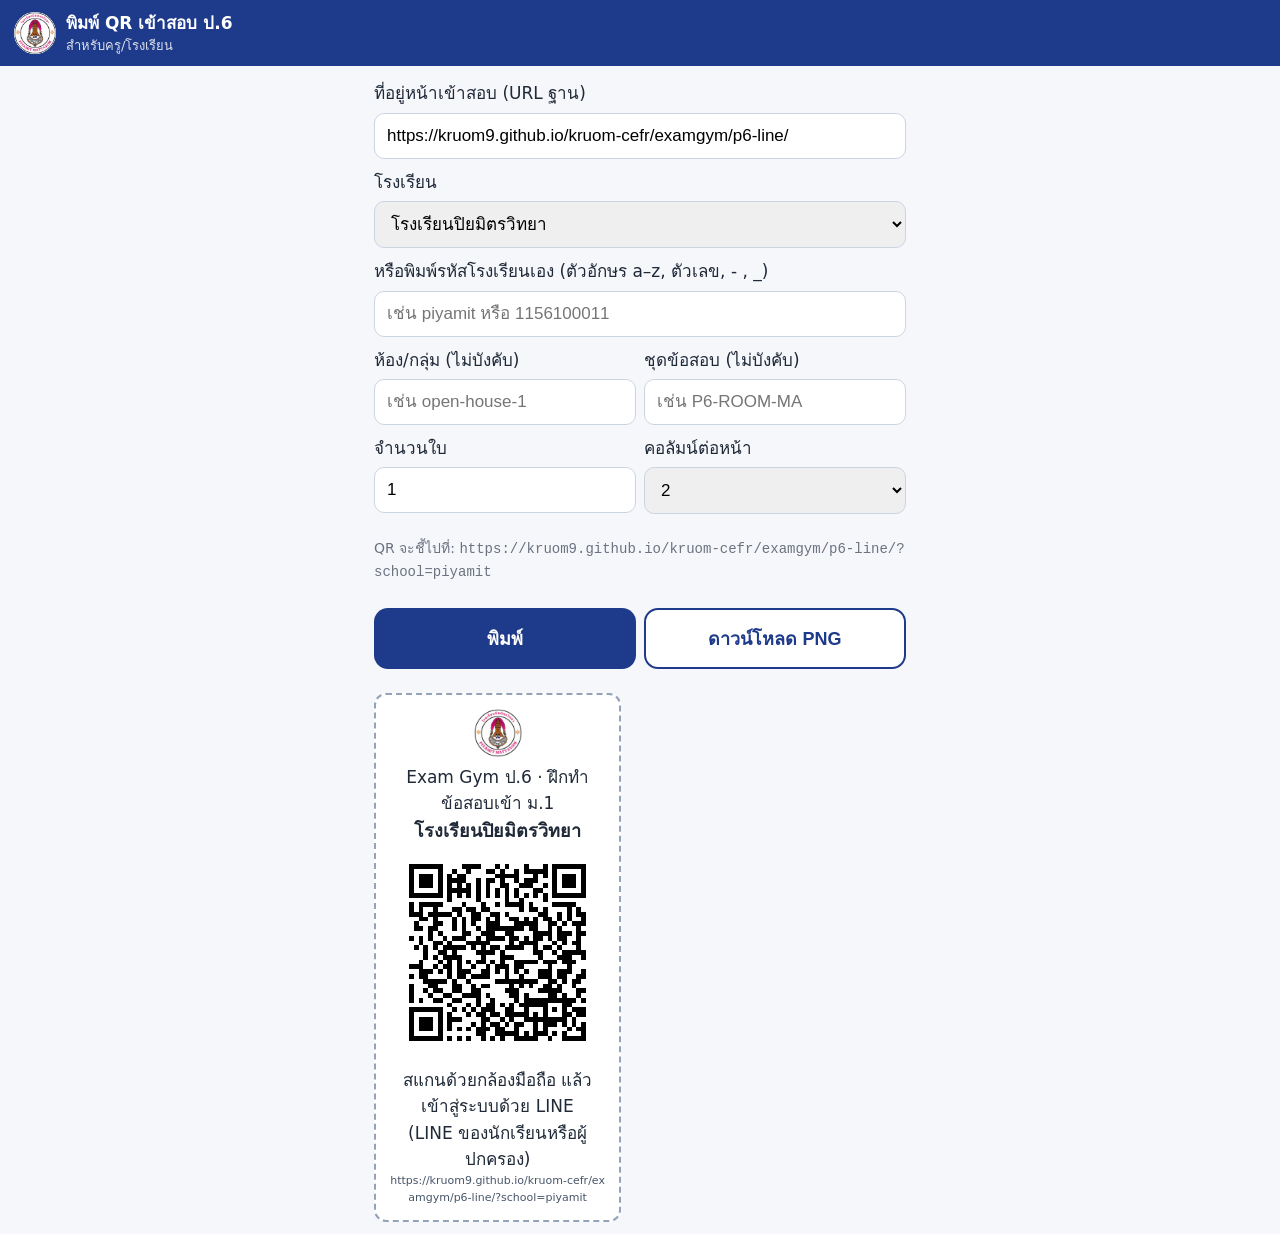
<file: examgym/p6-line/qr.html>
<!doctype html>
<html lang="th">
<head>
<meta charset="utf-8"><meta name="viewport" content="width=device-width, initial-scale=1">
<title>พิมพ์ QR เข้าสอบ · Exam Gym ป.6</title>
<link rel="stylesheet" href="kruom.css">
<style>
 .row{display:grid;grid-template-columns:1fr 1fr;gap:8px}
 .sheet{display:grid;grid-template-columns:repeat(var(--cols,1),1fr);gap:10mm;margin-top:14px}
 .qcard{background:#fff;border:2px dashed #94a3b8;border-radius:12px;padding:14px;text-align:center;break-inside:avoid}
 .qcard img.qr{width:100%;max-width:260px;image-rendering:pixelated}.qcard .s{font-weight:700;font-size:18px}
 .qcard .u{font-size:11px;word-break:break-all;color:#475569}.qcard .lg{width:48px}
 @media print{.noprint{display:none!important}main{max-width:none;padding:0}.qcard{border-color:#000}}
</style>
</head>
<body>
<header class="top noprint"><img src="assets/piyamit-logo-256.png" class="logo" alt=""><div><div class="t1">พิมพ์ QR เข้าสอบ ป.6</div><div class="t2">สำหรับครู/โรงเรียน</div></div></header>
<main>
 <section class="noprint">
  <label>ที่อยู่หน้าเข้าสอบ (URL ฐาน)<input id="base" class="inp"></label>
  <label>โรงเรียน<select id="school" class="inp"></select></label>
  <label>หรือพิมพ์รหัสโรงเรียนเอง (ตัวอักษร a–z, ตัวเลข, - , _)<input id="code" class="inp" placeholder="เช่น piyamit หรือ 1156100011"></label>
  <div class="row">
   <label>ห้อง/กลุ่ม (ไม่บังคับ)<input id="room" class="inp" placeholder="เช่น open-house-1"></label>
   <label>ชุดข้อสอบ (ไม่บังคับ)<input id="exam" class="inp" placeholder="เช่น P6-ROOM-MA"></label>
  </div>
  <div class="row">
   <label>จำนวนใบ<input id="copies" class="inp" type="number" min="1" max="40" value="1"></label>
   <label>คอลัมน์ต่อหน้า<select id="cols" class="inp"><option>1</option><option selected>2</option><option>3</option></select></label>
  </div>
  <p class="small muted">QR จะชี้ไปที่: <code id="preview-url"></code></p>
  <div class="row"><button id="btn-print" class="btn">พิมพ์</button><button id="btn-png" class="btn ghost">ดาวน์โหลด PNG</button></div>
 </section>
 <div id="sheet" class="sheet"></div>
</main>
<script src="config.js"></script>
<script>if (/^(127\.0\.0\.1|localhost)$/.test(location.hostname)) document.write('<script src="config.local.js"><\/script>');</script>
<script src="js/vendor/qrcode.js"></script>
<script src="js/kruom-schools.js"></script>
<script src="js/vendor/supabase.js"></script>
<script src="js/kruom-qr.js"></script>
</body>
</html>
</file>
<file: examgym/m6-ios/ios.css>
/* Exam Gym ม.6 · UI แบบ iOS (ทดลอง) · tint = systemPink · สว่าง/มืดตามเครื่อง */
:root{
  --tint:#FF2D55;--tint-press:#E0244A;--tint-soft:rgba(255,45,85,.12);
  --bg:#F2F2F7;--cell:#FFFFFF;--cell2:#F2F2F7;--fill:rgba(120,120,128,.12);--fill2:rgba(120,120,128,.2);
  --label:#000;--label2:rgba(60,60,67,.62);--label3:rgba(60,60,67,.3);--sep:rgba(60,60,67,.29);
  --green:#34C759;--green-t:#248A3D;--red:#FF3B30;--red-t:#D70015;--orange:#FF9500;--orange-t:#C93400;
  --bar:rgba(249,249,249,.82);--warn:#FF9500;--shadow:0 1px 0 rgba(0,0,0,.04);
  --r:12px;--r-lg:14px;
  --font:-apple-system,BlinkMacSystemFont,"SF Pro Text","SF Pro Thai","Sukhumvit Set","Thonburi",Sarabun,"Noto Sans Thai","Helvetica Neue",system-ui,sans-serif;
  --fs:18px;--sat:env(safe-area-inset-top,0px);--sab:env(safe-area-inset-bottom,0px);--sal:env(safe-area-inset-left,0px);--sar:env(safe-area-inset-right,0px);
  color-scheme:light dark
}
@media (prefers-color-scheme:dark){:root{
  --tint:#FF375F;--tint-press:#FF5C7C;--tint-soft:rgba(255,55,95,.2);
  --bg:#000;--cell:#1C1C1E;--cell2:#2C2C2E;--fill:rgba(118,118,128,.24);--fill2:rgba(118,118,128,.36);
  --label:#fff;--label2:rgba(235,235,245,.62);--label3:rgba(235,235,245,.3);--sep:rgba(84,84,88,.65);
  --green:#30D158;--green-t:#30D158;--red:#FF453A;--red-t:#FF6961;--orange:#FF9F0A;--orange-t:#FFB340;
  --bar:rgba(22,22,24,.8);--shadow:none
}}
[hidden]{display:none!important}
*{box-sizing:border-box;-webkit-tap-highlight-color:transparent}
html{-webkit-text-size-adjust:100%;text-size-adjust:100%}
body{margin:0;background:var(--bg);color:var(--label);font:400 var(--fs)/1.55 var(--font);-webkit-font-smoothing:antialiased;min-height:100vh;
  padding:calc(52px + var(--sat)) max(16px,var(--sar)) calc(24px + var(--sab)) max(16px,var(--sal))}
body.has-tabs{padding-bottom:calc(84px + var(--sab))}
body.big{--fs:21px}
a{color:var(--tint);text-decoration:none}
a:hover{text-decoration:underline}
img{max-width:100%}
#app,.foot,.whobar{max-width:680px;margin:0 auto}
#app:focus{outline:none}
.loading{padding:40px 0;color:var(--label2);text-align:center}
.muted{color:var(--label2)}.small{font-size:.86em}.pink{color:var(--tint)}

/* ---------- แถบนำทางบน (โปร่ง เบลอ) ---------- */
.nav{position:fixed;z-index:40;top:0;left:0;right:0;height:calc(52px + var(--sat));padding:var(--sat) max(8px,var(--sar)) 0 max(8px,var(--sal));
  display:grid;grid-template-columns:1fr auto 1fr;align-items:center;gap:8px;background:var(--bar);-webkit-backdrop-filter:saturate(180%) blur(20px);backdrop-filter:saturate(180%) blur(20px);
  border-bottom:.5px solid transparent;transition:border-color .2s}
.nav.shrunk{border-bottom-color:var(--sep)}
.nav-l{display:flex;align-items:center;min-width:0}
.nav-back{display:inline-flex;align-items:center;gap:6px;min-height:44px;padding:0 8px 0 6px;border:0;background:none;color:var(--tint);font:400 18px var(--font);cursor:pointer;max-width:100%;white-space:nowrap;overflow:hidden;text-overflow:ellipsis}
.nav-back:active{opacity:.4}
.nav-back span{overflow:hidden;text-overflow:ellipsis}
.nav-brand{display:inline-flex;align-items:center;gap:8px;min-height:44px;padding:0 6px;color:var(--label);font-weight:600;font-size:16px;white-space:nowrap}
.nav-brand:hover{text-decoration:none}
.nav-brand img{border-radius:50%;background:#fff;box-shadow:0 0 0 .5px var(--sep)}
.nav-t{font-weight:600;font-size:17px;max-width:46vw;white-space:nowrap;overflow:hidden;text-overflow:ellipsis;opacity:0;transform:translateY(4px);transition:opacity .18s,transform .18s}
.nav.shrunk .nav-t{opacity:1;transform:none}
.nav-r{display:flex;justify-content:flex-end;min-width:0}
.sync{font-size:13px;font-weight:600;padding:4px 10px;border-radius:999px;background:var(--fill);color:var(--label2);white-space:nowrap;max-width:44vw;overflow:hidden;text-overflow:ellipsis}
.sync.ok{color:var(--green-t);background:rgba(52,199,89,.14)}
.sync.wait{color:var(--orange-t);background:rgba(255,149,0,.14)}
.sync.off{color:var(--red-t);background:rgba(255,59,48,.13)}
.sync.prev{color:var(--label2)}
.sync.off::before{content:"⚠ "}
.whobar{display:flex;justify-content:flex-end;margin-top:4px;min-height:0}
.who{font-size:13px;color:var(--label2);white-space:nowrap;overflow:hidden;text-overflow:ellipsis;max-width:100%}
body.r-practice .whobar,body.r-mockrun .whobar,body.r-mockreview .whobar,body.r-landing .whobar,body.r-done .whobar{display:none}

/* ---------- หัวข้อใหญ่ (Large Title) ---------- */
h1,h2,h3{font-family:var(--font);line-height:1.25;margin:0 0 .4em}
h2.lt,.sara h2{font-size:34px;font-weight:700;letter-spacing:-.4px;margin:6px 0 6px}
h3{font-size:20px;font-weight:600}
.crumb{display:none}
.gh,.section h3,#app>h3{font-size:14px!important;font-weight:400;color:var(--label2);text-transform:none;letter-spacing:.2px;margin:26px 16px 7px!important}
.section{margin:26px 0 0}.section h3{margin:0 16px 4px!important}.section>.muted{display:block;margin:0 16px 8px}
.gfoot{font-size:13px;color:var(--label2);margin:7px 16px 0}

/* ---------- ปุ่มแบบ iOS ---------- */
.btn{display:inline-flex;align-items:center;justify-content:center;gap:6px;min-height:50px;padding:12px 20px;border:0;border-radius:var(--r-lg);background:var(--fill);color:var(--tint);
  font:600 18px/1.25 var(--font);cursor:pointer;text-align:center;text-decoration:none!important;transition:transform .12s,opacity .12s,background .12s}
.btn.pri{background:var(--tint);color:#fff;font-size:19px;font-weight:700}
.btn.pri:active{background:var(--tint-press)}
.btn.big{min-height:54px;font-size:19px}
.btn.ghost{background:none;color:var(--red-t)}
.btn:active,button:active,.cell:active{transform:scale(.97);opacity:.85}
.btn[disabled],button[disabled]{opacity:.35;cursor:default;transform:none}
.row{display:flex;flex-wrap:wrap;gap:10px;align-items:center}
.row>.btn{flex:1 1 auto}
.grid{display:grid;gap:10px}
.grid.g3{grid-template-columns:1fr}
.grid.g3>.btn{width:100%}
button:focus-visible,a:focus-visible,input:focus-visible{outline:3px solid var(--tint);outline-offset:2px}

/* ---------- กลุ่มรายการ (grouped inset) ---------- */
.card,.group{background:var(--cell);border-radius:var(--r);padding:16px;box-shadow:var(--shadow)}
.card h3{font-size:19px}
.card+.card{margin-top:14px}
.notice{background:var(--cell);border-radius:var(--r);padding:12px 16px;border-left:4px solid var(--orange);font-size:.95em}
.notice.err{border-left-color:var(--red);color:var(--red-t)}
.notice.err::before{content:"⚠ ";font-weight:700}
.group{padding:0;overflow:hidden}
.cell{display:flex;align-items:center;gap:12px;min-height:50px;padding:10px 16px;position:relative}
.cell+.cell::before{content:"";position:absolute;left:16px;right:0;top:0;border-top:.5px solid var(--sep)}
/* รายการที่มาจาก app.js → ทำเป็นเซลล์มีลูกศร */
.topics,.rv,#names,.subj{display:block;background:var(--cell);border-radius:var(--r);overflow:hidden;box-shadow:var(--shadow)}
.topics>button,.rv>button,#names>button,.subj>.s{display:flex;align-items:center;gap:12px;width:100%;min-height:52px;padding:11px 38px 11px 16px;border:0;background:none;color:var(--label);font:inherit;text-align:left;cursor:pointer;position:relative;text-decoration:none}
.topics>button+button::before,.rv>button+button::before,#names>button+button::before,.subj>.s+.s::before{content:"";position:absolute;left:16px;right:0;top:0;border-top:.5px solid var(--sep)}
.topics>button::after,.rv>button::after,#names>button::after,.subj>.s.on::after,.sara-cell::after,#rooms button::after{content:"";position:absolute;right:16px;top:50%;width:9px;height:9px;border:solid var(--label3);border-width:2.4px 2.4px 0 0;transform:translateY(-50%) rotate(45deg)}
.topics>button:active,.rv>button:active,#names>button:active,.subj>.s.on:active{background:var(--fill);transform:none;opacity:1}
.topic{justify-content:space-between}
.topic span{flex:1}
.topic small{color:var(--label2);font-size:.82em;white-space:nowrap}
.topic b.pink{color:var(--tint);margin-right:4px}
#names .no{flex:0 0 34px;height:34px;border-radius:50%;background:var(--fill);color:var(--label2);display:grid;place-items:center;font-size:15px;font-weight:600}
#find,.txt{width:100%;min-height:44px;border:0;border-radius:10px;background:var(--fill);color:var(--label);font:inherit;font-size:17px;padding:8px 14px;margin:0 0 12px}
#find::placeholder,.txt::placeholder{color:var(--label2)}
.rooms{display:grid;grid-template-columns:1fr 1fr;gap:10px;margin-top:6px}
#rooms button{position:relative;min-height:64px;border-radius:var(--r);background:var(--fill);color:var(--label);font-size:22px;font-weight:700;justify-content:flex-start;padding-left:18px}
.rv .m{flex:0 0 32px;height:32px;border-radius:50%;display:grid;place-items:center;font-weight:700;font-size:14px}
.rv .m.r{background:var(--green);color:#fff}.rv .m.w{background:var(--red);color:#fff}.rv .m.s{background:var(--fill2);color:var(--label2)}
.rv .t{flex:1;min-width:0;overflow:hidden;text-overflow:ellipsis;white-space:nowrap;font-size:.94em}

/* ---------- segmented control ---------- */
.seg{display:flex;gap:0;background:var(--fill);border-radius:10px;padding:2px;margin:10px 0 16px}
.seg>span,.seg>button{flex:1;display:flex;align-items:center;justify-content:center;min-height:36px;padding:4px 8px;border:0;border-radius:8px;background:none;color:var(--label);font:500 15px/1.2 var(--font);text-align:center;cursor:pointer}
.seg>.on,.seg>.btn.pri{background:var(--cell);color:var(--label);font-weight:700;box-shadow:0 3px 8px rgba(0,0,0,.12),0 0 0 .5px rgba(0,0,0,.04)}
@media (prefers-color-scheme:dark){.seg>.on,.seg>.btn.pri{background:#636366}}
.seg>.btn{min-height:44px;font-size:15px;color:var(--label);background:none}
.seg>.btn.pri{color:var(--label)}

/* ---------- สวิตช์ iOS ---------- */
.sw{justify-content:space-between;cursor:pointer}
.sw input{position:absolute;opacity:0;width:51px;height:31px;right:16px;margin:0;cursor:pointer}
.sw i{flex:0 0 51px;height:31px;border-radius:999px;background:var(--fill2);position:relative;transition:background .2s}
.sw i::after{content:"";position:absolute;top:2px;left:2px;width:27px;height:27px;border-radius:50%;background:#fff;box-shadow:0 3px 8px rgba(0,0,0,.15),0 3px 1px rgba(0,0,0,.06);transition:transform .2s}
.sw input:checked+i{background:var(--tint)}
.sw input:checked+i::after{transform:translateX(20px)}
.sw input:focus-visible+i{outline:3px solid var(--tint);outline-offset:2px}

/* ---------- แถบแท็บล่าง ---------- */
.tabbar{position:fixed;z-index:40;left:0;right:0;bottom:0;display:flex;justify-content:center;padding:6px max(0px,var(--sar)) calc(6px + var(--sab)) max(0px,var(--sal));
  background:var(--bar);-webkit-backdrop-filter:saturate(180%) blur(20px);backdrop-filter:saturate(180%) blur(20px);border-top:.5px solid var(--sep)}
.tabbar a{flex:1;max-width:170px;display:flex;flex-direction:column;align-items:center;gap:2px;min-height:49px;padding-top:3px;color:var(--label2);font-size:11.5px;font-weight:500;text-decoration:none!important}
.tabbar a svg{width:27px;height:27px}
.tabbar a.on{color:var(--tint)}
.tabbar a:active{opacity:.5}

/* ---------- bottom sheet (ยืนยัน / เลือกข้อ) ---------- */
.modal{position:fixed;inset:0;z-index:60;background:rgba(0,0,0,.4);display:flex;align-items:flex-end;justify-content:center;animation:fade .2s}
.modal-box{width:min(680px,100%);max-height:86vh;overflow:auto;background:var(--cell);border-radius:14px 14px 0 0;padding:26px 18px calc(18px + var(--sab));position:relative;animation:up .28s cubic-bezier(.2,.9,.3,1)}
@media (prefers-color-scheme:dark){.modal-box{background:#1C1C1E}}
.modal-box::before{content:"";position:absolute;top:7px;left:50%;width:36px;height:5px;margin-left:-18px;border-radius:3px;background:var(--label3)}
.modal-box h3{font-size:21px;text-align:center;margin-bottom:6px}
.modal-box>p{text-align:center;color:var(--label2);margin:0}
.modal-box .row{flex-direction:column-reverse;align-items:stretch;gap:8px;margin-top:18px!important}
.modal-box .row .btn{width:100%}
@keyframes up{from{transform:translateY(100%)}to{transform:none}}
@keyframes fade{from{opacity:0}to{opacity:1}}
body.sheet-open{overflow:hidden}

/* ---------- หน้าแรก ---------- */
.hero{display:flex;flex-direction:column-reverse;align-items:center;text-align:center;padding:8px 0 4px}
.logo-wrap img{width:132px;height:132px;border-radius:50%;background:#fff;box-shadow:0 10px 30px rgba(255,45,85,.22),0 0 0 .5px var(--sep)}
.hero .kicker{display:inline-block;font-size:14px;color:var(--label2);margin:16px 0 4px}
.hero h1{font-size:44px;font-weight:800;letter-spacing:-.8px;margin:0 0 6px;line-height:1.1}
.hero h1 span{color:var(--tint)}
.hero .school{font-size:21px;font-weight:600;margin:0 0 8px}
.hero .lead{font-size:18px;color:var(--label2);margin:0 0 20px}
.hero .row{flex-direction:column;align-items:stretch}
.hero .row .btn{width:100%}
.feat{display:block;background:var(--cell);border-radius:var(--r);overflow:hidden;margin-top:22px;box-shadow:var(--shadow)}
.feat .card{display:grid;grid-template-columns:40px 1fr;column-gap:12px;align-items:center;border-radius:0;box-shadow:none;margin:0;padding:12px 16px;position:relative}
.feat .card+.card::before{content:"";position:absolute;left:68px;right:0;top:0;border-top:.5px solid var(--sep)}
.feat .card::after{content:"";grid-row:1/3;grid-column:1;width:36px;height:36px;border-radius:9px;background:var(--tint) center/22px no-repeat}
.feat .card:nth-child(1)::after{background-color:#FF2D55;background-image:url("data:image/svg+xml,%3Csvg xmlns='http://www.w3.org/2000/svg' viewBox='0 0 24 24'%3E%3Cpath d='M5 4h10l4 4v12H5z' fill='none' stroke='white' stroke-width='2' stroke-linejoin='round'/%3E%3Cpath d='M8 12l3 3 5-6' fill='none' stroke='white' stroke-width='2' stroke-linecap='round'/%3E%3C/svg%3E")}
.feat .card:nth-child(2)::after{background-color:#AF52DE;background-image:url("data:image/svg+xml,%3Csvg xmlns='http://www.w3.org/2000/svg' viewBox='0 0 24 24'%3E%3Cpath d='M4 6h16M4 12h16M4 18h10' stroke='white' stroke-width='2.4' stroke-linecap='round'/%3E%3C/svg%3E")}
.feat .card:nth-child(3)::after{background-color:#34C759;background-image:url("data:image/svg+xml,%3Csvg xmlns='http://www.w3.org/2000/svg' viewBox='0 0 24 24'%3E%3Cpath d='M4 5h16v11H9l-5 4z' fill='none' stroke='white' stroke-width='2' stroke-linejoin='round'/%3E%3C/svg%3E")}
.feat .card:nth-child(4)::after{background-color:#FF9500;background-image:url("data:image/svg+xml,%3Csvg xmlns='http://www.w3.org/2000/svg' viewBox='0 0 24 24'%3E%3Ccircle cx='12' cy='13' r='7' fill='none' stroke='white' stroke-width='2'/%3E%3Cpath d='M12 9v4l2.5 2M10 3h4' stroke='white' stroke-width='2' stroke-linecap='round'/%3E%3C/svg%3E")}
.feat .card b{grid-column:2;font-size:17px;font-weight:600}
.feat .card span{grid-column:2;font-size:15px;color:var(--label2)}

/* ---------- ลงทะเบียน ---------- */
.confirm{text-align:center;padding:26px 18px}
.confirm .nm{font-size:28px;font-weight:700;margin:4px 0}
.confirm .row{flex-direction:column;align-items:stretch}

/* ---------- เลือกวิชา ---------- */
.subj>.s{flex-direction:column;align-items:flex-start;gap:2px;min-height:60px}
.subj>.s b{font-size:18px;font-weight:600}
.subj>.s small{color:var(--label2);font-size:14px}
.subj>.s.on{padding:16px 40px 14px 16px;background:linear-gradient(0deg,var(--tint-soft),var(--tint-soft))}
.subj>.s.on b{font-size:22px}
.subj>.s.off{opacity:1}.subj>.s.off b{color:var(--label2);font-weight:500}
.subj>.s .tag{order:2}
.subj .bar{width:100%;margin:8px 0 2px}
.tag{display:inline-block;font-size:13px;font-weight:600;padding:2px 9px;border-radius:999px;background:var(--fill);color:var(--label2);max-width:100%;line-height:1.5}
.tag.live{background:var(--tint);color:#fff}
.tag.src{background:rgba(52,199,89,.15);color:var(--green-t)}
.subj>.s.off .tag{position:absolute;right:14px;top:50%;transform:translateY(-50%)}
.subj>.s.off{padding-right:110px}

/* ---------- สถิติ / แถบ ---------- */
.stats{display:grid;grid-template-columns:1fr 1fr;gap:10px;margin:12px 0 16px}
.stat{background:var(--cell);border-radius:var(--r);padding:12px 14px;box-shadow:var(--shadow)}
.stat b{display:block;font-size:26px;font-weight:700;line-height:1.2;color:var(--label)}
.stat span{font-size:13.5px;color:var(--label2)}
.bar,.prog{height:6px;border-radius:3px;background:var(--fill2);overflow:hidden}
.bar i,.prog i{display:block;height:100%;background:var(--tint);border-radius:3px}
.prog{margin:6px 0 12px}
.grid.g2{display:block;background:var(--cell);border-radius:var(--r);overflow:hidden;box-shadow:var(--shadow)}
.grid.g2>.card.sara{display:block;border-radius:0;box-shadow:none;margin:0;padding:12px 40px 12px 16px;position:relative}
.grid.g2>.card.sara+.card.sara::before{content:"";position:absolute;left:66px;right:0;top:0;border-top:.5px solid var(--sep)}
.grid.g2>.card.sara::after{content:"";position:absolute;right:16px;top:50%;width:9px;height:9px;border:solid var(--label3);border-width:2.4px 2.4px 0 0;transform:translateY(-50%) rotate(45deg)}
.grid.g2>.card.sara:hover{text-decoration:none}
.grid.g2>.card.sara:active{background:var(--fill)}
.sara .hd{display:flex;align-items:center;gap:12px}
.sara .hd h3{font-size:17px;font-weight:600;margin:0;line-height:1.3}
.num{flex:0 0 38px;height:38px;border-radius:10px;background:var(--tint);color:#fff;display:grid;place-items:center;font-weight:700;font-size:19px}
.card.sara .bar{margin:8px 0 4px 50px}.card.sara>.small{margin-left:50px;display:block}
#app>.sara{margin-top:6px}#app>.sara .hd h2{margin:0}
#app>.sara .num{flex-basis:44px;height:44px;font-size:22px}

/* ---------- ข้อสอบ ---------- */
.q-top{display:flex;justify-content:space-between;gap:10px;flex-wrap:wrap;font-size:14px;color:var(--label2);margin-top:4px}
.q-meta b{color:var(--label);font-weight:600}
.q-card{background:var(--cell);border-radius:var(--r);padding:16px;box-shadow:var(--shadow);overflow-wrap:break-word;min-width:0}
.q-no{display:flex;flex-wrap:wrap;gap:6px;margin-bottom:10px;max-width:100%}
.stem{font-size:1.08em;line-height:1.65}
.stem p{margin:0 0 .55em}
.stem blockquote{margin:.3em 0 .7em;padding:10px 14px;border-radius:10px;background:var(--fill);font-style:normal}
.em{font-weight:700;text-decoration:underline;text-decoration-color:var(--tint);text-underline-offset:4px}
.qtable{width:100%;border-collapse:collapse;font-size:.88em;margin:6px 0 12px;display:block;overflow-x:auto}
.qtable th,.qtable td{border:.5px solid var(--sep);padding:8px;vertical-align:top;text-align:left}
.qtable th{background:var(--fill)}
.qimg{display:block;margin:8px auto 12px;border-radius:10px;background:#fff}
.choices{display:flex;flex-direction:column;gap:10px;margin-top:12px}
.ch{display:flex;align-items:flex-start;gap:12px;width:100%;min-height:52px;padding:12px 14px;border:1.5px solid transparent;border-radius:var(--r);background:var(--cell2);color:var(--label);font:inherit;font-size:1em;text-align:left;cursor:pointer;position:relative;transition:transform .1s,background .15s}
@media (prefers-color-scheme:light){.ch{background:#F2F2F7}}
.ch .k{flex:0 0 30px;height:30px;border-radius:50%;background:var(--cell);color:var(--label2);display:grid;place-items:center;font-weight:700;font-size:15px;box-shadow:0 0 0 .5px var(--sep);margin-top:1px}
.ch .t{flex:1;min-width:0}
.ch:not([disabled]):active{transform:scale(.98)}
.ch.sel{border-color:var(--tint);background:var(--tint-soft)}
.ch.sel .k{background:var(--tint);color:#fff;box-shadow:none}
.ch[disabled]{opacity:1;cursor:default}
/* ถูก = เขียว + ✓ + ป้าย "คำตอบที่ถูก" · ผิด = แดง + ✗ + ป้าย "ที่เลือก (ผิด)" · ไม่ใช้สีอย่างเดียว */
.ch.right{border-color:var(--green);background:rgba(52,199,89,.12)}
.ch.right .k{background:var(--green);color:#fff;box-shadow:none}
.ch.wrong{border-color:var(--red);border-style:dashed;background:rgba(255,59,48,.08)}
.ch.wrong .k{background:var(--red);color:#fff;box-shadow:none}
.ch.right::after,.ch.wrong::after{position:absolute;top:-10px;right:12px;font-size:12px;font-weight:700;padding:1px 8px;border-radius:999px;color:#fff;line-height:1.6}
.ch.right::after{content:"✓ คำตอบที่ถูก";background:var(--green-t)}
.ch.wrong::after{content:"✗ ที่เลือก (ผิด)";background:var(--red-t)}
.ch .ex{display:block;margin-top:8px;padding-top:8px;border-top:.5px solid var(--sep);font-size:.88em;color:var(--label2);line-height:1.55}
.ch .ex i{font-style:normal;font-weight:800;margin-right:6px;color:var(--green-t)}
.ch .ex i.x{color:var(--red-t)}
.verdict{margin:16px 0 10px;padding:12px 14px;border-radius:var(--r);font-weight:700;font-size:1.05em}
.verdict.ok{background:rgba(52,199,89,.14);color:var(--green-t)}
.verdict.no{background:rgba(255,59,48,.11);color:var(--red-t)}
.keybox{background:var(--tint-soft);border-radius:var(--r);padding:12px 14px;font-size:.94em;margin:10px 0}
.keybox b{color:var(--tint)}
.flag{background:rgba(255,149,0,.13);border-radius:var(--r);padding:10px 14px;font-size:.9em;margin:8px 0;color:var(--label)}
.flag::before{content:"⚑ ";color:var(--orange-t);font-weight:700}
.cite{font-size:13px;color:var(--label2);margin-top:12px;line-height:1.5}
/* แถบเครื่องมือล่าง (ก่อนหน้า / ถัดไป) */
.q-nav{position:sticky;bottom:0;z-index:20;display:flex;gap:8px;margin:14px calc(-1 * max(16px,var(--sal))) 0;padding:10px max(16px,var(--sal)) calc(10px + var(--sab));
  background:var(--bar);-webkit-backdrop-filter:saturate(180%) blur(20px);backdrop-filter:saturate(180%) blur(20px);border-top:.5px solid var(--sep)}
.q-nav .btn{flex:1;min-height:50px;padding:10px 12px;font-size:17px}
.q-nav .btn.pri{flex:1.4;font-size:19px}
body.r-practice,body.r-mockrun,body.r-mockreview{padding-bottom:0}
body.r-practice .foot,body.r-mockrun .foot,body.r-mockreview .foot{display:none}
.flagbtn.on{background:rgba(255,149,0,.18);color:var(--orange-t)}

/* ---------- สอบจำลอง ---------- */
.list{margin:0;padding-left:20px}.list li{margin:4px 0}
.card.hl{margin-top:0}
.card.hl h3{margin-bottom:2px}
.card.hl .btn{width:100%;margin-top:6px}
.mock-bar{position:sticky;top:calc(52px + var(--sat));z-index:30;display:grid;grid-template-columns:1fr auto;grid-template-areas:"t time" "b b";gap:8px 10px;align-items:center;
  margin:0 calc(-1 * max(16px,var(--sal))) 12px;padding:8px max(16px,var(--sal)) 10px;background:var(--bar);-webkit-backdrop-filter:saturate(180%) blur(20px);backdrop-filter:saturate(180%) blur(20px);border-bottom:.5px solid var(--sep)}
.mock-bar>div:first-child{grid-area:t;min-width:0}
.mock-bar>div:first-child b{display:block;font-size:16px;white-space:nowrap;overflow:hidden;text-overflow:ellipsis}
.timer{grid-area:time;font:700 26px/1 ui-monospace,"SF Mono",Menlo,monospace;font-variant-numeric:tabular-nums;color:var(--label);background:var(--fill);padding:8px 12px;border-radius:10px}
.timer.low{color:#fff;background:var(--red)}
.timer.low::before{content:"⏱ "}
.mock-bar .row{grid-area:b;flex-wrap:nowrap}
.mock-bar .row .btn{flex:1;min-height:44px;font-size:16px;padding:8px 10px}
.mock-layout{display:block}
.only-d{display:none!important}.only-m{display:inline-flex!important}
.pal{display:grid;grid-template-columns:repeat(5,1fr);gap:8px}
.pal .sh{grid-column:1/-1;font-size:13px;color:var(--label2);margin:8px 0 0}
.pal button{min-height:44px;border:0;border-radius:10px;background:var(--fill);color:var(--label);font:600 17px var(--font);cursor:pointer;position:relative}
.pal button.ans{background:var(--tint-soft);color:var(--tint)}
.pal button.cur{box-shadow:inset 0 0 0 2px var(--label)}
.pal button.flg::after{content:"⚑";position:absolute;top:1px;right:4px;font-size:11px;color:var(--orange-t)}
.legend{display:flex;gap:16px;font-size:13px;color:var(--label2);margin-top:12px}
.legend i{display:inline-block;width:12px;height:12px;border-radius:3px;margin-right:6px;vertical-align:-1px}
.legend span:first-child i{background:var(--tint-soft)!important;box-shadow:inset 0 0 0 1px var(--tint)}
.legend span:last-child i{background:var(--orange)!important}
/* ผลสอบ */
.score{display:flex;align-items:center;gap:18px}
.ring{--p:0;flex:0 0 112px;height:112px;border-radius:50%;background:conic-gradient(var(--tint) calc(var(--p)*1%),var(--fill2) 0);display:grid;place-items:center}
.ring>div{width:88px;height:88px;border-radius:50%;background:var(--cell);display:grid;place-items:center;text-align:center;line-height:1.1}
.ring b{font-size:28px}.ring small{font-size:12px;color:var(--label2)}
.tbl{width:100%;border-collapse:collapse;font-size:.92em}
.tbl th{text-align:left;font-size:13px;font-weight:500;color:var(--label2);padding:4px 6px 8px}
.tbl td{padding:9px 6px;border-top:.5px solid var(--sep);vertical-align:middle}
.tbl .n{text-align:right;white-space:nowrap}
#app>.card .tbl{margin:-4px 0}

/* ---------- จอใหญ่: คอลัมน์กลางกว้างแบบมือถือ/แท็บเล็ต ---------- */
@media (min-width:760px){
  body{padding-left:24px;padding-right:24px}
  .nav{padding-left:max(24px,calc((100% - 712px)/2));padding-right:max(24px,calc((100% - 712px)/2))}
  .nav-t{max-width:none;text-align:center}
  .hero{padding-top:20px}.hero h1{font-size:56px}
  .hero .row{flex-direction:row;justify-content:center}.hero .row .btn{width:auto;min-width:260px}
  .grid.g3{grid-template-columns:1fr 1fr 1fr}
  .stats{grid-template-columns:repeat(4,1fr)}
  .q-nav,.mock-bar{margin-left:0;margin-right:0;border-radius:var(--r);border:.5px solid var(--sep)}
  .q-nav{bottom:12px;margin-top:16px}
  .modal{align-items:center}.modal-box{border-radius:14px;max-width:480px;padding-bottom:18px}
  .modal-box .row{flex-direction:row;justify-content:flex-end}.modal-box .row .btn{width:auto;min-width:140px}
}
@media (max-width:380px){
  :root{--fs:17px}
  h2.lt,.sara h2{font-size:30px}
  .hero h1{font-size:38px}
  .timer{font-size:22px}
  .q-nav .btn{font-size:16px}.q-nav .btn.pri{font-size:18.7px}
}
@media (prefers-reduced-motion:reduce){*{animation:none!important;transition:none!important}}
.nav-brand .bt{display:flex;flex-direction:column;line-height:1.15;min-width:0}
.nav-brand .bt b{font-size:15px;font-weight:700}
.nav-brand .bt small{font-size:11.5px;font-weight:500;color:var(--label2);overflow:hidden;text-overflow:ellipsis}
body.r-mockrun .q-nav .btn:not(.pri){font-size:15px;padding:8px 6px;line-height:1.2}
.nav.brandmode{grid-template-columns:minmax(0,1fr) auto}
.nav.brandmode .nav-t{display:none}

/* ================= ข้อความน้อย + hero (รอบ 2) ================= */
.x-hide{display:none!important}
body{font-size:var(--fs)}
.foot{display:flex;flex-wrap:wrap;gap:4px 8px;align-items:center;justify-content:center;margin-top:30px;padding:6px 0}
.foot-btn{display:inline-flex;align-items:center;gap:6px;min-height:44px;padding:0 10px;border:0;background:none;color:var(--label2);font:500 14px var(--font);cursor:pointer;text-decoration:none!important}
.foot-btn:hover{color:var(--tint)}
/* sync pill: ข้อความสั้น (ข้อความเต็มอยู่ใน title/aria-label · แตะเพื่อดูเต็ม) */
.sync{font-size:0!important;cursor:pointer;min-height:28px;display:inline-flex;align-items:center}
.sync::after{content:attr(data-s);font-size:13px}
.sync.off::before{content:none}
.sync.full{font-size:13px!important}.sync.full::after{content:none}
/* ไอคอนสี่เหลี่ยมมนแบบ Settings */
.xic{flex:0 0 36px;width:36px;height:36px;border-radius:9px;display:inline-grid;place-items:center;background:var(--tint);color:#fff;font:700 15px/1 var(--font);font-style:normal;letter-spacing:-.3px}
.xic svg{width:22px;height:22px}
.xic.big{flex-basis:56px;width:56px;height:56px;border-radius:14px}.xic.big svg{width:32px;height:32px}
.xic.c1{background:#FF9500}.xic.c2{background:#AF52DE}.xic.c3{background:#34C759}.xic.c4{background:#007AFF}.xic.c5{background:#5856D6}.xic.c6{background:#8E8E93}
@media (prefers-color-scheme:dark){.xic.c1{background:#FF9F0A}.xic.c2{background:#BF5AF2}.xic.c3{background:#30D158}.xic.c4{background:#0A84FF}.xic.c5{background:#5E5CE6}.xic.c6{background:#8E8E93}}
.xic.c4{background:#5AC8FA;color:#00314a}
/* วงแหวนความคืบหน้า */
.xring{--p:0;flex:0 0 auto;width:84px;height:84px;border-radius:50%;background:conic-gradient(var(--tint) calc(var(--p)*1%),var(--fill2) 0);display:grid;place-items:center}
.xring>span{width:66px;height:66px;border-radius:50%;background:var(--cell);display:grid;place-content:center;text-align:center;line-height:1}
.xring b{font-size:24px;font-weight:800}.xring small{font-size:12px;color:var(--label2);margin-top:2px}
/* หน้าแรก */
.hero{padding-top:min(8vh,60px);min-height:calc(100svh - 52px - var(--sat) - 120px);justify-content:center}
.logo-wrap img{width:min(44vw,180px);height:auto}
.hero h1{font-size:46px;margin-top:22px}
.hero .school{font-size:19px;font-weight:500;color:var(--label2);margin:0 0 30px}
.hero .row .btn.pri{min-height:56px;font-size:21px}
.hero p.muted.small{margin-top:14px!important;font-size:15px}
.hero .btn.ghost{min-height:44px;font-size:17px;font-weight:500;background:none}
body.r-landing .foot{margin-top:6px}
/* วิชา: hero การ์ด + รายการสั้น */
.xhero{display:grid;grid-template-columns:minmax(0,1fr);gap:12px}
.stem u{text-underline-offset:3px}
.xhero>.s.on{display:flex;align-items:center;gap:14px;background:var(--cell);border-radius:var(--r-lg);padding:16px;color:var(--label);text-decoration:none!important;box-shadow:var(--shadow);border:1.5px solid var(--tint);position:relative}
.xhero>.s.on:active{transform:scale(.98)}
.xhero .xt{flex:1;display:flex;flex-direction:column;min-width:0}
.xhero .xt b{font-size:24px;font-weight:800;line-height:1.2}.xhero .xt small{font-size:14px;color:var(--label2)}
.subj>.s.off{flex-direction:row;align-items:center;min-height:56px;padding:8px 16px;gap:12px;padding-right:16px}
.subj>.s.off b{flex:1;font-size:17px;color:var(--label);font-weight:500}
.subj>.s.off .tag{position:static;transform:none;order:3;font-size:12px;font-weight:500}
.subj>.s+.s::before{left:64px}
/* hero สถิติ (สังคม / ผลของฉัน) */
.xhero-stats{display:grid;grid-template-columns:auto 1fr 1fr 1fr;gap:6px;align-items:center;background:var(--cell);border-radius:var(--r-lg);padding:14px;box-shadow:var(--shadow)}
.xhero-stats .stat{background:none;box-shadow:none;padding:4px 2px;text-align:center}
.xhero-stats .stat b{font-size:24px}.xhero-stats .stat b small{font-size:14px!important}
.xhero-stats .stat>span{display:block;font-size:13px}
.xhero-stats .stat.xr{display:flex;flex-direction:column;align-items:center;gap:4px;padding-right:8px}
.xhero-stats .stat.xr>span{display:none}
.xhero-stats .xring b{font-size:22px}
h2.lt .xic.big{vertical-align:middle;margin-right:12px;width:48px;height:48px;border-radius:12px}h2.lt .xic.big svg{width:28px;height:28px}
.grid.g3.x2{grid-template-columns:1fr 1fr;margin-top:14px}
.xbadge{display:inline-grid;place-items:center;min-width:26px;height:26px;padding:0 7px;border-radius:999px;background:var(--tint);color:#fff;font-size:15px;font-weight:700}
.card.sara{display:flex!important;align-items:center;gap:10px}
.card.sara .hd{flex:1;min-width:0}
.card.sara .bar{display:none}
.xcount{margin-left:auto;font-size:15px;font-weight:600;color:var(--label2);font-variant-numeric:tabular-nums;white-space:nowrap}
.grid.g2>.card.sara{padding-right:40px}
#app>p.small.muted:last-child{text-align:center;margin-top:22px}
#app>p.small.muted:last-child a{display:inline-flex;min-height:44px;align-items:center}
.sara .hd .xcount{font-size:17px}
#app>.row .btn{min-height:52px}
/* ข้อสอบ: ป้ายเล็ก + ⓘ */
.q-no{align-items:center;gap:8px}
.q-no .tag.src{background:none;color:var(--label2);padding:0;font-weight:500;font-size:13px}
.xi{display:inline-grid;place-items:center;min-width:44px;min-height:44px;margin:-10px -8px -10px auto;border:0;background:none;color:var(--tint);font-size:19px;cursor:pointer;padding:0}
.consent .xi{margin:-10px 0}
.xinfo{font-size:14px;color:var(--label2);background:var(--fill);border-radius:10px;padding:8px 12px;margin:0 0 10px}
.q-card .ch .ex,.q-card .xmore-body{display:none}
.q-card.xopen .ch .ex,.q-card.xopen .xmore-body{display:block}
.xmore{width:100%;min-height:44px;font-size:16px;margin:4px 0 8px;background:var(--fill);color:var(--tint)}
.keybox{font-size:1em;line-height:1.6}.keybox::before{content:"💡 "}
.cite{font-size:12.5px}.cite-full{font-size:12.5px;color:var(--label2);margin:6px 0 0}
.ch.right::after{content:"✓ ถูก"}.ch.wrong::after{content:"✗ ผิด"}
.verdict{font-size:1.15em}
/* สอบจำลอง */
.xchips{display:flex;flex-wrap:wrap;gap:8px;justify-content:center}
.xchips>span{display:inline-flex;align-items:center;gap:4px;padding:6px 12px;border-radius:999px;background:var(--fill);font-size:15px;font-weight:600}
#app>.card:has(.xchips){background:none;box-shadow:none;padding:4px 0}
.card.hl{display:grid;grid-template-columns:1fr auto;align-items:center;gap:2px 12px}
.card.hl h3{grid-column:1;margin:0;font-size:18px}
.card.hl p.small{grid-column:1;margin:0;color:var(--label2);font-size:14px}
.card.hl .btn{grid-column:2;grid-row:1/3;width:auto;min-width:88px;margin:0}
.mock-bar{grid-template-columns:auto 1fr auto;grid-template-areas:"t time b"}
.mock-bar>div:first-child .small{font-size:15px;font-weight:600;color:var(--label)}
.mock-bar .timer{justify-self:center;font-size:24px}
.mock-bar .row .btn{flex:0 0 auto;padding:8px 12px}
/* ผลสอบ: ตัวเลขใหญ่ */
.xhero-score{flex-direction:column;text-align:center;gap:12px;padding:20px 16px}
.xhero-score .ring{flex-basis:auto;width:150px;height:150px}
.xhero-score .ring>div{width:120px;height:120px}
.xhero-score .ring b{font-size:46px;font-weight:800}.xhero-score .ring small{font-size:16px}
.xhero-score>div:last-child{width:100%}
.xnums{display:grid;grid-template-columns:repeat(3,1fr);gap:8px}
.xnums b{display:block;font-size:24px;font-weight:800}.xnums span{font-size:13px;color:var(--label2)}
.xcap{font-size:13px;color:var(--label2);margin:10px 0 0}
.tbl td:first-child{white-space:nowrap}
/* ผลของฉัน */
.xstatus{font-size:15px!important;color:var(--label2)}
.tbl tr.xsub{display:none}.card.xopen .tbl tr.xsub{display:table-row}
/* แผ่นล่าง: เกี่ยวกับ / PDPA */
.xsheet .modal-box{max-height:88vh}
.ab-hd{text-align:center}.ab-hd img{border-radius:50%;background:#fff}
.ab-hd h3{margin:8px 0 2px}.ab-hd p{color:var(--label2);font-size:14px;margin:0 0 14px}
.xsheet .group{background:var(--cell2)}
@media (prefers-color-scheme:light){.xsheet .group{background:#F2F2F7}}
.ab-feat .cell span{font-size:16px}
.ab-pdpa .cell{flex-direction:column;align-items:flex-start;gap:2px}
.ab-pdpa .cell b{font-size:14px;color:var(--tint)}.ab-pdpa .cell span{font-size:15px;line-height:1.5}
.xsheet .gh{margin:20px 4px 8px!important}
.ab-row{flex-direction:row!important;margin-top:16px}.ab-row .btn{flex:1}
.consent{font-size:14px;color:var(--label2);margin:14px 0 0;display:flex;align-items:center;justify-content:center;gap:2px}
@media (max-width:380px){.xhero-stats{grid-template-columns:auto 1fr 1fr 1fr;padding:12px 8px}.xhero-stats .stat b{font-size:20px}.xring{width:74px;height:74px}.xring>span{width:58px;height:58px}.mock-bar .timer{font-size:21px;padding:8px}}

body:not(.r-home):not(.r-me) .whobar{display:none}

/* ===== เข้าสู่ระบบรุ่น 2 ===== */
.auth{display:flex;flex-direction:column;gap:0;max-width:440px;margin:0 auto}
.auth .group{margin:6px 0 0}
.codein{display:block;width:100%;box-sizing:border-box;min-height:64px;padding:12px 16px;border:0;background:none;color:var(--label);font:600 30px/1.2 var(--font);text-align:center;letter-spacing:.32em;font-variant-numeric:tabular-nums;caret-color:var(--tint)}
.codein.long{font-size:24px;letter-spacing:.12em}
.codein::placeholder{color:var(--label3);letter-spacing:.12em;font-weight:400}
.codein:focus,.auth .cell input:focus{outline:none}
.auth .group:focus-within{box-shadow:var(--shadow),0 0 0 2px var(--tint)}
.auth .cell>span{flex:0 0 auto;min-width:92px;white-space:nowrap;color:var(--label)}
h2.ah{max-width:440px;margin-left:auto!important;margin-right:auto!important;box-sizing:border-box}
.auth .cell input{flex:1;min-width:0;border:0;background:none;color:var(--label);font:400 17px var(--font);padding:6px 0;caret-color:var(--tint)}
.auth .cell input::placeholder{color:var(--label3)}
.auth .idv{flex:1;text-align:right;color:var(--label2);font-weight:400;font-variant-numeric:tabular-nums;letter-spacing:.06em}
.aerr{min-height:22px;margin:10px 16px 4px;font-size:15px;color:var(--red-t);text-align:center}
.aerr:empty::before{content:"\00a0"}
.ahint{margin:8px 16px 0;font-size:14px;color:var(--label2);text-align:center}
.auth .ahint+.aerr{margin-top:6px}
.auth .consent{margin:12px 0 0}
.auth>.btn.pri{width:100%;margin-top:8px}
/* รุ่น 4: ลงทะเบียนครั้งแรก */
.regbox{display:flex;flex-direction:column;align-items:stretch;gap:6px;margin:22px 0 0;padding-top:16px;border-top:.5px solid var(--sep)}
.regbox>span{font-size:14px;color:var(--label2);text-align:center}
.regbtn{width:100%;background:var(--tint-soft);color:var(--tint);font-weight:700}
.regbtn.hot{box-shadow:0 0 0 3px var(--tint);animation:eg6hot 1.2s ease-in-out 2}
@keyframes eg6hot{50%{transform:scale(1.03)}}
@media (prefers-reduced-motion:reduce){.regbtn.hot{animation:none}}
.notice.warn{margin:0 0 12px;border-left-color:var(--orange);line-height:1.5}
.notice.warn b{color:var(--orange-t);font-size:17px}
.notice.warn::before{content:"⚠ ";font-weight:700;color:var(--orange-t)}
#names .nm{flex:1;min-width:0}
#names small{flex:0 0 auto;font-size:14px}
#names .empty{padding:16px;text-align:center}
.auth .idv.me{color:var(--label);font-weight:600;letter-spacing:0;text-align:right;overflow:hidden;text-overflow:ellipsis;white-space:nowrap}
.auth .group+.group{margin-top:14px}
</file>
<file: examgym/p6-game/kruom-exam.css>
/* ปิยมิตร ป.6 ฝ่าด่านจุฬาภรณ์ · exam UI = copy of the Exam Gym ปิยมิตรมัธยม (ม.1–ม.6) design system
   (source: kruom9/kruom-examgym-pmv apps/web/assets/eg.css, copied read-only) + a short P6 section at the end. */
/* =====================================================================
   Exam Gym ปิยมิตรมัธยม · DESIGN SYSTEM (the ONLY stylesheet)
   Every page (login, grade picker, subject pages, exam, results, teacher dashboard, ม.1–ม.6)
   uses these tokens + components. No per-page CSS, no inline styles.
   Tokens: primary #FF2D55 · light-grey background · black dark mode · Sarabun only
           green = correct · red = wrong · yellow = review · 3 type sizes (lg / md / sm)
   ===================================================================== */

/* ---------- 1. Font (Sarabun only, bundled — no network) ---------- */
@font-face { font-family: "Sarabun"; font-weight: 400; font-style: normal; font-display: swap; src: url(assets/fonts/Sarabun-400.ttf) format("truetype"); }
@font-face { font-family: "Sarabun"; font-weight: 700; font-style: normal; font-display: swap; src: url(assets/fonts/Sarabun-700.ttf) format("truetype"); }

/* ---------- 2. Tokens ---------- */
:root {
  /* brand */
  --eg-primary: #FF2D55;  --eg-primary-press: #E0244A;  --eg-primary-soft: #FFE8ED;  --eg-on-primary: #FFFFFF;
  /* surfaces */
  --eg-bg: #F2F2F7;  --eg-surface: #FFFFFF;  --eg-surface-2: #F7F7FA;  --eg-line: #E3E3E8;
  --eg-ink: #1C1C1E;  --eg-ink-2: #5E5E66;  --eg-ink-3: #8E8E93;
  /* semantics (always paired with an icon/text, never colour-only) */
  --eg-ok: #1F9D46;   --eg-ok-soft: #E3F6E8;
  --eg-no: #E5322B;   --eg-no-soft: #FDE6E5;
  --eg-warn: #B98900; --eg-warn-soft: #FFF5CC; --eg-warn-fill: #FFCC00;
  /* type — exactly 3 sizes */
  --eg-t-lg: 1.625rem;  /* 26px · page titles, scores */
  --eg-t-md: 1.0625rem; /* 17px · body, questions, buttons */
  --eg-t-sm: 0.875rem;  /* 14px · meta, badges, captions */
  --eg-lh: 1.55;
  /* shape + space */
  --eg-r: 18px; --eg-r-sm: 12px; --eg-r-pill: 999px;
  --eg-s1: 4px; --eg-s2: 8px; --eg-s3: 12px; --eg-s4: 16px; --eg-s5: 24px; --eg-s6: 32px;
  --eg-shadow: 0 1px 2px rgba(0,0,0,.04), 0 4px 16px rgba(0,0,0,.05);
  --eg-max: 1040px; --eg-top-h: 60px;
  color-scheme: light dark;
}
@media (prefers-color-scheme: dark) {
  :root {
    --eg-bg: #000000; --eg-surface: #1C1C1E; --eg-surface-2: #2C2C2E; --eg-line: #38383A;
    --eg-ink: #FFFFFF; --eg-ink-2: #C7C7CC; --eg-ink-3: #8E8E93;
    --eg-primary-soft: #3A0E18;
    --eg-ok: #34C759; --eg-ok-soft: #0F2E18; --eg-no: #FF453A; --eg-no-soft: #3A1210;
    --eg-warn: #FFD60A; --eg-warn-soft: #332A00;
    --eg-shadow: none;
  }
}

/* ---------- 3. Base ---------- */
*, *::before, *::after { box-sizing: border-box; }
html { -webkit-text-size-adjust: 100%; }
body { margin: 0; background: var(--eg-bg); color: var(--eg-ink); font: 400 var(--eg-t-md)/var(--eg-lh) "Sarabun", sans-serif; -webkit-font-smoothing: antialiased; }
button, input, select, textarea { font: inherit; color: inherit; }
img, svg { max-width: 100%; display: block; }
a { color: var(--eg-primary); }
h1, h2, h3, p { margin: 0; }
.eg-h1 { font-size: var(--eg-t-lg); font-weight: 700; line-height: 1.3; }
.eg-h2 { font-size: var(--eg-t-md); font-weight: 700; }
.eg-sm { font-size: var(--eg-t-sm); }
.eg-mut { color: var(--eg-ink-2); }
.eg-b { font-weight: 700; }
.eg-pink { color: var(--eg-primary); }
:focus-visible { outline: 3px solid var(--eg-primary); outline-offset: 2px; }
[hidden] { display: none !important; }

/* ---------- 4. Layout ---------- */
.eg-page { max-width: var(--eg-max); margin: 0 auto; padding: var(--eg-s4) var(--eg-s4) var(--eg-s6); display: flex; flex-direction: column; gap: var(--eg-s4); }
.eg-stack { display: flex; flex-direction: column; gap: var(--eg-s3); }
.eg-row { display: flex; align-items: center; gap: var(--eg-s3); flex-wrap: wrap; }
.eg-row > .eg-grow { flex: 1 1 auto; min-width: 0; }
.eg-grid { display: grid; gap: var(--eg-s3); grid-template-columns: 1fr; }
.eg-grid--2 { grid-template-columns: repeat(2, minmax(0, 1fr)); }
@media (min-width: 720px) {
  .eg-page { padding: var(--eg-s5) var(--eg-s5) var(--eg-s6); gap: var(--eg-s5); }
  .eg-grid { grid-template-columns: repeat(2, minmax(0, 1fr)); }
  .eg-grid--3 { grid-template-columns: repeat(3, minmax(0, 1fr)); }
  .eg-split { display: grid; grid-template-columns: minmax(0, 1.4fr) minmax(0, 1fr); gap: var(--eg-s5); align-items: start; }
}
.eg-section-title { display: flex; align-items: baseline; gap: var(--eg-s2); justify-content: space-between; }

/* ---------- 5. Top bar: logo + grade/subject name + back ---------- */
.eg-top { position: sticky; top: 0; z-index: 20; background: color-mix(in srgb, var(--eg-surface) 88%, transparent); backdrop-filter: saturate(180%) blur(16px); -webkit-backdrop-filter: saturate(180%) blur(16px); border-bottom: 1px solid var(--eg-line); }
.eg-top__in { max-width: var(--eg-max); margin: 0 auto; min-height: var(--eg-top-h); padding: 0 var(--eg-s3); display: flex; align-items: center; gap: var(--eg-s2); }
.eg-top__back { width: 44px; height: 44px; border-radius: var(--eg-r-pill); border: 0; background: transparent; color: var(--eg-primary); font-size: var(--eg-t-lg); line-height: 1; cursor: pointer; display: grid; place-items: center; }
.eg-top__back:hover { background: var(--eg-primary-soft); }
.eg-top__logo { width: 36px; height: 36px; border-radius: 10px; flex: none; }
.eg-top__title { flex: 1 1 auto; min-width: 0; display: flex; flex-direction: column; line-height: 1.25; }
.eg-top__title b { font-size: var(--eg-t-md); white-space: nowrap; overflow: hidden; text-overflow: ellipsis; }
.eg-top__title span { font-size: var(--eg-t-sm); color: var(--eg-ink-2); white-space: nowrap; overflow: hidden; text-overflow: ellipsis; }
.eg-top__act { display: flex; gap: var(--eg-s1); align-items: center; }

/* ---------- 6. Card ---------- */
.eg-card { background: var(--eg-surface); border-radius: var(--eg-r); box-shadow: var(--eg-shadow); padding: var(--eg-s4); display: flex; flex-direction: column; gap: var(--eg-s3); border: 1px solid transparent; }
@media (prefers-color-scheme: dark) { .eg-card { border-color: var(--eg-line); } }
.eg-card--hero { background: linear-gradient(135deg, #FF5C7A 0%, var(--eg-primary) 60%, #E0244A 100%); color: #fff; border: 0; }
.eg-card--hero .eg-mut { color: rgba(255,255,255,.88); }
.eg-card--flat { box-shadow: none; background: var(--eg-surface-2); }
.eg-hero { display: flex; align-items: center; gap: var(--eg-s4); }
.eg-hero__art { width: 96px; height: 96px; flex: none; }
.eg-hero__txt { display: flex; flex-direction: column; gap: var(--eg-s1); min-width: 0; }
@media (min-width: 720px) { .eg-hero__art { width: 128px; height: 128px; } }

/* ---------- 7. Buttons (full-width primary on mobile) ---------- */
.eg-btn { -webkit-appearance: none; appearance: none; border: 0; cursor: pointer; text-decoration: none; display: inline-flex; align-items: center; justify-content: center; gap: var(--eg-s2); min-height: 48px; padding: 0 var(--eg-s5); border-radius: var(--eg-r-pill); font-size: var(--eg-t-md); font-weight: 700; background: var(--eg-surface-2); color: var(--eg-ink); transition: transform .08s, background .15s; }
.eg-btn:active { transform: scale(.98); }
.eg-btn--primary { background: var(--eg-primary); color: var(--eg-on-primary); width: 100%; }
.eg-btn--primary:hover { background: var(--eg-primary-press); }
.eg-btn--ghost { background: transparent; color: var(--eg-primary); box-shadow: inset 0 0 0 1.5px var(--eg-primary); width: 100%; }
.eg-btn--light { background: #fff; color: var(--eg-primary); width: 100%; }
.eg-btn--text { background: transparent; color: var(--eg-primary); padding: 0 var(--eg-s3); min-height: 40px; }
.eg-btn--sm { min-height: 36px; padding: 0 var(--eg-s3); font-size: var(--eg-t-sm); }
.eg-btn[disabled] { opacity: .45; cursor: not-allowed; transform: none; }
@media (min-width: 720px) { .eg-btn--primary, .eg-btn--ghost, .eg-btn--light { width: auto; min-width: 220px; } .eg-btns--end { justify-content: flex-end; } }
.eg-btns { display: flex; flex-wrap: wrap; gap: var(--eg-s2); }

/* ---------- 8. Form fields ---------- */
.eg-field { display: flex; flex-direction: column; gap: var(--eg-s1); }
.eg-field label { font-weight: 700; }
.eg-field input, .eg-field select { min-height: 48px; border-radius: var(--eg-r-sm); border: 1.5px solid var(--eg-line); background: var(--eg-surface); padding: 0 var(--eg-s3); width: 100%; }
.eg-field input:focus, .eg-field select:focus { border-color: var(--eg-primary); outline: none; }
.eg-field__err { font-size: var(--eg-t-sm); color: var(--eg-no); min-height: 1em; }
.eg-field--err input, .eg-field--err select { border-color: var(--eg-no); }
.eg-check { display: flex; gap: var(--eg-s3); align-items: flex-start; font-size: var(--eg-t-sm); color: var(--eg-ink-2); }
.eg-check input { width: 22px; height: 22px; accent-color: var(--eg-primary); flex: none; margin-top: 2px; }

/* ---------- 9. Status badge (icon + text, never colour-only) ---------- */
.eg-badge { display: inline-flex; align-items: center; gap: 4px; padding: 2px 10px; border-radius: var(--eg-r-pill); font-size: var(--eg-t-sm); font-weight: 700; white-space: nowrap; background: var(--eg-surface-2); color: var(--eg-ink-2); }
.eg-badge--ok { background: var(--eg-ok-soft); color: var(--eg-ok); }
.eg-badge--no { background: var(--eg-no-soft); color: var(--eg-no); }
.eg-badge--warn { background: var(--eg-warn-soft); color: var(--eg-warn); }
.eg-badge--pink { background: var(--eg-primary-soft); color: var(--eg-primary); }
.eg-badge--on-hero { background: rgba(255,255,255,.22); color: #fff; }

/* ---------- 10. Grade card / subject card / exam-set card (one tile pattern) ---------- */
.eg-tile { -webkit-appearance: none; appearance: none; text-align: left; width: 100%; cursor: pointer; text-decoration: none; color: inherit; background: var(--eg-surface); border: 1.5px solid var(--eg-line); border-radius: var(--eg-r); padding: var(--eg-s4); display: flex; align-items: center; gap: var(--eg-s3); min-height: 84px; transition: border-color .15s, transform .08s; }
.eg-tile:hover { border-color: var(--eg-primary); }
.eg-tile:active { transform: scale(.99); }
.eg-tile__icon { width: 52px; height: 52px; border-radius: 16px; flex: none; display: grid; place-items: center; font-size: var(--eg-t-lg); font-weight: 700; background: var(--eg-primary-soft); color: var(--eg-primary); }
.eg-tile__body { flex: 1 1 auto; min-width: 0; display: flex; flex-direction: column; gap: 2px; }
.eg-tile__title { font-weight: 700; }
.eg-tile__sub { font-size: var(--eg-t-sm); color: var(--eg-ink-2); }
.eg-tile__end { flex: none; display: flex; flex-direction: column; align-items: flex-end; gap: var(--eg-s1); }
.eg-tile__chev { color: var(--eg-ink-3); font-size: var(--eg-t-lg); line-height: 1; }
.eg-tile--sel { border-color: var(--eg-primary); box-shadow: 0 0 0 3px var(--eg-primary-soft); }
.eg-tile--muted { cursor: default; background: var(--eg-surface-2); }
.eg-tile--muted:hover { border-color: var(--eg-line); }
.eg-tile--muted .eg-tile__icon { background: var(--eg-line); color: var(--eg-ink-3); }
/* grade card = big number tile */
.eg-tile--grade .eg-tile__icon { width: 60px; height: 60px; background: var(--eg-primary); color: #fff; }
.eg-tile--grade.eg-tile--muted .eg-tile__icon { background: var(--eg-line); color: var(--eg-ink-3); }
/* subject colour accent (only the icon chip, via data-c) */
.eg-tile__icon[data-c="MA"] { background: #FFE8ED; color: #E0244A; }
.eg-tile__icon[data-c="SC"], .eg-tile__icon[data-c="PH"], .eg-tile__icon[data-c="CH"], .eg-tile__icon[data-c="BI"] { background: #E4F4FF; color: #0A72C2; }
.eg-tile__icon[data-c="EN"], .eg-tile__icon[data-c="TG1"] { background: #EEE8FF; color: #6B4BD8; }
.eg-tile__icon[data-c="TH"], .eg-tile__icon[data-c="TG2"] { background: #FFF1E0; color: #C2620A; }
.eg-tile__icon[data-c="SO"], .eg-tile__icon[data-c="TG3"] { background: #E3F6E8; color: #1F8A3E; }
@media (prefers-color-scheme: dark) { .eg-tile__icon[data-c] { background: var(--eg-surface-2); } }

/* ---------- 11. Progress bar ---------- */
.eg-prog { height: 10px; border-radius: var(--eg-r-pill); background: var(--eg-surface-2); overflow: hidden; }
.eg-prog > i { display: block; height: 100%; width: 0; background: var(--eg-primary); border-radius: inherit; transition: width .3s; }
.eg-prog--ok > i { background: var(--eg-ok); } .eg-prog--warn > i { background: var(--eg-warn-fill); } .eg-prog--no > i { background: var(--eg-no); }
.eg-card--hero .eg-prog { background: rgba(255,255,255,.3); } .eg-card--hero .eg-prog > i { background: #fff; }
.eg-progline { display: flex; align-items: center; gap: var(--eg-s3); font-size: var(--eg-t-sm); color: var(--eg-ink-2); }
.eg-progline .eg-prog { flex: 1; }

/* ---------- 12. Question + choices ---------- */
.eg-q { display: flex; flex-direction: column; gap: var(--eg-s4); }
.eg-q__meta { display: flex; gap: var(--eg-s2); flex-wrap: wrap; align-items: center; }
.eg-q__stem { font-size: var(--eg-t-md); line-height: 1.7; white-space: pre-line; overflow-wrap: anywhere; }
.eg-q__img { border-radius: var(--eg-r-sm); border: 1px solid var(--eg-line); background: #fff; max-height: 320px; object-fit: contain; }
.eg-choices { display: flex; flex-direction: column; gap: var(--eg-s2); }
.eg-choice { -webkit-appearance: none; appearance: none; width: 100%; text-align: left; cursor: pointer; display: flex; gap: var(--eg-s3); align-items: flex-start; padding: var(--eg-s3) var(--eg-s4); min-height: 56px; border-radius: var(--eg-r-sm); border: 1.5px solid var(--eg-line); background: var(--eg-surface); font-size: var(--eg-t-md); line-height: 1.5; }
.eg-choice:hover { border-color: var(--eg-primary); }
.eg-choice__key { flex: none; width: 32px; height: 32px; border-radius: var(--eg-r-pill); display: grid; place-items: center; font-weight: 700; background: var(--eg-surface-2); color: var(--eg-ink-2); }
.eg-choice__txt { flex: 1; padding-top: 3px; overflow-wrap: anywhere; }
.eg-choice__mark { flex: none; font-weight: 700; font-size: var(--eg-t-sm); padding-top: 6px; }
.eg-choice--sel { border-color: var(--eg-primary); background: var(--eg-primary-soft); }
.eg-choice--sel .eg-choice__key { background: var(--eg-primary); color: #fff; }
.eg-choice--ok { border-color: var(--eg-ok); background: var(--eg-ok-soft); }
.eg-choice--ok .eg-choice__key { background: var(--eg-ok); color: #fff; } .eg-choice--ok .eg-choice__mark { color: var(--eg-ok); }
.eg-choice--no { border-color: var(--eg-no); background: var(--eg-no-soft); }
.eg-choice--no .eg-choice__key { background: var(--eg-no); color: #fff; } .eg-choice--no .eg-choice__mark { color: var(--eg-no); }
.eg-choice[disabled] { cursor: default; }
.eg-explain { border-radius: var(--eg-r-sm); padding: var(--eg-s3) var(--eg-s4); background: var(--eg-surface-2); display: flex; flex-direction: column; gap: var(--eg-s1); border-left: 4px solid var(--eg-ink-3); }
.eg-explain--ok { border-left-color: var(--eg-ok); background: var(--eg-ok-soft); }
.eg-explain--no { border-left-color: var(--eg-no); background: var(--eg-no-soft); }
.eg-explain--warn { border-left-color: var(--eg-warn-fill); background: var(--eg-warn-soft); }
.eg-qnav { display: flex; flex-wrap: wrap; gap: 6px; }
.eg-qnav button { width: 40px; height: 40px; border-radius: 10px; border: 1.5px solid var(--eg-line); background: var(--eg-surface); cursor: pointer; font-weight: 700; font-size: var(--eg-t-sm); }
.eg-qnav .is-done { background: var(--eg-primary-soft); border-color: var(--eg-primary); color: var(--eg-primary); }
.eg-qnav .is-cur { background: var(--eg-primary); border-color: var(--eg-primary); color: #fff; }
.eg-qnav .is-flag { border-color: var(--eg-warn-fill); box-shadow: inset 0 -4px 0 var(--eg-warn-fill); }
.eg-timer { font-variant-numeric: tabular-nums; font-weight: 700; }

/* ---------- 13. Score card ---------- */
.eg-score { display: flex; align-items: center; gap: var(--eg-s4); }
.eg-score__ring { --p: 0; width: 112px; height: 112px; flex: none; border-radius: 50%; display: grid; place-items: center; background: conic-gradient(var(--eg-ring, var(--eg-primary)) calc(var(--p) * 1%), var(--eg-surface-2) 0); }
.eg-score__ring::before { content: ""; grid-area: 1/1; width: 88px; height: 88px; border-radius: 50%; background: var(--eg-surface); }
.eg-score__ring b { grid-area: 1/1; font-size: var(--eg-t-lg); position: relative; }
.eg-score--ok .eg-score__ring { --eg-ring: var(--eg-ok); }
.eg-score--no .eg-score__ring { --eg-ring: var(--eg-no); }
.eg-score__txt { display: flex; flex-direction: column; gap: var(--eg-s1); }
.eg-stats { display: grid; grid-template-columns: repeat(3, minmax(0,1fr)); gap: var(--eg-s2); }
.eg-stat { background: var(--eg-surface-2); border-radius: var(--eg-r-sm); padding: var(--eg-s3); display: flex; flex-direction: column; }
.eg-stat b { font-size: var(--eg-t-lg); line-height: 1.2; }
.eg-stat span { font-size: var(--eg-t-sm); color: var(--eg-ink-2); }
.eg-card--hero .eg-stat { background: rgba(255,255,255,.18); } .eg-card--hero .eg-stat span { color: rgba(255,255,255,.88); }

/* ---------- 14. Per-topic chart (horizontal bars) ---------- */
.eg-chart { display: flex; flex-direction: column; gap: var(--eg-s3); }
.eg-chart__row { display: grid; grid-template-columns: minmax(0, 1fr) auto; gap: 2px var(--eg-s3); align-items: center; }
.eg-chart__lbl { font-size: var(--eg-t-sm); white-space: nowrap; overflow: hidden; text-overflow: ellipsis; }
.eg-chart__val { font-size: var(--eg-t-sm); font-weight: 700; text-align: right; }
.eg-chart__row .eg-prog { grid-column: 1 / -1; }

/* ---------- 15. Dashboard table ---------- */
.eg-table-wrap { overflow-x: auto; border-radius: var(--eg-r-sm); border: 1px solid var(--eg-line); }
.eg-table { width: 100%; border-collapse: collapse; font-size: var(--eg-t-sm); background: var(--eg-surface); }
.eg-table th, .eg-table td { padding: 10px 12px; text-align: left; border-bottom: 1px solid var(--eg-line); white-space: nowrap; }
.eg-table th { background: var(--eg-surface-2); font-weight: 700; color: var(--eg-ink-2); position: sticky; top: 0; }
.eg-table tr:last-child td { border-bottom: 0; }
.eg-table td.eg-num, .eg-table th.eg-num { text-align: right; font-variant-numeric: tabular-nums; }

/* ---------- 16. Empty state ('ยังต้องเติม' / 'เร็ว ๆ นี้') ---------- */
.eg-empty { display: flex; flex-direction: column; align-items: center; text-align: center; gap: var(--eg-s2); padding: var(--eg-s5) var(--eg-s4); border: 2px dashed var(--eg-line); border-radius: var(--eg-r); color: var(--eg-ink-2); }
.eg-empty__art { width: 88px; height: 88px; opacity: .9; }

/* ---------- 17. Segmented control / tabs ---------- */
.eg-seg { display: flex; gap: 4px; padding: 4px; border-radius: var(--eg-r-pill); background: var(--eg-surface-2); overflow-x: auto; }
.eg-seg button { flex: 1 0 auto; border: 0; background: transparent; min-height: 36px; padding: 0 var(--eg-s3); border-radius: var(--eg-r-pill); font-size: var(--eg-t-sm); font-weight: 700; color: var(--eg-ink-2); cursor: pointer; }
.eg-seg .is-on { background: var(--eg-surface); color: var(--eg-primary); box-shadow: var(--eg-shadow); }

/* ---------- 18. Notice + toast + footer ---------- */
.eg-note { font-size: var(--eg-t-sm); color: var(--eg-ink-2); background: var(--eg-surface-2); border-radius: var(--eg-r-sm); padding: var(--eg-s3); }
.eg-note--warn { background: var(--eg-warn-soft); color: var(--eg-ink); }
.eg-toast { position: fixed; left: 50%; bottom: 24px; transform: translateX(-50%); background: var(--eg-ink); color: var(--eg-bg); padding: 10px 18px; border-radius: var(--eg-r-pill); font-size: var(--eg-t-sm); z-index: 50; max-width: 90vw; }
.eg-foot { text-align: center; font-size: var(--eg-t-sm); color: var(--eg-ink-3); padding: var(--eg-s4) 0; }
.eg-foot img { width: 28px; height: 28px; display: inline-block; vertical-align: middle; margin-right: 6px; border-radius: 8px; }
.eg-list { margin: 0; padding-left: 1.2em; display: flex; flex-direction: column; gap: 2px; }
.eg-sticky-bottom { position: sticky; bottom: 0; padding: var(--eg-s3) 0 calc(var(--eg-s3) + env(safe-area-inset-bottom)); background: linear-gradient(to top, var(--eg-bg) 70%, transparent); }
.eg-card--hero .eg-progline { color: rgba(255,255,255,.92); }

/* ---------- 12. Portal sections, login polish, dashboard filters (same tokens) ---------- */
.eg-sect { display: flex; gap: var(--eg-s4); align-items: center; text-decoration: none; color: inherit; }
.eg-sect:hover { border-color: var(--eg-primary); }
.eg-sect:focus-visible { outline: 3px solid var(--eg-primary); outline-offset: 2px; }
.eg-sect__art { width: 96px; height: 96px; flex: 0 0 auto; }
.eg-sect__cta { align-self: flex-start; margin-top: var(--eg-s2); }
.eg-sect--muted { opacity: .8; }
@media (max-width: 560px) { .eg-sect { flex-direction: column; align-items: flex-start; } .eg-sect__art { width: 72px; height: 72px; } }
.eg-field__ctl { position: relative; display: flex; align-items: center; }
.eg-field__ctl input { padding-right: 76px; }
.eg-field__eye { position: absolute; right: 6px; min-height: 36px; }
.eg-field__help { font-size: var(--eg-t-sm); color: var(--eg-ink-2); }
.eg-login { max-width: 460px; width: 100%; margin: 0 auto; }
.eg-login .eg-btn--primary { width: 100%; }
.eg-steps { display: grid; grid-template-columns: repeat(3, 1fr); gap: var(--eg-s3); }
.eg-step { display: flex; flex-direction: column; gap: var(--eg-s1); padding: var(--eg-s3); border-radius: var(--eg-r-sm); background: var(--eg-surface-2); font-size: var(--eg-t-sm); }
.eg-step b { color: var(--eg-primary); font-size: var(--eg-t-md); }
@media (max-width: 560px) { .eg-steps { grid-template-columns: 1fr; } }
.eg-filters { display: grid; grid-template-columns: repeat(auto-fit, minmax(150px, 1fr)); gap: var(--eg-s3); align-items: end; }
.eg-filters .eg-field__err { display: none; }
.eg-filters input[type=number] { max-width: 100%; }
.eg-kpis { display: grid; grid-template-columns: repeat(auto-fit, minmax(140px, 1fr)); gap: var(--eg-s3); }
.eg-demo { border: 2px dashed var(--eg-warn); }
/* section cards stack on phones (portal) */
@media (max-width: 599px) { .eg-grid--2:has(> .eg-sect) { grid-template-columns: 1fr; } }

/* =====================================================================
   P6 additions (same tokens; nothing above is changed)
   ===================================================================== */
body { overflow-x: clip; }   /* clip (not hidden): keeps the sticky top bar + sticky answer button working */
body { min-height: 100vh; min-height: 100dvh; }
.p6-mode { background: var(--eg-warn-fill); color: #3a2a00; font-size: var(--eg-t-sm); font-weight: 700; text-align: center; padding: 2px var(--eg-s3); }
.p6-sound { width: 44px; height: 44px; border-radius: var(--eg-r-pill); border: 0; background: transparent; font-size: 20px; cursor: pointer; display: grid; place-items: center; }
.p6-sound:hover { background: var(--eg-primary-soft); }
/* NPC guide in the hero card (photo instead of the mattayom svg mascot) */
.p6-npc { width: 84px; height: 84px; flex: none; border-radius: 50%; object-fit: cover; object-position: top; background: #fff; border: 3px solid rgba(255,255,255,.7); }
@media (min-width: 720px) { .p6-npc { width: 112px; height: 112px; } }
/* level tile icon + lock feedback */
.p6-tile-ic { font-size: 26px; }
.eg-tile--locked { background: var(--eg-surface-2); }
.eg-tile--locked .eg-tile__icon { background: var(--eg-line); color: var(--eg-ink-3); filter: grayscale(1); }
.eg-tile--passed { border-color: var(--eg-ok); }
.p6-shake { animation: p6shake .45s; }
@keyframes p6shake { 0%,100% { transform: none; } 20%,60% { transform: translateX(-6px); } 40%,80% { transform: translateX(6px); } }
.p6-unlock { animation: p6pop 1.1s ease-out; }
@keyframes p6pop { 0% { transform: scale(.94); box-shadow: 0 0 0 0 var(--eg-primary-soft); } 50% { transform: scale(1.03); box-shadow: 0 0 0 10px var(--eg-primary-soft); } 100% { transform: none; box-shadow: none; } }
/* question screen: keep the next/submit button reachable above the home bar */
.p6-q .eg-card { scroll-margin-top: calc(var(--eg-top-h) + 8px); }
.eg-choice__txt { min-width: 0; }
.eg-choice:disabled:not(.eg-choice--ok):not(.eg-choice--no) { opacity: .6; }
.eg-choice:focus-visible { outline-offset: 1px; }
.p6-praise { font-weight: 700; color: var(--eg-ok); }
/* result: stars + band rows + 8-level grade */
.p6-stars { font-size: 26px; letter-spacing: 4px; line-height: 1; }
.p6-stars .off { filter: grayscale(1); opacity: .3; }
.p6-grade { display: flex; align-items: center; gap: var(--eg-s3); background: var(--eg-surface-2); border-radius: var(--eg-r-sm); padding: var(--eg-s3); }
.p6-grade b { font-size: var(--eg-t-lg); color: var(--eg-primary); min-width: 2.2em; text-align: center; }
.p6-final td.eg-num b { color: var(--eg-primary); }
.eg-stats .eg-stat b { overflow-wrap: anywhere; }
@media (max-width: 380px) {
  .eg-page { padding-left: var(--eg-s3); padding-right: var(--eg-s3); }
  .eg-score__ring { width: 96px; height: 96px; } .eg-score__ring::before { width: 74px; height: 74px; }
  .eg-stat { padding: var(--eg-s2); } .eg-stat b { font-size: 1.25rem; }
  .eg-choice { padding: var(--eg-s3); gap: var(--eg-s2); }
}
/* bigger tap targets on phones: tabs + small buttons reach 44px */
.eg-seg button { min-height: 44px; }
.eg-btn--sm, .eg-btn--text { min-height: 44px; }
</file>
<file: examgym/p6-line/kruom.css>
:root{--g:#06c755;--b:#1e3a8a;--bg:#f6f7fb;--r:14px;font-family:"Sarabun","Noto Sans Thai",system-ui,sans-serif}
*{box-sizing:border-box}body{margin:0;background:var(--bg);color:#1f2937;font-size:17px;line-height:1.55}
.top{display:flex;align-items:center;gap:10px;padding:10px 14px;background:var(--b);color:#fff}
.logo{width:42px;height:42px;border-radius:50%;background:#fff}.t1{font-weight:700}.t2{font-size:13px;opacity:.85}
.who{margin-left:auto;display:flex;align-items:center;gap:6px;font-size:13px}.who img{width:28px;height:28px;border-radius:50%}
main{max-width:560px;margin:0 auto;padding:14px}h1{font-size:22px;margin:.3em 0 .6em}h2{font-size:18px}
.btn{display:block;width:100%;padding:14px;margin:10px 0;border:0;border-radius:var(--r);background:var(--b);color:#fff;font-size:18px;font-weight:700;cursor:pointer}
.btn.line{background:var(--g)}.btn.ghost{background:#fff;color:var(--b);border:2px solid var(--b)}.btn.danger{background:#b91c1c}
.btn:disabled{opacity:.5}.link{background:none;border:0;color:var(--b);text-decoration:underline;font-size:15px;cursor:pointer;padding:4px}
.inp{display:block;width:100%;padding:12px;font-size:17px;border:1px solid #cbd5e1;border-radius:10px;margin:6px 0 10px}
.chip{display:inline-block;background:#e0e7ff;color:var(--b);padding:4px 12px;border-radius:999px;font-weight:600;margin:0 0 8px}
.list{display:flex;flex-direction:column;gap:8px}.item{background:#fff;border:1px solid #e5e7eb;border-radius:var(--r);padding:12px;text-align:left;font-size:16px;cursor:pointer}
.item.sel{border-color:var(--b);box-shadow:0 0 0 2px var(--b)}.item small{display:block;color:#6b7280}.grp{font-weight:700;color:#374151;margin-top:10px;font-size:14px}
.grades{display:grid;grid-template-columns:repeat(3,1fr);gap:8px;margin:10px 0}.grades button{padding:16px 4px;font-size:20px;border-radius:var(--r);border:2px solid #cbd5e1;background:#fff}
.grades button.sel{border-color:var(--g);background:#ecfdf5;font-weight:700}.grades button:disabled{color:#9ca3af}
fieldset{border:1px solid #e5e7eb;border-radius:var(--r);background:#fff;margin:10px 0}.opt{display:block;padding:6px 0}.opt.strong{font-weight:700}
.consent{background:#fff;border:1px solid #e5e7eb;border-radius:var(--r);padding:10px 14px;max-height:260px;overflow:auto;font-size:15px}
.err{background:#fee2e2;color:#991b1b;padding:10px;border-radius:10px;margin:8px 0}.muted{color:#6b7280}.small{font-size:14px}
.card{display:flex;align-items:center;gap:10px;background:#fff;padding:10px;border-radius:var(--r)}.pic{width:44px;height:44px;border-radius:50%}
.q{background:#fff;border-radius:var(--r);padding:12px;margin:10px 0}.q .stem{font-weight:600;margin-bottom:6px}.q label{display:block;padding:6px 4px}
.score{font-size:40px;font-weight:800;text-align:center;margin:10px 0}.ok{color:#047857}.no{color:#b91c1c}
.foot{text-align:center;padding:20px}
@media print{.top,.foot{display:none}}
</file>
